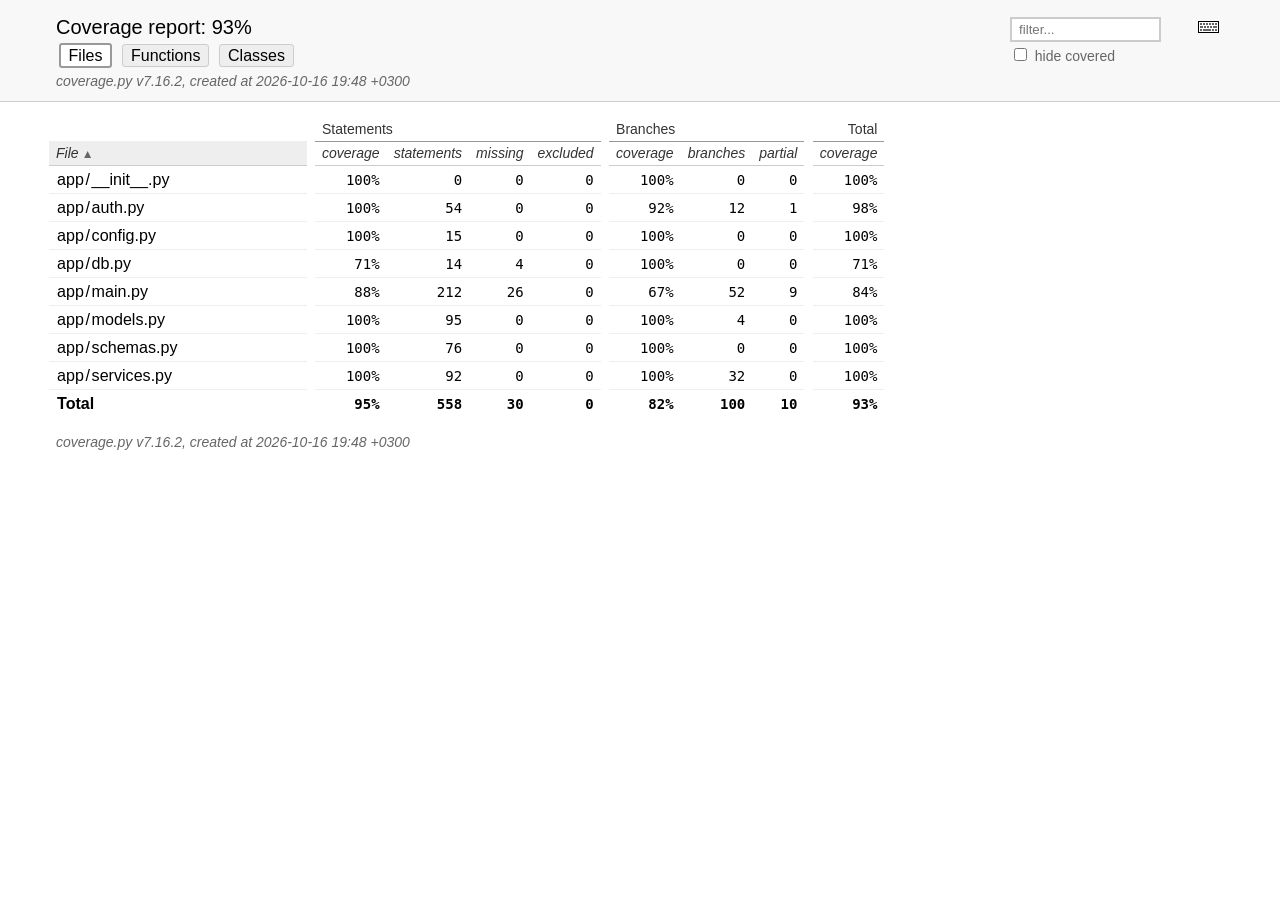
<file: reports/htmlcov/index.html>
<!DOCTYPE html>
<html lang="en">
<head>
    <meta http-equiv="Content-Type" content="text/html; charset=utf-8">
    <title>Coverage report</title>
    <link rel="icon" sizes="32x32" href="favicon_32_cb_c827f16f.png">
    <link rel="stylesheet" href="style_cb_4667309f.css" type="text/css">
    <script src="coverage_html_cb_15cffcd0.js" defer></script>
</head>
<body class="indexfile">
<header>
    <div class="content">
        <h1>Coverage report:
            <span class="pc_cov">93%</span>
        </h1>
        <aside id="help_panel_wrapper">
            <input id="help_panel_state" type="checkbox">
            <label for="help_panel_state">
                <img id="keyboard_icon" src="keybd_closed_cb_900cfef5.png" alt="Show/hide keyboard shortcuts">
            </label>
            <div id="help_panel">
                <p class="legend">Shortcuts on this page</p>
                <div class="keyhelp">
                    <p>
                        <kbd>f</kbd>
                        <kbd>s</kbd>
                        <kbd>m</kbd>
                        <kbd>x</kbd>
                        <kbd>b</kbd>
                        <kbd>p</kbd>
                        <kbd>c</kbd>
                        &nbsp; change column sorting
                    </p>
                    <p>
                        <kbd>[</kbd>
                        <kbd>]</kbd>
                        &nbsp; prev/next file
                    </p>
                    <p>
                        <kbd>?</kbd> &nbsp; show/hide this help
                    </p>
                </div>
            </div>
        </aside>
        <form id="filter_container">
            <input id="filter" type="text" value="" placeholder="filter...">
            <div>
                <input id="hide100" type="checkbox" >
                <label for="hide100">hide covered</label>
            </div>
        </form>
        <h2>
                <a class="button current">Files</a>
                <a class="button" href="function_index.html">Functions</a>
                <a class="button" href="class_index.html">Classes</a>
        </h2>
        <p class="text">
            <a class="nav" href="https://coverage.readthedocs.io/en/7.16.2">coverage.py v7.16.2</a>,
            created at 2026-10-16 19:48 +0300
        </p>
    </div>
</header>
<main id="index">
    <table class="index" data-sortable>
        <thead>
            <tr class="tablehead grouphead">
                <th class="spacer">&nbsp;</th>
                <th class="spacer">&nbsp;</th>
                <th class="left" colspan="4">Statements</th>
                <th class="spacer">&nbsp;</th>
                <th class="left" colspan="3">Branches</th>
                <th class="spacer">&nbsp;</th>
                <th>Total</th>
            </tr>
            <tr class="tablehead" title="Click to sort">
                <th id="file" class="name" aria-sort="none" data-shortcut="f">File<span class="arrows"></span></th>
                <th class="spacer">&nbsp;</th>
                <th id="statements_coverage" aria-sort="none" data-default-sort-order="descending">coverage<span class="arrows"></span></th>
                <th id="statements" aria-sort="none" data-default-sort-order="descending" data-shortcut="s">statements<span class="arrows"></span></th>
                <th id="missing" aria-sort="none" data-default-sort-order="descending" data-shortcut="m">missing<span class="arrows"></span></th>
                <th id="excluded" aria-sort="none" data-default-sort-order="descending" data-shortcut="x">excluded<span class="arrows"></span></th>
                <th class="spacer">&nbsp;</th>
                <th id="branches_coverage" aria-sort="none" data-default-sort-order="descending">coverage<span class="arrows"></span></th>
                <th id="branches" aria-sort="none" data-default-sort-order="descending" data-shortcut="b">branches<span class="arrows"></span></th>
                <th id="partial" aria-sort="none" data-default-sort-order="descending" data-shortcut="p">partial<span class="arrows"></span></th>
                <th class="spacer">&nbsp;</th>
                <th id="coverage" aria-sort="none" data-shortcut="c">coverage<span class="arrows"></span></th>
            </tr>
        </thead>
        <tbody>
            <tr class="region">
                <td class="name"><a href="z_5f5a17c013354698___init___py.html">app<span class="sep">/</span>__init__.py</a></td>
                <td class="spacer">&nbsp;</td>
                <td data-ratio="0 0">100%</td>
                <td>0</td>
                <td>0</td>
                <td>0</td>
                <td class="spacer">&nbsp;</td>
                <td data-ratio="0 0">100%</td>
                <td>0</td>
                <td>0</td>
                <td class="spacer">&nbsp;</td>
                <td data-ratio="0 0">100%</td>
            </tr>
            <tr class="region">
                <td class="name"><a href="z_5f5a17c013354698_auth_py.html">app<span class="sep">/</span>auth.py</a></td>
                <td class="spacer">&nbsp;</td>
                <td data-ratio="54 54">100%</td>
                <td>54</td>
                <td>0</td>
                <td>0</td>
                <td class="spacer">&nbsp;</td>
                <td data-ratio="11 12">92%</td>
                <td>12</td>
                <td>1</td>
                <td class="spacer">&nbsp;</td>
                <td data-ratio="65 66">98%</td>
            </tr>
            <tr class="region">
                <td class="name"><a href="z_5f5a17c013354698_config_py.html">app<span class="sep">/</span>config.py</a></td>
                <td class="spacer">&nbsp;</td>
                <td data-ratio="15 15">100%</td>
                <td>15</td>
                <td>0</td>
                <td>0</td>
                <td class="spacer">&nbsp;</td>
                <td data-ratio="0 0">100%</td>
                <td>0</td>
                <td>0</td>
                <td class="spacer">&nbsp;</td>
                <td data-ratio="15 15">100%</td>
            </tr>
            <tr class="region">
                <td class="name"><a href="z_5f5a17c013354698_db_py.html">app<span class="sep">/</span>db.py</a></td>
                <td class="spacer">&nbsp;</td>
                <td data-ratio="10 14">71%</td>
                <td>14</td>
                <td>4</td>
                <td>0</td>
                <td class="spacer">&nbsp;</td>
                <td data-ratio="0 0">100%</td>
                <td>0</td>
                <td>0</td>
                <td class="spacer">&nbsp;</td>
                <td data-ratio="10 14">71%</td>
            </tr>
            <tr class="region">
                <td class="name"><a href="z_5f5a17c013354698_main_py.html">app<span class="sep">/</span>main.py</a></td>
                <td class="spacer">&nbsp;</td>
                <td data-ratio="186 212">88%</td>
                <td>212</td>
                <td>26</td>
                <td>0</td>
                <td class="spacer">&nbsp;</td>
                <td data-ratio="35 52">67%</td>
                <td>52</td>
                <td>9</td>
                <td class="spacer">&nbsp;</td>
                <td data-ratio="221 264">84%</td>
            </tr>
            <tr class="region">
                <td class="name"><a href="z_5f5a17c013354698_models_py.html">app<span class="sep">/</span>models.py</a></td>
                <td class="spacer">&nbsp;</td>
                <td data-ratio="95 95">100%</td>
                <td>95</td>
                <td>0</td>
                <td>0</td>
                <td class="spacer">&nbsp;</td>
                <td data-ratio="4 4">100%</td>
                <td>4</td>
                <td>0</td>
                <td class="spacer">&nbsp;</td>
                <td data-ratio="99 99">100%</td>
            </tr>
            <tr class="region">
                <td class="name"><a href="z_5f5a17c013354698_schemas_py.html">app<span class="sep">/</span>schemas.py</a></td>
                <td class="spacer">&nbsp;</td>
                <td data-ratio="76 76">100%</td>
                <td>76</td>
                <td>0</td>
                <td>0</td>
                <td class="spacer">&nbsp;</td>
                <td data-ratio="0 0">100%</td>
                <td>0</td>
                <td>0</td>
                <td class="spacer">&nbsp;</td>
                <td data-ratio="76 76">100%</td>
            </tr>
            <tr class="region">
                <td class="name"><a href="z_5f5a17c013354698_services_py.html">app<span class="sep">/</span>services.py</a></td>
                <td class="spacer">&nbsp;</td>
                <td data-ratio="92 92">100%</td>
                <td>92</td>
                <td>0</td>
                <td>0</td>
                <td class="spacer">&nbsp;</td>
                <td data-ratio="32 32">100%</td>
                <td>32</td>
                <td>0</td>
                <td class="spacer">&nbsp;</td>
                <td data-ratio="124 124">100%</td>
            </tr>
        </tbody>
        <tfoot>
            <tr class="total">
                <td class="name">Total</td>
                <td class="spacer">&nbsp;</td>
                <td data-ratio="528 558">95%</td>
                <td>558</td>
                <td>30</td>
                <td>0</td>
                <td class="spacer">&nbsp;</td>
                <td data-ratio="82 100">82%</td>
                <td>100</td>
                <td>10</td>
                <td class="spacer">&nbsp;</td>
                <td data-ratio="610 658">93%</td>
            </tr>
        </tfoot>
    </table>
    <p id="no_rows">
        No items found using the specified filter.
    </p>
</main>
<footer>
    <div class="content">
        <p>
            <a class="nav" href="https://coverage.readthedocs.io/en/7.16.2">coverage.py v7.16.2</a>,
            created at 2026-10-16 19:48 +0300
        </p>
    </div>
    <aside class="hidden">
        <a id="prevFileLink" class="nav" href="z_5f5a17c013354698_services_py.html"></a>
        <a id="nextFileLink" class="nav" href="z_5f5a17c013354698___init___py.html"></a>
        <button type="button" class="button_prev_file" data-shortcut="["></button>
        <button type="button" class="button_next_file" data-shortcut="]"></button>
        <button type="button" class="button_show_hide_help" data-shortcut="?"></button>
    </aside>
</footer>
</body>
</html>
</file>
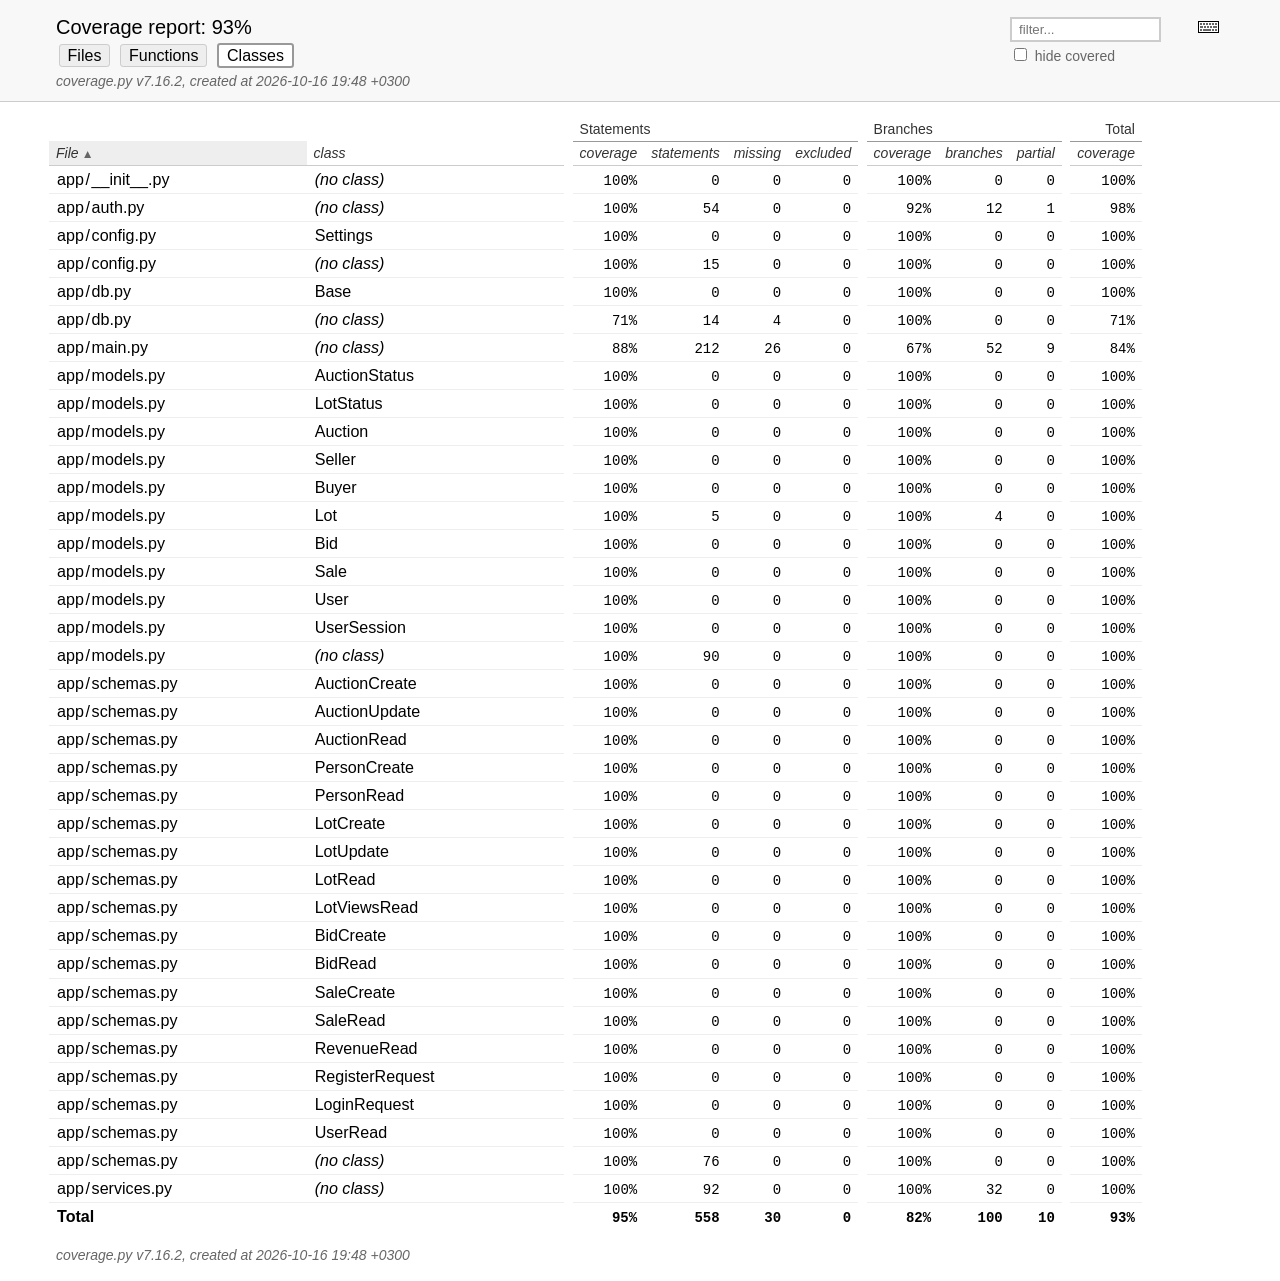
<file: reports/htmlcov/class_index.html>
<!DOCTYPE html>
<html lang="en">
<head>
    <meta http-equiv="Content-Type" content="text/html; charset=utf-8">
    <title>Coverage report</title>
    <link rel="icon" sizes="32x32" href="favicon_32_cb_c827f16f.png">
    <link rel="stylesheet" href="style_cb_4667309f.css" type="text/css">
    <script src="coverage_html_cb_15cffcd0.js" defer></script>
</head>
<body class="indexfile">
<header>
    <div class="content">
        <h1>Coverage report:
            <span class="pc_cov">93%</span>
        </h1>
        <aside id="help_panel_wrapper">
            <input id="help_panel_state" type="checkbox">
            <label for="help_panel_state">
                <img id="keyboard_icon" src="keybd_closed_cb_900cfef5.png" alt="Show/hide keyboard shortcuts">
            </label>
            <div id="help_panel">
                <p class="legend">Shortcuts on this page</p>
                <div class="keyhelp">
                    <p>
                        <kbd>f</kbd>
                        <kbd>n</kbd>
                        <kbd>s</kbd>
                        <kbd>m</kbd>
                        <kbd>x</kbd>
                        <kbd>b</kbd>
                        <kbd>p</kbd>
                        <kbd>c</kbd>
                        &nbsp; change column sorting
                    </p>
                    <p>
                        <kbd>[</kbd>
                        <kbd>]</kbd>
                        &nbsp; prev/next file
                    </p>
                    <p>
                        <kbd>?</kbd> &nbsp; show/hide this help
                    </p>
                </div>
            </div>
        </aside>
        <form id="filter_container">
            <input id="filter" type="text" value="" placeholder="filter...">
            <div>
                <input id="hide100" type="checkbox" >
                <label for="hide100">hide covered</label>
            </div>
        </form>
        <h2>
                <a class="button" href="index.html">Files</a>
                <a class="button" href="function_index.html">Functions</a>
                <a class="button current">Classes</a>
        </h2>
        <p class="text">
            <a class="nav" href="https://coverage.readthedocs.io/en/7.16.2">coverage.py v7.16.2</a>,
            created at 2026-10-16 19:48 +0300
        </p>
    </div>
</header>
<main id="index">
    <table class="index" data-sortable>
        <thead>
            <tr class="tablehead grouphead">
                <th class="spacer">&nbsp;</th>
                <th class="spacer">&nbsp;</th>
                <th class="spacer">&nbsp;</th>
                <th class="left" colspan="4">Statements</th>
                <th class="spacer">&nbsp;</th>
                <th class="left" colspan="3">Branches</th>
                <th class="spacer">&nbsp;</th>
                <th>Total</th>
            </tr>
            <tr class="tablehead" title="Click to sort">
                <th id="file" class="name" aria-sort="none" data-shortcut="f">File<span class="arrows"></span></th>
                <th id="region" class="name" aria-sort="none" data-default-sort-order="ascending" data-shortcut="n">class<span class="arrows"></span></th>
                <th class="spacer">&nbsp;</th>
                <th id="statements_coverage" aria-sort="none" data-default-sort-order="descending">coverage<span class="arrows"></span></th>
                <th id="statements" aria-sort="none" data-default-sort-order="descending" data-shortcut="s">statements<span class="arrows"></span></th>
                <th id="missing" aria-sort="none" data-default-sort-order="descending" data-shortcut="m">missing<span class="arrows"></span></th>
                <th id="excluded" aria-sort="none" data-default-sort-order="descending" data-shortcut="x">excluded<span class="arrows"></span></th>
                <th class="spacer">&nbsp;</th>
                <th id="branches_coverage" aria-sort="none" data-default-sort-order="descending">coverage<span class="arrows"></span></th>
                <th id="branches" aria-sort="none" data-default-sort-order="descending" data-shortcut="b">branches<span class="arrows"></span></th>
                <th id="partial" aria-sort="none" data-default-sort-order="descending" data-shortcut="p">partial<span class="arrows"></span></th>
                <th class="spacer">&nbsp;</th>
                <th id="coverage" aria-sort="none" data-shortcut="c">coverage<span class="arrows"></span></th>
            </tr>
        </thead>
        <tbody>
            <tr class="region">
                <td class="name"><a href="z_5f5a17c013354698___init___py.html">app<span class="sep">/</span>__init__.py</a></td>
                <td class="name"><a href="z_5f5a17c013354698___init___py.html"><data value=''><span class='no-noun'>(no class)</span></data></a></td>
                <td class="spacer">&nbsp;</td>
                <td data-ratio="0 0">100%</td>
                <td>0</td>
                <td>0</td>
                <td>0</td>
                <td class="spacer">&nbsp;</td>
                <td data-ratio="0 0">100%</td>
                <td>0</td>
                <td>0</td>
                <td class="spacer">&nbsp;</td>
                <td data-ratio="0 0">100%</td>
            </tr>
            <tr class="region">
                <td class="name"><a href="z_5f5a17c013354698_auth_py.html">app<span class="sep">/</span>auth.py</a></td>
                <td class="name"><a href="z_5f5a17c013354698_auth_py.html"><data value=''><span class='no-noun'>(no class)</span></data></a></td>
                <td class="spacer">&nbsp;</td>
                <td data-ratio="54 54">100%</td>
                <td>54</td>
                <td>0</td>
                <td>0</td>
                <td class="spacer">&nbsp;</td>
                <td data-ratio="11 12">92%</td>
                <td>12</td>
                <td>1</td>
                <td class="spacer">&nbsp;</td>
                <td data-ratio="65 66">98%</td>
            </tr>
            <tr class="region">
                <td class="name"><a href="z_5f5a17c013354698_config_py.html#t5">app<span class="sep">/</span>config.py</a></td>
                <td class="name"><a href="z_5f5a17c013354698_config_py.html#t5"><data value='Settings'>Settings</data></a></td>
                <td class="spacer">&nbsp;</td>
                <td data-ratio="0 0">100%</td>
                <td>0</td>
                <td>0</td>
                <td>0</td>
                <td class="spacer">&nbsp;</td>
                <td data-ratio="0 0">100%</td>
                <td>0</td>
                <td>0</td>
                <td class="spacer">&nbsp;</td>
                <td data-ratio="0 0">100%</td>
            </tr>
            <tr class="region">
                <td class="name"><a href="z_5f5a17c013354698_config_py.html">app<span class="sep">/</span>config.py</a></td>
                <td class="name"><a href="z_5f5a17c013354698_config_py.html"><data value=''><span class='no-noun'>(no class)</span></data></a></td>
                <td class="spacer">&nbsp;</td>
                <td data-ratio="15 15">100%</td>
                <td>15</td>
                <td>0</td>
                <td>0</td>
                <td class="spacer">&nbsp;</td>
                <td data-ratio="0 0">100%</td>
                <td>0</td>
                <td>0</td>
                <td class="spacer">&nbsp;</td>
                <td data-ratio="15 15">100%</td>
            </tr>
            <tr class="region">
                <td class="name"><a href="z_5f5a17c013354698_db_py.html#t7">app<span class="sep">/</span>db.py</a></td>
                <td class="name"><a href="z_5f5a17c013354698_db_py.html#t7"><data value='Base'>Base</data></a></td>
                <td class="spacer">&nbsp;</td>
                <td data-ratio="0 0">100%</td>
                <td>0</td>
                <td>0</td>
                <td>0</td>
                <td class="spacer">&nbsp;</td>
                <td data-ratio="0 0">100%</td>
                <td>0</td>
                <td>0</td>
                <td class="spacer">&nbsp;</td>
                <td data-ratio="0 0">100%</td>
            </tr>
            <tr class="region">
                <td class="name"><a href="z_5f5a17c013354698_db_py.html">app<span class="sep">/</span>db.py</a></td>
                <td class="name"><a href="z_5f5a17c013354698_db_py.html"><data value=''><span class='no-noun'>(no class)</span></data></a></td>
                <td class="spacer">&nbsp;</td>
                <td data-ratio="10 14">71%</td>
                <td>14</td>
                <td>4</td>
                <td>0</td>
                <td class="spacer">&nbsp;</td>
                <td data-ratio="0 0">100%</td>
                <td>0</td>
                <td>0</td>
                <td class="spacer">&nbsp;</td>
                <td data-ratio="10 14">71%</td>
            </tr>
            <tr class="region">
                <td class="name"><a href="z_5f5a17c013354698_main_py.html">app<span class="sep">/</span>main.py</a></td>
                <td class="name"><a href="z_5f5a17c013354698_main_py.html"><data value=''><span class='no-noun'>(no class)</span></data></a></td>
                <td class="spacer">&nbsp;</td>
                <td data-ratio="186 212">88%</td>
                <td>212</td>
                <td>26</td>
                <td>0</td>
                <td class="spacer">&nbsp;</td>
                <td data-ratio="35 52">67%</td>
                <td>52</td>
                <td>9</td>
                <td class="spacer">&nbsp;</td>
                <td data-ratio="221 264">84%</td>
            </tr>
            <tr class="region">
                <td class="name"><a href="z_5f5a17c013354698_models_py.html#t9">app<span class="sep">/</span>models.py</a></td>
                <td class="name"><a href="z_5f5a17c013354698_models_py.html#t9"><data value='AuctionStatus'>AuctionStatus</data></a></td>
                <td class="spacer">&nbsp;</td>
                <td data-ratio="0 0">100%</td>
                <td>0</td>
                <td>0</td>
                <td>0</td>
                <td class="spacer">&nbsp;</td>
                <td data-ratio="0 0">100%</td>
                <td>0</td>
                <td>0</td>
                <td class="spacer">&nbsp;</td>
                <td data-ratio="0 0">100%</td>
            </tr>
            <tr class="region">
                <td class="name"><a href="z_5f5a17c013354698_models_py.html#t16">app<span class="sep">/</span>models.py</a></td>
                <td class="name"><a href="z_5f5a17c013354698_models_py.html#t16"><data value='LotStatus'>LotStatus</data></a></td>
                <td class="spacer">&nbsp;</td>
                <td data-ratio="0 0">100%</td>
                <td>0</td>
                <td>0</td>
                <td>0</td>
                <td class="spacer">&nbsp;</td>
                <td data-ratio="0 0">100%</td>
                <td>0</td>
                <td>0</td>
                <td class="spacer">&nbsp;</td>
                <td data-ratio="0 0">100%</td>
            </tr>
            <tr class="region">
                <td class="name"><a href="z_5f5a17c013354698_models_py.html#t22">app<span class="sep">/</span>models.py</a></td>
                <td class="name"><a href="z_5f5a17c013354698_models_py.html#t22"><data value='Auction'>Auction</data></a></td>
                <td class="spacer">&nbsp;</td>
                <td data-ratio="0 0">100%</td>
                <td>0</td>
                <td>0</td>
                <td>0</td>
                <td class="spacer">&nbsp;</td>
                <td data-ratio="0 0">100%</td>
                <td>0</td>
                <td>0</td>
                <td class="spacer">&nbsp;</td>
                <td data-ratio="0 0">100%</td>
            </tr>
            <tr class="region">
                <td class="name"><a href="z_5f5a17c013354698_models_py.html#t38">app<span class="sep">/</span>models.py</a></td>
                <td class="name"><a href="z_5f5a17c013354698_models_py.html#t38"><data value='Seller'>Seller</data></a></td>
                <td class="spacer">&nbsp;</td>
                <td data-ratio="0 0">100%</td>
                <td>0</td>
                <td>0</td>
                <td>0</td>
                <td class="spacer">&nbsp;</td>
                <td data-ratio="0 0">100%</td>
                <td>0</td>
                <td>0</td>
                <td class="spacer">&nbsp;</td>
                <td data-ratio="0 0">100%</td>
            </tr>
            <tr class="region">
                <td class="name"><a href="z_5f5a17c013354698_models_py.html#t50">app<span class="sep">/</span>models.py</a></td>
                <td class="name"><a href="z_5f5a17c013354698_models_py.html#t50"><data value='Buyer'>Buyer</data></a></td>
                <td class="spacer">&nbsp;</td>
                <td data-ratio="0 0">100%</td>
                <td>0</td>
                <td>0</td>
                <td>0</td>
                <td class="spacer">&nbsp;</td>
                <td data-ratio="0 0">100%</td>
                <td>0</td>
                <td>0</td>
                <td class="spacer">&nbsp;</td>
                <td data-ratio="0 0">100%</td>
            </tr>
            <tr class="region">
                <td class="name"><a href="z_5f5a17c013354698_models_py.html#t63">app<span class="sep">/</span>models.py</a></td>
                <td class="name"><a href="z_5f5a17c013354698_models_py.html#t63"><data value='Lot'>Lot</data></a></td>
                <td class="spacer">&nbsp;</td>
                <td data-ratio="5 5">100%</td>
                <td>5</td>
                <td>0</td>
                <td>0</td>
                <td class="spacer">&nbsp;</td>
                <td data-ratio="4 4">100%</td>
                <td>4</td>
                <td>0</td>
                <td class="spacer">&nbsp;</td>
                <td data-ratio="9 9">100%</td>
            </tr>
            <tr class="region">
                <td class="name"><a href="z_5f5a17c013354698_models_py.html#t93">app<span class="sep">/</span>models.py</a></td>
                <td class="name"><a href="z_5f5a17c013354698_models_py.html#t93"><data value='Bid'>Bid</data></a></td>
                <td class="spacer">&nbsp;</td>
                <td data-ratio="0 0">100%</td>
                <td>0</td>
                <td>0</td>
                <td>0</td>
                <td class="spacer">&nbsp;</td>
                <td data-ratio="0 0">100%</td>
                <td>0</td>
                <td>0</td>
                <td class="spacer">&nbsp;</td>
                <td data-ratio="0 0">100%</td>
            </tr>
            <tr class="region">
                <td class="name"><a href="z_5f5a17c013354698_models_py.html#t106">app<span class="sep">/</span>models.py</a></td>
                <td class="name"><a href="z_5f5a17c013354698_models_py.html#t106"><data value='Sale'>Sale</data></a></td>
                <td class="spacer">&nbsp;</td>
                <td data-ratio="0 0">100%</td>
                <td>0</td>
                <td>0</td>
                <td>0</td>
                <td class="spacer">&nbsp;</td>
                <td data-ratio="0 0">100%</td>
                <td>0</td>
                <td>0</td>
                <td class="spacer">&nbsp;</td>
                <td data-ratio="0 0">100%</td>
            </tr>
            <tr class="region">
                <td class="name"><a href="z_5f5a17c013354698_models_py.html#t119">app<span class="sep">/</span>models.py</a></td>
                <td class="name"><a href="z_5f5a17c013354698_models_py.html#t119"><data value='User'>User</data></a></td>
                <td class="spacer">&nbsp;</td>
                <td data-ratio="0 0">100%</td>
                <td>0</td>
                <td>0</td>
                <td>0</td>
                <td class="spacer">&nbsp;</td>
                <td data-ratio="0 0">100%</td>
                <td>0</td>
                <td>0</td>
                <td class="spacer">&nbsp;</td>
                <td data-ratio="0 0">100%</td>
            </tr>
            <tr class="region">
                <td class="name"><a href="z_5f5a17c013354698_models_py.html#t133">app<span class="sep">/</span>models.py</a></td>
                <td class="name"><a href="z_5f5a17c013354698_models_py.html#t133"><data value='UserSession'>UserSession</data></a></td>
                <td class="spacer">&nbsp;</td>
                <td data-ratio="0 0">100%</td>
                <td>0</td>
                <td>0</td>
                <td>0</td>
                <td class="spacer">&nbsp;</td>
                <td data-ratio="0 0">100%</td>
                <td>0</td>
                <td>0</td>
                <td class="spacer">&nbsp;</td>
                <td data-ratio="0 0">100%</td>
            </tr>
            <tr class="region">
                <td class="name"><a href="z_5f5a17c013354698_models_py.html">app<span class="sep">/</span>models.py</a></td>
                <td class="name"><a href="z_5f5a17c013354698_models_py.html"><data value=''><span class='no-noun'>(no class)</span></data></a></td>
                <td class="spacer">&nbsp;</td>
                <td data-ratio="90 90">100%</td>
                <td>90</td>
                <td>0</td>
                <td>0</td>
                <td class="spacer">&nbsp;</td>
                <td data-ratio="0 0">100%</td>
                <td>0</td>
                <td>0</td>
                <td class="spacer">&nbsp;</td>
                <td data-ratio="90 90">100%</td>
            </tr>
            <tr class="region">
                <td class="name"><a href="z_5f5a17c013354698_schemas_py.html#t6">app<span class="sep">/</span>schemas.py</a></td>
                <td class="name"><a href="z_5f5a17c013354698_schemas_py.html#t6"><data value='AuctionCreate'>AuctionCreate</data></a></td>
                <td class="spacer">&nbsp;</td>
                <td data-ratio="0 0">100%</td>
                <td>0</td>
                <td>0</td>
                <td>0</td>
                <td class="spacer">&nbsp;</td>
                <td data-ratio="0 0">100%</td>
                <td>0</td>
                <td>0</td>
                <td class="spacer">&nbsp;</td>
                <td data-ratio="0 0">100%</td>
            </tr>
            <tr class="region">
                <td class="name"><a href="z_5f5a17c013354698_schemas_py.html#t13">app<span class="sep">/</span>schemas.py</a></td>
                <td class="name"><a href="z_5f5a17c013354698_schemas_py.html#t13"><data value='AuctionUpdate'>AuctionUpdate</data></a></td>
                <td class="spacer">&nbsp;</td>
                <td data-ratio="0 0">100%</td>
                <td>0</td>
                <td>0</td>
                <td>0</td>
                <td class="spacer">&nbsp;</td>
                <td data-ratio="0 0">100%</td>
                <td>0</td>
                <td>0</td>
                <td class="spacer">&nbsp;</td>
                <td data-ratio="0 0">100%</td>
            </tr>
            <tr class="region">
                <td class="name"><a href="z_5f5a17c013354698_schemas_py.html#t20">app<span class="sep">/</span>schemas.py</a></td>
                <td class="name"><a href="z_5f5a17c013354698_schemas_py.html#t20"><data value='AuctionRead'>AuctionRead</data></a></td>
                <td class="spacer">&nbsp;</td>
                <td data-ratio="0 0">100%</td>
                <td>0</td>
                <td>0</td>
                <td>0</td>
                <td class="spacer">&nbsp;</td>
                <td data-ratio="0 0">100%</td>
                <td>0</td>
                <td>0</td>
                <td class="spacer">&nbsp;</td>
                <td data-ratio="0 0">100%</td>
            </tr>
            <tr class="region">
                <td class="name"><a href="z_5f5a17c013354698_schemas_py.html#t26">app<span class="sep">/</span>schemas.py</a></td>
                <td class="name"><a href="z_5f5a17c013354698_schemas_py.html#t26"><data value='PersonCreate'>PersonCreate</data></a></td>
                <td class="spacer">&nbsp;</td>
                <td data-ratio="0 0">100%</td>
                <td>0</td>
                <td>0</td>
                <td>0</td>
                <td class="spacer">&nbsp;</td>
                <td data-ratio="0 0">100%</td>
                <td>0</td>
                <td>0</td>
                <td class="spacer">&nbsp;</td>
                <td data-ratio="0 0">100%</td>
            </tr>
            <tr class="region">
                <td class="name"><a href="z_5f5a17c013354698_schemas_py.html#t32">app<span class="sep">/</span>schemas.py</a></td>
                <td class="name"><a href="z_5f5a17c013354698_schemas_py.html#t32"><data value='PersonRead'>PersonRead</data></a></td>
                <td class="spacer">&nbsp;</td>
                <td data-ratio="0 0">100%</td>
                <td>0</td>
                <td>0</td>
                <td>0</td>
                <td class="spacer">&nbsp;</td>
                <td data-ratio="0 0">100%</td>
                <td>0</td>
                <td>0</td>
                <td class="spacer">&nbsp;</td>
                <td data-ratio="0 0">100%</td>
            </tr>
            <tr class="region">
                <td class="name"><a href="z_5f5a17c013354698_schemas_py.html#t37">app<span class="sep">/</span>schemas.py</a></td>
                <td class="name"><a href="z_5f5a17c013354698_schemas_py.html#t37"><data value='LotCreate'>LotCreate</data></a></td>
                <td class="spacer">&nbsp;</td>
                <td data-ratio="0 0">100%</td>
                <td>0</td>
                <td>0</td>
                <td>0</td>
                <td class="spacer">&nbsp;</td>
                <td data-ratio="0 0">100%</td>
                <td>0</td>
                <td>0</td>
                <td class="spacer">&nbsp;</td>
                <td data-ratio="0 0">100%</td>
            </tr>
            <tr class="region">
                <td class="name"><a href="z_5f5a17c013354698_schemas_py.html#t45">app<span class="sep">/</span>schemas.py</a></td>
                <td class="name"><a href="z_5f5a17c013354698_schemas_py.html#t45"><data value='LotUpdate'>LotUpdate</data></a></td>
                <td class="spacer">&nbsp;</td>
                <td data-ratio="0 0">100%</td>
                <td>0</td>
                <td>0</td>
                <td>0</td>
                <td class="spacer">&nbsp;</td>
                <td data-ratio="0 0">100%</td>
                <td>0</td>
                <td>0</td>
                <td class="spacer">&nbsp;</td>
                <td data-ratio="0 0">100%</td>
            </tr>
            <tr class="region">
                <td class="name"><a href="z_5f5a17c013354698_schemas_py.html#t53">app<span class="sep">/</span>schemas.py</a></td>
                <td class="name"><a href="z_5f5a17c013354698_schemas_py.html#t53"><data value='LotRead'>LotRead</data></a></td>
                <td class="spacer">&nbsp;</td>
                <td data-ratio="0 0">100%</td>
                <td>0</td>
                <td>0</td>
                <td>0</td>
                <td class="spacer">&nbsp;</td>
                <td data-ratio="0 0">100%</td>
                <td>0</td>
                <td>0</td>
                <td class="spacer">&nbsp;</td>
                <td data-ratio="0 0">100%</td>
            </tr>
            <tr class="region">
                <td class="name"><a href="z_5f5a17c013354698_schemas_py.html#t61">app<span class="sep">/</span>schemas.py</a></td>
                <td class="name"><a href="z_5f5a17c013354698_schemas_py.html#t61"><data value='LotViewsRead'>LotViewsRead</data></a></td>
                <td class="spacer">&nbsp;</td>
                <td data-ratio="0 0">100%</td>
                <td>0</td>
                <td>0</td>
                <td>0</td>
                <td class="spacer">&nbsp;</td>
                <td data-ratio="0 0">100%</td>
                <td>0</td>
                <td>0</td>
                <td class="spacer">&nbsp;</td>
                <td data-ratio="0 0">100%</td>
            </tr>
            <tr class="region">
                <td class="name"><a href="z_5f5a17c013354698_schemas_py.html#t66">app<span class="sep">/</span>schemas.py</a></td>
                <td class="name"><a href="z_5f5a17c013354698_schemas_py.html#t66"><data value='BidCreate'>BidCreate</data></a></td>
                <td class="spacer">&nbsp;</td>
                <td data-ratio="0 0">100%</td>
                <td>0</td>
                <td>0</td>
                <td>0</td>
                <td class="spacer">&nbsp;</td>
                <td data-ratio="0 0">100%</td>
                <td>0</td>
                <td>0</td>
                <td class="spacer">&nbsp;</td>
                <td data-ratio="0 0">100%</td>
            </tr>
            <tr class="region">
                <td class="name"><a href="z_5f5a17c013354698_schemas_py.html#t71">app<span class="sep">/</span>schemas.py</a></td>
                <td class="name"><a href="z_5f5a17c013354698_schemas_py.html#t71"><data value='BidRead'>BidRead</data></a></td>
                <td class="spacer">&nbsp;</td>
                <td data-ratio="0 0">100%</td>
                <td>0</td>
                <td>0</td>
                <td>0</td>
                <td class="spacer">&nbsp;</td>
                <td data-ratio="0 0">100%</td>
                <td>0</td>
                <td>0</td>
                <td class="spacer">&nbsp;</td>
                <td data-ratio="0 0">100%</td>
            </tr>
            <tr class="region">
                <td class="name"><a href="z_5f5a17c013354698_schemas_py.html#t78">app<span class="sep">/</span>schemas.py</a></td>
                <td class="name"><a href="z_5f5a17c013354698_schemas_py.html#t78"><data value='SaleCreate'>SaleCreate</data></a></td>
                <td class="spacer">&nbsp;</td>
                <td data-ratio="0 0">100%</td>
                <td>0</td>
                <td>0</td>
                <td>0</td>
                <td class="spacer">&nbsp;</td>
                <td data-ratio="0 0">100%</td>
                <td>0</td>
                <td>0</td>
                <td class="spacer">&nbsp;</td>
                <td data-ratio="0 0">100%</td>
            </tr>
            <tr class="region">
                <td class="name"><a href="z_5f5a17c013354698_schemas_py.html#t84">app<span class="sep">/</span>schemas.py</a></td>
                <td class="name"><a href="z_5f5a17c013354698_schemas_py.html#t84"><data value='SaleRead'>SaleRead</data></a></td>
                <td class="spacer">&nbsp;</td>
                <td data-ratio="0 0">100%</td>
                <td>0</td>
                <td>0</td>
                <td>0</td>
                <td class="spacer">&nbsp;</td>
                <td data-ratio="0 0">100%</td>
                <td>0</td>
                <td>0</td>
                <td class="spacer">&nbsp;</td>
                <td data-ratio="0 0">100%</td>
            </tr>
            <tr class="region">
                <td class="name"><a href="z_5f5a17c013354698_schemas_py.html#t93">app<span class="sep">/</span>schemas.py</a></td>
                <td class="name"><a href="z_5f5a17c013354698_schemas_py.html#t93"><data value='RevenueRead'>RevenueRead</data></a></td>
                <td class="spacer">&nbsp;</td>
                <td data-ratio="0 0">100%</td>
                <td>0</td>
                <td>0</td>
                <td>0</td>
                <td class="spacer">&nbsp;</td>
                <td data-ratio="0 0">100%</td>
                <td>0</td>
                <td>0</td>
                <td class="spacer">&nbsp;</td>
                <td data-ratio="0 0">100%</td>
            </tr>
            <tr class="region">
                <td class="name"><a href="z_5f5a17c013354698_schemas_py.html#t98">app<span class="sep">/</span>schemas.py</a></td>
                <td class="name"><a href="z_5f5a17c013354698_schemas_py.html#t98"><data value='RegisterRequest'>RegisterRequest</data></a></td>
                <td class="spacer">&nbsp;</td>
                <td data-ratio="0 0">100%</td>
                <td>0</td>
                <td>0</td>
                <td>0</td>
                <td class="spacer">&nbsp;</td>
                <td data-ratio="0 0">100%</td>
                <td>0</td>
                <td>0</td>
                <td class="spacer">&nbsp;</td>
                <td data-ratio="0 0">100%</td>
            </tr>
            <tr class="region">
                <td class="name"><a href="z_5f5a17c013354698_schemas_py.html#t103">app<span class="sep">/</span>schemas.py</a></td>
                <td class="name"><a href="z_5f5a17c013354698_schemas_py.html#t103"><data value='LoginRequest'>LoginRequest</data></a></td>
                <td class="spacer">&nbsp;</td>
                <td data-ratio="0 0">100%</td>
                <td>0</td>
                <td>0</td>
                <td>0</td>
                <td class="spacer">&nbsp;</td>
                <td data-ratio="0 0">100%</td>
                <td>0</td>
                <td>0</td>
                <td class="spacer">&nbsp;</td>
                <td data-ratio="0 0">100%</td>
            </tr>
            <tr class="region">
                <td class="name"><a href="z_5f5a17c013354698_schemas_py.html#t108">app<span class="sep">/</span>schemas.py</a></td>
                <td class="name"><a href="z_5f5a17c013354698_schemas_py.html#t108"><data value='UserRead'>UserRead</data></a></td>
                <td class="spacer">&nbsp;</td>
                <td data-ratio="0 0">100%</td>
                <td>0</td>
                <td>0</td>
                <td>0</td>
                <td class="spacer">&nbsp;</td>
                <td data-ratio="0 0">100%</td>
                <td>0</td>
                <td>0</td>
                <td class="spacer">&nbsp;</td>
                <td data-ratio="0 0">100%</td>
            </tr>
            <tr class="region">
                <td class="name"><a href="z_5f5a17c013354698_schemas_py.html">app<span class="sep">/</span>schemas.py</a></td>
                <td class="name"><a href="z_5f5a17c013354698_schemas_py.html"><data value=''><span class='no-noun'>(no class)</span></data></a></td>
                <td class="spacer">&nbsp;</td>
                <td data-ratio="76 76">100%</td>
                <td>76</td>
                <td>0</td>
                <td>0</td>
                <td class="spacer">&nbsp;</td>
                <td data-ratio="0 0">100%</td>
                <td>0</td>
                <td>0</td>
                <td class="spacer">&nbsp;</td>
                <td data-ratio="76 76">100%</td>
            </tr>
            <tr class="region">
                <td class="name"><a href="z_5f5a17c013354698_services_py.html">app<span class="sep">/</span>services.py</a></td>
                <td class="name"><a href="z_5f5a17c013354698_services_py.html"><data value=''><span class='no-noun'>(no class)</span></data></a></td>
                <td class="spacer">&nbsp;</td>
                <td data-ratio="92 92">100%</td>
                <td>92</td>
                <td>0</td>
                <td>0</td>
                <td class="spacer">&nbsp;</td>
                <td data-ratio="32 32">100%</td>
                <td>32</td>
                <td>0</td>
                <td class="spacer">&nbsp;</td>
                <td data-ratio="124 124">100%</td>
            </tr>
        </tbody>
        <tfoot>
            <tr class="total">
                <td class="name">Total</td>
                <td class="name">&nbsp;</td>
                <td class="spacer">&nbsp;</td>
                <td data-ratio="528 558">95%</td>
                <td>558</td>
                <td>30</td>
                <td>0</td>
                <td class="spacer">&nbsp;</td>
                <td data-ratio="82 100">82%</td>
                <td>100</td>
                <td>10</td>
                <td class="spacer">&nbsp;</td>
                <td data-ratio="610 658">93%</td>
            </tr>
        </tfoot>
    </table>
    <p id="no_rows">
        No items found using the specified filter.
    </p>
</main>
<footer>
    <div class="content">
        <p>
            <a class="nav" href="https://coverage.readthedocs.io/en/7.16.2">coverage.py v7.16.2</a>,
            created at 2026-10-16 19:48 +0300
        </p>
    </div>
    <aside class="hidden">
        <a id="prevFileLink" class="nav" href=""></a>
        <a id="nextFileLink" class="nav" href=""></a>
        <button type="button" class="button_prev_file" data-shortcut="["></button>
        <button type="button" class="button_next_file" data-shortcut="]"></button>
        <button type="button" class="button_show_hide_help" data-shortcut="?"></button>
    </aside>
</footer>
</body>
</html>
</file>
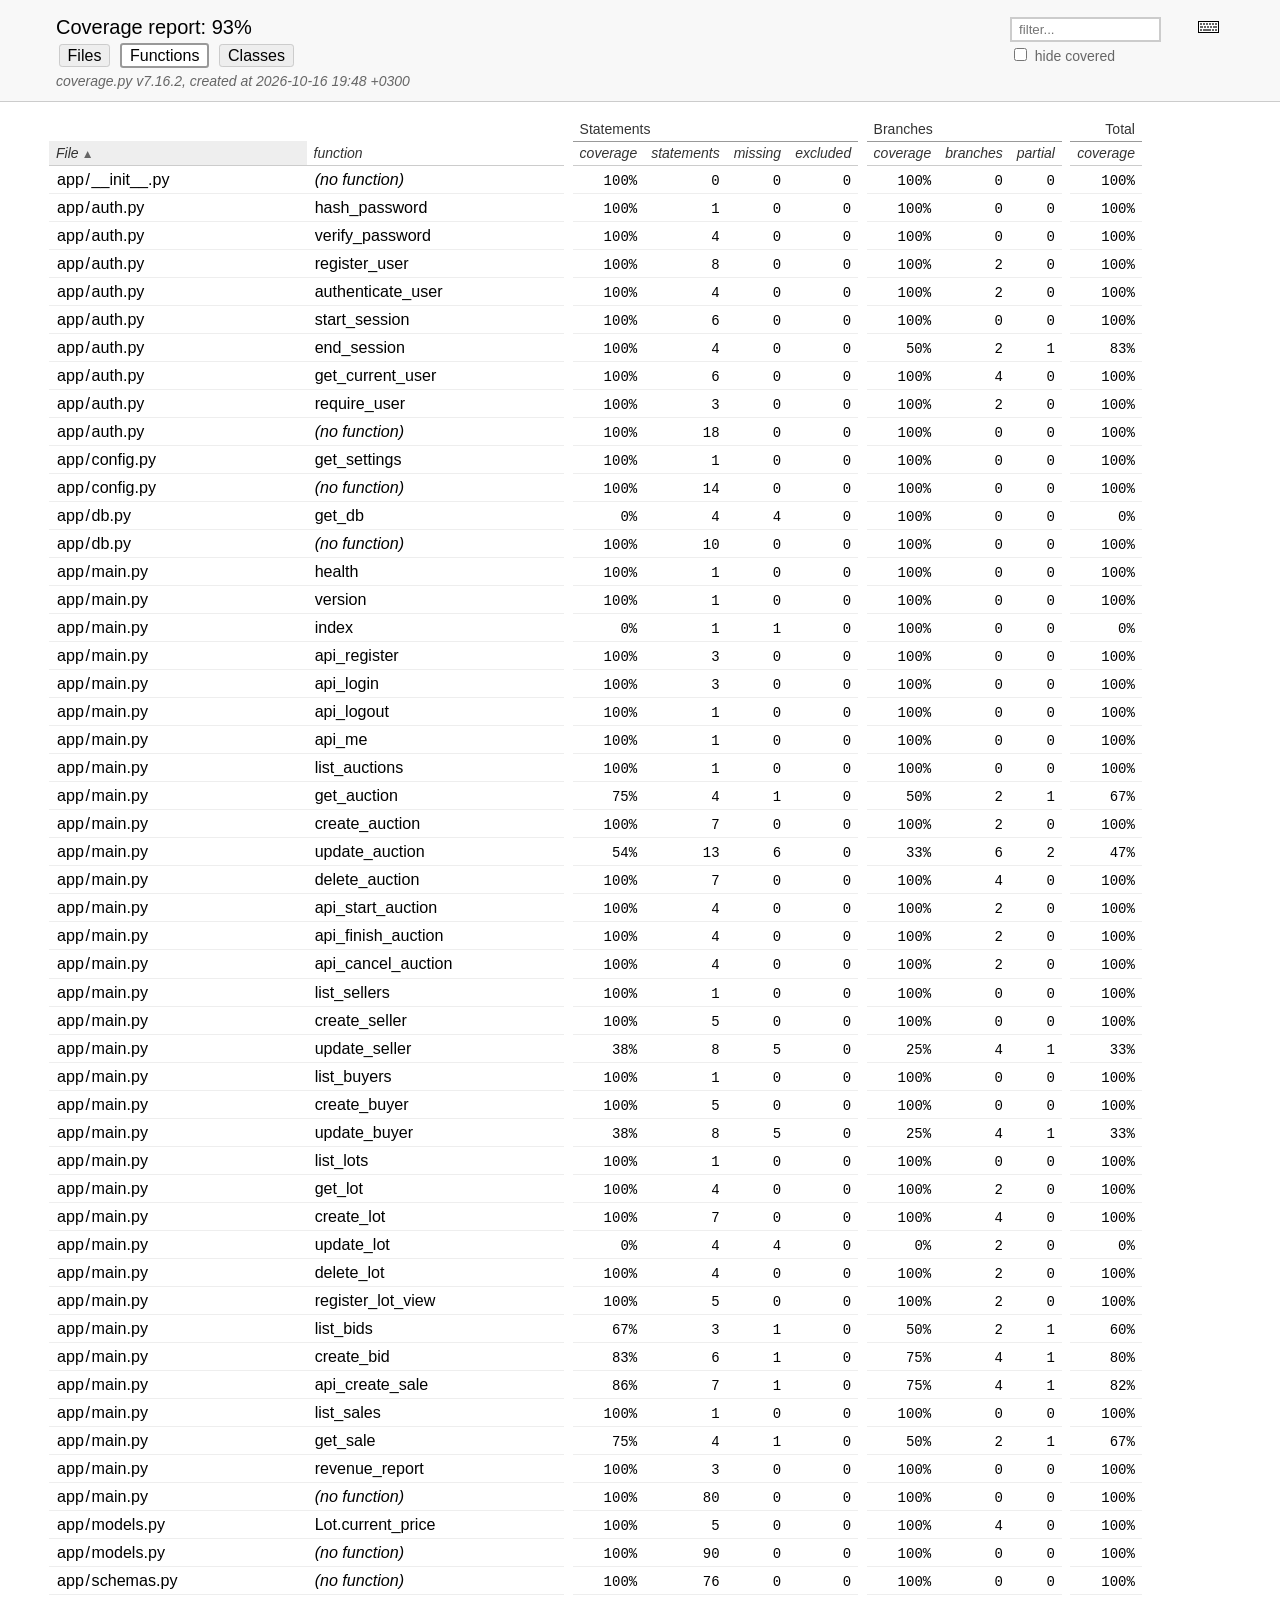
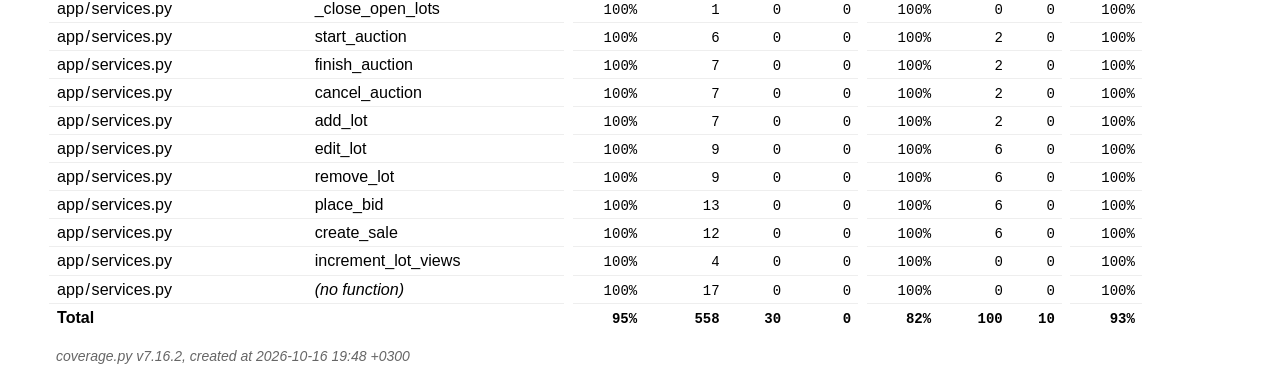
<file: reports/htmlcov/function_index.html>
<!DOCTYPE html>
<html lang="en">
<head>
    <meta http-equiv="Content-Type" content="text/html; charset=utf-8">
    <title>Coverage report</title>
    <link rel="icon" sizes="32x32" href="favicon_32_cb_c827f16f.png">
    <link rel="stylesheet" href="style_cb_4667309f.css" type="text/css">
    <script src="coverage_html_cb_15cffcd0.js" defer></script>
</head>
<body class="indexfile">
<header>
    <div class="content">
        <h1>Coverage report:
            <span class="pc_cov">93%</span>
        </h1>
        <aside id="help_panel_wrapper">
            <input id="help_panel_state" type="checkbox">
            <label for="help_panel_state">
                <img id="keyboard_icon" src="keybd_closed_cb_900cfef5.png" alt="Show/hide keyboard shortcuts">
            </label>
            <div id="help_panel">
                <p class="legend">Shortcuts on this page</p>
                <div class="keyhelp">
                    <p>
                        <kbd>f</kbd>
                        <kbd>n</kbd>
                        <kbd>s</kbd>
                        <kbd>m</kbd>
                        <kbd>x</kbd>
                        <kbd>b</kbd>
                        <kbd>p</kbd>
                        <kbd>c</kbd>
                        &nbsp; change column sorting
                    </p>
                    <p>
                        <kbd>[</kbd>
                        <kbd>]</kbd>
                        &nbsp; prev/next file
                    </p>
                    <p>
                        <kbd>?</kbd> &nbsp; show/hide this help
                    </p>
                </div>
            </div>
        </aside>
        <form id="filter_container">
            <input id="filter" type="text" value="" placeholder="filter...">
            <div>
                <input id="hide100" type="checkbox" >
                <label for="hide100">hide covered</label>
            </div>
        </form>
        <h2>
                <a class="button" href="index.html">Files</a>
                <a class="button current">Functions</a>
                <a class="button" href="class_index.html">Classes</a>
        </h2>
        <p class="text">
            <a class="nav" href="https://coverage.readthedocs.io/en/7.16.2">coverage.py v7.16.2</a>,
            created at 2026-10-16 19:48 +0300
        </p>
    </div>
</header>
<main id="index">
    <table class="index" data-sortable>
        <thead>
            <tr class="tablehead grouphead">
                <th class="spacer">&nbsp;</th>
                <th class="spacer">&nbsp;</th>
                <th class="spacer">&nbsp;</th>
                <th class="left" colspan="4">Statements</th>
                <th class="spacer">&nbsp;</th>
                <th class="left" colspan="3">Branches</th>
                <th class="spacer">&nbsp;</th>
                <th>Total</th>
            </tr>
            <tr class="tablehead" title="Click to sort">
                <th id="file" class="name" aria-sort="none" data-shortcut="f">File<span class="arrows"></span></th>
                <th id="region" class="name" aria-sort="none" data-default-sort-order="ascending" data-shortcut="n">function<span class="arrows"></span></th>
                <th class="spacer">&nbsp;</th>
                <th id="statements_coverage" aria-sort="none" data-default-sort-order="descending">coverage<span class="arrows"></span></th>
                <th id="statements" aria-sort="none" data-default-sort-order="descending" data-shortcut="s">statements<span class="arrows"></span></th>
                <th id="missing" aria-sort="none" data-default-sort-order="descending" data-shortcut="m">missing<span class="arrows"></span></th>
                <th id="excluded" aria-sort="none" data-default-sort-order="descending" data-shortcut="x">excluded<span class="arrows"></span></th>
                <th class="spacer">&nbsp;</th>
                <th id="branches_coverage" aria-sort="none" data-default-sort-order="descending">coverage<span class="arrows"></span></th>
                <th id="branches" aria-sort="none" data-default-sort-order="descending" data-shortcut="b">branches<span class="arrows"></span></th>
                <th id="partial" aria-sort="none" data-default-sort-order="descending" data-shortcut="p">partial<span class="arrows"></span></th>
                <th class="spacer">&nbsp;</th>
                <th id="coverage" aria-sort="none" data-shortcut="c">coverage<span class="arrows"></span></th>
            </tr>
        </thead>
        <tbody>
            <tr class="region">
                <td class="name"><a href="z_5f5a17c013354698___init___py.html">app<span class="sep">/</span>__init__.py</a></td>
                <td class="name"><a href="z_5f5a17c013354698___init___py.html"><data value=''><span class='no-noun'>(no function)</span></data></a></td>
                <td class="spacer">&nbsp;</td>
                <td data-ratio="0 0">100%</td>
                <td>0</td>
                <td>0</td>
                <td>0</td>
                <td class="spacer">&nbsp;</td>
                <td data-ratio="0 0">100%</td>
                <td>0</td>
                <td>0</td>
                <td class="spacer">&nbsp;</td>
                <td data-ratio="0 0">100%</td>
            </tr>
            <tr class="region">
                <td class="name"><a href="z_5f5a17c013354698_auth_py.html#t16">app<span class="sep">/</span>auth.py</a></td>
                <td class="name"><a href="z_5f5a17c013354698_auth_py.html#t16"><data value='hash_password'>hash_password</data></a></td>
                <td class="spacer">&nbsp;</td>
                <td data-ratio="1 1">100%</td>
                <td>1</td>
                <td>0</td>
                <td>0</td>
                <td class="spacer">&nbsp;</td>
                <td data-ratio="0 0">100%</td>
                <td>0</td>
                <td>0</td>
                <td class="spacer">&nbsp;</td>
                <td data-ratio="1 1">100%</td>
            </tr>
            <tr class="region">
                <td class="name"><a href="z_5f5a17c013354698_auth_py.html#t20">app<span class="sep">/</span>auth.py</a></td>
                <td class="name"><a href="z_5f5a17c013354698_auth_py.html#t20"><data value='verify_password'>verify_password</data></a></td>
                <td class="spacer">&nbsp;</td>
                <td data-ratio="4 4">100%</td>
                <td>4</td>
                <td>0</td>
                <td>0</td>
                <td class="spacer">&nbsp;</td>
                <td data-ratio="0 0">100%</td>
                <td>0</td>
                <td>0</td>
                <td class="spacer">&nbsp;</td>
                <td data-ratio="4 4">100%</td>
            </tr>
            <tr class="region">
                <td class="name"><a href="z_5f5a17c013354698_auth_py.html#t27">app<span class="sep">/</span>auth.py</a></td>
                <td class="name"><a href="z_5f5a17c013354698_auth_py.html#t27"><data value='register_user'>register_user</data></a></td>
                <td class="spacer">&nbsp;</td>
                <td data-ratio="8 8">100%</td>
                <td>8</td>
                <td>0</td>
                <td>0</td>
                <td class="spacer">&nbsp;</td>
                <td data-ratio="2 2">100%</td>
                <td>2</td>
                <td>0</td>
                <td class="spacer">&nbsp;</td>
                <td data-ratio="10 10">100%</td>
            </tr>
            <tr class="region">
                <td class="name"><a href="z_5f5a17c013354698_auth_py.html#t38">app<span class="sep">/</span>auth.py</a></td>
                <td class="name"><a href="z_5f5a17c013354698_auth_py.html#t38"><data value='authenticate_user'>authenticate_user</data></a></td>
                <td class="spacer">&nbsp;</td>
                <td data-ratio="4 4">100%</td>
                <td>4</td>
                <td>0</td>
                <td>0</td>
                <td class="spacer">&nbsp;</td>
                <td data-ratio="2 2">100%</td>
                <td>2</td>
                <td>0</td>
                <td class="spacer">&nbsp;</td>
                <td data-ratio="6 6">100%</td>
            </tr>
            <tr class="region">
                <td class="name"><a href="z_5f5a17c013354698_auth_py.html#t45">app<span class="sep">/</span>auth.py</a></td>
                <td class="name"><a href="z_5f5a17c013354698_auth_py.html#t45"><data value='start_session'>start_session</data></a></td>
                <td class="spacer">&nbsp;</td>
                <td data-ratio="6 6">100%</td>
                <td>6</td>
                <td>0</td>
                <td>0</td>
                <td class="spacer">&nbsp;</td>
                <td data-ratio="0 0">100%</td>
                <td>0</td>
                <td>0</td>
                <td class="spacer">&nbsp;</td>
                <td data-ratio="6 6">100%</td>
            </tr>
            <tr class="region">
                <td class="name"><a href="z_5f5a17c013354698_auth_py.html#t67">app<span class="sep">/</span>auth.py</a></td>
                <td class="name"><a href="z_5f5a17c013354698_auth_py.html#t67"><data value='end_session'>end_session</data></a></td>
                <td class="spacer">&nbsp;</td>
                <td data-ratio="4 4">100%</td>
                <td>4</td>
                <td>0</td>
                <td>0</td>
                <td class="spacer">&nbsp;</td>
                <td data-ratio="1 2">50%</td>
                <td>2</td>
                <td>1</td>
                <td class="spacer">&nbsp;</td>
                <td data-ratio="5 6">83%</td>
            </tr>
            <tr class="region">
                <td class="name"><a href="z_5f5a17c013354698_auth_py.html#t74">app<span class="sep">/</span>auth.py</a></td>
                <td class="name"><a href="z_5f5a17c013354698_auth_py.html#t74"><data value='get_current_user'>get_current_user</data></a></td>
                <td class="spacer">&nbsp;</td>
                <td data-ratio="6 6">100%</td>
                <td>6</td>
                <td>0</td>
                <td>0</td>
                <td class="spacer">&nbsp;</td>
                <td data-ratio="4 4">100%</td>
                <td>4</td>
                <td>0</td>
                <td class="spacer">&nbsp;</td>
                <td data-ratio="10 10">100%</td>
            </tr>
            <tr class="region">
                <td class="name"><a href="z_5f5a17c013354698_auth_py.html#t86">app<span class="sep">/</span>auth.py</a></td>
                <td class="name"><a href="z_5f5a17c013354698_auth_py.html#t86"><data value='require_user'>require_user</data></a></td>
                <td class="spacer">&nbsp;</td>
                <td data-ratio="3 3">100%</td>
                <td>3</td>
                <td>0</td>
                <td>0</td>
                <td class="spacer">&nbsp;</td>
                <td data-ratio="2 2">100%</td>
                <td>2</td>
                <td>0</td>
                <td class="spacer">&nbsp;</td>
                <td data-ratio="5 5">100%</td>
            </tr>
            <tr class="region">
                <td class="name"><a href="z_5f5a17c013354698_auth_py.html">app<span class="sep">/</span>auth.py</a></td>
                <td class="name"><a href="z_5f5a17c013354698_auth_py.html"><data value=''><span class='no-noun'>(no function)</span></data></a></td>
                <td class="spacer">&nbsp;</td>
                <td data-ratio="18 18">100%</td>
                <td>18</td>
                <td>0</td>
                <td>0</td>
                <td class="spacer">&nbsp;</td>
                <td data-ratio="0 0">100%</td>
                <td>0</td>
                <td>0</td>
                <td class="spacer">&nbsp;</td>
                <td data-ratio="18 18">100%</td>
            </tr>
            <tr class="region">
                <td class="name"><a href="z_5f5a17c013354698_config_py.html#t18">app<span class="sep">/</span>config.py</a></td>
                <td class="name"><a href="z_5f5a17c013354698_config_py.html#t18"><data value='get_settings'>get_settings</data></a></td>
                <td class="spacer">&nbsp;</td>
                <td data-ratio="1 1">100%</td>
                <td>1</td>
                <td>0</td>
                <td>0</td>
                <td class="spacer">&nbsp;</td>
                <td data-ratio="0 0">100%</td>
                <td>0</td>
                <td>0</td>
                <td class="spacer">&nbsp;</td>
                <td data-ratio="1 1">100%</td>
            </tr>
            <tr class="region">
                <td class="name"><a href="z_5f5a17c013354698_config_py.html">app<span class="sep">/</span>config.py</a></td>
                <td class="name"><a href="z_5f5a17c013354698_config_py.html"><data value=''><span class='no-noun'>(no function)</span></data></a></td>
                <td class="spacer">&nbsp;</td>
                <td data-ratio="14 14">100%</td>
                <td>14</td>
                <td>0</td>
                <td>0</td>
                <td class="spacer">&nbsp;</td>
                <td data-ratio="0 0">100%</td>
                <td>0</td>
                <td>0</td>
                <td class="spacer">&nbsp;</td>
                <td data-ratio="14 14">100%</td>
            </tr>
            <tr class="region">
                <td class="name"><a href="z_5f5a17c013354698_db_py.html#t16">app<span class="sep">/</span>db.py</a></td>
                <td class="name"><a href="z_5f5a17c013354698_db_py.html#t16"><data value='get_db'>get_db</data></a></td>
                <td class="spacer">&nbsp;</td>
                <td data-ratio="0 4">0%</td>
                <td>4</td>
                <td>4</td>
                <td>0</td>
                <td class="spacer">&nbsp;</td>
                <td data-ratio="0 0">100%</td>
                <td>0</td>
                <td>0</td>
                <td class="spacer">&nbsp;</td>
                <td data-ratio="0 4">0%</td>
            </tr>
            <tr class="region">
                <td class="name"><a href="z_5f5a17c013354698_db_py.html">app<span class="sep">/</span>db.py</a></td>
                <td class="name"><a href="z_5f5a17c013354698_db_py.html"><data value=''><span class='no-noun'>(no function)</span></data></a></td>
                <td class="spacer">&nbsp;</td>
                <td data-ratio="10 10">100%</td>
                <td>10</td>
                <td>0</td>
                <td>0</td>
                <td class="spacer">&nbsp;</td>
                <td data-ratio="0 0">100%</td>
                <td>0</td>
                <td>0</td>
                <td class="spacer">&nbsp;</td>
                <td data-ratio="10 10">100%</td>
            </tr>
            <tr class="region">
                <td class="name"><a href="z_5f5a17c013354698_main_py.html#t55">app<span class="sep">/</span>main.py</a></td>
                <td class="name"><a href="z_5f5a17c013354698_main_py.html#t55"><data value='health'>health</data></a></td>
                <td class="spacer">&nbsp;</td>
                <td data-ratio="1 1">100%</td>
                <td>1</td>
                <td>0</td>
                <td>0</td>
                <td class="spacer">&nbsp;</td>
                <td data-ratio="0 0">100%</td>
                <td>0</td>
                <td>0</td>
                <td class="spacer">&nbsp;</td>
                <td data-ratio="1 1">100%</td>
            </tr>
            <tr class="region">
                <td class="name"><a href="z_5f5a17c013354698_main_py.html#t60">app<span class="sep">/</span>main.py</a></td>
                <td class="name"><a href="z_5f5a17c013354698_main_py.html#t60"><data value='version'>version</data></a></td>
                <td class="spacer">&nbsp;</td>
                <td data-ratio="1 1">100%</td>
                <td>1</td>
                <td>0</td>
                <td>0</td>
                <td class="spacer">&nbsp;</td>
                <td data-ratio="0 0">100%</td>
                <td>0</td>
                <td>0</td>
                <td class="spacer">&nbsp;</td>
                <td data-ratio="1 1">100%</td>
            </tr>
            <tr class="region">
                <td class="name"><a href="z_5f5a17c013354698_main_py.html#t65">app<span class="sep">/</span>main.py</a></td>
                <td class="name"><a href="z_5f5a17c013354698_main_py.html#t65"><data value='index'>index</data></a></td>
                <td class="spacer">&nbsp;</td>
                <td data-ratio="0 1">0%</td>
                <td>1</td>
                <td>1</td>
                <td>0</td>
                <td class="spacer">&nbsp;</td>
                <td data-ratio="0 0">100%</td>
                <td>0</td>
                <td>0</td>
                <td class="spacer">&nbsp;</td>
                <td data-ratio="0 1">0%</td>
            </tr>
            <tr class="region">
                <td class="name"><a href="z_5f5a17c013354698_main_py.html#t76">app<span class="sep">/</span>main.py</a></td>
                <td class="name"><a href="z_5f5a17c013354698_main_py.html#t76"><data value='api_register'>api_register</data></a></td>
                <td class="spacer">&nbsp;</td>
                <td data-ratio="3 3">100%</td>
                <td>3</td>
                <td>0</td>
                <td>0</td>
                <td class="spacer">&nbsp;</td>
                <td data-ratio="0 0">100%</td>
                <td>0</td>
                <td>0</td>
                <td class="spacer">&nbsp;</td>
                <td data-ratio="3 3">100%</td>
            </tr>
            <tr class="region">
                <td class="name"><a href="z_5f5a17c013354698_main_py.html#t85">app<span class="sep">/</span>main.py</a></td>
                <td class="name"><a href="z_5f5a17c013354698_main_py.html#t85"><data value='api_login'>api_login</data></a></td>
                <td class="spacer">&nbsp;</td>
                <td data-ratio="3 3">100%</td>
                <td>3</td>
                <td>0</td>
                <td>0</td>
                <td class="spacer">&nbsp;</td>
                <td data-ratio="0 0">100%</td>
                <td>0</td>
                <td>0</td>
                <td class="spacer">&nbsp;</td>
                <td data-ratio="3 3">100%</td>
            </tr>
            <tr class="region">
                <td class="name"><a href="z_5f5a17c013354698_main_py.html#t92">app<span class="sep">/</span>main.py</a></td>
                <td class="name"><a href="z_5f5a17c013354698_main_py.html#t92"><data value='api_logout'>api_logout</data></a></td>
                <td class="spacer">&nbsp;</td>
                <td data-ratio="1 1">100%</td>
                <td>1</td>
                <td>0</td>
                <td>0</td>
                <td class="spacer">&nbsp;</td>
                <td data-ratio="0 0">100%</td>
                <td>0</td>
                <td>0</td>
                <td class="spacer">&nbsp;</td>
                <td data-ratio="1 1">100%</td>
            </tr>
            <tr class="region">
                <td class="name"><a href="z_5f5a17c013354698_main_py.html#t101">app<span class="sep">/</span>main.py</a></td>
                <td class="name"><a href="z_5f5a17c013354698_main_py.html#t101"><data value='api_me'>api_me</data></a></td>
                <td class="spacer">&nbsp;</td>
                <td data-ratio="1 1">100%</td>
                <td>1</td>
                <td>0</td>
                <td>0</td>
                <td class="spacer">&nbsp;</td>
                <td data-ratio="0 0">100%</td>
                <td>0</td>
                <td>0</td>
                <td class="spacer">&nbsp;</td>
                <td data-ratio="1 1">100%</td>
            </tr>
            <tr class="region">
                <td class="name"><a href="z_5f5a17c013354698_main_py.html#t106">app<span class="sep">/</span>main.py</a></td>
                <td class="name"><a href="z_5f5a17c013354698_main_py.html#t106"><data value='list_auctions'>list_auctions</data></a></td>
                <td class="spacer">&nbsp;</td>
                <td data-ratio="1 1">100%</td>
                <td>1</td>
                <td>0</td>
                <td>0</td>
                <td class="spacer">&nbsp;</td>
                <td data-ratio="0 0">100%</td>
                <td>0</td>
                <td>0</td>
                <td class="spacer">&nbsp;</td>
                <td data-ratio="1 1">100%</td>
            </tr>
            <tr class="region">
                <td class="name"><a href="z_5f5a17c013354698_main_py.html#t111">app<span class="sep">/</span>main.py</a></td>
                <td class="name"><a href="z_5f5a17c013354698_main_py.html#t111"><data value='get_auction'>get_auction</data></a></td>
                <td class="spacer">&nbsp;</td>
                <td data-ratio="3 4">75%</td>
                <td>4</td>
                <td>1</td>
                <td>0</td>
                <td class="spacer">&nbsp;</td>
                <td data-ratio="1 2">50%</td>
                <td>2</td>
                <td>1</td>
                <td class="spacer">&nbsp;</td>
                <td data-ratio="4 6">67%</td>
            </tr>
            <tr class="region">
                <td class="name"><a href="z_5f5a17c013354698_main_py.html#t119">app<span class="sep">/</span>main.py</a></td>
                <td class="name"><a href="z_5f5a17c013354698_main_py.html#t119"><data value='create_auction'>create_auction</data></a></td>
                <td class="spacer">&nbsp;</td>
                <td data-ratio="7 7">100%</td>
                <td>7</td>
                <td>0</td>
                <td>0</td>
                <td class="spacer">&nbsp;</td>
                <td data-ratio="2 2">100%</td>
                <td>2</td>
                <td>0</td>
                <td class="spacer">&nbsp;</td>
                <td data-ratio="9 9">100%</td>
            </tr>
            <tr class="region">
                <td class="name"><a href="z_5f5a17c013354698_main_py.html#t130">app<span class="sep">/</span>main.py</a></td>
                <td class="name"><a href="z_5f5a17c013354698_main_py.html#t130"><data value='update_auction'>update_auction</data></a></td>
                <td class="spacer">&nbsp;</td>
                <td data-ratio="7 13">54%</td>
                <td>13</td>
                <td>6</td>
                <td>0</td>
                <td class="spacer">&nbsp;</td>
                <td data-ratio="2 6">33%</td>
                <td>6</td>
                <td>2</td>
                <td class="spacer">&nbsp;</td>
                <td data-ratio="9 19">47%</td>
            </tr>
            <tr class="region">
                <td class="name"><a href="z_5f5a17c013354698_main_py.html#t147">app<span class="sep">/</span>main.py</a></td>
                <td class="name"><a href="z_5f5a17c013354698_main_py.html#t147"><data value='delete_auction'>delete_auction</data></a></td>
                <td class="spacer">&nbsp;</td>
                <td data-ratio="7 7">100%</td>
                <td>7</td>
                <td>0</td>
                <td>0</td>
                <td class="spacer">&nbsp;</td>
                <td data-ratio="4 4">100%</td>
                <td>4</td>
                <td>0</td>
                <td class="spacer">&nbsp;</td>
                <td data-ratio="11 11">100%</td>
            </tr>
            <tr class="region">
                <td class="name"><a href="z_5f5a17c013354698_main_py.html#t158">app<span class="sep">/</span>main.py</a></td>
                <td class="name"><a href="z_5f5a17c013354698_main_py.html#t158"><data value='api_start_auction'>api_start_auction</data></a></td>
                <td class="spacer">&nbsp;</td>
                <td data-ratio="4 4">100%</td>
                <td>4</td>
                <td>0</td>
                <td>0</td>
                <td class="spacer">&nbsp;</td>
                <td data-ratio="2 2">100%</td>
                <td>2</td>
                <td>0</td>
                <td class="spacer">&nbsp;</td>
                <td data-ratio="6 6">100%</td>
            </tr>
            <tr class="region">
                <td class="name"><a href="z_5f5a17c013354698_main_py.html#t166">app<span class="sep">/</span>main.py</a></td>
                <td class="name"><a href="z_5f5a17c013354698_main_py.html#t166"><data value='api_finish_auction'>api_finish_auction</data></a></td>
                <td class="spacer">&nbsp;</td>
                <td data-ratio="4 4">100%</td>
                <td>4</td>
                <td>0</td>
                <td>0</td>
                <td class="spacer">&nbsp;</td>
                <td data-ratio="2 2">100%</td>
                <td>2</td>
                <td>0</td>
                <td class="spacer">&nbsp;</td>
                <td data-ratio="6 6">100%</td>
            </tr>
            <tr class="region">
                <td class="name"><a href="z_5f5a17c013354698_main_py.html#t174">app<span class="sep">/</span>main.py</a></td>
                <td class="name"><a href="z_5f5a17c013354698_main_py.html#t174"><data value='api_cancel_auction'>api_cancel_auction</data></a></td>
                <td class="spacer">&nbsp;</td>
                <td data-ratio="4 4">100%</td>
                <td>4</td>
                <td>0</td>
                <td>0</td>
                <td class="spacer">&nbsp;</td>
                <td data-ratio="2 2">100%</td>
                <td>2</td>
                <td>0</td>
                <td class="spacer">&nbsp;</td>
                <td data-ratio="6 6">100%</td>
            </tr>
            <tr class="region">
                <td class="name"><a href="z_5f5a17c013354698_main_py.html#t182">app<span class="sep">/</span>main.py</a></td>
                <td class="name"><a href="z_5f5a17c013354698_main_py.html#t182"><data value='list_sellers'>list_sellers</data></a></td>
                <td class="spacer">&nbsp;</td>
                <td data-ratio="1 1">100%</td>
                <td>1</td>
                <td>0</td>
                <td>0</td>
                <td class="spacer">&nbsp;</td>
                <td data-ratio="0 0">100%</td>
                <td>0</td>
                <td>0</td>
                <td class="spacer">&nbsp;</td>
                <td data-ratio="1 1">100%</td>
            </tr>
            <tr class="region">
                <td class="name"><a href="z_5f5a17c013354698_main_py.html#t187">app<span class="sep">/</span>main.py</a></td>
                <td class="name"><a href="z_5f5a17c013354698_main_py.html#t187"><data value='create_seller'>create_seller</data></a></td>
                <td class="spacer">&nbsp;</td>
                <td data-ratio="5 5">100%</td>
                <td>5</td>
                <td>0</td>
                <td>0</td>
                <td class="spacer">&nbsp;</td>
                <td data-ratio="0 0">100%</td>
                <td>0</td>
                <td>0</td>
                <td class="spacer">&nbsp;</td>
                <td data-ratio="5 5">100%</td>
            </tr>
            <tr class="region">
                <td class="name"><a href="z_5f5a17c013354698_main_py.html#t196">app<span class="sep">/</span>main.py</a></td>
                <td class="name"><a href="z_5f5a17c013354698_main_py.html#t196"><data value='update_seller'>update_seller</data></a></td>
                <td class="spacer">&nbsp;</td>
                <td data-ratio="3 8">38%</td>
                <td>8</td>
                <td>5</td>
                <td>0</td>
                <td class="spacer">&nbsp;</td>
                <td data-ratio="1 4">25%</td>
                <td>4</td>
                <td>1</td>
                <td class="spacer">&nbsp;</td>
                <td data-ratio="4 12">33%</td>
            </tr>
            <tr class="region">
                <td class="name"><a href="z_5f5a17c013354698_main_py.html#t208">app<span class="sep">/</span>main.py</a></td>
                <td class="name"><a href="z_5f5a17c013354698_main_py.html#t208"><data value='list_buyers'>list_buyers</data></a></td>
                <td class="spacer">&nbsp;</td>
                <td data-ratio="1 1">100%</td>
                <td>1</td>
                <td>0</td>
                <td>0</td>
                <td class="spacer">&nbsp;</td>
                <td data-ratio="0 0">100%</td>
                <td>0</td>
                <td>0</td>
                <td class="spacer">&nbsp;</td>
                <td data-ratio="1 1">100%</td>
            </tr>
            <tr class="region">
                <td class="name"><a href="z_5f5a17c013354698_main_py.html#t213">app<span class="sep">/</span>main.py</a></td>
                <td class="name"><a href="z_5f5a17c013354698_main_py.html#t213"><data value='create_buyer'>create_buyer</data></a></td>
                <td class="spacer">&nbsp;</td>
                <td data-ratio="5 5">100%</td>
                <td>5</td>
                <td>0</td>
                <td>0</td>
                <td class="spacer">&nbsp;</td>
                <td data-ratio="0 0">100%</td>
                <td>0</td>
                <td>0</td>
                <td class="spacer">&nbsp;</td>
                <td data-ratio="5 5">100%</td>
            </tr>
            <tr class="region">
                <td class="name"><a href="z_5f5a17c013354698_main_py.html#t222">app<span class="sep">/</span>main.py</a></td>
                <td class="name"><a href="z_5f5a17c013354698_main_py.html#t222"><data value='update_buyer'>update_buyer</data></a></td>
                <td class="spacer">&nbsp;</td>
                <td data-ratio="3 8">38%</td>
                <td>8</td>
                <td>5</td>
                <td>0</td>
                <td class="spacer">&nbsp;</td>
                <td data-ratio="1 4">25%</td>
                <td>4</td>
                <td>1</td>
                <td class="spacer">&nbsp;</td>
                <td data-ratio="4 12">33%</td>
            </tr>
            <tr class="region">
                <td class="name"><a href="z_5f5a17c013354698_main_py.html#t234">app<span class="sep">/</span>main.py</a></td>
                <td class="name"><a href="z_5f5a17c013354698_main_py.html#t234"><data value='list_lots'>list_lots</data></a></td>
                <td class="spacer">&nbsp;</td>
                <td data-ratio="1 1">100%</td>
                <td>1</td>
                <td>0</td>
                <td>0</td>
                <td class="spacer">&nbsp;</td>
                <td data-ratio="0 0">100%</td>
                <td>0</td>
                <td>0</td>
                <td class="spacer">&nbsp;</td>
                <td data-ratio="1 1">100%</td>
            </tr>
            <tr class="region">
                <td class="name"><a href="z_5f5a17c013354698_main_py.html#t239">app<span class="sep">/</span>main.py</a></td>
                <td class="name"><a href="z_5f5a17c013354698_main_py.html#t239"><data value='get_lot'>get_lot</data></a></td>
                <td class="spacer">&nbsp;</td>
                <td data-ratio="4 4">100%</td>
                <td>4</td>
                <td>0</td>
                <td>0</td>
                <td class="spacer">&nbsp;</td>
                <td data-ratio="2 2">100%</td>
                <td>2</td>
                <td>0</td>
                <td class="spacer">&nbsp;</td>
                <td data-ratio="6 6">100%</td>
            </tr>
            <tr class="region">
                <td class="name"><a href="z_5f5a17c013354698_main_py.html#t247">app<span class="sep">/</span>main.py</a></td>
                <td class="name"><a href="z_5f5a17c013354698_main_py.html#t247"><data value='create_lot'>create_lot</data></a></td>
                <td class="spacer">&nbsp;</td>
                <td data-ratio="7 7">100%</td>
                <td>7</td>
                <td>0</td>
                <td>0</td>
                <td class="spacer">&nbsp;</td>
                <td data-ratio="4 4">100%</td>
                <td>4</td>
                <td>0</td>
                <td class="spacer">&nbsp;</td>
                <td data-ratio="11 11">100%</td>
            </tr>
            <tr class="region">
                <td class="name"><a href="z_5f5a17c013354698_main_py.html#t260">app<span class="sep">/</span>main.py</a></td>
                <td class="name"><a href="z_5f5a17c013354698_main_py.html#t260"><data value='update_lot'>update_lot</data></a></td>
                <td class="spacer">&nbsp;</td>
                <td data-ratio="0 4">0%</td>
                <td>4</td>
                <td>4</td>
                <td>0</td>
                <td class="spacer">&nbsp;</td>
                <td data-ratio="0 2">0%</td>
                <td>2</td>
                <td>0</td>
                <td class="spacer">&nbsp;</td>
                <td data-ratio="0 6">0%</td>
            </tr>
            <tr class="region">
                <td class="name"><a href="z_5f5a17c013354698_main_py.html#t268">app<span class="sep">/</span>main.py</a></td>
                <td class="name"><a href="z_5f5a17c013354698_main_py.html#t268"><data value='delete_lot'>delete_lot</data></a></td>
                <td class="spacer">&nbsp;</td>
                <td data-ratio="4 4">100%</td>
                <td>4</td>
                <td>0</td>
                <td>0</td>
                <td class="spacer">&nbsp;</td>
                <td data-ratio="2 2">100%</td>
                <td>2</td>
                <td>0</td>
                <td class="spacer">&nbsp;</td>
                <td data-ratio="6 6">100%</td>
            </tr>
            <tr class="region">
                <td class="name"><a href="z_5f5a17c013354698_main_py.html#t276">app<span class="sep">/</span>main.py</a></td>
                <td class="name"><a href="z_5f5a17c013354698_main_py.html#t276"><data value='register_lot_view'>register_lot_view</data></a></td>
                <td class="spacer">&nbsp;</td>
                <td data-ratio="5 5">100%</td>
                <td>5</td>
                <td>0</td>
                <td>0</td>
                <td class="spacer">&nbsp;</td>
                <td data-ratio="2 2">100%</td>
                <td>2</td>
                <td>0</td>
                <td class="spacer">&nbsp;</td>
                <td data-ratio="7 7">100%</td>
            </tr>
            <tr class="region">
                <td class="name"><a href="z_5f5a17c013354698_main_py.html#t286">app<span class="sep">/</span>main.py</a></td>
                <td class="name"><a href="z_5f5a17c013354698_main_py.html#t286"><data value='list_bids'>list_bids</data></a></td>
                <td class="spacer">&nbsp;</td>
                <td data-ratio="2 3">67%</td>
                <td>3</td>
                <td>1</td>
                <td>0</td>
                <td class="spacer">&nbsp;</td>
                <td data-ratio="1 2">50%</td>
                <td>2</td>
                <td>1</td>
                <td class="spacer">&nbsp;</td>
                <td data-ratio="3 5">60%</td>
            </tr>
            <tr class="region">
                <td class="name"><a href="z_5f5a17c013354698_main_py.html#t295">app<span class="sep">/</span>main.py</a></td>
                <td class="name"><a href="z_5f5a17c013354698_main_py.html#t295"><data value='create_bid'>create_bid</data></a></td>
                <td class="spacer">&nbsp;</td>
                <td data-ratio="5 6">83%</td>
                <td>6</td>
                <td>1</td>
                <td>0</td>
                <td class="spacer">&nbsp;</td>
                <td data-ratio="3 4">75%</td>
                <td>4</td>
                <td>1</td>
                <td class="spacer">&nbsp;</td>
                <td data-ratio="8 10">80%</td>
            </tr>
            <tr class="region">
                <td class="name"><a href="z_5f5a17c013354698_main_py.html#t305">app<span class="sep">/</span>main.py</a></td>
                <td class="name"><a href="z_5f5a17c013354698_main_py.html#t305"><data value='api_create_sale'>api_create_sale</data></a></td>
                <td class="spacer">&nbsp;</td>
                <td data-ratio="6 7">86%</td>
                <td>7</td>
                <td>1</td>
                <td>0</td>
                <td class="spacer">&nbsp;</td>
                <td data-ratio="3 4">75%</td>
                <td>4</td>
                <td>1</td>
                <td class="spacer">&nbsp;</td>
                <td data-ratio="9 11">82%</td>
            </tr>
            <tr class="region">
                <td class="name"><a href="z_5f5a17c013354698_main_py.html#t316">app<span class="sep">/</span>main.py</a></td>
                <td class="name"><a href="z_5f5a17c013354698_main_py.html#t316"><data value='list_sales'>list_sales</data></a></td>
                <td class="spacer">&nbsp;</td>
                <td data-ratio="1 1">100%</td>
                <td>1</td>
                <td>0</td>
                <td>0</td>
                <td class="spacer">&nbsp;</td>
                <td data-ratio="0 0">100%</td>
                <td>0</td>
                <td>0</td>
                <td class="spacer">&nbsp;</td>
                <td data-ratio="1 1">100%</td>
            </tr>
            <tr class="region">
                <td class="name"><a href="z_5f5a17c013354698_main_py.html#t321">app<span class="sep">/</span>main.py</a></td>
                <td class="name"><a href="z_5f5a17c013354698_main_py.html#t321"><data value='get_sale'>get_sale</data></a></td>
                <td class="spacer">&nbsp;</td>
                <td data-ratio="3 4">75%</td>
                <td>4</td>
                <td>1</td>
                <td>0</td>
                <td class="spacer">&nbsp;</td>
                <td data-ratio="1 2">50%</td>
                <td>2</td>
                <td>1</td>
                <td class="spacer">&nbsp;</td>
                <td data-ratio="4 6">67%</td>
            </tr>
            <tr class="region">
                <td class="name"><a href="z_5f5a17c013354698_main_py.html#t329">app<span class="sep">/</span>main.py</a></td>
                <td class="name"><a href="z_5f5a17c013354698_main_py.html#t329"><data value='revenue_report'>revenue_report</data></a></td>
                <td class="spacer">&nbsp;</td>
                <td data-ratio="3 3">100%</td>
                <td>3</td>
                <td>0</td>
                <td>0</td>
                <td class="spacer">&nbsp;</td>
                <td data-ratio="0 0">100%</td>
                <td>0</td>
                <td>0</td>
                <td class="spacer">&nbsp;</td>
                <td data-ratio="3 3">100%</td>
            </tr>
            <tr class="region">
                <td class="name"><a href="z_5f5a17c013354698_main_py.html">app<span class="sep">/</span>main.py</a></td>
                <td class="name"><a href="z_5f5a17c013354698_main_py.html"><data value=''><span class='no-noun'>(no function)</span></data></a></td>
                <td class="spacer">&nbsp;</td>
                <td data-ratio="80 80">100%</td>
                <td>80</td>
                <td>0</td>
                <td>0</td>
                <td class="spacer">&nbsp;</td>
                <td data-ratio="0 0">100%</td>
                <td>0</td>
                <td>0</td>
                <td class="spacer">&nbsp;</td>
                <td data-ratio="80 80">100%</td>
            </tr>
            <tr class="region">
                <td class="name"><a href="z_5f5a17c013354698_models_py.html#t83">app<span class="sep">/</span>models.py</a></td>
                <td class="name"><a href="z_5f5a17c013354698_models_py.html#t83"><data value='current_price'>Lot.current_price</data></a></td>
                <td class="spacer">&nbsp;</td>
                <td data-ratio="5 5">100%</td>
                <td>5</td>
                <td>0</td>
                <td>0</td>
                <td class="spacer">&nbsp;</td>
                <td data-ratio="4 4">100%</td>
                <td>4</td>
                <td>0</td>
                <td class="spacer">&nbsp;</td>
                <td data-ratio="9 9">100%</td>
            </tr>
            <tr class="region">
                <td class="name"><a href="z_5f5a17c013354698_models_py.html">app<span class="sep">/</span>models.py</a></td>
                <td class="name"><a href="z_5f5a17c013354698_models_py.html"><data value=''><span class='no-noun'>(no function)</span></data></a></td>
                <td class="spacer">&nbsp;</td>
                <td data-ratio="90 90">100%</td>
                <td>90</td>
                <td>0</td>
                <td>0</td>
                <td class="spacer">&nbsp;</td>
                <td data-ratio="0 0">100%</td>
                <td>0</td>
                <td>0</td>
                <td class="spacer">&nbsp;</td>
                <td data-ratio="90 90">100%</td>
            </tr>
            <tr class="region">
                <td class="name"><a href="z_5f5a17c013354698_schemas_py.html">app<span class="sep">/</span>schemas.py</a></td>
                <td class="name"><a href="z_5f5a17c013354698_schemas_py.html"><data value=''><span class='no-noun'>(no function)</span></data></a></td>
                <td class="spacer">&nbsp;</td>
                <td data-ratio="76 76">100%</td>
                <td>76</td>
                <td>0</td>
                <td>0</td>
                <td class="spacer">&nbsp;</td>
                <td data-ratio="0 0">100%</td>
                <td>0</td>
                <td>0</td>
                <td class="spacer">&nbsp;</td>
                <td data-ratio="76 76">100%</td>
            </tr>
            <tr class="region">
                <td class="name"><a href="z_5f5a17c013354698_services_py.html#t11">app<span class="sep">/</span>services.py</a></td>
                <td class="name"><a href="z_5f5a17c013354698_services_py.html#t11"><data value='close_open_lots'>_close_open_lots</data></a></td>
                <td class="spacer">&nbsp;</td>
                <td data-ratio="1 1">100%</td>
                <td>1</td>
                <td>0</td>
                <td>0</td>
                <td class="spacer">&nbsp;</td>
                <td data-ratio="0 0">100%</td>
                <td>0</td>
                <td>0</td>
                <td class="spacer">&nbsp;</td>
                <td data-ratio="1 1">100%</td>
            </tr>
            <tr class="region">
                <td class="name"><a href="z_5f5a17c013354698_services_py.html#t21">app<span class="sep">/</span>services.py</a></td>
                <td class="name"><a href="z_5f5a17c013354698_services_py.html#t21"><data value='start_auction'>start_auction</data></a></td>
                <td class="spacer">&nbsp;</td>
                <td data-ratio="6 6">100%</td>
                <td>6</td>
                <td>0</td>
                <td>0</td>
                <td class="spacer">&nbsp;</td>
                <td data-ratio="2 2">100%</td>
                <td>2</td>
                <td>0</td>
                <td class="spacer">&nbsp;</td>
                <td data-ratio="8 8">100%</td>
            </tr>
            <tr class="region">
                <td class="name"><a href="z_5f5a17c013354698_services_py.html#t30">app<span class="sep">/</span>services.py</a></td>
                <td class="name"><a href="z_5f5a17c013354698_services_py.html#t30"><data value='finish_auction'>finish_auction</data></a></td>
                <td class="spacer">&nbsp;</td>
                <td data-ratio="7 7">100%</td>
                <td>7</td>
                <td>0</td>
                <td>0</td>
                <td class="spacer">&nbsp;</td>
                <td data-ratio="2 2">100%</td>
                <td>2</td>
                <td>0</td>
                <td class="spacer">&nbsp;</td>
                <td data-ratio="9 9">100%</td>
            </tr>
            <tr class="region">
                <td class="name"><a href="z_5f5a17c013354698_services_py.html#t40">app<span class="sep">/</span>services.py</a></td>
                <td class="name"><a href="z_5f5a17c013354698_services_py.html#t40"><data value='cancel_auction'>cancel_auction</data></a></td>
                <td class="spacer">&nbsp;</td>
                <td data-ratio="7 7">100%</td>
                <td>7</td>
                <td>0</td>
                <td>0</td>
                <td class="spacer">&nbsp;</td>
                <td data-ratio="2 2">100%</td>
                <td>2</td>
                <td>0</td>
                <td class="spacer">&nbsp;</td>
                <td data-ratio="9 9">100%</td>
            </tr>
            <tr class="region">
                <td class="name"><a href="z_5f5a17c013354698_services_py.html#t50">app<span class="sep">/</span>services.py</a></td>
                <td class="name"><a href="z_5f5a17c013354698_services_py.html#t50"><data value='add_lot'>add_lot</data></a></td>
                <td class="spacer">&nbsp;</td>
                <td data-ratio="7 7">100%</td>
                <td>7</td>
                <td>0</td>
                <td>0</td>
                <td class="spacer">&nbsp;</td>
                <td data-ratio="2 2">100%</td>
                <td>2</td>
                <td>0</td>
                <td class="spacer">&nbsp;</td>
                <td data-ratio="9 9">100%</td>
            </tr>
            <tr class="region">
                <td class="name"><a href="z_5f5a17c013354698_services_py.html#t75">app<span class="sep">/</span>services.py</a></td>
                <td class="name"><a href="z_5f5a17c013354698_services_py.html#t75"><data value='edit_lot'>edit_lot</data></a></td>
                <td class="spacer">&nbsp;</td>
                <td data-ratio="9 9">100%</td>
                <td>9</td>
                <td>0</td>
                <td>0</td>
                <td class="spacer">&nbsp;</td>
                <td data-ratio="6 6">100%</td>
                <td>6</td>
                <td>0</td>
                <td class="spacer">&nbsp;</td>
                <td data-ratio="15 15">100%</td>
            </tr>
            <tr class="region">
                <td class="name"><a href="z_5f5a17c013354698_services_py.html#t89">app<span class="sep">/</span>services.py</a></td>
                <td class="name"><a href="z_5f5a17c013354698_services_py.html#t89"><data value='remove_lot'>remove_lot</data></a></td>
                <td class="spacer">&nbsp;</td>
                <td data-ratio="9 9">100%</td>
                <td>9</td>
                <td>0</td>
                <td>0</td>
                <td class="spacer">&nbsp;</td>
                <td data-ratio="6 6">100%</td>
                <td>6</td>
                <td>0</td>
                <td class="spacer">&nbsp;</td>
                <td data-ratio="15 15">100%</td>
            </tr>
            <tr class="region">
                <td class="name"><a href="z_5f5a17c013354698_services_py.html#t110">app<span class="sep">/</span>services.py</a></td>
                <td class="name"><a href="z_5f5a17c013354698_services_py.html#t110"><data value='place_bid'>place_bid</data></a></td>
                <td class="spacer">&nbsp;</td>
                <td data-ratio="13 13">100%</td>
                <td>13</td>
                <td>0</td>
                <td>0</td>
                <td class="spacer">&nbsp;</td>
                <td data-ratio="6 6">100%</td>
                <td>6</td>
                <td>0</td>
                <td class="spacer">&nbsp;</td>
                <td data-ratio="19 19">100%</td>
            </tr>
            <tr class="region">
                <td class="name"><a href="z_5f5a17c013354698_services_py.html#t129">app<span class="sep">/</span>services.py</a></td>
                <td class="name"><a href="z_5f5a17c013354698_services_py.html#t129"><data value='create_sale'>create_sale</data></a></td>
                <td class="spacer">&nbsp;</td>
                <td data-ratio="12 12">100%</td>
                <td>12</td>
                <td>0</td>
                <td>0</td>
                <td class="spacer">&nbsp;</td>
                <td data-ratio="6 6">100%</td>
                <td>6</td>
                <td>0</td>
                <td class="spacer">&nbsp;</td>
                <td data-ratio="18 18">100%</td>
            </tr>
            <tr class="region">
                <td class="name"><a href="z_5f5a17c013354698_services_py.html#t152">app<span class="sep">/</span>services.py</a></td>
                <td class="name"><a href="z_5f5a17c013354698_services_py.html#t152"><data value='increment_lot_views'>increment_lot_views</data></a></td>
                <td class="spacer">&nbsp;</td>
                <td data-ratio="4 4">100%</td>
                <td>4</td>
                <td>0</td>
                <td>0</td>
                <td class="spacer">&nbsp;</td>
                <td data-ratio="0 0">100%</td>
                <td>0</td>
                <td>0</td>
                <td class="spacer">&nbsp;</td>
                <td data-ratio="4 4">100%</td>
            </tr>
            <tr class="region">
                <td class="name"><a href="z_5f5a17c013354698_services_py.html">app<span class="sep">/</span>services.py</a></td>
                <td class="name"><a href="z_5f5a17c013354698_services_py.html"><data value=''><span class='no-noun'>(no function)</span></data></a></td>
                <td class="spacer">&nbsp;</td>
                <td data-ratio="17 17">100%</td>
                <td>17</td>
                <td>0</td>
                <td>0</td>
                <td class="spacer">&nbsp;</td>
                <td data-ratio="0 0">100%</td>
                <td>0</td>
                <td>0</td>
                <td class="spacer">&nbsp;</td>
                <td data-ratio="17 17">100%</td>
            </tr>
        </tbody>
        <tfoot>
            <tr class="total">
                <td class="name">Total</td>
                <td class="name">&nbsp;</td>
                <td class="spacer">&nbsp;</td>
                <td data-ratio="528 558">95%</td>
                <td>558</td>
                <td>30</td>
                <td>0</td>
                <td class="spacer">&nbsp;</td>
                <td data-ratio="82 100">82%</td>
                <td>100</td>
                <td>10</td>
                <td class="spacer">&nbsp;</td>
                <td data-ratio="610 658">93%</td>
            </tr>
        </tfoot>
    </table>
    <p id="no_rows">
        No items found using the specified filter.
    </p>
</main>
<footer>
    <div class="content">
        <p>
            <a class="nav" href="https://coverage.readthedocs.io/en/7.16.2">coverage.py v7.16.2</a>,
            created at 2026-10-16 19:48 +0300
        </p>
    </div>
    <aside class="hidden">
        <a id="prevFileLink" class="nav" href=""></a>
        <a id="nextFileLink" class="nav" href=""></a>
        <button type="button" class="button_prev_file" data-shortcut="["></button>
        <button type="button" class="button_next_file" data-shortcut="]"></button>
        <button type="button" class="button_show_hide_help" data-shortcut="?"></button>
    </aside>
</footer>
</body>
</html>
</file>
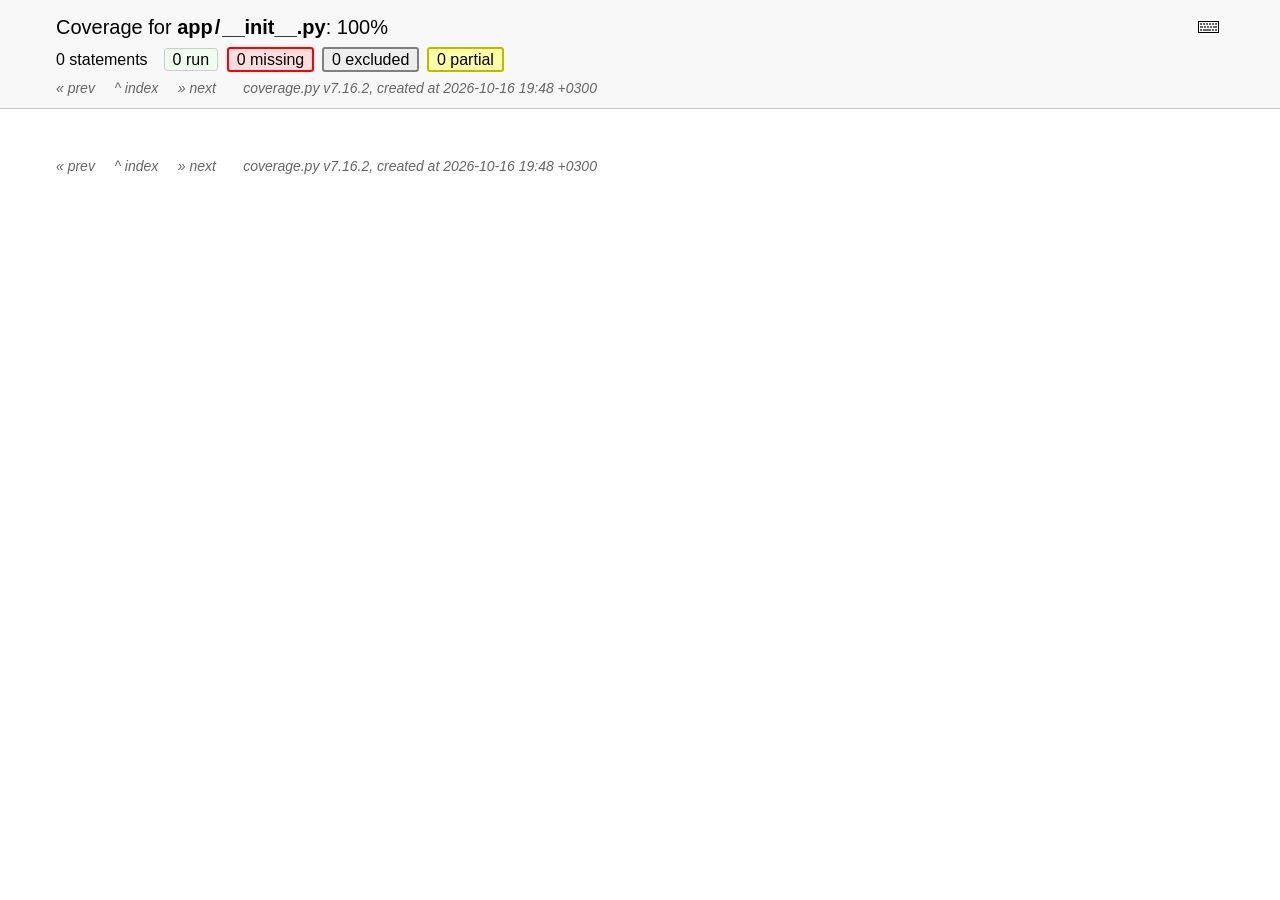
<file: reports/htmlcov/z_5f5a17c013354698___init___py.html>
<!DOCTYPE html>
<html lang="en">
<head>
    <meta http-equiv="Content-Type" content="text/html; charset=utf-8">
    <title>Coverage for app/__init__.py: 100%</title>
    <link rel="icon" sizes="32x32" href="favicon_32_cb_c827f16f.png">
    <link rel="stylesheet" href="style_cb_4667309f.css" type="text/css">
    <script src="coverage_html_cb_15cffcd0.js" defer></script>
</head>
<body class="pyfile">
<header>
    <div class="content">
        <h1>
            <span class="text">Coverage for </span><b>app<span class="sep">/</span>__init__.py</b>:
            <span class="pc_cov">100%</span>
        </h1>
        <aside id="help_panel_wrapper">
            <input id="help_panel_state" type="checkbox">
            <label for="help_panel_state">
                <img id="keyboard_icon" src="keybd_closed_cb_900cfef5.png" alt="Show/hide keyboard shortcuts">
            </label>
            <div id="help_panel">
                <p class="legend">Shortcuts on this page</p>
                <div class="keyhelp">
                    <p>
                        <kbd>r</kbd>
                        <kbd>m</kbd>
                        <kbd>x</kbd>
                        <kbd>p</kbd>
                        &nbsp; toggle line displays
                    </p>
                    <p>
                        <kbd>j</kbd>
                        <kbd>k</kbd>
                        &nbsp; next/prev highlighted chunk
                    </p>
                    <p>
                        <kbd>0</kbd> &nbsp; (zero) top of page
                    </p>
                    <p>
                        <kbd>1</kbd> &nbsp; (one) first highlighted chunk
                    </p>
                    <p>
                        <kbd>[</kbd>
                        <kbd>]</kbd>
                        &nbsp; prev/next file
                    </p>
                    <p>
                        <kbd>u</kbd> &nbsp; up to the index
                    </p>
                    <p>
                        <kbd>?</kbd> &nbsp; show/hide this help
                    </p>
                </div>
            </div>
        </aside>
        <h2>
            <span class="text">0 statements &nbsp;</span>
            <button type="button" class="run button_toggle_run" value="run" data-shortcut="r" title="Toggle lines run">0<span class="text"> run</span></button>
            <button type="button" class="mis show_mis button_toggle_mis" value="mis" data-shortcut="m" title="Toggle lines missing">0<span class="text"> missing</span></button>
            <button type="button" class="exc show_exc button_toggle_exc" value="exc" data-shortcut="x" title="Toggle lines excluded">0<span class="text"> excluded</span></button>
            <button type="button" class="par run show_par button_toggle_par" value="par" data-shortcut="p" title="Toggle lines partially run">0<span class="text"> partial</span></button>
        </h2>
        <p class="text">
            <a id="prevFileLink" class="nav" href="index.html">&#xab; prev</a> &nbsp; &nbsp;
            <a id="indexLink" class="nav" href="index.html">&Hat; index</a> &nbsp; &nbsp;
            <a id="nextFileLink" class="nav" href="z_5f5a17c013354698_auth_py.html">&#xbb; next</a>
            &nbsp; &nbsp; &nbsp;
            <a class="nav" href="https://coverage.readthedocs.io/en/7.16.2">coverage.py v7.16.2</a>,
            created at 2026-10-16 19:48 +0300
        </p>
        <aside class="hidden">
            <button type="button" class="button_next_chunk" data-shortcut="j"></button>
            <button type="button" class="button_prev_chunk" data-shortcut="k"></button>
            <button type="button" class="button_top_of_page" data-shortcut="0"></button>
            <button type="button" class="button_first_chunk" data-shortcut="1"></button>
            <button type="button" class="button_prev_file" data-shortcut="["></button>
            <button type="button" class="button_next_file" data-shortcut="]"></button>
            <button type="button" class="button_to_index" data-shortcut="u"></button>
            <button type="button" class="button_show_hide_help" data-shortcut="?"></button>
        </aside>
    </div>
</header>
<main id="source">
</main>
<footer>
    <div class="content">
        <p>
            <a class="nav" href="index.html">&#xab; prev</a> &nbsp; &nbsp;
            <a class="nav" href="index.html">&Hat; index</a> &nbsp; &nbsp;
            <a class="nav" href="z_5f5a17c013354698_auth_py.html">&#xbb; next</a>
            &nbsp; &nbsp; &nbsp;
            <a class="nav" href="https://coverage.readthedocs.io/en/7.16.2">coverage.py v7.16.2</a>,
            created at 2026-10-16 19:48 +0300
        </p>
    </div>
</footer>
</body>
</html>
</file>
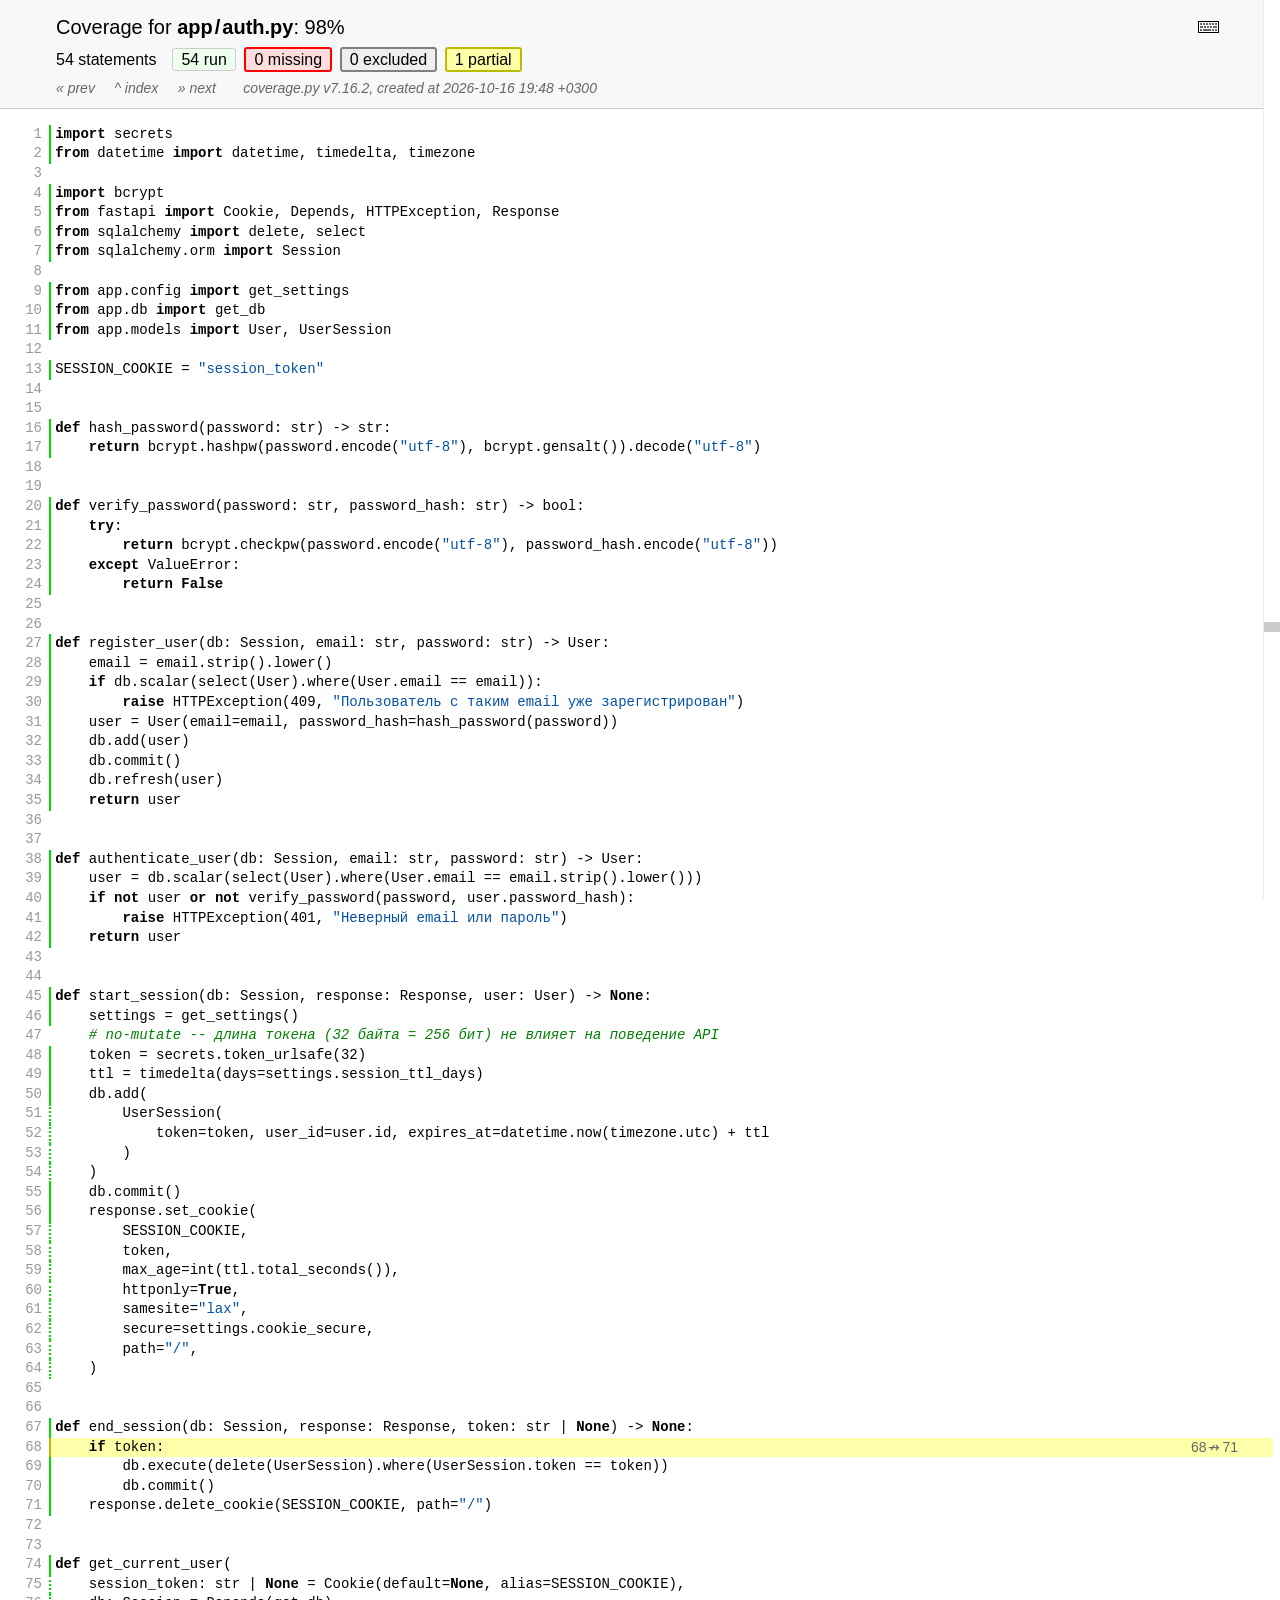
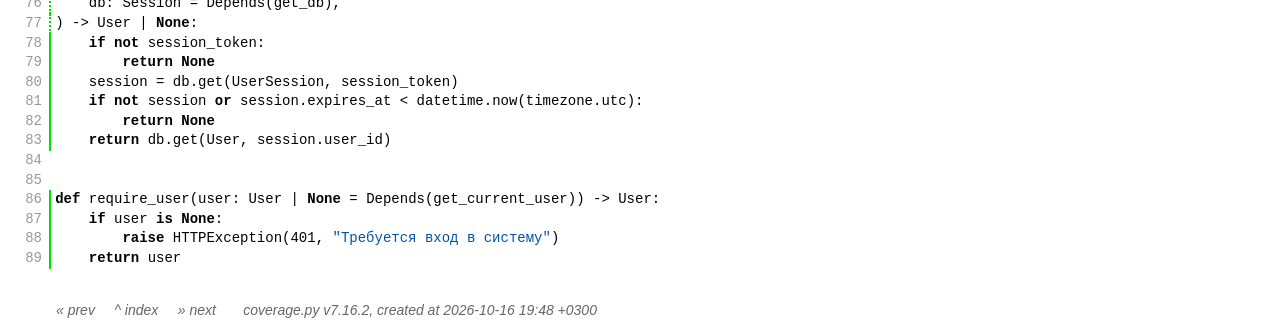
<file: reports/htmlcov/z_5f5a17c013354698_auth_py.html>
<!DOCTYPE html>
<html lang="en">
<head>
    <meta http-equiv="Content-Type" content="text/html; charset=utf-8">
    <title>Coverage for app/auth.py: 98%</title>
    <link rel="icon" sizes="32x32" href="favicon_32_cb_c827f16f.png">
    <link rel="stylesheet" href="style_cb_4667309f.css" type="text/css">
    <script src="coverage_html_cb_15cffcd0.js" defer></script>
</head>
<body class="pyfile">
<header>
    <div class="content">
        <h1>
            <span class="text">Coverage for </span><b>app<span class="sep">/</span>auth.py</b>:
            <span class="pc_cov">98%</span>
        </h1>
        <aside id="help_panel_wrapper">
            <input id="help_panel_state" type="checkbox">
            <label for="help_panel_state">
                <img id="keyboard_icon" src="keybd_closed_cb_900cfef5.png" alt="Show/hide keyboard shortcuts">
            </label>
            <div id="help_panel">
                <p class="legend">Shortcuts on this page</p>
                <div class="keyhelp">
                    <p>
                        <kbd>r</kbd>
                        <kbd>m</kbd>
                        <kbd>x</kbd>
                        <kbd>p</kbd>
                        &nbsp; toggle line displays
                    </p>
                    <p>
                        <kbd>j</kbd>
                        <kbd>k</kbd>
                        &nbsp; next/prev highlighted chunk
                    </p>
                    <p>
                        <kbd>0</kbd> &nbsp; (zero) top of page
                    </p>
                    <p>
                        <kbd>1</kbd> &nbsp; (one) first highlighted chunk
                    </p>
                    <p>
                        <kbd>[</kbd>
                        <kbd>]</kbd>
                        &nbsp; prev/next file
                    </p>
                    <p>
                        <kbd>u</kbd> &nbsp; up to the index
                    </p>
                    <p>
                        <kbd>?</kbd> &nbsp; show/hide this help
                    </p>
                </div>
            </div>
        </aside>
        <h2>
            <span class="text">54 statements &nbsp;</span>
            <button type="button" class="run button_toggle_run" value="run" data-shortcut="r" title="Toggle lines run">54<span class="text"> run</span></button>
            <button type="button" class="mis show_mis button_toggle_mis" value="mis" data-shortcut="m" title="Toggle lines missing">0<span class="text"> missing</span></button>
            <button type="button" class="exc show_exc button_toggle_exc" value="exc" data-shortcut="x" title="Toggle lines excluded">0<span class="text"> excluded</span></button>
            <button type="button" class="par run show_par button_toggle_par" value="par" data-shortcut="p" title="Toggle lines partially run">1<span class="text"> partial</span></button>
        </h2>
        <p class="text">
            <a id="prevFileLink" class="nav" href="z_5f5a17c013354698___init___py.html">&#xab; prev</a> &nbsp; &nbsp;
            <a id="indexLink" class="nav" href="index.html">&Hat; index</a> &nbsp; &nbsp;
            <a id="nextFileLink" class="nav" href="z_5f5a17c013354698_config_py.html">&#xbb; next</a>
            &nbsp; &nbsp; &nbsp;
            <a class="nav" href="https://coverage.readthedocs.io/en/7.16.2">coverage.py v7.16.2</a>,
            created at 2026-10-16 19:48 +0300
        </p>
        <aside class="hidden">
            <button type="button" class="button_next_chunk" data-shortcut="j"></button>
            <button type="button" class="button_prev_chunk" data-shortcut="k"></button>
            <button type="button" class="button_top_of_page" data-shortcut="0"></button>
            <button type="button" class="button_first_chunk" data-shortcut="1"></button>
            <button type="button" class="button_prev_file" data-shortcut="["></button>
            <button type="button" class="button_next_file" data-shortcut="]"></button>
            <button type="button" class="button_to_index" data-shortcut="u"></button>
            <button type="button" class="button_show_hide_help" data-shortcut="?"></button>
        </aside>
    </div>
</header>
<main id="source">
    <p class="run"><span class="n"><a id="t1" href="#t1">1</a></span><span class="t"><span class="key">import</span> <span class="nam">secrets</span>&nbsp;</span><span class="r"></span></p>
    <p class="run"><span class="n"><a id="t2" href="#t2">2</a></span><span class="t"><span class="key">from</span> <span class="nam">datetime</span> <span class="key">import</span> <span class="nam">datetime</span><span class="op">,</span> <span class="nam">timedelta</span><span class="op">,</span> <span class="nam">timezone</span>&nbsp;</span><span class="r"></span></p>
    <p class="pln"><span class="n"><a id="t3" href="#t3">3</a></span><span class="t">&nbsp;</span><span class="r"></span></p>
    <p class="run"><span class="n"><a id="t4" href="#t4">4</a></span><span class="t"><span class="key">import</span> <span class="nam">bcrypt</span>&nbsp;</span><span class="r"></span></p>
    <p class="run"><span class="n"><a id="t5" href="#t5">5</a></span><span class="t"><span class="key">from</span> <span class="nam">fastapi</span> <span class="key">import</span> <span class="nam">Cookie</span><span class="op">,</span> <span class="nam">Depends</span><span class="op">,</span> <span class="nam">HTTPException</span><span class="op">,</span> <span class="nam">Response</span>&nbsp;</span><span class="r"></span></p>
    <p class="run"><span class="n"><a id="t6" href="#t6">6</a></span><span class="t"><span class="key">from</span> <span class="nam">sqlalchemy</span> <span class="key">import</span> <span class="nam">delete</span><span class="op">,</span> <span class="nam">select</span>&nbsp;</span><span class="r"></span></p>
    <p class="run"><span class="n"><a id="t7" href="#t7">7</a></span><span class="t"><span class="key">from</span> <span class="nam">sqlalchemy</span><span class="op">.</span><span class="nam">orm</span> <span class="key">import</span> <span class="nam">Session</span>&nbsp;</span><span class="r"></span></p>
    <p class="pln"><span class="n"><a id="t8" href="#t8">8</a></span><span class="t">&nbsp;</span><span class="r"></span></p>
    <p class="run"><span class="n"><a id="t9" href="#t9">9</a></span><span class="t"><span class="key">from</span> <span class="nam">app</span><span class="op">.</span><span class="nam">config</span> <span class="key">import</span> <span class="nam">get_settings</span>&nbsp;</span><span class="r"></span></p>
    <p class="run"><span class="n"><a id="t10" href="#t10">10</a></span><span class="t"><span class="key">from</span> <span class="nam">app</span><span class="op">.</span><span class="nam">db</span> <span class="key">import</span> <span class="nam">get_db</span>&nbsp;</span><span class="r"></span></p>
    <p class="run"><span class="n"><a id="t11" href="#t11">11</a></span><span class="t"><span class="key">from</span> <span class="nam">app</span><span class="op">.</span><span class="nam">models</span> <span class="key">import</span> <span class="nam">User</span><span class="op">,</span> <span class="nam">UserSession</span>&nbsp;</span><span class="r"></span></p>
    <p class="pln"><span class="n"><a id="t12" href="#t12">12</a></span><span class="t">&nbsp;</span><span class="r"></span></p>
    <p class="run"><span class="n"><a id="t13" href="#t13">13</a></span><span class="t"><span class="nam">SESSION_COOKIE</span> <span class="op">=</span> <span class="str">&quot;session_token&quot;</span>&nbsp;</span><span class="r"></span></p>
    <p class="pln"><span class="n"><a id="t14" href="#t14">14</a></span><span class="t">&nbsp;</span><span class="r"></span></p>
    <p class="pln"><span class="n"><a id="t15" href="#t15">15</a></span><span class="t">&nbsp;</span><span class="r"></span></p>
    <p class="run"><span class="n"><a id="t16" href="#t16">16</a></span><span class="t"><span class="key">def</span> <span class="nam">hash_password</span><span class="op">(</span><span class="nam">password</span><span class="op">:</span> <span class="nam">str</span><span class="op">)</span> <span class="op">-&gt;</span> <span class="nam">str</span><span class="op">:</span>&nbsp;</span><span class="r"></span></p>
    <p class="run"><span class="n"><a id="t17" href="#t17">17</a></span><span class="t">    <span class="key">return</span> <span class="nam">bcrypt</span><span class="op">.</span><span class="nam">hashpw</span><span class="op">(</span><span class="nam">password</span><span class="op">.</span><span class="nam">encode</span><span class="op">(</span><span class="str">&quot;utf-8&quot;</span><span class="op">)</span><span class="op">,</span> <span class="nam">bcrypt</span><span class="op">.</span><span class="nam">gensalt</span><span class="op">(</span><span class="op">)</span><span class="op">)</span><span class="op">.</span><span class="nam">decode</span><span class="op">(</span><span class="str">&quot;utf-8&quot;</span><span class="op">)</span>&nbsp;</span><span class="r"></span></p>
    <p class="pln"><span class="n"><a id="t18" href="#t18">18</a></span><span class="t">&nbsp;</span><span class="r"></span></p>
    <p class="pln"><span class="n"><a id="t19" href="#t19">19</a></span><span class="t">&nbsp;</span><span class="r"></span></p>
    <p class="run"><span class="n"><a id="t20" href="#t20">20</a></span><span class="t"><span class="key">def</span> <span class="nam">verify_password</span><span class="op">(</span><span class="nam">password</span><span class="op">:</span> <span class="nam">str</span><span class="op">,</span> <span class="nam">password_hash</span><span class="op">:</span> <span class="nam">str</span><span class="op">)</span> <span class="op">-&gt;</span> <span class="nam">bool</span><span class="op">:</span>&nbsp;</span><span class="r"></span></p>
    <p class="run"><span class="n"><a id="t21" href="#t21">21</a></span><span class="t">    <span class="key">try</span><span class="op">:</span>&nbsp;</span><span class="r"></span></p>
    <p class="run"><span class="n"><a id="t22" href="#t22">22</a></span><span class="t">        <span class="key">return</span> <span class="nam">bcrypt</span><span class="op">.</span><span class="nam">checkpw</span><span class="op">(</span><span class="nam">password</span><span class="op">.</span><span class="nam">encode</span><span class="op">(</span><span class="str">&quot;utf-8&quot;</span><span class="op">)</span><span class="op">,</span> <span class="nam">password_hash</span><span class="op">.</span><span class="nam">encode</span><span class="op">(</span><span class="str">&quot;utf-8&quot;</span><span class="op">)</span><span class="op">)</span>&nbsp;</span><span class="r"></span></p>
    <p class="run"><span class="n"><a id="t23" href="#t23">23</a></span><span class="t">    <span class="key">except</span> <span class="nam">ValueError</span><span class="op">:</span>&nbsp;</span><span class="r"></span></p>
    <p class="run"><span class="n"><a id="t24" href="#t24">24</a></span><span class="t">        <span class="key">return</span> <span class="key">False</span>&nbsp;</span><span class="r"></span></p>
    <p class="pln"><span class="n"><a id="t25" href="#t25">25</a></span><span class="t">&nbsp;</span><span class="r"></span></p>
    <p class="pln"><span class="n"><a id="t26" href="#t26">26</a></span><span class="t">&nbsp;</span><span class="r"></span></p>
    <p class="run"><span class="n"><a id="t27" href="#t27">27</a></span><span class="t"><span class="key">def</span> <span class="nam">register_user</span><span class="op">(</span><span class="nam">db</span><span class="op">:</span> <span class="nam">Session</span><span class="op">,</span> <span class="nam">email</span><span class="op">:</span> <span class="nam">str</span><span class="op">,</span> <span class="nam">password</span><span class="op">:</span> <span class="nam">str</span><span class="op">)</span> <span class="op">-&gt;</span> <span class="nam">User</span><span class="op">:</span>&nbsp;</span><span class="r"></span></p>
    <p class="run"><span class="n"><a id="t28" href="#t28">28</a></span><span class="t">    <span class="nam">email</span> <span class="op">=</span> <span class="nam">email</span><span class="op">.</span><span class="nam">strip</span><span class="op">(</span><span class="op">)</span><span class="op">.</span><span class="nam">lower</span><span class="op">(</span><span class="op">)</span>&nbsp;</span><span class="r"></span></p>
    <p class="run"><span class="n"><a id="t29" href="#t29">29</a></span><span class="t">    <span class="key">if</span> <span class="nam">db</span><span class="op">.</span><span class="nam">scalar</span><span class="op">(</span><span class="nam">select</span><span class="op">(</span><span class="nam">User</span><span class="op">)</span><span class="op">.</span><span class="nam">where</span><span class="op">(</span><span class="nam">User</span><span class="op">.</span><span class="nam">email</span> <span class="op">==</span> <span class="nam">email</span><span class="op">)</span><span class="op">)</span><span class="op">:</span>&nbsp;</span><span class="r"></span></p>
    <p class="run"><span class="n"><a id="t30" href="#t30">30</a></span><span class="t">        <span class="key">raise</span> <span class="nam">HTTPException</span><span class="op">(</span><span class="num">409</span><span class="op">,</span> <span class="str">&quot;&#1055;&#1086;&#1083;&#1100;&#1079;&#1086;&#1074;&#1072;&#1090;&#1077;&#1083;&#1100; &#1089; &#1090;&#1072;&#1082;&#1080;&#1084; email &#1091;&#1078;&#1077; &#1079;&#1072;&#1088;&#1077;&#1075;&#1080;&#1089;&#1090;&#1088;&#1080;&#1088;&#1086;&#1074;&#1072;&#1085;&quot;</span><span class="op">)</span>&nbsp;</span><span class="r"></span></p>
    <p class="run"><span class="n"><a id="t31" href="#t31">31</a></span><span class="t">    <span class="nam">user</span> <span class="op">=</span> <span class="nam">User</span><span class="op">(</span><span class="nam">email</span><span class="op">=</span><span class="nam">email</span><span class="op">,</span> <span class="nam">password_hash</span><span class="op">=</span><span class="nam">hash_password</span><span class="op">(</span><span class="nam">password</span><span class="op">)</span><span class="op">)</span>&nbsp;</span><span class="r"></span></p>
    <p class="run"><span class="n"><a id="t32" href="#t32">32</a></span><span class="t">    <span class="nam">db</span><span class="op">.</span><span class="nam">add</span><span class="op">(</span><span class="nam">user</span><span class="op">)</span>&nbsp;</span><span class="r"></span></p>
    <p class="run"><span class="n"><a id="t33" href="#t33">33</a></span><span class="t">    <span class="nam">db</span><span class="op">.</span><span class="nam">commit</span><span class="op">(</span><span class="op">)</span>&nbsp;</span><span class="r"></span></p>
    <p class="run"><span class="n"><a id="t34" href="#t34">34</a></span><span class="t">    <span class="nam">db</span><span class="op">.</span><span class="nam">refresh</span><span class="op">(</span><span class="nam">user</span><span class="op">)</span>&nbsp;</span><span class="r"></span></p>
    <p class="run"><span class="n"><a id="t35" href="#t35">35</a></span><span class="t">    <span class="key">return</span> <span class="nam">user</span>&nbsp;</span><span class="r"></span></p>
    <p class="pln"><span class="n"><a id="t36" href="#t36">36</a></span><span class="t">&nbsp;</span><span class="r"></span></p>
    <p class="pln"><span class="n"><a id="t37" href="#t37">37</a></span><span class="t">&nbsp;</span><span class="r"></span></p>
    <p class="run"><span class="n"><a id="t38" href="#t38">38</a></span><span class="t"><span class="key">def</span> <span class="nam">authenticate_user</span><span class="op">(</span><span class="nam">db</span><span class="op">:</span> <span class="nam">Session</span><span class="op">,</span> <span class="nam">email</span><span class="op">:</span> <span class="nam">str</span><span class="op">,</span> <span class="nam">password</span><span class="op">:</span> <span class="nam">str</span><span class="op">)</span> <span class="op">-&gt;</span> <span class="nam">User</span><span class="op">:</span>&nbsp;</span><span class="r"></span></p>
    <p class="run"><span class="n"><a id="t39" href="#t39">39</a></span><span class="t">    <span class="nam">user</span> <span class="op">=</span> <span class="nam">db</span><span class="op">.</span><span class="nam">scalar</span><span class="op">(</span><span class="nam">select</span><span class="op">(</span><span class="nam">User</span><span class="op">)</span><span class="op">.</span><span class="nam">where</span><span class="op">(</span><span class="nam">User</span><span class="op">.</span><span class="nam">email</span> <span class="op">==</span> <span class="nam">email</span><span class="op">.</span><span class="nam">strip</span><span class="op">(</span><span class="op">)</span><span class="op">.</span><span class="nam">lower</span><span class="op">(</span><span class="op">)</span><span class="op">)</span><span class="op">)</span>&nbsp;</span><span class="r"></span></p>
    <p class="run"><span class="n"><a id="t40" href="#t40">40</a></span><span class="t">    <span class="key">if</span> <span class="key">not</span> <span class="nam">user</span> <span class="key">or</span> <span class="key">not</span> <span class="nam">verify_password</span><span class="op">(</span><span class="nam">password</span><span class="op">,</span> <span class="nam">user</span><span class="op">.</span><span class="nam">password_hash</span><span class="op">)</span><span class="op">:</span>&nbsp;</span><span class="r"></span></p>
    <p class="run"><span class="n"><a id="t41" href="#t41">41</a></span><span class="t">        <span class="key">raise</span> <span class="nam">HTTPException</span><span class="op">(</span><span class="num">401</span><span class="op">,</span> <span class="str">&quot;&#1053;&#1077;&#1074;&#1077;&#1088;&#1085;&#1099;&#1081; email &#1080;&#1083;&#1080; &#1087;&#1072;&#1088;&#1086;&#1083;&#1100;&quot;</span><span class="op">)</span>&nbsp;</span><span class="r"></span></p>
    <p class="run"><span class="n"><a id="t42" href="#t42">42</a></span><span class="t">    <span class="key">return</span> <span class="nam">user</span>&nbsp;</span><span class="r"></span></p>
    <p class="pln"><span class="n"><a id="t43" href="#t43">43</a></span><span class="t">&nbsp;</span><span class="r"></span></p>
    <p class="pln"><span class="n"><a id="t44" href="#t44">44</a></span><span class="t">&nbsp;</span><span class="r"></span></p>
    <p class="run"><span class="n"><a id="t45" href="#t45">45</a></span><span class="t"><span class="key">def</span> <span class="nam">start_session</span><span class="op">(</span><span class="nam">db</span><span class="op">:</span> <span class="nam">Session</span><span class="op">,</span> <span class="nam">response</span><span class="op">:</span> <span class="nam">Response</span><span class="op">,</span> <span class="nam">user</span><span class="op">:</span> <span class="nam">User</span><span class="op">)</span> <span class="op">-&gt;</span> <span class="key">None</span><span class="op">:</span>&nbsp;</span><span class="r"></span></p>
    <p class="run"><span class="n"><a id="t46" href="#t46">46</a></span><span class="t">    <span class="nam">settings</span> <span class="op">=</span> <span class="nam">get_settings</span><span class="op">(</span><span class="op">)</span>&nbsp;</span><span class="r"></span></p>
    <p class="pln"><span class="n"><a id="t47" href="#t47">47</a></span><span class="t">    <span class="com"># no-mutate -- &#1076;&#1083;&#1080;&#1085;&#1072; &#1090;&#1086;&#1082;&#1077;&#1085;&#1072; (32 &#1073;&#1072;&#1081;&#1090;&#1072; = 256 &#1073;&#1080;&#1090;) &#1085;&#1077; &#1074;&#1083;&#1080;&#1103;&#1077;&#1090; &#1085;&#1072; &#1087;&#1086;&#1074;&#1077;&#1076;&#1077;&#1085;&#1080;&#1077; API</span>&nbsp;</span><span class="r"></span></p>
    <p class="run"><span class="n"><a id="t48" href="#t48">48</a></span><span class="t">    <span class="nam">token</span> <span class="op">=</span> <span class="nam">secrets</span><span class="op">.</span><span class="nam">token_urlsafe</span><span class="op">(</span><span class="num">32</span><span class="op">)</span>&nbsp;</span><span class="r"></span></p>
    <p class="run"><span class="n"><a id="t49" href="#t49">49</a></span><span class="t">    <span class="nam">ttl</span> <span class="op">=</span> <span class="nam">timedelta</span><span class="op">(</span><span class="nam">days</span><span class="op">=</span><span class="nam">settings</span><span class="op">.</span><span class="nam">session_ttl_days</span><span class="op">)</span>&nbsp;</span><span class="r"></span></p>
    <p class="run"><span class="n"><a id="t50" href="#t50">50</a></span><span class="t">    <span class="nam">db</span><span class="op">.</span><span class="nam">add</span><span class="op">(</span>&nbsp;</span><span class="r"></span></p>
    <p class="run run2"><span class="n"><a id="t51" href="#t51">51</a></span><span class="t">        <span class="nam">UserSession</span><span class="op">(</span>&nbsp;</span><span class="r"></span></p>
    <p class="run run2"><span class="n"><a id="t52" href="#t52">52</a></span><span class="t">            <span class="nam">token</span><span class="op">=</span><span class="nam">token</span><span class="op">,</span> <span class="nam">user_id</span><span class="op">=</span><span class="nam">user</span><span class="op">.</span><span class="nam">id</span><span class="op">,</span> <span class="nam">expires_at</span><span class="op">=</span><span class="nam">datetime</span><span class="op">.</span><span class="nam">now</span><span class="op">(</span><span class="nam">timezone</span><span class="op">.</span><span class="nam">utc</span><span class="op">)</span> <span class="op">+</span> <span class="nam">ttl</span>&nbsp;</span><span class="r"></span></p>
    <p class="run run2"><span class="n"><a id="t53" href="#t53">53</a></span><span class="t">        <span class="op">)</span>&nbsp;</span><span class="r"></span></p>
    <p class="run run2"><span class="n"><a id="t54" href="#t54">54</a></span><span class="t">    <span class="op">)</span>&nbsp;</span><span class="r"></span></p>
    <p class="run"><span class="n"><a id="t55" href="#t55">55</a></span><span class="t">    <span class="nam">db</span><span class="op">.</span><span class="nam">commit</span><span class="op">(</span><span class="op">)</span>&nbsp;</span><span class="r"></span></p>
    <p class="run"><span class="n"><a id="t56" href="#t56">56</a></span><span class="t">    <span class="nam">response</span><span class="op">.</span><span class="nam">set_cookie</span><span class="op">(</span>&nbsp;</span><span class="r"></span></p>
    <p class="run run2"><span class="n"><a id="t57" href="#t57">57</a></span><span class="t">        <span class="nam">SESSION_COOKIE</span><span class="op">,</span>&nbsp;</span><span class="r"></span></p>
    <p class="run run2"><span class="n"><a id="t58" href="#t58">58</a></span><span class="t">        <span class="nam">token</span><span class="op">,</span>&nbsp;</span><span class="r"></span></p>
    <p class="run run2"><span class="n"><a id="t59" href="#t59">59</a></span><span class="t">        <span class="nam">max_age</span><span class="op">=</span><span class="nam">int</span><span class="op">(</span><span class="nam">ttl</span><span class="op">.</span><span class="nam">total_seconds</span><span class="op">(</span><span class="op">)</span><span class="op">)</span><span class="op">,</span>&nbsp;</span><span class="r"></span></p>
    <p class="run run2"><span class="n"><a id="t60" href="#t60">60</a></span><span class="t">        <span class="nam">httponly</span><span class="op">=</span><span class="key">True</span><span class="op">,</span>&nbsp;</span><span class="r"></span></p>
    <p class="run run2"><span class="n"><a id="t61" href="#t61">61</a></span><span class="t">        <span class="nam">samesite</span><span class="op">=</span><span class="str">&quot;lax&quot;</span><span class="op">,</span>&nbsp;</span><span class="r"></span></p>
    <p class="run run2"><span class="n"><a id="t62" href="#t62">62</a></span><span class="t">        <span class="nam">secure</span><span class="op">=</span><span class="nam">settings</span><span class="op">.</span><span class="nam">cookie_secure</span><span class="op">,</span>&nbsp;</span><span class="r"></span></p>
    <p class="run run2"><span class="n"><a id="t63" href="#t63">63</a></span><span class="t">        <span class="nam">path</span><span class="op">=</span><span class="str">&quot;/&quot;</span><span class="op">,</span>&nbsp;</span><span class="r"></span></p>
    <p class="run run2"><span class="n"><a id="t64" href="#t64">64</a></span><span class="t">    <span class="op">)</span>&nbsp;</span><span class="r"></span></p>
    <p class="pln"><span class="n"><a id="t65" href="#t65">65</a></span><span class="t">&nbsp;</span><span class="r"></span></p>
    <p class="pln"><span class="n"><a id="t66" href="#t66">66</a></span><span class="t">&nbsp;</span><span class="r"></span></p>
    <p class="run"><span class="n"><a id="t67" href="#t67">67</a></span><span class="t"><span class="key">def</span> <span class="nam">end_session</span><span class="op">(</span><span class="nam">db</span><span class="op">:</span> <span class="nam">Session</span><span class="op">,</span> <span class="nam">response</span><span class="op">:</span> <span class="nam">Response</span><span class="op">,</span> <span class="nam">token</span><span class="op">:</span> <span class="nam">str</span> <span class="op">|</span> <span class="key">None</span><span class="op">)</span> <span class="op">-&gt;</span> <span class="key">None</span><span class="op">:</span>&nbsp;</span><span class="r"></span></p>
    <p class="par run show_par"><span class="n"><a id="t68" href="#t68">68</a></span><span class="t">    <span class="key">if</span> <span class="nam">token</span><span class="op">:</span>&nbsp;</span><span class="r"><span class="annotate short">68&#x202F;&#x219B;&#x202F;71</span><span class="annotate long">line 68 didn't jump to line 71 because the condition on line 68 was always true</span></span></p>
    <p class="run"><span class="n"><a id="t69" href="#t69">69</a></span><span class="t">        <span class="nam">db</span><span class="op">.</span><span class="nam">execute</span><span class="op">(</span><span class="nam">delete</span><span class="op">(</span><span class="nam">UserSession</span><span class="op">)</span><span class="op">.</span><span class="nam">where</span><span class="op">(</span><span class="nam">UserSession</span><span class="op">.</span><span class="nam">token</span> <span class="op">==</span> <span class="nam">token</span><span class="op">)</span><span class="op">)</span>&nbsp;</span><span class="r"></span></p>
    <p class="run"><span class="n"><a id="t70" href="#t70">70</a></span><span class="t">        <span class="nam">db</span><span class="op">.</span><span class="nam">commit</span><span class="op">(</span><span class="op">)</span>&nbsp;</span><span class="r"></span></p>
    <p class="run"><span class="n"><a id="t71" href="#t71">71</a></span><span class="t">    <span class="nam">response</span><span class="op">.</span><span class="nam">delete_cookie</span><span class="op">(</span><span class="nam">SESSION_COOKIE</span><span class="op">,</span> <span class="nam">path</span><span class="op">=</span><span class="str">&quot;/&quot;</span><span class="op">)</span>&nbsp;</span><span class="r"></span></p>
    <p class="pln"><span class="n"><a id="t72" href="#t72">72</a></span><span class="t">&nbsp;</span><span class="r"></span></p>
    <p class="pln"><span class="n"><a id="t73" href="#t73">73</a></span><span class="t">&nbsp;</span><span class="r"></span></p>
    <p class="run"><span class="n"><a id="t74" href="#t74">74</a></span><span class="t"><span class="key">def</span> <span class="nam">get_current_user</span><span class="op">(</span>&nbsp;</span><span class="r"></span></p>
    <p class="run run2"><span class="n"><a id="t75" href="#t75">75</a></span><span class="t">    <span class="nam">session_token</span><span class="op">:</span> <span class="nam">str</span> <span class="op">|</span> <span class="key">None</span> <span class="op">=</span> <span class="nam">Cookie</span><span class="op">(</span><span class="nam">default</span><span class="op">=</span><span class="key">None</span><span class="op">,</span> <span class="nam">alias</span><span class="op">=</span><span class="nam">SESSION_COOKIE</span><span class="op">)</span><span class="op">,</span>&nbsp;</span><span class="r"></span></p>
    <p class="run run2"><span class="n"><a id="t76" href="#t76">76</a></span><span class="t">    <span class="nam">db</span><span class="op">:</span> <span class="nam">Session</span> <span class="op">=</span> <span class="nam">Depends</span><span class="op">(</span><span class="nam">get_db</span><span class="op">)</span><span class="op">,</span>&nbsp;</span><span class="r"></span></p>
    <p class="run run2"><span class="n"><a id="t77" href="#t77">77</a></span><span class="t"><span class="op">)</span> <span class="op">-&gt;</span> <span class="nam">User</span> <span class="op">|</span> <span class="key">None</span><span class="op">:</span>&nbsp;</span><span class="r"></span></p>
    <p class="run"><span class="n"><a id="t78" href="#t78">78</a></span><span class="t">    <span class="key">if</span> <span class="key">not</span> <span class="nam">session_token</span><span class="op">:</span>&nbsp;</span><span class="r"></span></p>
    <p class="run"><span class="n"><a id="t79" href="#t79">79</a></span><span class="t">        <span class="key">return</span> <span class="key">None</span>&nbsp;</span><span class="r"></span></p>
    <p class="run"><span class="n"><a id="t80" href="#t80">80</a></span><span class="t">    <span class="nam">session</span> <span class="op">=</span> <span class="nam">db</span><span class="op">.</span><span class="nam">get</span><span class="op">(</span><span class="nam">UserSession</span><span class="op">,</span> <span class="nam">session_token</span><span class="op">)</span>&nbsp;</span><span class="r"></span></p>
    <p class="run"><span class="n"><a id="t81" href="#t81">81</a></span><span class="t">    <span class="key">if</span> <span class="key">not</span> <span class="nam">session</span> <span class="key">or</span> <span class="nam">session</span><span class="op">.</span><span class="nam">expires_at</span> <span class="op">&lt;</span> <span class="nam">datetime</span><span class="op">.</span><span class="nam">now</span><span class="op">(</span><span class="nam">timezone</span><span class="op">.</span><span class="nam">utc</span><span class="op">)</span><span class="op">:</span>&nbsp;</span><span class="r"></span></p>
    <p class="run"><span class="n"><a id="t82" href="#t82">82</a></span><span class="t">        <span class="key">return</span> <span class="key">None</span>&nbsp;</span><span class="r"></span></p>
    <p class="run"><span class="n"><a id="t83" href="#t83">83</a></span><span class="t">    <span class="key">return</span> <span class="nam">db</span><span class="op">.</span><span class="nam">get</span><span class="op">(</span><span class="nam">User</span><span class="op">,</span> <span class="nam">session</span><span class="op">.</span><span class="nam">user_id</span><span class="op">)</span>&nbsp;</span><span class="r"></span></p>
    <p class="pln"><span class="n"><a id="t84" href="#t84">84</a></span><span class="t">&nbsp;</span><span class="r"></span></p>
    <p class="pln"><span class="n"><a id="t85" href="#t85">85</a></span><span class="t">&nbsp;</span><span class="r"></span></p>
    <p class="run"><span class="n"><a id="t86" href="#t86">86</a></span><span class="t"><span class="key">def</span> <span class="nam">require_user</span><span class="op">(</span><span class="nam">user</span><span class="op">:</span> <span class="nam">User</span> <span class="op">|</span> <span class="key">None</span> <span class="op">=</span> <span class="nam">Depends</span><span class="op">(</span><span class="nam">get_current_user</span><span class="op">)</span><span class="op">)</span> <span class="op">-&gt;</span> <span class="nam">User</span><span class="op">:</span>&nbsp;</span><span class="r"></span></p>
    <p class="run"><span class="n"><a id="t87" href="#t87">87</a></span><span class="t">    <span class="key">if</span> <span class="nam">user</span> <span class="key">is</span> <span class="key">None</span><span class="op">:</span>&nbsp;</span><span class="r"></span></p>
    <p class="run"><span class="n"><a id="t88" href="#t88">88</a></span><span class="t">        <span class="key">raise</span> <span class="nam">HTTPException</span><span class="op">(</span><span class="num">401</span><span class="op">,</span> <span class="str">&quot;&#1058;&#1088;&#1077;&#1073;&#1091;&#1077;&#1090;&#1089;&#1103; &#1074;&#1093;&#1086;&#1076; &#1074; &#1089;&#1080;&#1089;&#1090;&#1077;&#1084;&#1091;&quot;</span><span class="op">)</span>&nbsp;</span><span class="r"></span></p>
    <p class="run"><span class="n"><a id="t89" href="#t89">89</a></span><span class="t">    <span class="key">return</span> <span class="nam">user</span>&nbsp;</span><span class="r"></span></p>
</main>
<footer>
    <div class="content">
        <p>
            <a class="nav" href="z_5f5a17c013354698___init___py.html">&#xab; prev</a> &nbsp; &nbsp;
            <a class="nav" href="index.html">&Hat; index</a> &nbsp; &nbsp;
            <a class="nav" href="z_5f5a17c013354698_config_py.html">&#xbb; next</a>
            &nbsp; &nbsp; &nbsp;
            <a class="nav" href="https://coverage.readthedocs.io/en/7.16.2">coverage.py v7.16.2</a>,
            created at 2026-10-16 19:48 +0300
        </p>
    </div>
</footer>
</body>
</html>
</file>
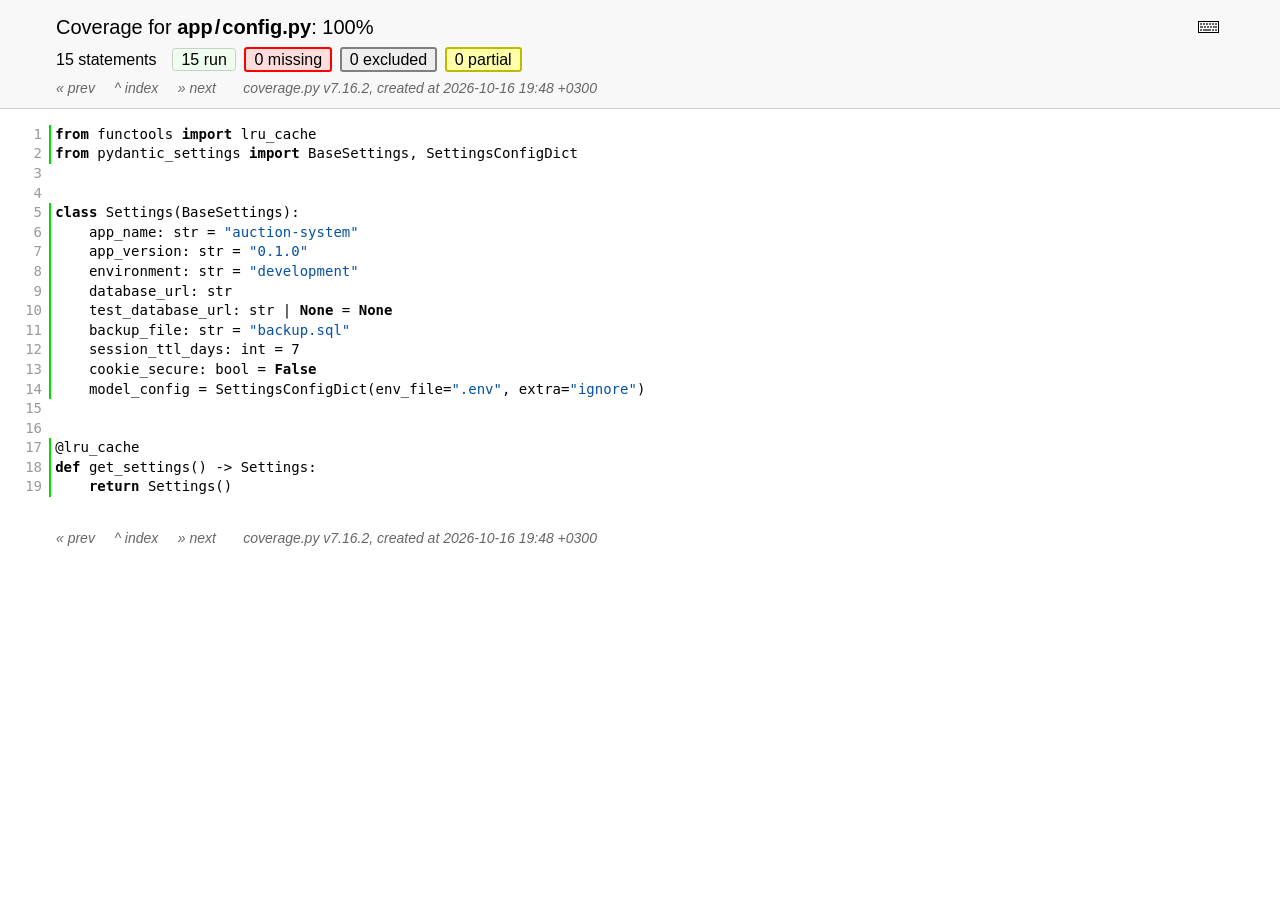
<file: reports/htmlcov/z_5f5a17c013354698_config_py.html>
<!DOCTYPE html>
<html lang="en">
<head>
    <meta http-equiv="Content-Type" content="text/html; charset=utf-8">
    <title>Coverage for app/config.py: 100%</title>
    <link rel="icon" sizes="32x32" href="favicon_32_cb_c827f16f.png">
    <link rel="stylesheet" href="style_cb_4667309f.css" type="text/css">
    <script src="coverage_html_cb_15cffcd0.js" defer></script>
</head>
<body class="pyfile">
<header>
    <div class="content">
        <h1>
            <span class="text">Coverage for </span><b>app<span class="sep">/</span>config.py</b>:
            <span class="pc_cov">100%</span>
        </h1>
        <aside id="help_panel_wrapper">
            <input id="help_panel_state" type="checkbox">
            <label for="help_panel_state">
                <img id="keyboard_icon" src="keybd_closed_cb_900cfef5.png" alt="Show/hide keyboard shortcuts">
            </label>
            <div id="help_panel">
                <p class="legend">Shortcuts on this page</p>
                <div class="keyhelp">
                    <p>
                        <kbd>r</kbd>
                        <kbd>m</kbd>
                        <kbd>x</kbd>
                        <kbd>p</kbd>
                        &nbsp; toggle line displays
                    </p>
                    <p>
                        <kbd>j</kbd>
                        <kbd>k</kbd>
                        &nbsp; next/prev highlighted chunk
                    </p>
                    <p>
                        <kbd>0</kbd> &nbsp; (zero) top of page
                    </p>
                    <p>
                        <kbd>1</kbd> &nbsp; (one) first highlighted chunk
                    </p>
                    <p>
                        <kbd>[</kbd>
                        <kbd>]</kbd>
                        &nbsp; prev/next file
                    </p>
                    <p>
                        <kbd>u</kbd> &nbsp; up to the index
                    </p>
                    <p>
                        <kbd>?</kbd> &nbsp; show/hide this help
                    </p>
                </div>
            </div>
        </aside>
        <h2>
            <span class="text">15 statements &nbsp;</span>
            <button type="button" class="run button_toggle_run" value="run" data-shortcut="r" title="Toggle lines run">15<span class="text"> run</span></button>
            <button type="button" class="mis show_mis button_toggle_mis" value="mis" data-shortcut="m" title="Toggle lines missing">0<span class="text"> missing</span></button>
            <button type="button" class="exc show_exc button_toggle_exc" value="exc" data-shortcut="x" title="Toggle lines excluded">0<span class="text"> excluded</span></button>
            <button type="button" class="par run show_par button_toggle_par" value="par" data-shortcut="p" title="Toggle lines partially run">0<span class="text"> partial</span></button>
        </h2>
        <p class="text">
            <a id="prevFileLink" class="nav" href="z_5f5a17c013354698_auth_py.html">&#xab; prev</a> &nbsp; &nbsp;
            <a id="indexLink" class="nav" href="index.html">&Hat; index</a> &nbsp; &nbsp;
            <a id="nextFileLink" class="nav" href="z_5f5a17c013354698_db_py.html">&#xbb; next</a>
            &nbsp; &nbsp; &nbsp;
            <a class="nav" href="https://coverage.readthedocs.io/en/7.16.2">coverage.py v7.16.2</a>,
            created at 2026-10-16 19:48 +0300
        </p>
        <aside class="hidden">
            <button type="button" class="button_next_chunk" data-shortcut="j"></button>
            <button type="button" class="button_prev_chunk" data-shortcut="k"></button>
            <button type="button" class="button_top_of_page" data-shortcut="0"></button>
            <button type="button" class="button_first_chunk" data-shortcut="1"></button>
            <button type="button" class="button_prev_file" data-shortcut="["></button>
            <button type="button" class="button_next_file" data-shortcut="]"></button>
            <button type="button" class="button_to_index" data-shortcut="u"></button>
            <button type="button" class="button_show_hide_help" data-shortcut="?"></button>
        </aside>
    </div>
</header>
<main id="source">
    <p class="run"><span class="n"><a id="t1" href="#t1">1</a></span><span class="t"><span class="key">from</span> <span class="nam">functools</span> <span class="key">import</span> <span class="nam">lru_cache</span>&nbsp;</span><span class="r"></span></p>
    <p class="run"><span class="n"><a id="t2" href="#t2">2</a></span><span class="t"><span class="key">from</span> <span class="nam">pydantic_settings</span> <span class="key">import</span> <span class="nam">BaseSettings</span><span class="op">,</span> <span class="nam">SettingsConfigDict</span>&nbsp;</span><span class="r"></span></p>
    <p class="pln"><span class="n"><a id="t3" href="#t3">3</a></span><span class="t">&nbsp;</span><span class="r"></span></p>
    <p class="pln"><span class="n"><a id="t4" href="#t4">4</a></span><span class="t">&nbsp;</span><span class="r"></span></p>
    <p class="run"><span class="n"><a id="t5" href="#t5">5</a></span><span class="t"><span class="key">class</span> <span class="nam">Settings</span><span class="op">(</span><span class="nam">BaseSettings</span><span class="op">)</span><span class="op">:</span>&nbsp;</span><span class="r"></span></p>
    <p class="run"><span class="n"><a id="t6" href="#t6">6</a></span><span class="t">    <span class="nam">app_name</span><span class="op">:</span> <span class="nam">str</span> <span class="op">=</span> <span class="str">&quot;auction-system&quot;</span>&nbsp;</span><span class="r"></span></p>
    <p class="run"><span class="n"><a id="t7" href="#t7">7</a></span><span class="t">    <span class="nam">app_version</span><span class="op">:</span> <span class="nam">str</span> <span class="op">=</span> <span class="str">&quot;0.1.0&quot;</span>&nbsp;</span><span class="r"></span></p>
    <p class="run"><span class="n"><a id="t8" href="#t8">8</a></span><span class="t">    <span class="nam">environment</span><span class="op">:</span> <span class="nam">str</span> <span class="op">=</span> <span class="str">&quot;development&quot;</span>&nbsp;</span><span class="r"></span></p>
    <p class="run"><span class="n"><a id="t9" href="#t9">9</a></span><span class="t">    <span class="nam">database_url</span><span class="op">:</span> <span class="nam">str</span>&nbsp;</span><span class="r"></span></p>
    <p class="run"><span class="n"><a id="t10" href="#t10">10</a></span><span class="t">    <span class="nam">test_database_url</span><span class="op">:</span> <span class="nam">str</span> <span class="op">|</span> <span class="key">None</span> <span class="op">=</span> <span class="key">None</span>&nbsp;</span><span class="r"></span></p>
    <p class="run"><span class="n"><a id="t11" href="#t11">11</a></span><span class="t">    <span class="nam">backup_file</span><span class="op">:</span> <span class="nam">str</span> <span class="op">=</span> <span class="str">&quot;backup.sql&quot;</span>&nbsp;</span><span class="r"></span></p>
    <p class="run"><span class="n"><a id="t12" href="#t12">12</a></span><span class="t">    <span class="nam">session_ttl_days</span><span class="op">:</span> <span class="nam">int</span> <span class="op">=</span> <span class="num">7</span>&nbsp;</span><span class="r"></span></p>
    <p class="run"><span class="n"><a id="t13" href="#t13">13</a></span><span class="t">    <span class="nam">cookie_secure</span><span class="op">:</span> <span class="nam">bool</span> <span class="op">=</span> <span class="key">False</span>&nbsp;</span><span class="r"></span></p>
    <p class="run"><span class="n"><a id="t14" href="#t14">14</a></span><span class="t">    <span class="nam">model_config</span> <span class="op">=</span> <span class="nam">SettingsConfigDict</span><span class="op">(</span><span class="nam">env_file</span><span class="op">=</span><span class="str">&quot;.env&quot;</span><span class="op">,</span> <span class="nam">extra</span><span class="op">=</span><span class="str">&quot;ignore&quot;</span><span class="op">)</span>&nbsp;</span><span class="r"></span></p>
    <p class="pln"><span class="n"><a id="t15" href="#t15">15</a></span><span class="t">&nbsp;</span><span class="r"></span></p>
    <p class="pln"><span class="n"><a id="t16" href="#t16">16</a></span><span class="t">&nbsp;</span><span class="r"></span></p>
    <p class="run"><span class="n"><a id="t17" href="#t17">17</a></span><span class="t"><span class="op">@</span><span class="nam">lru_cache</span>&nbsp;</span><span class="r"></span></p>
    <p class="run"><span class="n"><a id="t18" href="#t18">18</a></span><span class="t"><span class="key">def</span> <span class="nam">get_settings</span><span class="op">(</span><span class="op">)</span> <span class="op">-&gt;</span> <span class="nam">Settings</span><span class="op">:</span>&nbsp;</span><span class="r"></span></p>
    <p class="run"><span class="n"><a id="t19" href="#t19">19</a></span><span class="t">    <span class="key">return</span> <span class="nam">Settings</span><span class="op">(</span><span class="op">)</span>&nbsp;</span><span class="r"></span></p>
</main>
<footer>
    <div class="content">
        <p>
            <a class="nav" href="z_5f5a17c013354698_auth_py.html">&#xab; prev</a> &nbsp; &nbsp;
            <a class="nav" href="index.html">&Hat; index</a> &nbsp; &nbsp;
            <a class="nav" href="z_5f5a17c013354698_db_py.html">&#xbb; next</a>
            &nbsp; &nbsp; &nbsp;
            <a class="nav" href="https://coverage.readthedocs.io/en/7.16.2">coverage.py v7.16.2</a>,
            created at 2026-10-16 19:48 +0300
        </p>
    </div>
</footer>
</body>
</html>
</file>
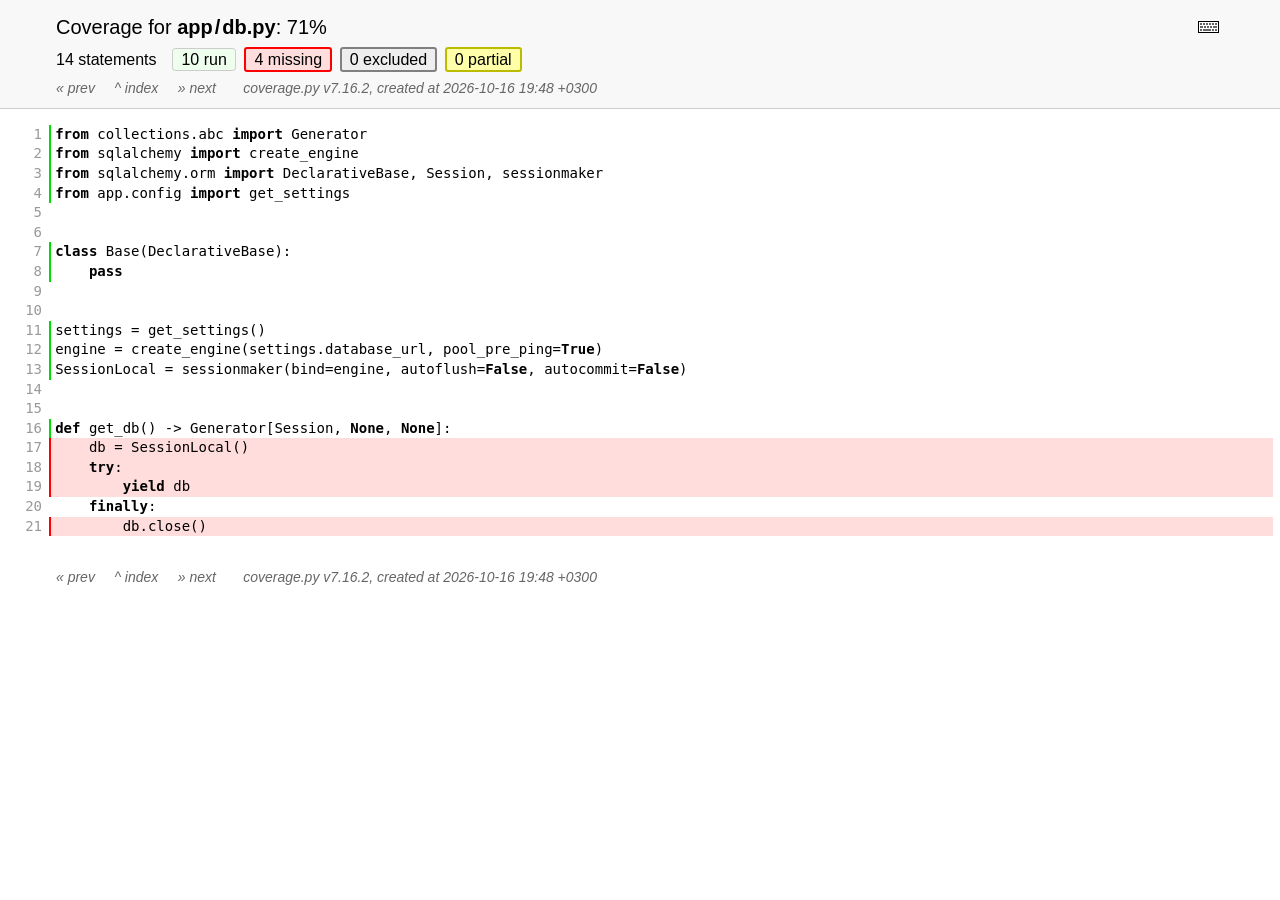
<file: reports/htmlcov/z_5f5a17c013354698_db_py.html>
<!DOCTYPE html>
<html lang="en">
<head>
    <meta http-equiv="Content-Type" content="text/html; charset=utf-8">
    <title>Coverage for app/db.py: 71%</title>
    <link rel="icon" sizes="32x32" href="favicon_32_cb_c827f16f.png">
    <link rel="stylesheet" href="style_cb_4667309f.css" type="text/css">
    <script src="coverage_html_cb_15cffcd0.js" defer></script>
</head>
<body class="pyfile">
<header>
    <div class="content">
        <h1>
            <span class="text">Coverage for </span><b>app<span class="sep">/</span>db.py</b>:
            <span class="pc_cov">71%</span>
        </h1>
        <aside id="help_panel_wrapper">
            <input id="help_panel_state" type="checkbox">
            <label for="help_panel_state">
                <img id="keyboard_icon" src="keybd_closed_cb_900cfef5.png" alt="Show/hide keyboard shortcuts">
            </label>
            <div id="help_panel">
                <p class="legend">Shortcuts on this page</p>
                <div class="keyhelp">
                    <p>
                        <kbd>r</kbd>
                        <kbd>m</kbd>
                        <kbd>x</kbd>
                        <kbd>p</kbd>
                        &nbsp; toggle line displays
                    </p>
                    <p>
                        <kbd>j</kbd>
                        <kbd>k</kbd>
                        &nbsp; next/prev highlighted chunk
                    </p>
                    <p>
                        <kbd>0</kbd> &nbsp; (zero) top of page
                    </p>
                    <p>
                        <kbd>1</kbd> &nbsp; (one) first highlighted chunk
                    </p>
                    <p>
                        <kbd>[</kbd>
                        <kbd>]</kbd>
                        &nbsp; prev/next file
                    </p>
                    <p>
                        <kbd>u</kbd> &nbsp; up to the index
                    </p>
                    <p>
                        <kbd>?</kbd> &nbsp; show/hide this help
                    </p>
                </div>
            </div>
        </aside>
        <h2>
            <span class="text">14 statements &nbsp;</span>
            <button type="button" class="run button_toggle_run" value="run" data-shortcut="r" title="Toggle lines run">10<span class="text"> run</span></button>
            <button type="button" class="mis show_mis button_toggle_mis" value="mis" data-shortcut="m" title="Toggle lines missing">4<span class="text"> missing</span></button>
            <button type="button" class="exc show_exc button_toggle_exc" value="exc" data-shortcut="x" title="Toggle lines excluded">0<span class="text"> excluded</span></button>
            <button type="button" class="par run show_par button_toggle_par" value="par" data-shortcut="p" title="Toggle lines partially run">0<span class="text"> partial</span></button>
        </h2>
        <p class="text">
            <a id="prevFileLink" class="nav" href="z_5f5a17c013354698_config_py.html">&#xab; prev</a> &nbsp; &nbsp;
            <a id="indexLink" class="nav" href="index.html">&Hat; index</a> &nbsp; &nbsp;
            <a id="nextFileLink" class="nav" href="z_5f5a17c013354698_main_py.html">&#xbb; next</a>
            &nbsp; &nbsp; &nbsp;
            <a class="nav" href="https://coverage.readthedocs.io/en/7.16.2">coverage.py v7.16.2</a>,
            created at 2026-10-16 19:48 +0300
        </p>
        <aside class="hidden">
            <button type="button" class="button_next_chunk" data-shortcut="j"></button>
            <button type="button" class="button_prev_chunk" data-shortcut="k"></button>
            <button type="button" class="button_top_of_page" data-shortcut="0"></button>
            <button type="button" class="button_first_chunk" data-shortcut="1"></button>
            <button type="button" class="button_prev_file" data-shortcut="["></button>
            <button type="button" class="button_next_file" data-shortcut="]"></button>
            <button type="button" class="button_to_index" data-shortcut="u"></button>
            <button type="button" class="button_show_hide_help" data-shortcut="?"></button>
        </aside>
    </div>
</header>
<main id="source">
    <p class="run"><span class="n"><a id="t1" href="#t1">1</a></span><span class="t"><span class="key">from</span> <span class="nam">collections</span><span class="op">.</span><span class="nam">abc</span> <span class="key">import</span> <span class="nam">Generator</span>&nbsp;</span><span class="r"></span></p>
    <p class="run"><span class="n"><a id="t2" href="#t2">2</a></span><span class="t"><span class="key">from</span> <span class="nam">sqlalchemy</span> <span class="key">import</span> <span class="nam">create_engine</span>&nbsp;</span><span class="r"></span></p>
    <p class="run"><span class="n"><a id="t3" href="#t3">3</a></span><span class="t"><span class="key">from</span> <span class="nam">sqlalchemy</span><span class="op">.</span><span class="nam">orm</span> <span class="key">import</span> <span class="nam">DeclarativeBase</span><span class="op">,</span> <span class="nam">Session</span><span class="op">,</span> <span class="nam">sessionmaker</span>&nbsp;</span><span class="r"></span></p>
    <p class="run"><span class="n"><a id="t4" href="#t4">4</a></span><span class="t"><span class="key">from</span> <span class="nam">app</span><span class="op">.</span><span class="nam">config</span> <span class="key">import</span> <span class="nam">get_settings</span>&nbsp;</span><span class="r"></span></p>
    <p class="pln"><span class="n"><a id="t5" href="#t5">5</a></span><span class="t">&nbsp;</span><span class="r"></span></p>
    <p class="pln"><span class="n"><a id="t6" href="#t6">6</a></span><span class="t">&nbsp;</span><span class="r"></span></p>
    <p class="run"><span class="n"><a id="t7" href="#t7">7</a></span><span class="t"><span class="key">class</span> <span class="nam">Base</span><span class="op">(</span><span class="nam">DeclarativeBase</span><span class="op">)</span><span class="op">:</span>&nbsp;</span><span class="r"></span></p>
    <p class="run"><span class="n"><a id="t8" href="#t8">8</a></span><span class="t">    <span class="key">pass</span>&nbsp;</span><span class="r"></span></p>
    <p class="pln"><span class="n"><a id="t9" href="#t9">9</a></span><span class="t">&nbsp;</span><span class="r"></span></p>
    <p class="pln"><span class="n"><a id="t10" href="#t10">10</a></span><span class="t">&nbsp;</span><span class="r"></span></p>
    <p class="run"><span class="n"><a id="t11" href="#t11">11</a></span><span class="t"><span class="nam">settings</span> <span class="op">=</span> <span class="nam">get_settings</span><span class="op">(</span><span class="op">)</span>&nbsp;</span><span class="r"></span></p>
    <p class="run"><span class="n"><a id="t12" href="#t12">12</a></span><span class="t"><span class="nam">engine</span> <span class="op">=</span> <span class="nam">create_engine</span><span class="op">(</span><span class="nam">settings</span><span class="op">.</span><span class="nam">database_url</span><span class="op">,</span> <span class="nam">pool_pre_ping</span><span class="op">=</span><span class="key">True</span><span class="op">)</span>&nbsp;</span><span class="r"></span></p>
    <p class="run"><span class="n"><a id="t13" href="#t13">13</a></span><span class="t"><span class="nam">SessionLocal</span> <span class="op">=</span> <span class="nam">sessionmaker</span><span class="op">(</span><span class="nam">bind</span><span class="op">=</span><span class="nam">engine</span><span class="op">,</span> <span class="nam">autoflush</span><span class="op">=</span><span class="key">False</span><span class="op">,</span> <span class="nam">autocommit</span><span class="op">=</span><span class="key">False</span><span class="op">)</span>&nbsp;</span><span class="r"></span></p>
    <p class="pln"><span class="n"><a id="t14" href="#t14">14</a></span><span class="t">&nbsp;</span><span class="r"></span></p>
    <p class="pln"><span class="n"><a id="t15" href="#t15">15</a></span><span class="t">&nbsp;</span><span class="r"></span></p>
    <p class="run"><span class="n"><a id="t16" href="#t16">16</a></span><span class="t"><span class="key">def</span> <span class="nam">get_db</span><span class="op">(</span><span class="op">)</span> <span class="op">-&gt;</span> <span class="nam">Generator</span><span class="op">[</span><span class="nam">Session</span><span class="op">,</span> <span class="key">None</span><span class="op">,</span> <span class="key">None</span><span class="op">]</span><span class="op">:</span>&nbsp;</span><span class="r"></span></p>
    <p class="mis show_mis"><span class="n"><a id="t17" href="#t17">17</a></span><span class="t">    <span class="nam">db</span> <span class="op">=</span> <span class="nam">SessionLocal</span><span class="op">(</span><span class="op">)</span>&nbsp;</span><span class="r"></span></p>
    <p class="mis show_mis"><span class="n"><a id="t18" href="#t18">18</a></span><span class="t">    <span class="key">try</span><span class="op">:</span>&nbsp;</span><span class="r"></span></p>
    <p class="mis show_mis"><span class="n"><a id="t19" href="#t19">19</a></span><span class="t">        <span class="key">yield</span> <span class="nam">db</span>&nbsp;</span><span class="r"></span></p>
    <p class="pln"><span class="n"><a id="t20" href="#t20">20</a></span><span class="t">    <span class="key">finally</span><span class="op">:</span>&nbsp;</span><span class="r"></span></p>
    <p class="mis show_mis"><span class="n"><a id="t21" href="#t21">21</a></span><span class="t">        <span class="nam">db</span><span class="op">.</span><span class="nam">close</span><span class="op">(</span><span class="op">)</span>&nbsp;</span><span class="r"></span></p>
</main>
<footer>
    <div class="content">
        <p>
            <a class="nav" href="z_5f5a17c013354698_config_py.html">&#xab; prev</a> &nbsp; &nbsp;
            <a class="nav" href="index.html">&Hat; index</a> &nbsp; &nbsp;
            <a class="nav" href="z_5f5a17c013354698_main_py.html">&#xbb; next</a>
            &nbsp; &nbsp; &nbsp;
            <a class="nav" href="https://coverage.readthedocs.io/en/7.16.2">coverage.py v7.16.2</a>,
            created at 2026-10-16 19:48 +0300
        </p>
    </div>
</footer>
</body>
</html>
</file>
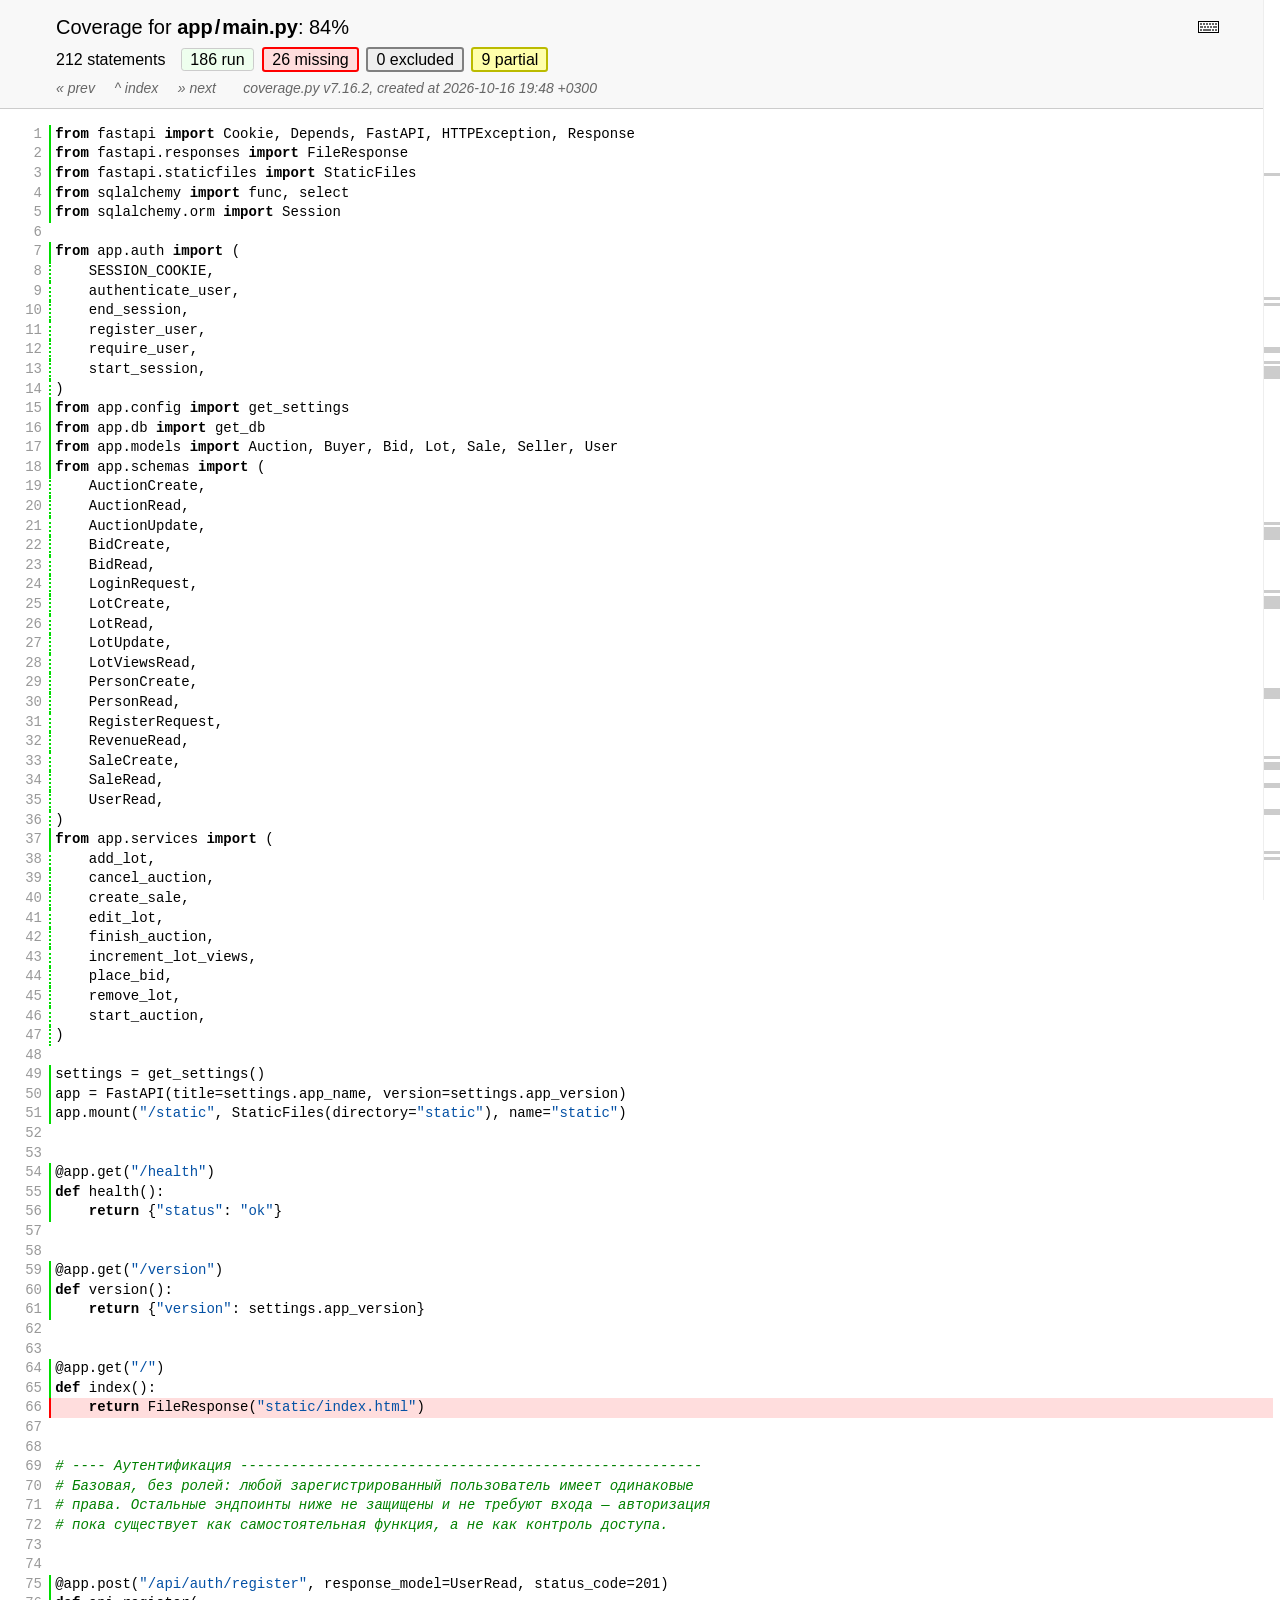
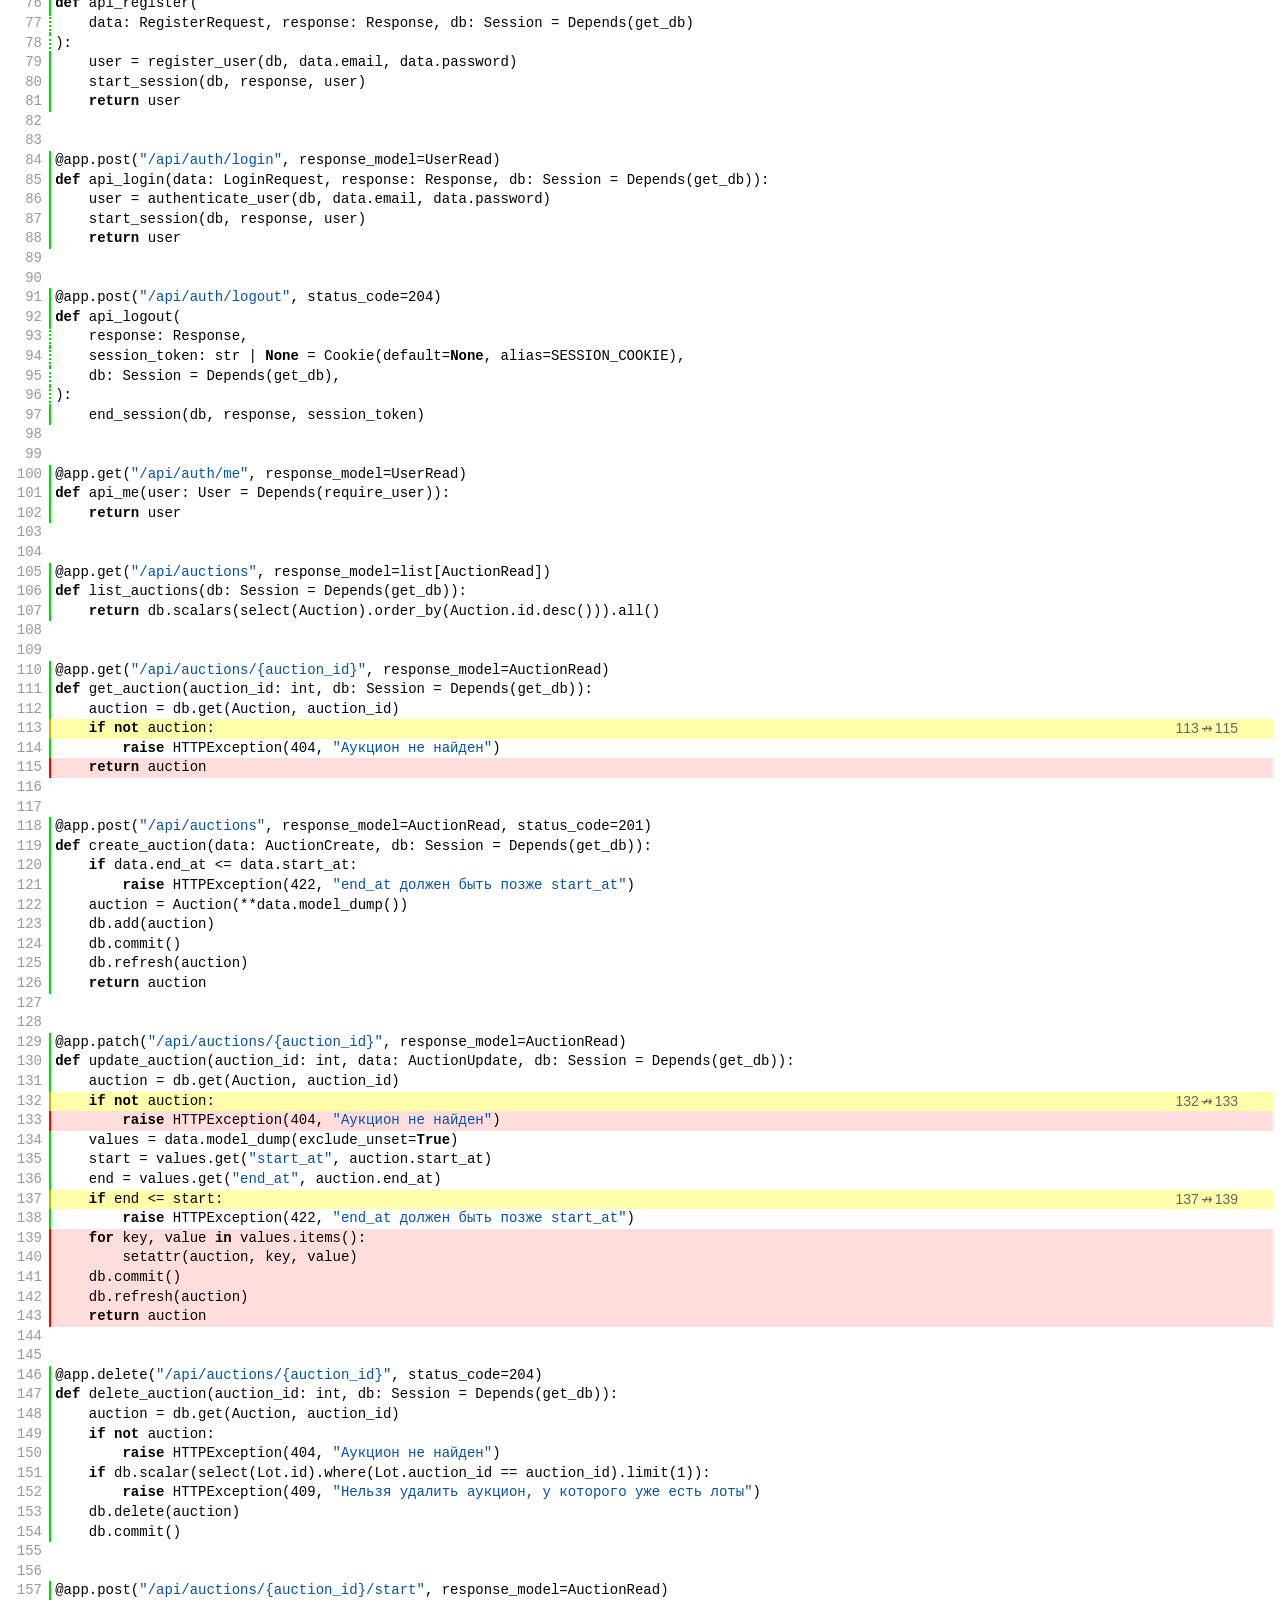
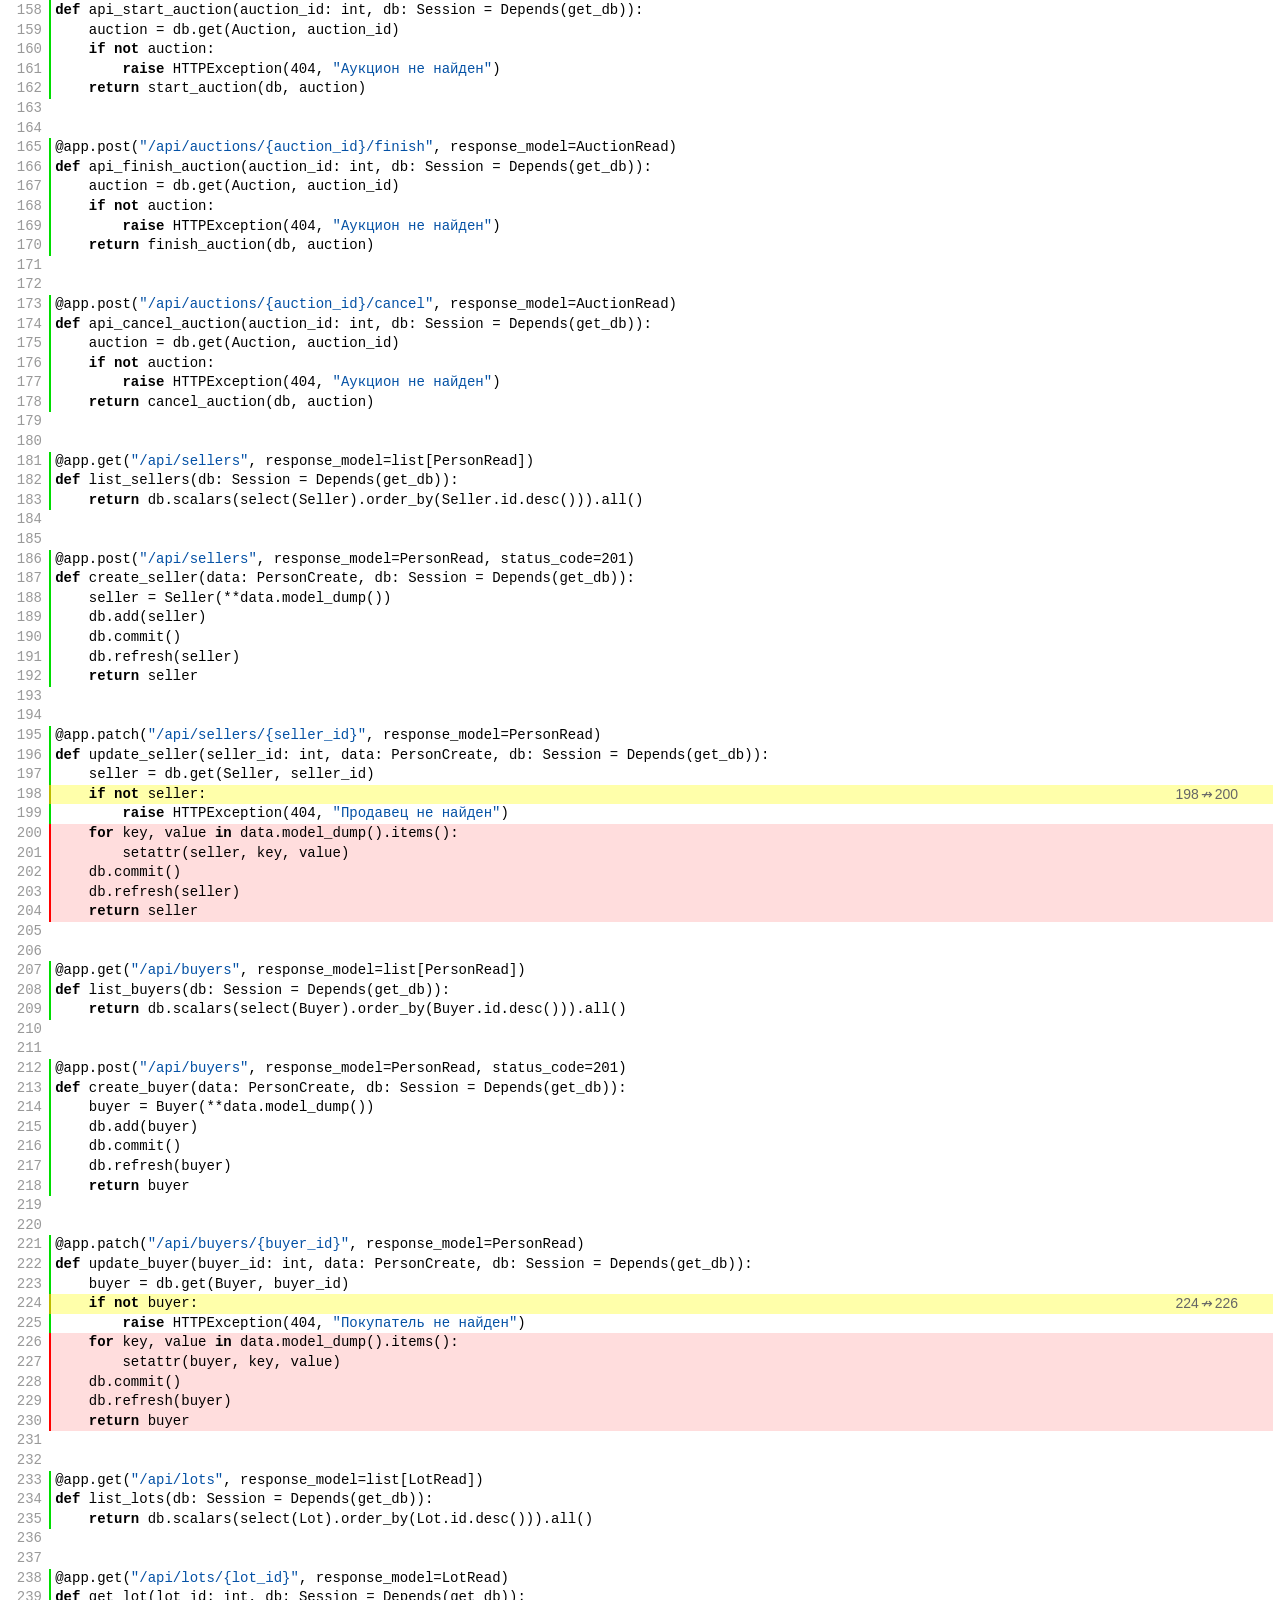
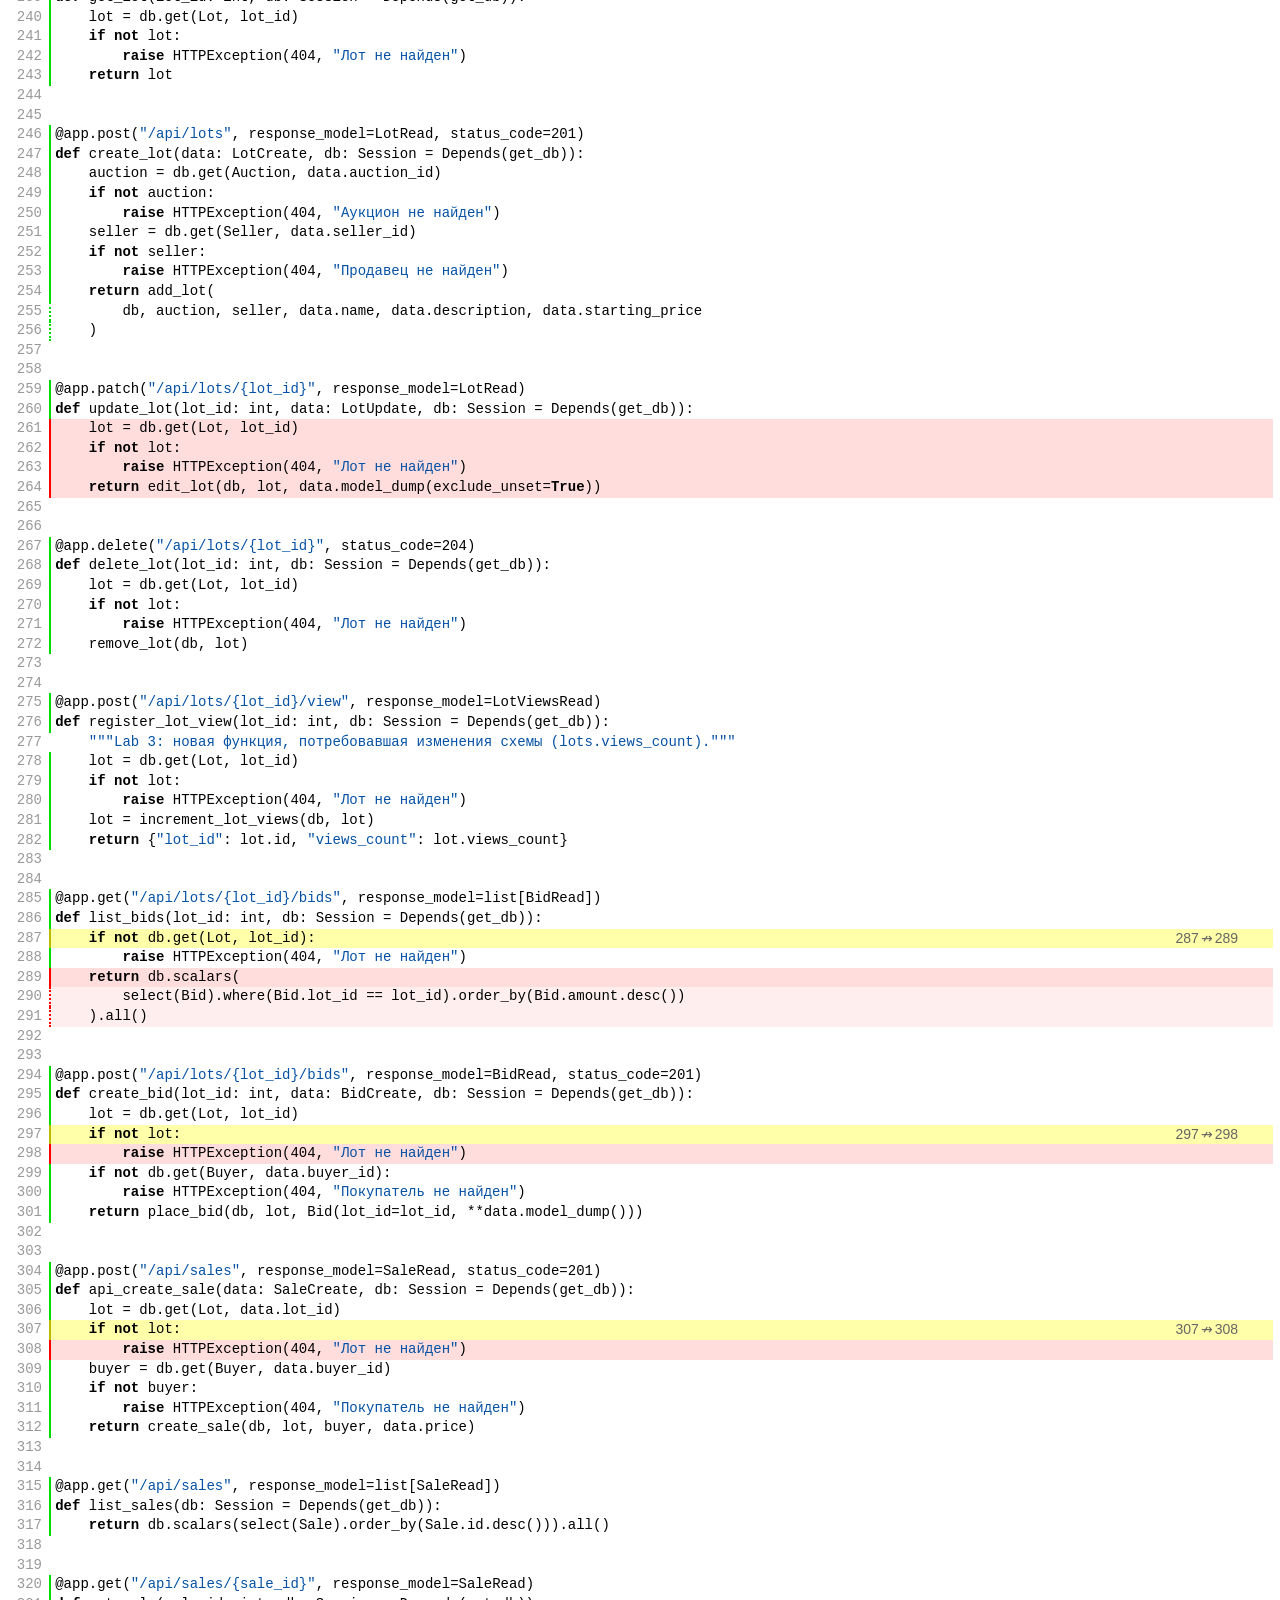
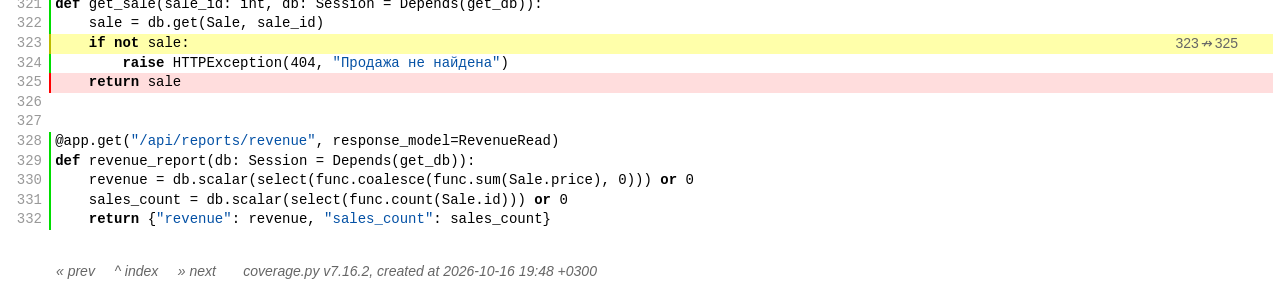
<file: reports/htmlcov/z_5f5a17c013354698_main_py.html>
<!DOCTYPE html>
<html lang="en">
<head>
    <meta http-equiv="Content-Type" content="text/html; charset=utf-8">
    <title>Coverage for app/main.py: 84%</title>
    <link rel="icon" sizes="32x32" href="favicon_32_cb_c827f16f.png">
    <link rel="stylesheet" href="style_cb_4667309f.css" type="text/css">
    <script src="coverage_html_cb_15cffcd0.js" defer></script>
</head>
<body class="pyfile">
<header>
    <div class="content">
        <h1>
            <span class="text">Coverage for </span><b>app<span class="sep">/</span>main.py</b>:
            <span class="pc_cov">84%</span>
        </h1>
        <aside id="help_panel_wrapper">
            <input id="help_panel_state" type="checkbox">
            <label for="help_panel_state">
                <img id="keyboard_icon" src="keybd_closed_cb_900cfef5.png" alt="Show/hide keyboard shortcuts">
            </label>
            <div id="help_panel">
                <p class="legend">Shortcuts on this page</p>
                <div class="keyhelp">
                    <p>
                        <kbd>r</kbd>
                        <kbd>m</kbd>
                        <kbd>x</kbd>
                        <kbd>p</kbd>
                        &nbsp; toggle line displays
                    </p>
                    <p>
                        <kbd>j</kbd>
                        <kbd>k</kbd>
                        &nbsp; next/prev highlighted chunk
                    </p>
                    <p>
                        <kbd>0</kbd> &nbsp; (zero) top of page
                    </p>
                    <p>
                        <kbd>1</kbd> &nbsp; (one) first highlighted chunk
                    </p>
                    <p>
                        <kbd>[</kbd>
                        <kbd>]</kbd>
                        &nbsp; prev/next file
                    </p>
                    <p>
                        <kbd>u</kbd> &nbsp; up to the index
                    </p>
                    <p>
                        <kbd>?</kbd> &nbsp; show/hide this help
                    </p>
                </div>
            </div>
        </aside>
        <h2>
            <span class="text">212 statements &nbsp;</span>
            <button type="button" class="run button_toggle_run" value="run" data-shortcut="r" title="Toggle lines run">186<span class="text"> run</span></button>
            <button type="button" class="mis show_mis button_toggle_mis" value="mis" data-shortcut="m" title="Toggle lines missing">26<span class="text"> missing</span></button>
            <button type="button" class="exc show_exc button_toggle_exc" value="exc" data-shortcut="x" title="Toggle lines excluded">0<span class="text"> excluded</span></button>
            <button type="button" class="par run show_par button_toggle_par" value="par" data-shortcut="p" title="Toggle lines partially run">9<span class="text"> partial</span></button>
        </h2>
        <p class="text">
            <a id="prevFileLink" class="nav" href="z_5f5a17c013354698_db_py.html">&#xab; prev</a> &nbsp; &nbsp;
            <a id="indexLink" class="nav" href="index.html">&Hat; index</a> &nbsp; &nbsp;
            <a id="nextFileLink" class="nav" href="z_5f5a17c013354698_models_py.html">&#xbb; next</a>
            &nbsp; &nbsp; &nbsp;
            <a class="nav" href="https://coverage.readthedocs.io/en/7.16.2">coverage.py v7.16.2</a>,
            created at 2026-10-16 19:48 +0300
        </p>
        <aside class="hidden">
            <button type="button" class="button_next_chunk" data-shortcut="j"></button>
            <button type="button" class="button_prev_chunk" data-shortcut="k"></button>
            <button type="button" class="button_top_of_page" data-shortcut="0"></button>
            <button type="button" class="button_first_chunk" data-shortcut="1"></button>
            <button type="button" class="button_prev_file" data-shortcut="["></button>
            <button type="button" class="button_next_file" data-shortcut="]"></button>
            <button type="button" class="button_to_index" data-shortcut="u"></button>
            <button type="button" class="button_show_hide_help" data-shortcut="?"></button>
        </aside>
    </div>
</header>
<main id="source">
    <p class="run"><span class="n"><a id="t1" href="#t1">1</a></span><span class="t"><span class="key">from</span> <span class="nam">fastapi</span> <span class="key">import</span> <span class="nam">Cookie</span><span class="op">,</span> <span class="nam">Depends</span><span class="op">,</span> <span class="nam">FastAPI</span><span class="op">,</span> <span class="nam">HTTPException</span><span class="op">,</span> <span class="nam">Response</span>&nbsp;</span><span class="r"></span></p>
    <p class="run"><span class="n"><a id="t2" href="#t2">2</a></span><span class="t"><span class="key">from</span> <span class="nam">fastapi</span><span class="op">.</span><span class="nam">responses</span> <span class="key">import</span> <span class="nam">FileResponse</span>&nbsp;</span><span class="r"></span></p>
    <p class="run"><span class="n"><a id="t3" href="#t3">3</a></span><span class="t"><span class="key">from</span> <span class="nam">fastapi</span><span class="op">.</span><span class="nam">staticfiles</span> <span class="key">import</span> <span class="nam">StaticFiles</span>&nbsp;</span><span class="r"></span></p>
    <p class="run"><span class="n"><a id="t4" href="#t4">4</a></span><span class="t"><span class="key">from</span> <span class="nam">sqlalchemy</span> <span class="key">import</span> <span class="nam">func</span><span class="op">,</span> <span class="nam">select</span>&nbsp;</span><span class="r"></span></p>
    <p class="run"><span class="n"><a id="t5" href="#t5">5</a></span><span class="t"><span class="key">from</span> <span class="nam">sqlalchemy</span><span class="op">.</span><span class="nam">orm</span> <span class="key">import</span> <span class="nam">Session</span>&nbsp;</span><span class="r"></span></p>
    <p class="pln"><span class="n"><a id="t6" href="#t6">6</a></span><span class="t">&nbsp;</span><span class="r"></span></p>
    <p class="run"><span class="n"><a id="t7" href="#t7">7</a></span><span class="t"><span class="key">from</span> <span class="nam">app</span><span class="op">.</span><span class="nam">auth</span> <span class="key">import</span> <span class="op">(</span>&nbsp;</span><span class="r"></span></p>
    <p class="run run2"><span class="n"><a id="t8" href="#t8">8</a></span><span class="t">    <span class="nam">SESSION_COOKIE</span><span class="op">,</span>&nbsp;</span><span class="r"></span></p>
    <p class="run run2"><span class="n"><a id="t9" href="#t9">9</a></span><span class="t">    <span class="nam">authenticate_user</span><span class="op">,</span>&nbsp;</span><span class="r"></span></p>
    <p class="run run2"><span class="n"><a id="t10" href="#t10">10</a></span><span class="t">    <span class="nam">end_session</span><span class="op">,</span>&nbsp;</span><span class="r"></span></p>
    <p class="run run2"><span class="n"><a id="t11" href="#t11">11</a></span><span class="t">    <span class="nam">register_user</span><span class="op">,</span>&nbsp;</span><span class="r"></span></p>
    <p class="run run2"><span class="n"><a id="t12" href="#t12">12</a></span><span class="t">    <span class="nam">require_user</span><span class="op">,</span>&nbsp;</span><span class="r"></span></p>
    <p class="run run2"><span class="n"><a id="t13" href="#t13">13</a></span><span class="t">    <span class="nam">start_session</span><span class="op">,</span>&nbsp;</span><span class="r"></span></p>
    <p class="run run2"><span class="n"><a id="t14" href="#t14">14</a></span><span class="t"><span class="op">)</span>&nbsp;</span><span class="r"></span></p>
    <p class="run"><span class="n"><a id="t15" href="#t15">15</a></span><span class="t"><span class="key">from</span> <span class="nam">app</span><span class="op">.</span><span class="nam">config</span> <span class="key">import</span> <span class="nam">get_settings</span>&nbsp;</span><span class="r"></span></p>
    <p class="run"><span class="n"><a id="t16" href="#t16">16</a></span><span class="t"><span class="key">from</span> <span class="nam">app</span><span class="op">.</span><span class="nam">db</span> <span class="key">import</span> <span class="nam">get_db</span>&nbsp;</span><span class="r"></span></p>
    <p class="run"><span class="n"><a id="t17" href="#t17">17</a></span><span class="t"><span class="key">from</span> <span class="nam">app</span><span class="op">.</span><span class="nam">models</span> <span class="key">import</span> <span class="nam">Auction</span><span class="op">,</span> <span class="nam">Buyer</span><span class="op">,</span> <span class="nam">Bid</span><span class="op">,</span> <span class="nam">Lot</span><span class="op">,</span> <span class="nam">Sale</span><span class="op">,</span> <span class="nam">Seller</span><span class="op">,</span> <span class="nam">User</span>&nbsp;</span><span class="r"></span></p>
    <p class="run"><span class="n"><a id="t18" href="#t18">18</a></span><span class="t"><span class="key">from</span> <span class="nam">app</span><span class="op">.</span><span class="nam">schemas</span> <span class="key">import</span> <span class="op">(</span>&nbsp;</span><span class="r"></span></p>
    <p class="run run2"><span class="n"><a id="t19" href="#t19">19</a></span><span class="t">    <span class="nam">AuctionCreate</span><span class="op">,</span>&nbsp;</span><span class="r"></span></p>
    <p class="run run2"><span class="n"><a id="t20" href="#t20">20</a></span><span class="t">    <span class="nam">AuctionRead</span><span class="op">,</span>&nbsp;</span><span class="r"></span></p>
    <p class="run run2"><span class="n"><a id="t21" href="#t21">21</a></span><span class="t">    <span class="nam">AuctionUpdate</span><span class="op">,</span>&nbsp;</span><span class="r"></span></p>
    <p class="run run2"><span class="n"><a id="t22" href="#t22">22</a></span><span class="t">    <span class="nam">BidCreate</span><span class="op">,</span>&nbsp;</span><span class="r"></span></p>
    <p class="run run2"><span class="n"><a id="t23" href="#t23">23</a></span><span class="t">    <span class="nam">BidRead</span><span class="op">,</span>&nbsp;</span><span class="r"></span></p>
    <p class="run run2"><span class="n"><a id="t24" href="#t24">24</a></span><span class="t">    <span class="nam">LoginRequest</span><span class="op">,</span>&nbsp;</span><span class="r"></span></p>
    <p class="run run2"><span class="n"><a id="t25" href="#t25">25</a></span><span class="t">    <span class="nam">LotCreate</span><span class="op">,</span>&nbsp;</span><span class="r"></span></p>
    <p class="run run2"><span class="n"><a id="t26" href="#t26">26</a></span><span class="t">    <span class="nam">LotRead</span><span class="op">,</span>&nbsp;</span><span class="r"></span></p>
    <p class="run run2"><span class="n"><a id="t27" href="#t27">27</a></span><span class="t">    <span class="nam">LotUpdate</span><span class="op">,</span>&nbsp;</span><span class="r"></span></p>
    <p class="run run2"><span class="n"><a id="t28" href="#t28">28</a></span><span class="t">    <span class="nam">LotViewsRead</span><span class="op">,</span>&nbsp;</span><span class="r"></span></p>
    <p class="run run2"><span class="n"><a id="t29" href="#t29">29</a></span><span class="t">    <span class="nam">PersonCreate</span><span class="op">,</span>&nbsp;</span><span class="r"></span></p>
    <p class="run run2"><span class="n"><a id="t30" href="#t30">30</a></span><span class="t">    <span class="nam">PersonRead</span><span class="op">,</span>&nbsp;</span><span class="r"></span></p>
    <p class="run run2"><span class="n"><a id="t31" href="#t31">31</a></span><span class="t">    <span class="nam">RegisterRequest</span><span class="op">,</span>&nbsp;</span><span class="r"></span></p>
    <p class="run run2"><span class="n"><a id="t32" href="#t32">32</a></span><span class="t">    <span class="nam">RevenueRead</span><span class="op">,</span>&nbsp;</span><span class="r"></span></p>
    <p class="run run2"><span class="n"><a id="t33" href="#t33">33</a></span><span class="t">    <span class="nam">SaleCreate</span><span class="op">,</span>&nbsp;</span><span class="r"></span></p>
    <p class="run run2"><span class="n"><a id="t34" href="#t34">34</a></span><span class="t">    <span class="nam">SaleRead</span><span class="op">,</span>&nbsp;</span><span class="r"></span></p>
    <p class="run run2"><span class="n"><a id="t35" href="#t35">35</a></span><span class="t">    <span class="nam">UserRead</span><span class="op">,</span>&nbsp;</span><span class="r"></span></p>
    <p class="run run2"><span class="n"><a id="t36" href="#t36">36</a></span><span class="t"><span class="op">)</span>&nbsp;</span><span class="r"></span></p>
    <p class="run"><span class="n"><a id="t37" href="#t37">37</a></span><span class="t"><span class="key">from</span> <span class="nam">app</span><span class="op">.</span><span class="nam">services</span> <span class="key">import</span> <span class="op">(</span>&nbsp;</span><span class="r"></span></p>
    <p class="run run2"><span class="n"><a id="t38" href="#t38">38</a></span><span class="t">    <span class="nam">add_lot</span><span class="op">,</span>&nbsp;</span><span class="r"></span></p>
    <p class="run run2"><span class="n"><a id="t39" href="#t39">39</a></span><span class="t">    <span class="nam">cancel_auction</span><span class="op">,</span>&nbsp;</span><span class="r"></span></p>
    <p class="run run2"><span class="n"><a id="t40" href="#t40">40</a></span><span class="t">    <span class="nam">create_sale</span><span class="op">,</span>&nbsp;</span><span class="r"></span></p>
    <p class="run run2"><span class="n"><a id="t41" href="#t41">41</a></span><span class="t">    <span class="nam">edit_lot</span><span class="op">,</span>&nbsp;</span><span class="r"></span></p>
    <p class="run run2"><span class="n"><a id="t42" href="#t42">42</a></span><span class="t">    <span class="nam">finish_auction</span><span class="op">,</span>&nbsp;</span><span class="r"></span></p>
    <p class="run run2"><span class="n"><a id="t43" href="#t43">43</a></span><span class="t">    <span class="nam">increment_lot_views</span><span class="op">,</span>&nbsp;</span><span class="r"></span></p>
    <p class="run run2"><span class="n"><a id="t44" href="#t44">44</a></span><span class="t">    <span class="nam">place_bid</span><span class="op">,</span>&nbsp;</span><span class="r"></span></p>
    <p class="run run2"><span class="n"><a id="t45" href="#t45">45</a></span><span class="t">    <span class="nam">remove_lot</span><span class="op">,</span>&nbsp;</span><span class="r"></span></p>
    <p class="run run2"><span class="n"><a id="t46" href="#t46">46</a></span><span class="t">    <span class="nam">start_auction</span><span class="op">,</span>&nbsp;</span><span class="r"></span></p>
    <p class="run run2"><span class="n"><a id="t47" href="#t47">47</a></span><span class="t"><span class="op">)</span>&nbsp;</span><span class="r"></span></p>
    <p class="pln"><span class="n"><a id="t48" href="#t48">48</a></span><span class="t">&nbsp;</span><span class="r"></span></p>
    <p class="run"><span class="n"><a id="t49" href="#t49">49</a></span><span class="t"><span class="nam">settings</span> <span class="op">=</span> <span class="nam">get_settings</span><span class="op">(</span><span class="op">)</span>&nbsp;</span><span class="r"></span></p>
    <p class="run"><span class="n"><a id="t50" href="#t50">50</a></span><span class="t"><span class="nam">app</span> <span class="op">=</span> <span class="nam">FastAPI</span><span class="op">(</span><span class="nam">title</span><span class="op">=</span><span class="nam">settings</span><span class="op">.</span><span class="nam">app_name</span><span class="op">,</span> <span class="nam">version</span><span class="op">=</span><span class="nam">settings</span><span class="op">.</span><span class="nam">app_version</span><span class="op">)</span>&nbsp;</span><span class="r"></span></p>
    <p class="run"><span class="n"><a id="t51" href="#t51">51</a></span><span class="t"><span class="nam">app</span><span class="op">.</span><span class="nam">mount</span><span class="op">(</span><span class="str">&quot;/static&quot;</span><span class="op">,</span> <span class="nam">StaticFiles</span><span class="op">(</span><span class="nam">directory</span><span class="op">=</span><span class="str">&quot;static&quot;</span><span class="op">)</span><span class="op">,</span> <span class="nam">name</span><span class="op">=</span><span class="str">&quot;static&quot;</span><span class="op">)</span>&nbsp;</span><span class="r"></span></p>
    <p class="pln"><span class="n"><a id="t52" href="#t52">52</a></span><span class="t">&nbsp;</span><span class="r"></span></p>
    <p class="pln"><span class="n"><a id="t53" href="#t53">53</a></span><span class="t">&nbsp;</span><span class="r"></span></p>
    <p class="run"><span class="n"><a id="t54" href="#t54">54</a></span><span class="t"><span class="op">@</span><span class="nam">app</span><span class="op">.</span><span class="nam">get</span><span class="op">(</span><span class="str">&quot;/health&quot;</span><span class="op">)</span>&nbsp;</span><span class="r"></span></p>
    <p class="run"><span class="n"><a id="t55" href="#t55">55</a></span><span class="t"><span class="key">def</span> <span class="nam">health</span><span class="op">(</span><span class="op">)</span><span class="op">:</span>&nbsp;</span><span class="r"></span></p>
    <p class="run"><span class="n"><a id="t56" href="#t56">56</a></span><span class="t">    <span class="key">return</span> <span class="op">{</span><span class="str">&quot;status&quot;</span><span class="op">:</span> <span class="str">&quot;ok&quot;</span><span class="op">}</span>&nbsp;</span><span class="r"></span></p>
    <p class="pln"><span class="n"><a id="t57" href="#t57">57</a></span><span class="t">&nbsp;</span><span class="r"></span></p>
    <p class="pln"><span class="n"><a id="t58" href="#t58">58</a></span><span class="t">&nbsp;</span><span class="r"></span></p>
    <p class="run"><span class="n"><a id="t59" href="#t59">59</a></span><span class="t"><span class="op">@</span><span class="nam">app</span><span class="op">.</span><span class="nam">get</span><span class="op">(</span><span class="str">&quot;/version&quot;</span><span class="op">)</span>&nbsp;</span><span class="r"></span></p>
    <p class="run"><span class="n"><a id="t60" href="#t60">60</a></span><span class="t"><span class="key">def</span> <span class="nam">version</span><span class="op">(</span><span class="op">)</span><span class="op">:</span>&nbsp;</span><span class="r"></span></p>
    <p class="run"><span class="n"><a id="t61" href="#t61">61</a></span><span class="t">    <span class="key">return</span> <span class="op">{</span><span class="str">&quot;version&quot;</span><span class="op">:</span> <span class="nam">settings</span><span class="op">.</span><span class="nam">app_version</span><span class="op">}</span>&nbsp;</span><span class="r"></span></p>
    <p class="pln"><span class="n"><a id="t62" href="#t62">62</a></span><span class="t">&nbsp;</span><span class="r"></span></p>
    <p class="pln"><span class="n"><a id="t63" href="#t63">63</a></span><span class="t">&nbsp;</span><span class="r"></span></p>
    <p class="run"><span class="n"><a id="t64" href="#t64">64</a></span><span class="t"><span class="op">@</span><span class="nam">app</span><span class="op">.</span><span class="nam">get</span><span class="op">(</span><span class="str">&quot;/&quot;</span><span class="op">)</span>&nbsp;</span><span class="r"></span></p>
    <p class="run"><span class="n"><a id="t65" href="#t65">65</a></span><span class="t"><span class="key">def</span> <span class="nam">index</span><span class="op">(</span><span class="op">)</span><span class="op">:</span>&nbsp;</span><span class="r"></span></p>
    <p class="mis show_mis"><span class="n"><a id="t66" href="#t66">66</a></span><span class="t">    <span class="key">return</span> <span class="nam">FileResponse</span><span class="op">(</span><span class="str">&quot;static/index.html&quot;</span><span class="op">)</span>&nbsp;</span><span class="r"></span></p>
    <p class="pln"><span class="n"><a id="t67" href="#t67">67</a></span><span class="t">&nbsp;</span><span class="r"></span></p>
    <p class="pln"><span class="n"><a id="t68" href="#t68">68</a></span><span class="t">&nbsp;</span><span class="r"></span></p>
    <p class="pln"><span class="n"><a id="t69" href="#t69">69</a></span><span class="t"><span class="com"># ---- &#1040;&#1091;&#1090;&#1077;&#1085;&#1090;&#1080;&#1092;&#1080;&#1082;&#1072;&#1094;&#1080;&#1103; -------------------------------------------------------</span>&nbsp;</span><span class="r"></span></p>
    <p class="pln"><span class="n"><a id="t70" href="#t70">70</a></span><span class="t"><span class="com"># &#1041;&#1072;&#1079;&#1086;&#1074;&#1072;&#1103;, &#1073;&#1077;&#1079; &#1088;&#1086;&#1083;&#1077;&#1081;: &#1083;&#1102;&#1073;&#1086;&#1081; &#1079;&#1072;&#1088;&#1077;&#1075;&#1080;&#1089;&#1090;&#1088;&#1080;&#1088;&#1086;&#1074;&#1072;&#1085;&#1085;&#1099;&#1081; &#1087;&#1086;&#1083;&#1100;&#1079;&#1086;&#1074;&#1072;&#1090;&#1077;&#1083;&#1100; &#1080;&#1084;&#1077;&#1077;&#1090; &#1086;&#1076;&#1080;&#1085;&#1072;&#1082;&#1086;&#1074;&#1099;&#1077;</span>&nbsp;</span><span class="r"></span></p>
    <p class="pln"><span class="n"><a id="t71" href="#t71">71</a></span><span class="t"><span class="com"># &#1087;&#1088;&#1072;&#1074;&#1072;. &#1054;&#1089;&#1090;&#1072;&#1083;&#1100;&#1085;&#1099;&#1077; &#1101;&#1085;&#1076;&#1087;&#1086;&#1080;&#1085;&#1090;&#1099; &#1085;&#1080;&#1078;&#1077; &#1085;&#1077; &#1079;&#1072;&#1097;&#1080;&#1097;&#1077;&#1085;&#1099; &#1080; &#1085;&#1077; &#1090;&#1088;&#1077;&#1073;&#1091;&#1102;&#1090; &#1074;&#1093;&#1086;&#1076;&#1072; &#8212; &#1072;&#1074;&#1090;&#1086;&#1088;&#1080;&#1079;&#1072;&#1094;&#1080;&#1103;</span>&nbsp;</span><span class="r"></span></p>
    <p class="pln"><span class="n"><a id="t72" href="#t72">72</a></span><span class="t"><span class="com"># &#1087;&#1086;&#1082;&#1072; &#1089;&#1091;&#1097;&#1077;&#1089;&#1090;&#1074;&#1091;&#1077;&#1090; &#1082;&#1072;&#1082; &#1089;&#1072;&#1084;&#1086;&#1089;&#1090;&#1086;&#1103;&#1090;&#1077;&#1083;&#1100;&#1085;&#1072;&#1103; &#1092;&#1091;&#1085;&#1082;&#1094;&#1080;&#1103;, &#1072; &#1085;&#1077; &#1082;&#1072;&#1082; &#1082;&#1086;&#1085;&#1090;&#1088;&#1086;&#1083;&#1100; &#1076;&#1086;&#1089;&#1090;&#1091;&#1087;&#1072;.</span>&nbsp;</span><span class="r"></span></p>
    <p class="pln"><span class="n"><a id="t73" href="#t73">73</a></span><span class="t">&nbsp;</span><span class="r"></span></p>
    <p class="pln"><span class="n"><a id="t74" href="#t74">74</a></span><span class="t">&nbsp;</span><span class="r"></span></p>
    <p class="run"><span class="n"><a id="t75" href="#t75">75</a></span><span class="t"><span class="op">@</span><span class="nam">app</span><span class="op">.</span><span class="nam">post</span><span class="op">(</span><span class="str">&quot;/api/auth/register&quot;</span><span class="op">,</span> <span class="nam">response_model</span><span class="op">=</span><span class="nam">UserRead</span><span class="op">,</span> <span class="nam">status_code</span><span class="op">=</span><span class="num">201</span><span class="op">)</span>&nbsp;</span><span class="r"></span></p>
    <p class="run"><span class="n"><a id="t76" href="#t76">76</a></span><span class="t"><span class="key">def</span> <span class="nam">api_register</span><span class="op">(</span>&nbsp;</span><span class="r"></span></p>
    <p class="run run2"><span class="n"><a id="t77" href="#t77">77</a></span><span class="t">    <span class="nam">data</span><span class="op">:</span> <span class="nam">RegisterRequest</span><span class="op">,</span> <span class="nam">response</span><span class="op">:</span> <span class="nam">Response</span><span class="op">,</span> <span class="nam">db</span><span class="op">:</span> <span class="nam">Session</span> <span class="op">=</span> <span class="nam">Depends</span><span class="op">(</span><span class="nam">get_db</span><span class="op">)</span>&nbsp;</span><span class="r"></span></p>
    <p class="run run2"><span class="n"><a id="t78" href="#t78">78</a></span><span class="t"><span class="op">)</span><span class="op">:</span>&nbsp;</span><span class="r"></span></p>
    <p class="run"><span class="n"><a id="t79" href="#t79">79</a></span><span class="t">    <span class="nam">user</span> <span class="op">=</span> <span class="nam">register_user</span><span class="op">(</span><span class="nam">db</span><span class="op">,</span> <span class="nam">data</span><span class="op">.</span><span class="nam">email</span><span class="op">,</span> <span class="nam">data</span><span class="op">.</span><span class="nam">password</span><span class="op">)</span>&nbsp;</span><span class="r"></span></p>
    <p class="run"><span class="n"><a id="t80" href="#t80">80</a></span><span class="t">    <span class="nam">start_session</span><span class="op">(</span><span class="nam">db</span><span class="op">,</span> <span class="nam">response</span><span class="op">,</span> <span class="nam">user</span><span class="op">)</span>&nbsp;</span><span class="r"></span></p>
    <p class="run"><span class="n"><a id="t81" href="#t81">81</a></span><span class="t">    <span class="key">return</span> <span class="nam">user</span>&nbsp;</span><span class="r"></span></p>
    <p class="pln"><span class="n"><a id="t82" href="#t82">82</a></span><span class="t">&nbsp;</span><span class="r"></span></p>
    <p class="pln"><span class="n"><a id="t83" href="#t83">83</a></span><span class="t">&nbsp;</span><span class="r"></span></p>
    <p class="run"><span class="n"><a id="t84" href="#t84">84</a></span><span class="t"><span class="op">@</span><span class="nam">app</span><span class="op">.</span><span class="nam">post</span><span class="op">(</span><span class="str">&quot;/api/auth/login&quot;</span><span class="op">,</span> <span class="nam">response_model</span><span class="op">=</span><span class="nam">UserRead</span><span class="op">)</span>&nbsp;</span><span class="r"></span></p>
    <p class="run"><span class="n"><a id="t85" href="#t85">85</a></span><span class="t"><span class="key">def</span> <span class="nam">api_login</span><span class="op">(</span><span class="nam">data</span><span class="op">:</span> <span class="nam">LoginRequest</span><span class="op">,</span> <span class="nam">response</span><span class="op">:</span> <span class="nam">Response</span><span class="op">,</span> <span class="nam">db</span><span class="op">:</span> <span class="nam">Session</span> <span class="op">=</span> <span class="nam">Depends</span><span class="op">(</span><span class="nam">get_db</span><span class="op">)</span><span class="op">)</span><span class="op">:</span>&nbsp;</span><span class="r"></span></p>
    <p class="run"><span class="n"><a id="t86" href="#t86">86</a></span><span class="t">    <span class="nam">user</span> <span class="op">=</span> <span class="nam">authenticate_user</span><span class="op">(</span><span class="nam">db</span><span class="op">,</span> <span class="nam">data</span><span class="op">.</span><span class="nam">email</span><span class="op">,</span> <span class="nam">data</span><span class="op">.</span><span class="nam">password</span><span class="op">)</span>&nbsp;</span><span class="r"></span></p>
    <p class="run"><span class="n"><a id="t87" href="#t87">87</a></span><span class="t">    <span class="nam">start_session</span><span class="op">(</span><span class="nam">db</span><span class="op">,</span> <span class="nam">response</span><span class="op">,</span> <span class="nam">user</span><span class="op">)</span>&nbsp;</span><span class="r"></span></p>
    <p class="run"><span class="n"><a id="t88" href="#t88">88</a></span><span class="t">    <span class="key">return</span> <span class="nam">user</span>&nbsp;</span><span class="r"></span></p>
    <p class="pln"><span class="n"><a id="t89" href="#t89">89</a></span><span class="t">&nbsp;</span><span class="r"></span></p>
    <p class="pln"><span class="n"><a id="t90" href="#t90">90</a></span><span class="t">&nbsp;</span><span class="r"></span></p>
    <p class="run"><span class="n"><a id="t91" href="#t91">91</a></span><span class="t"><span class="op">@</span><span class="nam">app</span><span class="op">.</span><span class="nam">post</span><span class="op">(</span><span class="str">&quot;/api/auth/logout&quot;</span><span class="op">,</span> <span class="nam">status_code</span><span class="op">=</span><span class="num">204</span><span class="op">)</span>&nbsp;</span><span class="r"></span></p>
    <p class="run"><span class="n"><a id="t92" href="#t92">92</a></span><span class="t"><span class="key">def</span> <span class="nam">api_logout</span><span class="op">(</span>&nbsp;</span><span class="r"></span></p>
    <p class="run run2"><span class="n"><a id="t93" href="#t93">93</a></span><span class="t">    <span class="nam">response</span><span class="op">:</span> <span class="nam">Response</span><span class="op">,</span>&nbsp;</span><span class="r"></span></p>
    <p class="run run2"><span class="n"><a id="t94" href="#t94">94</a></span><span class="t">    <span class="nam">session_token</span><span class="op">:</span> <span class="nam">str</span> <span class="op">|</span> <span class="key">None</span> <span class="op">=</span> <span class="nam">Cookie</span><span class="op">(</span><span class="nam">default</span><span class="op">=</span><span class="key">None</span><span class="op">,</span> <span class="nam">alias</span><span class="op">=</span><span class="nam">SESSION_COOKIE</span><span class="op">)</span><span class="op">,</span>&nbsp;</span><span class="r"></span></p>
    <p class="run run2"><span class="n"><a id="t95" href="#t95">95</a></span><span class="t">    <span class="nam">db</span><span class="op">:</span> <span class="nam">Session</span> <span class="op">=</span> <span class="nam">Depends</span><span class="op">(</span><span class="nam">get_db</span><span class="op">)</span><span class="op">,</span>&nbsp;</span><span class="r"></span></p>
    <p class="run run2"><span class="n"><a id="t96" href="#t96">96</a></span><span class="t"><span class="op">)</span><span class="op">:</span>&nbsp;</span><span class="r"></span></p>
    <p class="run"><span class="n"><a id="t97" href="#t97">97</a></span><span class="t">    <span class="nam">end_session</span><span class="op">(</span><span class="nam">db</span><span class="op">,</span> <span class="nam">response</span><span class="op">,</span> <span class="nam">session_token</span><span class="op">)</span>&nbsp;</span><span class="r"></span></p>
    <p class="pln"><span class="n"><a id="t98" href="#t98">98</a></span><span class="t">&nbsp;</span><span class="r"></span></p>
    <p class="pln"><span class="n"><a id="t99" href="#t99">99</a></span><span class="t">&nbsp;</span><span class="r"></span></p>
    <p class="run"><span class="n"><a id="t100" href="#t100">100</a></span><span class="t"><span class="op">@</span><span class="nam">app</span><span class="op">.</span><span class="nam">get</span><span class="op">(</span><span class="str">&quot;/api/auth/me&quot;</span><span class="op">,</span> <span class="nam">response_model</span><span class="op">=</span><span class="nam">UserRead</span><span class="op">)</span>&nbsp;</span><span class="r"></span></p>
    <p class="run"><span class="n"><a id="t101" href="#t101">101</a></span><span class="t"><span class="key">def</span> <span class="nam">api_me</span><span class="op">(</span><span class="nam">user</span><span class="op">:</span> <span class="nam">User</span> <span class="op">=</span> <span class="nam">Depends</span><span class="op">(</span><span class="nam">require_user</span><span class="op">)</span><span class="op">)</span><span class="op">:</span>&nbsp;</span><span class="r"></span></p>
    <p class="run"><span class="n"><a id="t102" href="#t102">102</a></span><span class="t">    <span class="key">return</span> <span class="nam">user</span>&nbsp;</span><span class="r"></span></p>
    <p class="pln"><span class="n"><a id="t103" href="#t103">103</a></span><span class="t">&nbsp;</span><span class="r"></span></p>
    <p class="pln"><span class="n"><a id="t104" href="#t104">104</a></span><span class="t">&nbsp;</span><span class="r"></span></p>
    <p class="run"><span class="n"><a id="t105" href="#t105">105</a></span><span class="t"><span class="op">@</span><span class="nam">app</span><span class="op">.</span><span class="nam">get</span><span class="op">(</span><span class="str">&quot;/api/auctions&quot;</span><span class="op">,</span> <span class="nam">response_model</span><span class="op">=</span><span class="nam">list</span><span class="op">[</span><span class="nam">AuctionRead</span><span class="op">]</span><span class="op">)</span>&nbsp;</span><span class="r"></span></p>
    <p class="run"><span class="n"><a id="t106" href="#t106">106</a></span><span class="t"><span class="key">def</span> <span class="nam">list_auctions</span><span class="op">(</span><span class="nam">db</span><span class="op">:</span> <span class="nam">Session</span> <span class="op">=</span> <span class="nam">Depends</span><span class="op">(</span><span class="nam">get_db</span><span class="op">)</span><span class="op">)</span><span class="op">:</span>&nbsp;</span><span class="r"></span></p>
    <p class="run"><span class="n"><a id="t107" href="#t107">107</a></span><span class="t">    <span class="key">return</span> <span class="nam">db</span><span class="op">.</span><span class="nam">scalars</span><span class="op">(</span><span class="nam">select</span><span class="op">(</span><span class="nam">Auction</span><span class="op">)</span><span class="op">.</span><span class="nam">order_by</span><span class="op">(</span><span class="nam">Auction</span><span class="op">.</span><span class="nam">id</span><span class="op">.</span><span class="nam">desc</span><span class="op">(</span><span class="op">)</span><span class="op">)</span><span class="op">)</span><span class="op">.</span><span class="nam">all</span><span class="op">(</span><span class="op">)</span>&nbsp;</span><span class="r"></span></p>
    <p class="pln"><span class="n"><a id="t108" href="#t108">108</a></span><span class="t">&nbsp;</span><span class="r"></span></p>
    <p class="pln"><span class="n"><a id="t109" href="#t109">109</a></span><span class="t">&nbsp;</span><span class="r"></span></p>
    <p class="run"><span class="n"><a id="t110" href="#t110">110</a></span><span class="t"><span class="op">@</span><span class="nam">app</span><span class="op">.</span><span class="nam">get</span><span class="op">(</span><span class="str">&quot;/api/auctions/{auction_id}&quot;</span><span class="op">,</span> <span class="nam">response_model</span><span class="op">=</span><span class="nam">AuctionRead</span><span class="op">)</span>&nbsp;</span><span class="r"></span></p>
    <p class="run"><span class="n"><a id="t111" href="#t111">111</a></span><span class="t"><span class="key">def</span> <span class="nam">get_auction</span><span class="op">(</span><span class="nam">auction_id</span><span class="op">:</span> <span class="nam">int</span><span class="op">,</span> <span class="nam">db</span><span class="op">:</span> <span class="nam">Session</span> <span class="op">=</span> <span class="nam">Depends</span><span class="op">(</span><span class="nam">get_db</span><span class="op">)</span><span class="op">)</span><span class="op">:</span>&nbsp;</span><span class="r"></span></p>
    <p class="run"><span class="n"><a id="t112" href="#t112">112</a></span><span class="t">    <span class="nam">auction</span> <span class="op">=</span> <span class="nam">db</span><span class="op">.</span><span class="nam">get</span><span class="op">(</span><span class="nam">Auction</span><span class="op">,</span> <span class="nam">auction_id</span><span class="op">)</span>&nbsp;</span><span class="r"></span></p>
    <p class="par run show_par"><span class="n"><a id="t113" href="#t113">113</a></span><span class="t">    <span class="key">if</span> <span class="key">not</span> <span class="nam">auction</span><span class="op">:</span>&nbsp;</span><span class="r"><span class="annotate short">113&#x202F;&#x219B;&#x202F;115</span><span class="annotate long">line 113 didn't jump to line 115 because the condition on line 113 was always true</span></span></p>
    <p class="run"><span class="n"><a id="t114" href="#t114">114</a></span><span class="t">        <span class="key">raise</span> <span class="nam">HTTPException</span><span class="op">(</span><span class="num">404</span><span class="op">,</span> <span class="str">&quot;&#1040;&#1091;&#1082;&#1094;&#1080;&#1086;&#1085; &#1085;&#1077; &#1085;&#1072;&#1081;&#1076;&#1077;&#1085;&quot;</span><span class="op">)</span>&nbsp;</span><span class="r"></span></p>
    <p class="mis show_mis"><span class="n"><a id="t115" href="#t115">115</a></span><span class="t">    <span class="key">return</span> <span class="nam">auction</span>&nbsp;</span><span class="r"></span></p>
    <p class="pln"><span class="n"><a id="t116" href="#t116">116</a></span><span class="t">&nbsp;</span><span class="r"></span></p>
    <p class="pln"><span class="n"><a id="t117" href="#t117">117</a></span><span class="t">&nbsp;</span><span class="r"></span></p>
    <p class="run"><span class="n"><a id="t118" href="#t118">118</a></span><span class="t"><span class="op">@</span><span class="nam">app</span><span class="op">.</span><span class="nam">post</span><span class="op">(</span><span class="str">&quot;/api/auctions&quot;</span><span class="op">,</span> <span class="nam">response_model</span><span class="op">=</span><span class="nam">AuctionRead</span><span class="op">,</span> <span class="nam">status_code</span><span class="op">=</span><span class="num">201</span><span class="op">)</span>&nbsp;</span><span class="r"></span></p>
    <p class="run"><span class="n"><a id="t119" href="#t119">119</a></span><span class="t"><span class="key">def</span> <span class="nam">create_auction</span><span class="op">(</span><span class="nam">data</span><span class="op">:</span> <span class="nam">AuctionCreate</span><span class="op">,</span> <span class="nam">db</span><span class="op">:</span> <span class="nam">Session</span> <span class="op">=</span> <span class="nam">Depends</span><span class="op">(</span><span class="nam">get_db</span><span class="op">)</span><span class="op">)</span><span class="op">:</span>&nbsp;</span><span class="r"></span></p>
    <p class="run"><span class="n"><a id="t120" href="#t120">120</a></span><span class="t">    <span class="key">if</span> <span class="nam">data</span><span class="op">.</span><span class="nam">end_at</span> <span class="op">&lt;=</span> <span class="nam">data</span><span class="op">.</span><span class="nam">start_at</span><span class="op">:</span>&nbsp;</span><span class="r"></span></p>
    <p class="run"><span class="n"><a id="t121" href="#t121">121</a></span><span class="t">        <span class="key">raise</span> <span class="nam">HTTPException</span><span class="op">(</span><span class="num">422</span><span class="op">,</span> <span class="str">&quot;end_at &#1076;&#1086;&#1083;&#1078;&#1077;&#1085; &#1073;&#1099;&#1090;&#1100; &#1087;&#1086;&#1079;&#1078;&#1077; start_at&quot;</span><span class="op">)</span>&nbsp;</span><span class="r"></span></p>
    <p class="run"><span class="n"><a id="t122" href="#t122">122</a></span><span class="t">    <span class="nam">auction</span> <span class="op">=</span> <span class="nam">Auction</span><span class="op">(</span><span class="op">**</span><span class="nam">data</span><span class="op">.</span><span class="nam">model_dump</span><span class="op">(</span><span class="op">)</span><span class="op">)</span>&nbsp;</span><span class="r"></span></p>
    <p class="run"><span class="n"><a id="t123" href="#t123">123</a></span><span class="t">    <span class="nam">db</span><span class="op">.</span><span class="nam">add</span><span class="op">(</span><span class="nam">auction</span><span class="op">)</span>&nbsp;</span><span class="r"></span></p>
    <p class="run"><span class="n"><a id="t124" href="#t124">124</a></span><span class="t">    <span class="nam">db</span><span class="op">.</span><span class="nam">commit</span><span class="op">(</span><span class="op">)</span>&nbsp;</span><span class="r"></span></p>
    <p class="run"><span class="n"><a id="t125" href="#t125">125</a></span><span class="t">    <span class="nam">db</span><span class="op">.</span><span class="nam">refresh</span><span class="op">(</span><span class="nam">auction</span><span class="op">)</span>&nbsp;</span><span class="r"></span></p>
    <p class="run"><span class="n"><a id="t126" href="#t126">126</a></span><span class="t">    <span class="key">return</span> <span class="nam">auction</span>&nbsp;</span><span class="r"></span></p>
    <p class="pln"><span class="n"><a id="t127" href="#t127">127</a></span><span class="t">&nbsp;</span><span class="r"></span></p>
    <p class="pln"><span class="n"><a id="t128" href="#t128">128</a></span><span class="t">&nbsp;</span><span class="r"></span></p>
    <p class="run"><span class="n"><a id="t129" href="#t129">129</a></span><span class="t"><span class="op">@</span><span class="nam">app</span><span class="op">.</span><span class="nam">patch</span><span class="op">(</span><span class="str">&quot;/api/auctions/{auction_id}&quot;</span><span class="op">,</span> <span class="nam">response_model</span><span class="op">=</span><span class="nam">AuctionRead</span><span class="op">)</span>&nbsp;</span><span class="r"></span></p>
    <p class="run"><span class="n"><a id="t130" href="#t130">130</a></span><span class="t"><span class="key">def</span> <span class="nam">update_auction</span><span class="op">(</span><span class="nam">auction_id</span><span class="op">:</span> <span class="nam">int</span><span class="op">,</span> <span class="nam">data</span><span class="op">:</span> <span class="nam">AuctionUpdate</span><span class="op">,</span> <span class="nam">db</span><span class="op">:</span> <span class="nam">Session</span> <span class="op">=</span> <span class="nam">Depends</span><span class="op">(</span><span class="nam">get_db</span><span class="op">)</span><span class="op">)</span><span class="op">:</span>&nbsp;</span><span class="r"></span></p>
    <p class="run"><span class="n"><a id="t131" href="#t131">131</a></span><span class="t">    <span class="nam">auction</span> <span class="op">=</span> <span class="nam">db</span><span class="op">.</span><span class="nam">get</span><span class="op">(</span><span class="nam">Auction</span><span class="op">,</span> <span class="nam">auction_id</span><span class="op">)</span>&nbsp;</span><span class="r"></span></p>
    <p class="par run show_par"><span class="n"><a id="t132" href="#t132">132</a></span><span class="t">    <span class="key">if</span> <span class="key">not</span> <span class="nam">auction</span><span class="op">:</span>&nbsp;</span><span class="r"><span class="annotate short">132&#x202F;&#x219B;&#x202F;133</span><span class="annotate long">line 132 didn't jump to line 133 because the condition on line 132 was never true</span></span></p>
    <p class="mis show_mis"><span class="n"><a id="t133" href="#t133">133</a></span><span class="t">        <span class="key">raise</span> <span class="nam">HTTPException</span><span class="op">(</span><span class="num">404</span><span class="op">,</span> <span class="str">&quot;&#1040;&#1091;&#1082;&#1094;&#1080;&#1086;&#1085; &#1085;&#1077; &#1085;&#1072;&#1081;&#1076;&#1077;&#1085;&quot;</span><span class="op">)</span>&nbsp;</span><span class="r"></span></p>
    <p class="run"><span class="n"><a id="t134" href="#t134">134</a></span><span class="t">    <span class="nam">values</span> <span class="op">=</span> <span class="nam">data</span><span class="op">.</span><span class="nam">model_dump</span><span class="op">(</span><span class="nam">exclude_unset</span><span class="op">=</span><span class="key">True</span><span class="op">)</span>&nbsp;</span><span class="r"></span></p>
    <p class="run"><span class="n"><a id="t135" href="#t135">135</a></span><span class="t">    <span class="nam">start</span> <span class="op">=</span> <span class="nam">values</span><span class="op">.</span><span class="nam">get</span><span class="op">(</span><span class="str">&quot;start_at&quot;</span><span class="op">,</span> <span class="nam">auction</span><span class="op">.</span><span class="nam">start_at</span><span class="op">)</span>&nbsp;</span><span class="r"></span></p>
    <p class="run"><span class="n"><a id="t136" href="#t136">136</a></span><span class="t">    <span class="nam">end</span> <span class="op">=</span> <span class="nam">values</span><span class="op">.</span><span class="nam">get</span><span class="op">(</span><span class="str">&quot;end_at&quot;</span><span class="op">,</span> <span class="nam">auction</span><span class="op">.</span><span class="nam">end_at</span><span class="op">)</span>&nbsp;</span><span class="r"></span></p>
    <p class="par run show_par"><span class="n"><a id="t137" href="#t137">137</a></span><span class="t">    <span class="key">if</span> <span class="nam">end</span> <span class="op">&lt;=</span> <span class="nam">start</span><span class="op">:</span>&nbsp;</span><span class="r"><span class="annotate short">137&#x202F;&#x219B;&#x202F;139</span><span class="annotate long">line 137 didn't jump to line 139 because the condition on line 137 was always true</span></span></p>
    <p class="run"><span class="n"><a id="t138" href="#t138">138</a></span><span class="t">        <span class="key">raise</span> <span class="nam">HTTPException</span><span class="op">(</span><span class="num">422</span><span class="op">,</span> <span class="str">&quot;end_at &#1076;&#1086;&#1083;&#1078;&#1077;&#1085; &#1073;&#1099;&#1090;&#1100; &#1087;&#1086;&#1079;&#1078;&#1077; start_at&quot;</span><span class="op">)</span>&nbsp;</span><span class="r"></span></p>
    <p class="mis show_mis"><span class="n"><a id="t139" href="#t139">139</a></span><span class="t">    <span class="key">for</span> <span class="nam">key</span><span class="op">,</span> <span class="nam">value</span> <span class="key">in</span> <span class="nam">values</span><span class="op">.</span><span class="nam">items</span><span class="op">(</span><span class="op">)</span><span class="op">:</span>&nbsp;</span><span class="r"></span></p>
    <p class="mis show_mis"><span class="n"><a id="t140" href="#t140">140</a></span><span class="t">        <span class="nam">setattr</span><span class="op">(</span><span class="nam">auction</span><span class="op">,</span> <span class="nam">key</span><span class="op">,</span> <span class="nam">value</span><span class="op">)</span>&nbsp;</span><span class="r"></span></p>
    <p class="mis show_mis"><span class="n"><a id="t141" href="#t141">141</a></span><span class="t">    <span class="nam">db</span><span class="op">.</span><span class="nam">commit</span><span class="op">(</span><span class="op">)</span>&nbsp;</span><span class="r"></span></p>
    <p class="mis show_mis"><span class="n"><a id="t142" href="#t142">142</a></span><span class="t">    <span class="nam">db</span><span class="op">.</span><span class="nam">refresh</span><span class="op">(</span><span class="nam">auction</span><span class="op">)</span>&nbsp;</span><span class="r"></span></p>
    <p class="mis show_mis"><span class="n"><a id="t143" href="#t143">143</a></span><span class="t">    <span class="key">return</span> <span class="nam">auction</span>&nbsp;</span><span class="r"></span></p>
    <p class="pln"><span class="n"><a id="t144" href="#t144">144</a></span><span class="t">&nbsp;</span><span class="r"></span></p>
    <p class="pln"><span class="n"><a id="t145" href="#t145">145</a></span><span class="t">&nbsp;</span><span class="r"></span></p>
    <p class="run"><span class="n"><a id="t146" href="#t146">146</a></span><span class="t"><span class="op">@</span><span class="nam">app</span><span class="op">.</span><span class="nam">delete</span><span class="op">(</span><span class="str">&quot;/api/auctions/{auction_id}&quot;</span><span class="op">,</span> <span class="nam">status_code</span><span class="op">=</span><span class="num">204</span><span class="op">)</span>&nbsp;</span><span class="r"></span></p>
    <p class="run"><span class="n"><a id="t147" href="#t147">147</a></span><span class="t"><span class="key">def</span> <span class="nam">delete_auction</span><span class="op">(</span><span class="nam">auction_id</span><span class="op">:</span> <span class="nam">int</span><span class="op">,</span> <span class="nam">db</span><span class="op">:</span> <span class="nam">Session</span> <span class="op">=</span> <span class="nam">Depends</span><span class="op">(</span><span class="nam">get_db</span><span class="op">)</span><span class="op">)</span><span class="op">:</span>&nbsp;</span><span class="r"></span></p>
    <p class="run"><span class="n"><a id="t148" href="#t148">148</a></span><span class="t">    <span class="nam">auction</span> <span class="op">=</span> <span class="nam">db</span><span class="op">.</span><span class="nam">get</span><span class="op">(</span><span class="nam">Auction</span><span class="op">,</span> <span class="nam">auction_id</span><span class="op">)</span>&nbsp;</span><span class="r"></span></p>
    <p class="run"><span class="n"><a id="t149" href="#t149">149</a></span><span class="t">    <span class="key">if</span> <span class="key">not</span> <span class="nam">auction</span><span class="op">:</span>&nbsp;</span><span class="r"></span></p>
    <p class="run"><span class="n"><a id="t150" href="#t150">150</a></span><span class="t">        <span class="key">raise</span> <span class="nam">HTTPException</span><span class="op">(</span><span class="num">404</span><span class="op">,</span> <span class="str">&quot;&#1040;&#1091;&#1082;&#1094;&#1080;&#1086;&#1085; &#1085;&#1077; &#1085;&#1072;&#1081;&#1076;&#1077;&#1085;&quot;</span><span class="op">)</span>&nbsp;</span><span class="r"></span></p>
    <p class="run"><span class="n"><a id="t151" href="#t151">151</a></span><span class="t">    <span class="key">if</span> <span class="nam">db</span><span class="op">.</span><span class="nam">scalar</span><span class="op">(</span><span class="nam">select</span><span class="op">(</span><span class="nam">Lot</span><span class="op">.</span><span class="nam">id</span><span class="op">)</span><span class="op">.</span><span class="nam">where</span><span class="op">(</span><span class="nam">Lot</span><span class="op">.</span><span class="nam">auction_id</span> <span class="op">==</span> <span class="nam">auction_id</span><span class="op">)</span><span class="op">.</span><span class="nam">limit</span><span class="op">(</span><span class="num">1</span><span class="op">)</span><span class="op">)</span><span class="op">:</span>&nbsp;</span><span class="r"></span></p>
    <p class="run"><span class="n"><a id="t152" href="#t152">152</a></span><span class="t">        <span class="key">raise</span> <span class="nam">HTTPException</span><span class="op">(</span><span class="num">409</span><span class="op">,</span> <span class="str">&quot;&#1053;&#1077;&#1083;&#1100;&#1079;&#1103; &#1091;&#1076;&#1072;&#1083;&#1080;&#1090;&#1100; &#1072;&#1091;&#1082;&#1094;&#1080;&#1086;&#1085;, &#1091; &#1082;&#1086;&#1090;&#1086;&#1088;&#1086;&#1075;&#1086; &#1091;&#1078;&#1077; &#1077;&#1089;&#1090;&#1100; &#1083;&#1086;&#1090;&#1099;&quot;</span><span class="op">)</span>&nbsp;</span><span class="r"></span></p>
    <p class="run"><span class="n"><a id="t153" href="#t153">153</a></span><span class="t">    <span class="nam">db</span><span class="op">.</span><span class="nam">delete</span><span class="op">(</span><span class="nam">auction</span><span class="op">)</span>&nbsp;</span><span class="r"></span></p>
    <p class="run"><span class="n"><a id="t154" href="#t154">154</a></span><span class="t">    <span class="nam">db</span><span class="op">.</span><span class="nam">commit</span><span class="op">(</span><span class="op">)</span>&nbsp;</span><span class="r"></span></p>
    <p class="pln"><span class="n"><a id="t155" href="#t155">155</a></span><span class="t">&nbsp;</span><span class="r"></span></p>
    <p class="pln"><span class="n"><a id="t156" href="#t156">156</a></span><span class="t">&nbsp;</span><span class="r"></span></p>
    <p class="run"><span class="n"><a id="t157" href="#t157">157</a></span><span class="t"><span class="op">@</span><span class="nam">app</span><span class="op">.</span><span class="nam">post</span><span class="op">(</span><span class="str">&quot;/api/auctions/{auction_id}/start&quot;</span><span class="op">,</span> <span class="nam">response_model</span><span class="op">=</span><span class="nam">AuctionRead</span><span class="op">)</span>&nbsp;</span><span class="r"></span></p>
    <p class="run"><span class="n"><a id="t158" href="#t158">158</a></span><span class="t"><span class="key">def</span> <span class="nam">api_start_auction</span><span class="op">(</span><span class="nam">auction_id</span><span class="op">:</span> <span class="nam">int</span><span class="op">,</span> <span class="nam">db</span><span class="op">:</span> <span class="nam">Session</span> <span class="op">=</span> <span class="nam">Depends</span><span class="op">(</span><span class="nam">get_db</span><span class="op">)</span><span class="op">)</span><span class="op">:</span>&nbsp;</span><span class="r"></span></p>
    <p class="run"><span class="n"><a id="t159" href="#t159">159</a></span><span class="t">    <span class="nam">auction</span> <span class="op">=</span> <span class="nam">db</span><span class="op">.</span><span class="nam">get</span><span class="op">(</span><span class="nam">Auction</span><span class="op">,</span> <span class="nam">auction_id</span><span class="op">)</span>&nbsp;</span><span class="r"></span></p>
    <p class="run"><span class="n"><a id="t160" href="#t160">160</a></span><span class="t">    <span class="key">if</span> <span class="key">not</span> <span class="nam">auction</span><span class="op">:</span>&nbsp;</span><span class="r"></span></p>
    <p class="run"><span class="n"><a id="t161" href="#t161">161</a></span><span class="t">        <span class="key">raise</span> <span class="nam">HTTPException</span><span class="op">(</span><span class="num">404</span><span class="op">,</span> <span class="str">&quot;&#1040;&#1091;&#1082;&#1094;&#1080;&#1086;&#1085; &#1085;&#1077; &#1085;&#1072;&#1081;&#1076;&#1077;&#1085;&quot;</span><span class="op">)</span>&nbsp;</span><span class="r"></span></p>
    <p class="run"><span class="n"><a id="t162" href="#t162">162</a></span><span class="t">    <span class="key">return</span> <span class="nam">start_auction</span><span class="op">(</span><span class="nam">db</span><span class="op">,</span> <span class="nam">auction</span><span class="op">)</span>&nbsp;</span><span class="r"></span></p>
    <p class="pln"><span class="n"><a id="t163" href="#t163">163</a></span><span class="t">&nbsp;</span><span class="r"></span></p>
    <p class="pln"><span class="n"><a id="t164" href="#t164">164</a></span><span class="t">&nbsp;</span><span class="r"></span></p>
    <p class="run"><span class="n"><a id="t165" href="#t165">165</a></span><span class="t"><span class="op">@</span><span class="nam">app</span><span class="op">.</span><span class="nam">post</span><span class="op">(</span><span class="str">&quot;/api/auctions/{auction_id}/finish&quot;</span><span class="op">,</span> <span class="nam">response_model</span><span class="op">=</span><span class="nam">AuctionRead</span><span class="op">)</span>&nbsp;</span><span class="r"></span></p>
    <p class="run"><span class="n"><a id="t166" href="#t166">166</a></span><span class="t"><span class="key">def</span> <span class="nam">api_finish_auction</span><span class="op">(</span><span class="nam">auction_id</span><span class="op">:</span> <span class="nam">int</span><span class="op">,</span> <span class="nam">db</span><span class="op">:</span> <span class="nam">Session</span> <span class="op">=</span> <span class="nam">Depends</span><span class="op">(</span><span class="nam">get_db</span><span class="op">)</span><span class="op">)</span><span class="op">:</span>&nbsp;</span><span class="r"></span></p>
    <p class="run"><span class="n"><a id="t167" href="#t167">167</a></span><span class="t">    <span class="nam">auction</span> <span class="op">=</span> <span class="nam">db</span><span class="op">.</span><span class="nam">get</span><span class="op">(</span><span class="nam">Auction</span><span class="op">,</span> <span class="nam">auction_id</span><span class="op">)</span>&nbsp;</span><span class="r"></span></p>
    <p class="run"><span class="n"><a id="t168" href="#t168">168</a></span><span class="t">    <span class="key">if</span> <span class="key">not</span> <span class="nam">auction</span><span class="op">:</span>&nbsp;</span><span class="r"></span></p>
    <p class="run"><span class="n"><a id="t169" href="#t169">169</a></span><span class="t">        <span class="key">raise</span> <span class="nam">HTTPException</span><span class="op">(</span><span class="num">404</span><span class="op">,</span> <span class="str">&quot;&#1040;&#1091;&#1082;&#1094;&#1080;&#1086;&#1085; &#1085;&#1077; &#1085;&#1072;&#1081;&#1076;&#1077;&#1085;&quot;</span><span class="op">)</span>&nbsp;</span><span class="r"></span></p>
    <p class="run"><span class="n"><a id="t170" href="#t170">170</a></span><span class="t">    <span class="key">return</span> <span class="nam">finish_auction</span><span class="op">(</span><span class="nam">db</span><span class="op">,</span> <span class="nam">auction</span><span class="op">)</span>&nbsp;</span><span class="r"></span></p>
    <p class="pln"><span class="n"><a id="t171" href="#t171">171</a></span><span class="t">&nbsp;</span><span class="r"></span></p>
    <p class="pln"><span class="n"><a id="t172" href="#t172">172</a></span><span class="t">&nbsp;</span><span class="r"></span></p>
    <p class="run"><span class="n"><a id="t173" href="#t173">173</a></span><span class="t"><span class="op">@</span><span class="nam">app</span><span class="op">.</span><span class="nam">post</span><span class="op">(</span><span class="str">&quot;/api/auctions/{auction_id}/cancel&quot;</span><span class="op">,</span> <span class="nam">response_model</span><span class="op">=</span><span class="nam">AuctionRead</span><span class="op">)</span>&nbsp;</span><span class="r"></span></p>
    <p class="run"><span class="n"><a id="t174" href="#t174">174</a></span><span class="t"><span class="key">def</span> <span class="nam">api_cancel_auction</span><span class="op">(</span><span class="nam">auction_id</span><span class="op">:</span> <span class="nam">int</span><span class="op">,</span> <span class="nam">db</span><span class="op">:</span> <span class="nam">Session</span> <span class="op">=</span> <span class="nam">Depends</span><span class="op">(</span><span class="nam">get_db</span><span class="op">)</span><span class="op">)</span><span class="op">:</span>&nbsp;</span><span class="r"></span></p>
    <p class="run"><span class="n"><a id="t175" href="#t175">175</a></span><span class="t">    <span class="nam">auction</span> <span class="op">=</span> <span class="nam">db</span><span class="op">.</span><span class="nam">get</span><span class="op">(</span><span class="nam">Auction</span><span class="op">,</span> <span class="nam">auction_id</span><span class="op">)</span>&nbsp;</span><span class="r"></span></p>
    <p class="run"><span class="n"><a id="t176" href="#t176">176</a></span><span class="t">    <span class="key">if</span> <span class="key">not</span> <span class="nam">auction</span><span class="op">:</span>&nbsp;</span><span class="r"></span></p>
    <p class="run"><span class="n"><a id="t177" href="#t177">177</a></span><span class="t">        <span class="key">raise</span> <span class="nam">HTTPException</span><span class="op">(</span><span class="num">404</span><span class="op">,</span> <span class="str">&quot;&#1040;&#1091;&#1082;&#1094;&#1080;&#1086;&#1085; &#1085;&#1077; &#1085;&#1072;&#1081;&#1076;&#1077;&#1085;&quot;</span><span class="op">)</span>&nbsp;</span><span class="r"></span></p>
    <p class="run"><span class="n"><a id="t178" href="#t178">178</a></span><span class="t">    <span class="key">return</span> <span class="nam">cancel_auction</span><span class="op">(</span><span class="nam">db</span><span class="op">,</span> <span class="nam">auction</span><span class="op">)</span>&nbsp;</span><span class="r"></span></p>
    <p class="pln"><span class="n"><a id="t179" href="#t179">179</a></span><span class="t">&nbsp;</span><span class="r"></span></p>
    <p class="pln"><span class="n"><a id="t180" href="#t180">180</a></span><span class="t">&nbsp;</span><span class="r"></span></p>
    <p class="run"><span class="n"><a id="t181" href="#t181">181</a></span><span class="t"><span class="op">@</span><span class="nam">app</span><span class="op">.</span><span class="nam">get</span><span class="op">(</span><span class="str">&quot;/api/sellers&quot;</span><span class="op">,</span> <span class="nam">response_model</span><span class="op">=</span><span class="nam">list</span><span class="op">[</span><span class="nam">PersonRead</span><span class="op">]</span><span class="op">)</span>&nbsp;</span><span class="r"></span></p>
    <p class="run"><span class="n"><a id="t182" href="#t182">182</a></span><span class="t"><span class="key">def</span> <span class="nam">list_sellers</span><span class="op">(</span><span class="nam">db</span><span class="op">:</span> <span class="nam">Session</span> <span class="op">=</span> <span class="nam">Depends</span><span class="op">(</span><span class="nam">get_db</span><span class="op">)</span><span class="op">)</span><span class="op">:</span>&nbsp;</span><span class="r"></span></p>
    <p class="run"><span class="n"><a id="t183" href="#t183">183</a></span><span class="t">    <span class="key">return</span> <span class="nam">db</span><span class="op">.</span><span class="nam">scalars</span><span class="op">(</span><span class="nam">select</span><span class="op">(</span><span class="nam">Seller</span><span class="op">)</span><span class="op">.</span><span class="nam">order_by</span><span class="op">(</span><span class="nam">Seller</span><span class="op">.</span><span class="nam">id</span><span class="op">.</span><span class="nam">desc</span><span class="op">(</span><span class="op">)</span><span class="op">)</span><span class="op">)</span><span class="op">.</span><span class="nam">all</span><span class="op">(</span><span class="op">)</span>&nbsp;</span><span class="r"></span></p>
    <p class="pln"><span class="n"><a id="t184" href="#t184">184</a></span><span class="t">&nbsp;</span><span class="r"></span></p>
    <p class="pln"><span class="n"><a id="t185" href="#t185">185</a></span><span class="t">&nbsp;</span><span class="r"></span></p>
    <p class="run"><span class="n"><a id="t186" href="#t186">186</a></span><span class="t"><span class="op">@</span><span class="nam">app</span><span class="op">.</span><span class="nam">post</span><span class="op">(</span><span class="str">&quot;/api/sellers&quot;</span><span class="op">,</span> <span class="nam">response_model</span><span class="op">=</span><span class="nam">PersonRead</span><span class="op">,</span> <span class="nam">status_code</span><span class="op">=</span><span class="num">201</span><span class="op">)</span>&nbsp;</span><span class="r"></span></p>
    <p class="run"><span class="n"><a id="t187" href="#t187">187</a></span><span class="t"><span class="key">def</span> <span class="nam">create_seller</span><span class="op">(</span><span class="nam">data</span><span class="op">:</span> <span class="nam">PersonCreate</span><span class="op">,</span> <span class="nam">db</span><span class="op">:</span> <span class="nam">Session</span> <span class="op">=</span> <span class="nam">Depends</span><span class="op">(</span><span class="nam">get_db</span><span class="op">)</span><span class="op">)</span><span class="op">:</span>&nbsp;</span><span class="r"></span></p>
    <p class="run"><span class="n"><a id="t188" href="#t188">188</a></span><span class="t">    <span class="nam">seller</span> <span class="op">=</span> <span class="nam">Seller</span><span class="op">(</span><span class="op">**</span><span class="nam">data</span><span class="op">.</span><span class="nam">model_dump</span><span class="op">(</span><span class="op">)</span><span class="op">)</span>&nbsp;</span><span class="r"></span></p>
    <p class="run"><span class="n"><a id="t189" href="#t189">189</a></span><span class="t">    <span class="nam">db</span><span class="op">.</span><span class="nam">add</span><span class="op">(</span><span class="nam">seller</span><span class="op">)</span>&nbsp;</span><span class="r"></span></p>
    <p class="run"><span class="n"><a id="t190" href="#t190">190</a></span><span class="t">    <span class="nam">db</span><span class="op">.</span><span class="nam">commit</span><span class="op">(</span><span class="op">)</span>&nbsp;</span><span class="r"></span></p>
    <p class="run"><span class="n"><a id="t191" href="#t191">191</a></span><span class="t">    <span class="nam">db</span><span class="op">.</span><span class="nam">refresh</span><span class="op">(</span><span class="nam">seller</span><span class="op">)</span>&nbsp;</span><span class="r"></span></p>
    <p class="run"><span class="n"><a id="t192" href="#t192">192</a></span><span class="t">    <span class="key">return</span> <span class="nam">seller</span>&nbsp;</span><span class="r"></span></p>
    <p class="pln"><span class="n"><a id="t193" href="#t193">193</a></span><span class="t">&nbsp;</span><span class="r"></span></p>
    <p class="pln"><span class="n"><a id="t194" href="#t194">194</a></span><span class="t">&nbsp;</span><span class="r"></span></p>
    <p class="run"><span class="n"><a id="t195" href="#t195">195</a></span><span class="t"><span class="op">@</span><span class="nam">app</span><span class="op">.</span><span class="nam">patch</span><span class="op">(</span><span class="str">&quot;/api/sellers/{seller_id}&quot;</span><span class="op">,</span> <span class="nam">response_model</span><span class="op">=</span><span class="nam">PersonRead</span><span class="op">)</span>&nbsp;</span><span class="r"></span></p>
    <p class="run"><span class="n"><a id="t196" href="#t196">196</a></span><span class="t"><span class="key">def</span> <span class="nam">update_seller</span><span class="op">(</span><span class="nam">seller_id</span><span class="op">:</span> <span class="nam">int</span><span class="op">,</span> <span class="nam">data</span><span class="op">:</span> <span class="nam">PersonCreate</span><span class="op">,</span> <span class="nam">db</span><span class="op">:</span> <span class="nam">Session</span> <span class="op">=</span> <span class="nam">Depends</span><span class="op">(</span><span class="nam">get_db</span><span class="op">)</span><span class="op">)</span><span class="op">:</span>&nbsp;</span><span class="r"></span></p>
    <p class="run"><span class="n"><a id="t197" href="#t197">197</a></span><span class="t">    <span class="nam">seller</span> <span class="op">=</span> <span class="nam">db</span><span class="op">.</span><span class="nam">get</span><span class="op">(</span><span class="nam">Seller</span><span class="op">,</span> <span class="nam">seller_id</span><span class="op">)</span>&nbsp;</span><span class="r"></span></p>
    <p class="par run show_par"><span class="n"><a id="t198" href="#t198">198</a></span><span class="t">    <span class="key">if</span> <span class="key">not</span> <span class="nam">seller</span><span class="op">:</span>&nbsp;</span><span class="r"><span class="annotate short">198&#x202F;&#x219B;&#x202F;200</span><span class="annotate long">line 198 didn't jump to line 200 because the condition on line 198 was always true</span></span></p>
    <p class="run"><span class="n"><a id="t199" href="#t199">199</a></span><span class="t">        <span class="key">raise</span> <span class="nam">HTTPException</span><span class="op">(</span><span class="num">404</span><span class="op">,</span> <span class="str">&quot;&#1055;&#1088;&#1086;&#1076;&#1072;&#1074;&#1077;&#1094; &#1085;&#1077; &#1085;&#1072;&#1081;&#1076;&#1077;&#1085;&quot;</span><span class="op">)</span>&nbsp;</span><span class="r"></span></p>
    <p class="mis show_mis"><span class="n"><a id="t200" href="#t200">200</a></span><span class="t">    <span class="key">for</span> <span class="nam">key</span><span class="op">,</span> <span class="nam">value</span> <span class="key">in</span> <span class="nam">data</span><span class="op">.</span><span class="nam">model_dump</span><span class="op">(</span><span class="op">)</span><span class="op">.</span><span class="nam">items</span><span class="op">(</span><span class="op">)</span><span class="op">:</span>&nbsp;</span><span class="r"></span></p>
    <p class="mis show_mis"><span class="n"><a id="t201" href="#t201">201</a></span><span class="t">        <span class="nam">setattr</span><span class="op">(</span><span class="nam">seller</span><span class="op">,</span> <span class="nam">key</span><span class="op">,</span> <span class="nam">value</span><span class="op">)</span>&nbsp;</span><span class="r"></span></p>
    <p class="mis show_mis"><span class="n"><a id="t202" href="#t202">202</a></span><span class="t">    <span class="nam">db</span><span class="op">.</span><span class="nam">commit</span><span class="op">(</span><span class="op">)</span>&nbsp;</span><span class="r"></span></p>
    <p class="mis show_mis"><span class="n"><a id="t203" href="#t203">203</a></span><span class="t">    <span class="nam">db</span><span class="op">.</span><span class="nam">refresh</span><span class="op">(</span><span class="nam">seller</span><span class="op">)</span>&nbsp;</span><span class="r"></span></p>
    <p class="mis show_mis"><span class="n"><a id="t204" href="#t204">204</a></span><span class="t">    <span class="key">return</span> <span class="nam">seller</span>&nbsp;</span><span class="r"></span></p>
    <p class="pln"><span class="n"><a id="t205" href="#t205">205</a></span><span class="t">&nbsp;</span><span class="r"></span></p>
    <p class="pln"><span class="n"><a id="t206" href="#t206">206</a></span><span class="t">&nbsp;</span><span class="r"></span></p>
    <p class="run"><span class="n"><a id="t207" href="#t207">207</a></span><span class="t"><span class="op">@</span><span class="nam">app</span><span class="op">.</span><span class="nam">get</span><span class="op">(</span><span class="str">&quot;/api/buyers&quot;</span><span class="op">,</span> <span class="nam">response_model</span><span class="op">=</span><span class="nam">list</span><span class="op">[</span><span class="nam">PersonRead</span><span class="op">]</span><span class="op">)</span>&nbsp;</span><span class="r"></span></p>
    <p class="run"><span class="n"><a id="t208" href="#t208">208</a></span><span class="t"><span class="key">def</span> <span class="nam">list_buyers</span><span class="op">(</span><span class="nam">db</span><span class="op">:</span> <span class="nam">Session</span> <span class="op">=</span> <span class="nam">Depends</span><span class="op">(</span><span class="nam">get_db</span><span class="op">)</span><span class="op">)</span><span class="op">:</span>&nbsp;</span><span class="r"></span></p>
    <p class="run"><span class="n"><a id="t209" href="#t209">209</a></span><span class="t">    <span class="key">return</span> <span class="nam">db</span><span class="op">.</span><span class="nam">scalars</span><span class="op">(</span><span class="nam">select</span><span class="op">(</span><span class="nam">Buyer</span><span class="op">)</span><span class="op">.</span><span class="nam">order_by</span><span class="op">(</span><span class="nam">Buyer</span><span class="op">.</span><span class="nam">id</span><span class="op">.</span><span class="nam">desc</span><span class="op">(</span><span class="op">)</span><span class="op">)</span><span class="op">)</span><span class="op">.</span><span class="nam">all</span><span class="op">(</span><span class="op">)</span>&nbsp;</span><span class="r"></span></p>
    <p class="pln"><span class="n"><a id="t210" href="#t210">210</a></span><span class="t">&nbsp;</span><span class="r"></span></p>
    <p class="pln"><span class="n"><a id="t211" href="#t211">211</a></span><span class="t">&nbsp;</span><span class="r"></span></p>
    <p class="run"><span class="n"><a id="t212" href="#t212">212</a></span><span class="t"><span class="op">@</span><span class="nam">app</span><span class="op">.</span><span class="nam">post</span><span class="op">(</span><span class="str">&quot;/api/buyers&quot;</span><span class="op">,</span> <span class="nam">response_model</span><span class="op">=</span><span class="nam">PersonRead</span><span class="op">,</span> <span class="nam">status_code</span><span class="op">=</span><span class="num">201</span><span class="op">)</span>&nbsp;</span><span class="r"></span></p>
    <p class="run"><span class="n"><a id="t213" href="#t213">213</a></span><span class="t"><span class="key">def</span> <span class="nam">create_buyer</span><span class="op">(</span><span class="nam">data</span><span class="op">:</span> <span class="nam">PersonCreate</span><span class="op">,</span> <span class="nam">db</span><span class="op">:</span> <span class="nam">Session</span> <span class="op">=</span> <span class="nam">Depends</span><span class="op">(</span><span class="nam">get_db</span><span class="op">)</span><span class="op">)</span><span class="op">:</span>&nbsp;</span><span class="r"></span></p>
    <p class="run"><span class="n"><a id="t214" href="#t214">214</a></span><span class="t">    <span class="nam">buyer</span> <span class="op">=</span> <span class="nam">Buyer</span><span class="op">(</span><span class="op">**</span><span class="nam">data</span><span class="op">.</span><span class="nam">model_dump</span><span class="op">(</span><span class="op">)</span><span class="op">)</span>&nbsp;</span><span class="r"></span></p>
    <p class="run"><span class="n"><a id="t215" href="#t215">215</a></span><span class="t">    <span class="nam">db</span><span class="op">.</span><span class="nam">add</span><span class="op">(</span><span class="nam">buyer</span><span class="op">)</span>&nbsp;</span><span class="r"></span></p>
    <p class="run"><span class="n"><a id="t216" href="#t216">216</a></span><span class="t">    <span class="nam">db</span><span class="op">.</span><span class="nam">commit</span><span class="op">(</span><span class="op">)</span>&nbsp;</span><span class="r"></span></p>
    <p class="run"><span class="n"><a id="t217" href="#t217">217</a></span><span class="t">    <span class="nam">db</span><span class="op">.</span><span class="nam">refresh</span><span class="op">(</span><span class="nam">buyer</span><span class="op">)</span>&nbsp;</span><span class="r"></span></p>
    <p class="run"><span class="n"><a id="t218" href="#t218">218</a></span><span class="t">    <span class="key">return</span> <span class="nam">buyer</span>&nbsp;</span><span class="r"></span></p>
    <p class="pln"><span class="n"><a id="t219" href="#t219">219</a></span><span class="t">&nbsp;</span><span class="r"></span></p>
    <p class="pln"><span class="n"><a id="t220" href="#t220">220</a></span><span class="t">&nbsp;</span><span class="r"></span></p>
    <p class="run"><span class="n"><a id="t221" href="#t221">221</a></span><span class="t"><span class="op">@</span><span class="nam">app</span><span class="op">.</span><span class="nam">patch</span><span class="op">(</span><span class="str">&quot;/api/buyers/{buyer_id}&quot;</span><span class="op">,</span> <span class="nam">response_model</span><span class="op">=</span><span class="nam">PersonRead</span><span class="op">)</span>&nbsp;</span><span class="r"></span></p>
    <p class="run"><span class="n"><a id="t222" href="#t222">222</a></span><span class="t"><span class="key">def</span> <span class="nam">update_buyer</span><span class="op">(</span><span class="nam">buyer_id</span><span class="op">:</span> <span class="nam">int</span><span class="op">,</span> <span class="nam">data</span><span class="op">:</span> <span class="nam">PersonCreate</span><span class="op">,</span> <span class="nam">db</span><span class="op">:</span> <span class="nam">Session</span> <span class="op">=</span> <span class="nam">Depends</span><span class="op">(</span><span class="nam">get_db</span><span class="op">)</span><span class="op">)</span><span class="op">:</span>&nbsp;</span><span class="r"></span></p>
    <p class="run"><span class="n"><a id="t223" href="#t223">223</a></span><span class="t">    <span class="nam">buyer</span> <span class="op">=</span> <span class="nam">db</span><span class="op">.</span><span class="nam">get</span><span class="op">(</span><span class="nam">Buyer</span><span class="op">,</span> <span class="nam">buyer_id</span><span class="op">)</span>&nbsp;</span><span class="r"></span></p>
    <p class="par run show_par"><span class="n"><a id="t224" href="#t224">224</a></span><span class="t">    <span class="key">if</span> <span class="key">not</span> <span class="nam">buyer</span><span class="op">:</span>&nbsp;</span><span class="r"><span class="annotate short">224&#x202F;&#x219B;&#x202F;226</span><span class="annotate long">line 224 didn't jump to line 226 because the condition on line 224 was always true</span></span></p>
    <p class="run"><span class="n"><a id="t225" href="#t225">225</a></span><span class="t">        <span class="key">raise</span> <span class="nam">HTTPException</span><span class="op">(</span><span class="num">404</span><span class="op">,</span> <span class="str">&quot;&#1055;&#1086;&#1082;&#1091;&#1087;&#1072;&#1090;&#1077;&#1083;&#1100; &#1085;&#1077; &#1085;&#1072;&#1081;&#1076;&#1077;&#1085;&quot;</span><span class="op">)</span>&nbsp;</span><span class="r"></span></p>
    <p class="mis show_mis"><span class="n"><a id="t226" href="#t226">226</a></span><span class="t">    <span class="key">for</span> <span class="nam">key</span><span class="op">,</span> <span class="nam">value</span> <span class="key">in</span> <span class="nam">data</span><span class="op">.</span><span class="nam">model_dump</span><span class="op">(</span><span class="op">)</span><span class="op">.</span><span class="nam">items</span><span class="op">(</span><span class="op">)</span><span class="op">:</span>&nbsp;</span><span class="r"></span></p>
    <p class="mis show_mis"><span class="n"><a id="t227" href="#t227">227</a></span><span class="t">        <span class="nam">setattr</span><span class="op">(</span><span class="nam">buyer</span><span class="op">,</span> <span class="nam">key</span><span class="op">,</span> <span class="nam">value</span><span class="op">)</span>&nbsp;</span><span class="r"></span></p>
    <p class="mis show_mis"><span class="n"><a id="t228" href="#t228">228</a></span><span class="t">    <span class="nam">db</span><span class="op">.</span><span class="nam">commit</span><span class="op">(</span><span class="op">)</span>&nbsp;</span><span class="r"></span></p>
    <p class="mis show_mis"><span class="n"><a id="t229" href="#t229">229</a></span><span class="t">    <span class="nam">db</span><span class="op">.</span><span class="nam">refresh</span><span class="op">(</span><span class="nam">buyer</span><span class="op">)</span>&nbsp;</span><span class="r"></span></p>
    <p class="mis show_mis"><span class="n"><a id="t230" href="#t230">230</a></span><span class="t">    <span class="key">return</span> <span class="nam">buyer</span>&nbsp;</span><span class="r"></span></p>
    <p class="pln"><span class="n"><a id="t231" href="#t231">231</a></span><span class="t">&nbsp;</span><span class="r"></span></p>
    <p class="pln"><span class="n"><a id="t232" href="#t232">232</a></span><span class="t">&nbsp;</span><span class="r"></span></p>
    <p class="run"><span class="n"><a id="t233" href="#t233">233</a></span><span class="t"><span class="op">@</span><span class="nam">app</span><span class="op">.</span><span class="nam">get</span><span class="op">(</span><span class="str">&quot;/api/lots&quot;</span><span class="op">,</span> <span class="nam">response_model</span><span class="op">=</span><span class="nam">list</span><span class="op">[</span><span class="nam">LotRead</span><span class="op">]</span><span class="op">)</span>&nbsp;</span><span class="r"></span></p>
    <p class="run"><span class="n"><a id="t234" href="#t234">234</a></span><span class="t"><span class="key">def</span> <span class="nam">list_lots</span><span class="op">(</span><span class="nam">db</span><span class="op">:</span> <span class="nam">Session</span> <span class="op">=</span> <span class="nam">Depends</span><span class="op">(</span><span class="nam">get_db</span><span class="op">)</span><span class="op">)</span><span class="op">:</span>&nbsp;</span><span class="r"></span></p>
    <p class="run"><span class="n"><a id="t235" href="#t235">235</a></span><span class="t">    <span class="key">return</span> <span class="nam">db</span><span class="op">.</span><span class="nam">scalars</span><span class="op">(</span><span class="nam">select</span><span class="op">(</span><span class="nam">Lot</span><span class="op">)</span><span class="op">.</span><span class="nam">order_by</span><span class="op">(</span><span class="nam">Lot</span><span class="op">.</span><span class="nam">id</span><span class="op">.</span><span class="nam">desc</span><span class="op">(</span><span class="op">)</span><span class="op">)</span><span class="op">)</span><span class="op">.</span><span class="nam">all</span><span class="op">(</span><span class="op">)</span>&nbsp;</span><span class="r"></span></p>
    <p class="pln"><span class="n"><a id="t236" href="#t236">236</a></span><span class="t">&nbsp;</span><span class="r"></span></p>
    <p class="pln"><span class="n"><a id="t237" href="#t237">237</a></span><span class="t">&nbsp;</span><span class="r"></span></p>
    <p class="run"><span class="n"><a id="t238" href="#t238">238</a></span><span class="t"><span class="op">@</span><span class="nam">app</span><span class="op">.</span><span class="nam">get</span><span class="op">(</span><span class="str">&quot;/api/lots/{lot_id}&quot;</span><span class="op">,</span> <span class="nam">response_model</span><span class="op">=</span><span class="nam">LotRead</span><span class="op">)</span>&nbsp;</span><span class="r"></span></p>
    <p class="run"><span class="n"><a id="t239" href="#t239">239</a></span><span class="t"><span class="key">def</span> <span class="nam">get_lot</span><span class="op">(</span><span class="nam">lot_id</span><span class="op">:</span> <span class="nam">int</span><span class="op">,</span> <span class="nam">db</span><span class="op">:</span> <span class="nam">Session</span> <span class="op">=</span> <span class="nam">Depends</span><span class="op">(</span><span class="nam">get_db</span><span class="op">)</span><span class="op">)</span><span class="op">:</span>&nbsp;</span><span class="r"></span></p>
    <p class="run"><span class="n"><a id="t240" href="#t240">240</a></span><span class="t">    <span class="nam">lot</span> <span class="op">=</span> <span class="nam">db</span><span class="op">.</span><span class="nam">get</span><span class="op">(</span><span class="nam">Lot</span><span class="op">,</span> <span class="nam">lot_id</span><span class="op">)</span>&nbsp;</span><span class="r"></span></p>
    <p class="run"><span class="n"><a id="t241" href="#t241">241</a></span><span class="t">    <span class="key">if</span> <span class="key">not</span> <span class="nam">lot</span><span class="op">:</span>&nbsp;</span><span class="r"></span></p>
    <p class="run"><span class="n"><a id="t242" href="#t242">242</a></span><span class="t">        <span class="key">raise</span> <span class="nam">HTTPException</span><span class="op">(</span><span class="num">404</span><span class="op">,</span> <span class="str">&quot;&#1051;&#1086;&#1090; &#1085;&#1077; &#1085;&#1072;&#1081;&#1076;&#1077;&#1085;&quot;</span><span class="op">)</span>&nbsp;</span><span class="r"></span></p>
    <p class="run"><span class="n"><a id="t243" href="#t243">243</a></span><span class="t">    <span class="key">return</span> <span class="nam">lot</span>&nbsp;</span><span class="r"></span></p>
    <p class="pln"><span class="n"><a id="t244" href="#t244">244</a></span><span class="t">&nbsp;</span><span class="r"></span></p>
    <p class="pln"><span class="n"><a id="t245" href="#t245">245</a></span><span class="t">&nbsp;</span><span class="r"></span></p>
    <p class="run"><span class="n"><a id="t246" href="#t246">246</a></span><span class="t"><span class="op">@</span><span class="nam">app</span><span class="op">.</span><span class="nam">post</span><span class="op">(</span><span class="str">&quot;/api/lots&quot;</span><span class="op">,</span> <span class="nam">response_model</span><span class="op">=</span><span class="nam">LotRead</span><span class="op">,</span> <span class="nam">status_code</span><span class="op">=</span><span class="num">201</span><span class="op">)</span>&nbsp;</span><span class="r"></span></p>
    <p class="run"><span class="n"><a id="t247" href="#t247">247</a></span><span class="t"><span class="key">def</span> <span class="nam">create_lot</span><span class="op">(</span><span class="nam">data</span><span class="op">:</span> <span class="nam">LotCreate</span><span class="op">,</span> <span class="nam">db</span><span class="op">:</span> <span class="nam">Session</span> <span class="op">=</span> <span class="nam">Depends</span><span class="op">(</span><span class="nam">get_db</span><span class="op">)</span><span class="op">)</span><span class="op">:</span>&nbsp;</span><span class="r"></span></p>
    <p class="run"><span class="n"><a id="t248" href="#t248">248</a></span><span class="t">    <span class="nam">auction</span> <span class="op">=</span> <span class="nam">db</span><span class="op">.</span><span class="nam">get</span><span class="op">(</span><span class="nam">Auction</span><span class="op">,</span> <span class="nam">data</span><span class="op">.</span><span class="nam">auction_id</span><span class="op">)</span>&nbsp;</span><span class="r"></span></p>
    <p class="run"><span class="n"><a id="t249" href="#t249">249</a></span><span class="t">    <span class="key">if</span> <span class="key">not</span> <span class="nam">auction</span><span class="op">:</span>&nbsp;</span><span class="r"></span></p>
    <p class="run"><span class="n"><a id="t250" href="#t250">250</a></span><span class="t">        <span class="key">raise</span> <span class="nam">HTTPException</span><span class="op">(</span><span class="num">404</span><span class="op">,</span> <span class="str">&quot;&#1040;&#1091;&#1082;&#1094;&#1080;&#1086;&#1085; &#1085;&#1077; &#1085;&#1072;&#1081;&#1076;&#1077;&#1085;&quot;</span><span class="op">)</span>&nbsp;</span><span class="r"></span></p>
    <p class="run"><span class="n"><a id="t251" href="#t251">251</a></span><span class="t">    <span class="nam">seller</span> <span class="op">=</span> <span class="nam">db</span><span class="op">.</span><span class="nam">get</span><span class="op">(</span><span class="nam">Seller</span><span class="op">,</span> <span class="nam">data</span><span class="op">.</span><span class="nam">seller_id</span><span class="op">)</span>&nbsp;</span><span class="r"></span></p>
    <p class="run"><span class="n"><a id="t252" href="#t252">252</a></span><span class="t">    <span class="key">if</span> <span class="key">not</span> <span class="nam">seller</span><span class="op">:</span>&nbsp;</span><span class="r"></span></p>
    <p class="run"><span class="n"><a id="t253" href="#t253">253</a></span><span class="t">        <span class="key">raise</span> <span class="nam">HTTPException</span><span class="op">(</span><span class="num">404</span><span class="op">,</span> <span class="str">&quot;&#1055;&#1088;&#1086;&#1076;&#1072;&#1074;&#1077;&#1094; &#1085;&#1077; &#1085;&#1072;&#1081;&#1076;&#1077;&#1085;&quot;</span><span class="op">)</span>&nbsp;</span><span class="r"></span></p>
    <p class="run"><span class="n"><a id="t254" href="#t254">254</a></span><span class="t">    <span class="key">return</span> <span class="nam">add_lot</span><span class="op">(</span>&nbsp;</span><span class="r"></span></p>
    <p class="run run2"><span class="n"><a id="t255" href="#t255">255</a></span><span class="t">        <span class="nam">db</span><span class="op">,</span> <span class="nam">auction</span><span class="op">,</span> <span class="nam">seller</span><span class="op">,</span> <span class="nam">data</span><span class="op">.</span><span class="nam">name</span><span class="op">,</span> <span class="nam">data</span><span class="op">.</span><span class="nam">description</span><span class="op">,</span> <span class="nam">data</span><span class="op">.</span><span class="nam">starting_price</span>&nbsp;</span><span class="r"></span></p>
    <p class="run run2"><span class="n"><a id="t256" href="#t256">256</a></span><span class="t">    <span class="op">)</span>&nbsp;</span><span class="r"></span></p>
    <p class="pln"><span class="n"><a id="t257" href="#t257">257</a></span><span class="t">&nbsp;</span><span class="r"></span></p>
    <p class="pln"><span class="n"><a id="t258" href="#t258">258</a></span><span class="t">&nbsp;</span><span class="r"></span></p>
    <p class="run"><span class="n"><a id="t259" href="#t259">259</a></span><span class="t"><span class="op">@</span><span class="nam">app</span><span class="op">.</span><span class="nam">patch</span><span class="op">(</span><span class="str">&quot;/api/lots/{lot_id}&quot;</span><span class="op">,</span> <span class="nam">response_model</span><span class="op">=</span><span class="nam">LotRead</span><span class="op">)</span>&nbsp;</span><span class="r"></span></p>
    <p class="run"><span class="n"><a id="t260" href="#t260">260</a></span><span class="t"><span class="key">def</span> <span class="nam">update_lot</span><span class="op">(</span><span class="nam">lot_id</span><span class="op">:</span> <span class="nam">int</span><span class="op">,</span> <span class="nam">data</span><span class="op">:</span> <span class="nam">LotUpdate</span><span class="op">,</span> <span class="nam">db</span><span class="op">:</span> <span class="nam">Session</span> <span class="op">=</span> <span class="nam">Depends</span><span class="op">(</span><span class="nam">get_db</span><span class="op">)</span><span class="op">)</span><span class="op">:</span>&nbsp;</span><span class="r"></span></p>
    <p class="mis show_mis"><span class="n"><a id="t261" href="#t261">261</a></span><span class="t">    <span class="nam">lot</span> <span class="op">=</span> <span class="nam">db</span><span class="op">.</span><span class="nam">get</span><span class="op">(</span><span class="nam">Lot</span><span class="op">,</span> <span class="nam">lot_id</span><span class="op">)</span>&nbsp;</span><span class="r"></span></p>
    <p class="mis show_mis"><span class="n"><a id="t262" href="#t262">262</a></span><span class="t">    <span class="key">if</span> <span class="key">not</span> <span class="nam">lot</span><span class="op">:</span>&nbsp;</span><span class="r"></span></p>
    <p class="mis show_mis"><span class="n"><a id="t263" href="#t263">263</a></span><span class="t">        <span class="key">raise</span> <span class="nam">HTTPException</span><span class="op">(</span><span class="num">404</span><span class="op">,</span> <span class="str">&quot;&#1051;&#1086;&#1090; &#1085;&#1077; &#1085;&#1072;&#1081;&#1076;&#1077;&#1085;&quot;</span><span class="op">)</span>&nbsp;</span><span class="r"></span></p>
    <p class="mis show_mis"><span class="n"><a id="t264" href="#t264">264</a></span><span class="t">    <span class="key">return</span> <span class="nam">edit_lot</span><span class="op">(</span><span class="nam">db</span><span class="op">,</span> <span class="nam">lot</span><span class="op">,</span> <span class="nam">data</span><span class="op">.</span><span class="nam">model_dump</span><span class="op">(</span><span class="nam">exclude_unset</span><span class="op">=</span><span class="key">True</span><span class="op">)</span><span class="op">)</span>&nbsp;</span><span class="r"></span></p>
    <p class="pln"><span class="n"><a id="t265" href="#t265">265</a></span><span class="t">&nbsp;</span><span class="r"></span></p>
    <p class="pln"><span class="n"><a id="t266" href="#t266">266</a></span><span class="t">&nbsp;</span><span class="r"></span></p>
    <p class="run"><span class="n"><a id="t267" href="#t267">267</a></span><span class="t"><span class="op">@</span><span class="nam">app</span><span class="op">.</span><span class="nam">delete</span><span class="op">(</span><span class="str">&quot;/api/lots/{lot_id}&quot;</span><span class="op">,</span> <span class="nam">status_code</span><span class="op">=</span><span class="num">204</span><span class="op">)</span>&nbsp;</span><span class="r"></span></p>
    <p class="run"><span class="n"><a id="t268" href="#t268">268</a></span><span class="t"><span class="key">def</span> <span class="nam">delete_lot</span><span class="op">(</span><span class="nam">lot_id</span><span class="op">:</span> <span class="nam">int</span><span class="op">,</span> <span class="nam">db</span><span class="op">:</span> <span class="nam">Session</span> <span class="op">=</span> <span class="nam">Depends</span><span class="op">(</span><span class="nam">get_db</span><span class="op">)</span><span class="op">)</span><span class="op">:</span>&nbsp;</span><span class="r"></span></p>
    <p class="run"><span class="n"><a id="t269" href="#t269">269</a></span><span class="t">    <span class="nam">lot</span> <span class="op">=</span> <span class="nam">db</span><span class="op">.</span><span class="nam">get</span><span class="op">(</span><span class="nam">Lot</span><span class="op">,</span> <span class="nam">lot_id</span><span class="op">)</span>&nbsp;</span><span class="r"></span></p>
    <p class="run"><span class="n"><a id="t270" href="#t270">270</a></span><span class="t">    <span class="key">if</span> <span class="key">not</span> <span class="nam">lot</span><span class="op">:</span>&nbsp;</span><span class="r"></span></p>
    <p class="run"><span class="n"><a id="t271" href="#t271">271</a></span><span class="t">        <span class="key">raise</span> <span class="nam">HTTPException</span><span class="op">(</span><span class="num">404</span><span class="op">,</span> <span class="str">&quot;&#1051;&#1086;&#1090; &#1085;&#1077; &#1085;&#1072;&#1081;&#1076;&#1077;&#1085;&quot;</span><span class="op">)</span>&nbsp;</span><span class="r"></span></p>
    <p class="run"><span class="n"><a id="t272" href="#t272">272</a></span><span class="t">    <span class="nam">remove_lot</span><span class="op">(</span><span class="nam">db</span><span class="op">,</span> <span class="nam">lot</span><span class="op">)</span>&nbsp;</span><span class="r"></span></p>
    <p class="pln"><span class="n"><a id="t273" href="#t273">273</a></span><span class="t">&nbsp;</span><span class="r"></span></p>
    <p class="pln"><span class="n"><a id="t274" href="#t274">274</a></span><span class="t">&nbsp;</span><span class="r"></span></p>
    <p class="run"><span class="n"><a id="t275" href="#t275">275</a></span><span class="t"><span class="op">@</span><span class="nam">app</span><span class="op">.</span><span class="nam">post</span><span class="op">(</span><span class="str">&quot;/api/lots/{lot_id}/view&quot;</span><span class="op">,</span> <span class="nam">response_model</span><span class="op">=</span><span class="nam">LotViewsRead</span><span class="op">)</span>&nbsp;</span><span class="r"></span></p>
    <p class="run"><span class="n"><a id="t276" href="#t276">276</a></span><span class="t"><span class="key">def</span> <span class="nam">register_lot_view</span><span class="op">(</span><span class="nam">lot_id</span><span class="op">:</span> <span class="nam">int</span><span class="op">,</span> <span class="nam">db</span><span class="op">:</span> <span class="nam">Session</span> <span class="op">=</span> <span class="nam">Depends</span><span class="op">(</span><span class="nam">get_db</span><span class="op">)</span><span class="op">)</span><span class="op">:</span>&nbsp;</span><span class="r"></span></p>
    <p class="pln"><span class="n"><a id="t277" href="#t277">277</a></span><span class="t">    <span class="str">&quot;&quot;&quot;Lab 3: &#1085;&#1086;&#1074;&#1072;&#1103; &#1092;&#1091;&#1085;&#1082;&#1094;&#1080;&#1103;, &#1087;&#1086;&#1090;&#1088;&#1077;&#1073;&#1086;&#1074;&#1072;&#1074;&#1096;&#1072;&#1103; &#1080;&#1079;&#1084;&#1077;&#1085;&#1077;&#1085;&#1080;&#1103; &#1089;&#1093;&#1077;&#1084;&#1099; (lots.views_count).&quot;&quot;&quot;</span>&nbsp;</span><span class="r"></span></p>
    <p class="run"><span class="n"><a id="t278" href="#t278">278</a></span><span class="t">    <span class="nam">lot</span> <span class="op">=</span> <span class="nam">db</span><span class="op">.</span><span class="nam">get</span><span class="op">(</span><span class="nam">Lot</span><span class="op">,</span> <span class="nam">lot_id</span><span class="op">)</span>&nbsp;</span><span class="r"></span></p>
    <p class="run"><span class="n"><a id="t279" href="#t279">279</a></span><span class="t">    <span class="key">if</span> <span class="key">not</span> <span class="nam">lot</span><span class="op">:</span>&nbsp;</span><span class="r"></span></p>
    <p class="run"><span class="n"><a id="t280" href="#t280">280</a></span><span class="t">        <span class="key">raise</span> <span class="nam">HTTPException</span><span class="op">(</span><span class="num">404</span><span class="op">,</span> <span class="str">&quot;&#1051;&#1086;&#1090; &#1085;&#1077; &#1085;&#1072;&#1081;&#1076;&#1077;&#1085;&quot;</span><span class="op">)</span>&nbsp;</span><span class="r"></span></p>
    <p class="run"><span class="n"><a id="t281" href="#t281">281</a></span><span class="t">    <span class="nam">lot</span> <span class="op">=</span> <span class="nam">increment_lot_views</span><span class="op">(</span><span class="nam">db</span><span class="op">,</span> <span class="nam">lot</span><span class="op">)</span>&nbsp;</span><span class="r"></span></p>
    <p class="run"><span class="n"><a id="t282" href="#t282">282</a></span><span class="t">    <span class="key">return</span> <span class="op">{</span><span class="str">&quot;lot_id&quot;</span><span class="op">:</span> <span class="nam">lot</span><span class="op">.</span><span class="nam">id</span><span class="op">,</span> <span class="str">&quot;views_count&quot;</span><span class="op">:</span> <span class="nam">lot</span><span class="op">.</span><span class="nam">views_count</span><span class="op">}</span>&nbsp;</span><span class="r"></span></p>
    <p class="pln"><span class="n"><a id="t283" href="#t283">283</a></span><span class="t">&nbsp;</span><span class="r"></span></p>
    <p class="pln"><span class="n"><a id="t284" href="#t284">284</a></span><span class="t">&nbsp;</span><span class="r"></span></p>
    <p class="run"><span class="n"><a id="t285" href="#t285">285</a></span><span class="t"><span class="op">@</span><span class="nam">app</span><span class="op">.</span><span class="nam">get</span><span class="op">(</span><span class="str">&quot;/api/lots/{lot_id}/bids&quot;</span><span class="op">,</span> <span class="nam">response_model</span><span class="op">=</span><span class="nam">list</span><span class="op">[</span><span class="nam">BidRead</span><span class="op">]</span><span class="op">)</span>&nbsp;</span><span class="r"></span></p>
    <p class="run"><span class="n"><a id="t286" href="#t286">286</a></span><span class="t"><span class="key">def</span> <span class="nam">list_bids</span><span class="op">(</span><span class="nam">lot_id</span><span class="op">:</span> <span class="nam">int</span><span class="op">,</span> <span class="nam">db</span><span class="op">:</span> <span class="nam">Session</span> <span class="op">=</span> <span class="nam">Depends</span><span class="op">(</span><span class="nam">get_db</span><span class="op">)</span><span class="op">)</span><span class="op">:</span>&nbsp;</span><span class="r"></span></p>
    <p class="par run show_par"><span class="n"><a id="t287" href="#t287">287</a></span><span class="t">    <span class="key">if</span> <span class="key">not</span> <span class="nam">db</span><span class="op">.</span><span class="nam">get</span><span class="op">(</span><span class="nam">Lot</span><span class="op">,</span> <span class="nam">lot_id</span><span class="op">)</span><span class="op">:</span>&nbsp;</span><span class="r"><span class="annotate short">287&#x202F;&#x219B;&#x202F;289</span><span class="annotate long">line 287 didn't jump to line 289 because the condition on line 287 was always true</span></span></p>
    <p class="run"><span class="n"><a id="t288" href="#t288">288</a></span><span class="t">        <span class="key">raise</span> <span class="nam">HTTPException</span><span class="op">(</span><span class="num">404</span><span class="op">,</span> <span class="str">&quot;&#1051;&#1086;&#1090; &#1085;&#1077; &#1085;&#1072;&#1081;&#1076;&#1077;&#1085;&quot;</span><span class="op">)</span>&nbsp;</span><span class="r"></span></p>
    <p class="mis show_mis"><span class="n"><a id="t289" href="#t289">289</a></span><span class="t">    <span class="key">return</span> <span class="nam">db</span><span class="op">.</span><span class="nam">scalars</span><span class="op">(</span>&nbsp;</span><span class="r"></span></p>
    <p class="mis mis2 show_mis"><span class="n"><a id="t290" href="#t290">290</a></span><span class="t">        <span class="nam">select</span><span class="op">(</span><span class="nam">Bid</span><span class="op">)</span><span class="op">.</span><span class="nam">where</span><span class="op">(</span><span class="nam">Bid</span><span class="op">.</span><span class="nam">lot_id</span> <span class="op">==</span> <span class="nam">lot_id</span><span class="op">)</span><span class="op">.</span><span class="nam">order_by</span><span class="op">(</span><span class="nam">Bid</span><span class="op">.</span><span class="nam">amount</span><span class="op">.</span><span class="nam">desc</span><span class="op">(</span><span class="op">)</span><span class="op">)</span>&nbsp;</span><span class="r"></span></p>
    <p class="mis mis2 show_mis"><span class="n"><a id="t291" href="#t291">291</a></span><span class="t">    <span class="op">)</span><span class="op">.</span><span class="nam">all</span><span class="op">(</span><span class="op">)</span>&nbsp;</span><span class="r"></span></p>
    <p class="pln"><span class="n"><a id="t292" href="#t292">292</a></span><span class="t">&nbsp;</span><span class="r"></span></p>
    <p class="pln"><span class="n"><a id="t293" href="#t293">293</a></span><span class="t">&nbsp;</span><span class="r"></span></p>
    <p class="run"><span class="n"><a id="t294" href="#t294">294</a></span><span class="t"><span class="op">@</span><span class="nam">app</span><span class="op">.</span><span class="nam">post</span><span class="op">(</span><span class="str">&quot;/api/lots/{lot_id}/bids&quot;</span><span class="op">,</span> <span class="nam">response_model</span><span class="op">=</span><span class="nam">BidRead</span><span class="op">,</span> <span class="nam">status_code</span><span class="op">=</span><span class="num">201</span><span class="op">)</span>&nbsp;</span><span class="r"></span></p>
    <p class="run"><span class="n"><a id="t295" href="#t295">295</a></span><span class="t"><span class="key">def</span> <span class="nam">create_bid</span><span class="op">(</span><span class="nam">lot_id</span><span class="op">:</span> <span class="nam">int</span><span class="op">,</span> <span class="nam">data</span><span class="op">:</span> <span class="nam">BidCreate</span><span class="op">,</span> <span class="nam">db</span><span class="op">:</span> <span class="nam">Session</span> <span class="op">=</span> <span class="nam">Depends</span><span class="op">(</span><span class="nam">get_db</span><span class="op">)</span><span class="op">)</span><span class="op">:</span>&nbsp;</span><span class="r"></span></p>
    <p class="run"><span class="n"><a id="t296" href="#t296">296</a></span><span class="t">    <span class="nam">lot</span> <span class="op">=</span> <span class="nam">db</span><span class="op">.</span><span class="nam">get</span><span class="op">(</span><span class="nam">Lot</span><span class="op">,</span> <span class="nam">lot_id</span><span class="op">)</span>&nbsp;</span><span class="r"></span></p>
    <p class="par run show_par"><span class="n"><a id="t297" href="#t297">297</a></span><span class="t">    <span class="key">if</span> <span class="key">not</span> <span class="nam">lot</span><span class="op">:</span>&nbsp;</span><span class="r"><span class="annotate short">297&#x202F;&#x219B;&#x202F;298</span><span class="annotate long">line 297 didn't jump to line 298 because the condition on line 297 was never true</span></span></p>
    <p class="mis show_mis"><span class="n"><a id="t298" href="#t298">298</a></span><span class="t">        <span class="key">raise</span> <span class="nam">HTTPException</span><span class="op">(</span><span class="num">404</span><span class="op">,</span> <span class="str">&quot;&#1051;&#1086;&#1090; &#1085;&#1077; &#1085;&#1072;&#1081;&#1076;&#1077;&#1085;&quot;</span><span class="op">)</span>&nbsp;</span><span class="r"></span></p>
    <p class="run"><span class="n"><a id="t299" href="#t299">299</a></span><span class="t">    <span class="key">if</span> <span class="key">not</span> <span class="nam">db</span><span class="op">.</span><span class="nam">get</span><span class="op">(</span><span class="nam">Buyer</span><span class="op">,</span> <span class="nam">data</span><span class="op">.</span><span class="nam">buyer_id</span><span class="op">)</span><span class="op">:</span>&nbsp;</span><span class="r"></span></p>
    <p class="run"><span class="n"><a id="t300" href="#t300">300</a></span><span class="t">        <span class="key">raise</span> <span class="nam">HTTPException</span><span class="op">(</span><span class="num">404</span><span class="op">,</span> <span class="str">&quot;&#1055;&#1086;&#1082;&#1091;&#1087;&#1072;&#1090;&#1077;&#1083;&#1100; &#1085;&#1077; &#1085;&#1072;&#1081;&#1076;&#1077;&#1085;&quot;</span><span class="op">)</span>&nbsp;</span><span class="r"></span></p>
    <p class="run"><span class="n"><a id="t301" href="#t301">301</a></span><span class="t">    <span class="key">return</span> <span class="nam">place_bid</span><span class="op">(</span><span class="nam">db</span><span class="op">,</span> <span class="nam">lot</span><span class="op">,</span> <span class="nam">Bid</span><span class="op">(</span><span class="nam">lot_id</span><span class="op">=</span><span class="nam">lot_id</span><span class="op">,</span> <span class="op">**</span><span class="nam">data</span><span class="op">.</span><span class="nam">model_dump</span><span class="op">(</span><span class="op">)</span><span class="op">)</span><span class="op">)</span>&nbsp;</span><span class="r"></span></p>
    <p class="pln"><span class="n"><a id="t302" href="#t302">302</a></span><span class="t">&nbsp;</span><span class="r"></span></p>
    <p class="pln"><span class="n"><a id="t303" href="#t303">303</a></span><span class="t">&nbsp;</span><span class="r"></span></p>
    <p class="run"><span class="n"><a id="t304" href="#t304">304</a></span><span class="t"><span class="op">@</span><span class="nam">app</span><span class="op">.</span><span class="nam">post</span><span class="op">(</span><span class="str">&quot;/api/sales&quot;</span><span class="op">,</span> <span class="nam">response_model</span><span class="op">=</span><span class="nam">SaleRead</span><span class="op">,</span> <span class="nam">status_code</span><span class="op">=</span><span class="num">201</span><span class="op">)</span>&nbsp;</span><span class="r"></span></p>
    <p class="run"><span class="n"><a id="t305" href="#t305">305</a></span><span class="t"><span class="key">def</span> <span class="nam">api_create_sale</span><span class="op">(</span><span class="nam">data</span><span class="op">:</span> <span class="nam">SaleCreate</span><span class="op">,</span> <span class="nam">db</span><span class="op">:</span> <span class="nam">Session</span> <span class="op">=</span> <span class="nam">Depends</span><span class="op">(</span><span class="nam">get_db</span><span class="op">)</span><span class="op">)</span><span class="op">:</span>&nbsp;</span><span class="r"></span></p>
    <p class="run"><span class="n"><a id="t306" href="#t306">306</a></span><span class="t">    <span class="nam">lot</span> <span class="op">=</span> <span class="nam">db</span><span class="op">.</span><span class="nam">get</span><span class="op">(</span><span class="nam">Lot</span><span class="op">,</span> <span class="nam">data</span><span class="op">.</span><span class="nam">lot_id</span><span class="op">)</span>&nbsp;</span><span class="r"></span></p>
    <p class="par run show_par"><span class="n"><a id="t307" href="#t307">307</a></span><span class="t">    <span class="key">if</span> <span class="key">not</span> <span class="nam">lot</span><span class="op">:</span>&nbsp;</span><span class="r"><span class="annotate short">307&#x202F;&#x219B;&#x202F;308</span><span class="annotate long">line 307 didn't jump to line 308 because the condition on line 307 was never true</span></span></p>
    <p class="mis show_mis"><span class="n"><a id="t308" href="#t308">308</a></span><span class="t">        <span class="key">raise</span> <span class="nam">HTTPException</span><span class="op">(</span><span class="num">404</span><span class="op">,</span> <span class="str">&quot;&#1051;&#1086;&#1090; &#1085;&#1077; &#1085;&#1072;&#1081;&#1076;&#1077;&#1085;&quot;</span><span class="op">)</span>&nbsp;</span><span class="r"></span></p>
    <p class="run"><span class="n"><a id="t309" href="#t309">309</a></span><span class="t">    <span class="nam">buyer</span> <span class="op">=</span> <span class="nam">db</span><span class="op">.</span><span class="nam">get</span><span class="op">(</span><span class="nam">Buyer</span><span class="op">,</span> <span class="nam">data</span><span class="op">.</span><span class="nam">buyer_id</span><span class="op">)</span>&nbsp;</span><span class="r"></span></p>
    <p class="run"><span class="n"><a id="t310" href="#t310">310</a></span><span class="t">    <span class="key">if</span> <span class="key">not</span> <span class="nam">buyer</span><span class="op">:</span>&nbsp;</span><span class="r"></span></p>
    <p class="run"><span class="n"><a id="t311" href="#t311">311</a></span><span class="t">        <span class="key">raise</span> <span class="nam">HTTPException</span><span class="op">(</span><span class="num">404</span><span class="op">,</span> <span class="str">&quot;&#1055;&#1086;&#1082;&#1091;&#1087;&#1072;&#1090;&#1077;&#1083;&#1100; &#1085;&#1077; &#1085;&#1072;&#1081;&#1076;&#1077;&#1085;&quot;</span><span class="op">)</span>&nbsp;</span><span class="r"></span></p>
    <p class="run"><span class="n"><a id="t312" href="#t312">312</a></span><span class="t">    <span class="key">return</span> <span class="nam">create_sale</span><span class="op">(</span><span class="nam">db</span><span class="op">,</span> <span class="nam">lot</span><span class="op">,</span> <span class="nam">buyer</span><span class="op">,</span> <span class="nam">data</span><span class="op">.</span><span class="nam">price</span><span class="op">)</span>&nbsp;</span><span class="r"></span></p>
    <p class="pln"><span class="n"><a id="t313" href="#t313">313</a></span><span class="t">&nbsp;</span><span class="r"></span></p>
    <p class="pln"><span class="n"><a id="t314" href="#t314">314</a></span><span class="t">&nbsp;</span><span class="r"></span></p>
    <p class="run"><span class="n"><a id="t315" href="#t315">315</a></span><span class="t"><span class="op">@</span><span class="nam">app</span><span class="op">.</span><span class="nam">get</span><span class="op">(</span><span class="str">&quot;/api/sales&quot;</span><span class="op">,</span> <span class="nam">response_model</span><span class="op">=</span><span class="nam">list</span><span class="op">[</span><span class="nam">SaleRead</span><span class="op">]</span><span class="op">)</span>&nbsp;</span><span class="r"></span></p>
    <p class="run"><span class="n"><a id="t316" href="#t316">316</a></span><span class="t"><span class="key">def</span> <span class="nam">list_sales</span><span class="op">(</span><span class="nam">db</span><span class="op">:</span> <span class="nam">Session</span> <span class="op">=</span> <span class="nam">Depends</span><span class="op">(</span><span class="nam">get_db</span><span class="op">)</span><span class="op">)</span><span class="op">:</span>&nbsp;</span><span class="r"></span></p>
    <p class="run"><span class="n"><a id="t317" href="#t317">317</a></span><span class="t">    <span class="key">return</span> <span class="nam">db</span><span class="op">.</span><span class="nam">scalars</span><span class="op">(</span><span class="nam">select</span><span class="op">(</span><span class="nam">Sale</span><span class="op">)</span><span class="op">.</span><span class="nam">order_by</span><span class="op">(</span><span class="nam">Sale</span><span class="op">.</span><span class="nam">id</span><span class="op">.</span><span class="nam">desc</span><span class="op">(</span><span class="op">)</span><span class="op">)</span><span class="op">)</span><span class="op">.</span><span class="nam">all</span><span class="op">(</span><span class="op">)</span>&nbsp;</span><span class="r"></span></p>
    <p class="pln"><span class="n"><a id="t318" href="#t318">318</a></span><span class="t">&nbsp;</span><span class="r"></span></p>
    <p class="pln"><span class="n"><a id="t319" href="#t319">319</a></span><span class="t">&nbsp;</span><span class="r"></span></p>
    <p class="run"><span class="n"><a id="t320" href="#t320">320</a></span><span class="t"><span class="op">@</span><span class="nam">app</span><span class="op">.</span><span class="nam">get</span><span class="op">(</span><span class="str">&quot;/api/sales/{sale_id}&quot;</span><span class="op">,</span> <span class="nam">response_model</span><span class="op">=</span><span class="nam">SaleRead</span><span class="op">)</span>&nbsp;</span><span class="r"></span></p>
    <p class="run"><span class="n"><a id="t321" href="#t321">321</a></span><span class="t"><span class="key">def</span> <span class="nam">get_sale</span><span class="op">(</span><span class="nam">sale_id</span><span class="op">:</span> <span class="nam">int</span><span class="op">,</span> <span class="nam">db</span><span class="op">:</span> <span class="nam">Session</span> <span class="op">=</span> <span class="nam">Depends</span><span class="op">(</span><span class="nam">get_db</span><span class="op">)</span><span class="op">)</span><span class="op">:</span>&nbsp;</span><span class="r"></span></p>
    <p class="run"><span class="n"><a id="t322" href="#t322">322</a></span><span class="t">    <span class="nam">sale</span> <span class="op">=</span> <span class="nam">db</span><span class="op">.</span><span class="nam">get</span><span class="op">(</span><span class="nam">Sale</span><span class="op">,</span> <span class="nam">sale_id</span><span class="op">)</span>&nbsp;</span><span class="r"></span></p>
    <p class="par run show_par"><span class="n"><a id="t323" href="#t323">323</a></span><span class="t">    <span class="key">if</span> <span class="key">not</span> <span class="nam">sale</span><span class="op">:</span>&nbsp;</span><span class="r"><span class="annotate short">323&#x202F;&#x219B;&#x202F;325</span><span class="annotate long">line 323 didn't jump to line 325 because the condition on line 323 was always true</span></span></p>
    <p class="run"><span class="n"><a id="t324" href="#t324">324</a></span><span class="t">        <span class="key">raise</span> <span class="nam">HTTPException</span><span class="op">(</span><span class="num">404</span><span class="op">,</span> <span class="str">&quot;&#1055;&#1088;&#1086;&#1076;&#1072;&#1078;&#1072; &#1085;&#1077; &#1085;&#1072;&#1081;&#1076;&#1077;&#1085;&#1072;&quot;</span><span class="op">)</span>&nbsp;</span><span class="r"></span></p>
    <p class="mis show_mis"><span class="n"><a id="t325" href="#t325">325</a></span><span class="t">    <span class="key">return</span> <span class="nam">sale</span>&nbsp;</span><span class="r"></span></p>
    <p class="pln"><span class="n"><a id="t326" href="#t326">326</a></span><span class="t">&nbsp;</span><span class="r"></span></p>
    <p class="pln"><span class="n"><a id="t327" href="#t327">327</a></span><span class="t">&nbsp;</span><span class="r"></span></p>
    <p class="run"><span class="n"><a id="t328" href="#t328">328</a></span><span class="t"><span class="op">@</span><span class="nam">app</span><span class="op">.</span><span class="nam">get</span><span class="op">(</span><span class="str">&quot;/api/reports/revenue&quot;</span><span class="op">,</span> <span class="nam">response_model</span><span class="op">=</span><span class="nam">RevenueRead</span><span class="op">)</span>&nbsp;</span><span class="r"></span></p>
    <p class="run"><span class="n"><a id="t329" href="#t329">329</a></span><span class="t"><span class="key">def</span> <span class="nam">revenue_report</span><span class="op">(</span><span class="nam">db</span><span class="op">:</span> <span class="nam">Session</span> <span class="op">=</span> <span class="nam">Depends</span><span class="op">(</span><span class="nam">get_db</span><span class="op">)</span><span class="op">)</span><span class="op">:</span>&nbsp;</span><span class="r"></span></p>
    <p class="run"><span class="n"><a id="t330" href="#t330">330</a></span><span class="t">    <span class="nam">revenue</span> <span class="op">=</span> <span class="nam">db</span><span class="op">.</span><span class="nam">scalar</span><span class="op">(</span><span class="nam">select</span><span class="op">(</span><span class="nam">func</span><span class="op">.</span><span class="nam">coalesce</span><span class="op">(</span><span class="nam">func</span><span class="op">.</span><span class="nam">sum</span><span class="op">(</span><span class="nam">Sale</span><span class="op">.</span><span class="nam">price</span><span class="op">)</span><span class="op">,</span> <span class="num">0</span><span class="op">)</span><span class="op">)</span><span class="op">)</span> <span class="key">or</span> <span class="num">0</span>&nbsp;</span><span class="r"></span></p>
    <p class="run"><span class="n"><a id="t331" href="#t331">331</a></span><span class="t">    <span class="nam">sales_count</span> <span class="op">=</span> <span class="nam">db</span><span class="op">.</span><span class="nam">scalar</span><span class="op">(</span><span class="nam">select</span><span class="op">(</span><span class="nam">func</span><span class="op">.</span><span class="nam">count</span><span class="op">(</span><span class="nam">Sale</span><span class="op">.</span><span class="nam">id</span><span class="op">)</span><span class="op">)</span><span class="op">)</span> <span class="key">or</span> <span class="num">0</span>&nbsp;</span><span class="r"></span></p>
    <p class="run"><span class="n"><a id="t332" href="#t332">332</a></span><span class="t">    <span class="key">return</span> <span class="op">{</span><span class="str">&quot;revenue&quot;</span><span class="op">:</span> <span class="nam">revenue</span><span class="op">,</span> <span class="str">&quot;sales_count&quot;</span><span class="op">:</span> <span class="nam">sales_count</span><span class="op">}</span>&nbsp;</span><span class="r"></span></p>
</main>
<footer>
    <div class="content">
        <p>
            <a class="nav" href="z_5f5a17c013354698_db_py.html">&#xab; prev</a> &nbsp; &nbsp;
            <a class="nav" href="index.html">&Hat; index</a> &nbsp; &nbsp;
            <a class="nav" href="z_5f5a17c013354698_models_py.html">&#xbb; next</a>
            &nbsp; &nbsp; &nbsp;
            <a class="nav" href="https://coverage.readthedocs.io/en/7.16.2">coverage.py v7.16.2</a>,
            created at 2026-10-16 19:48 +0300
        </p>
    </div>
</footer>
</body>
</html>
</file>
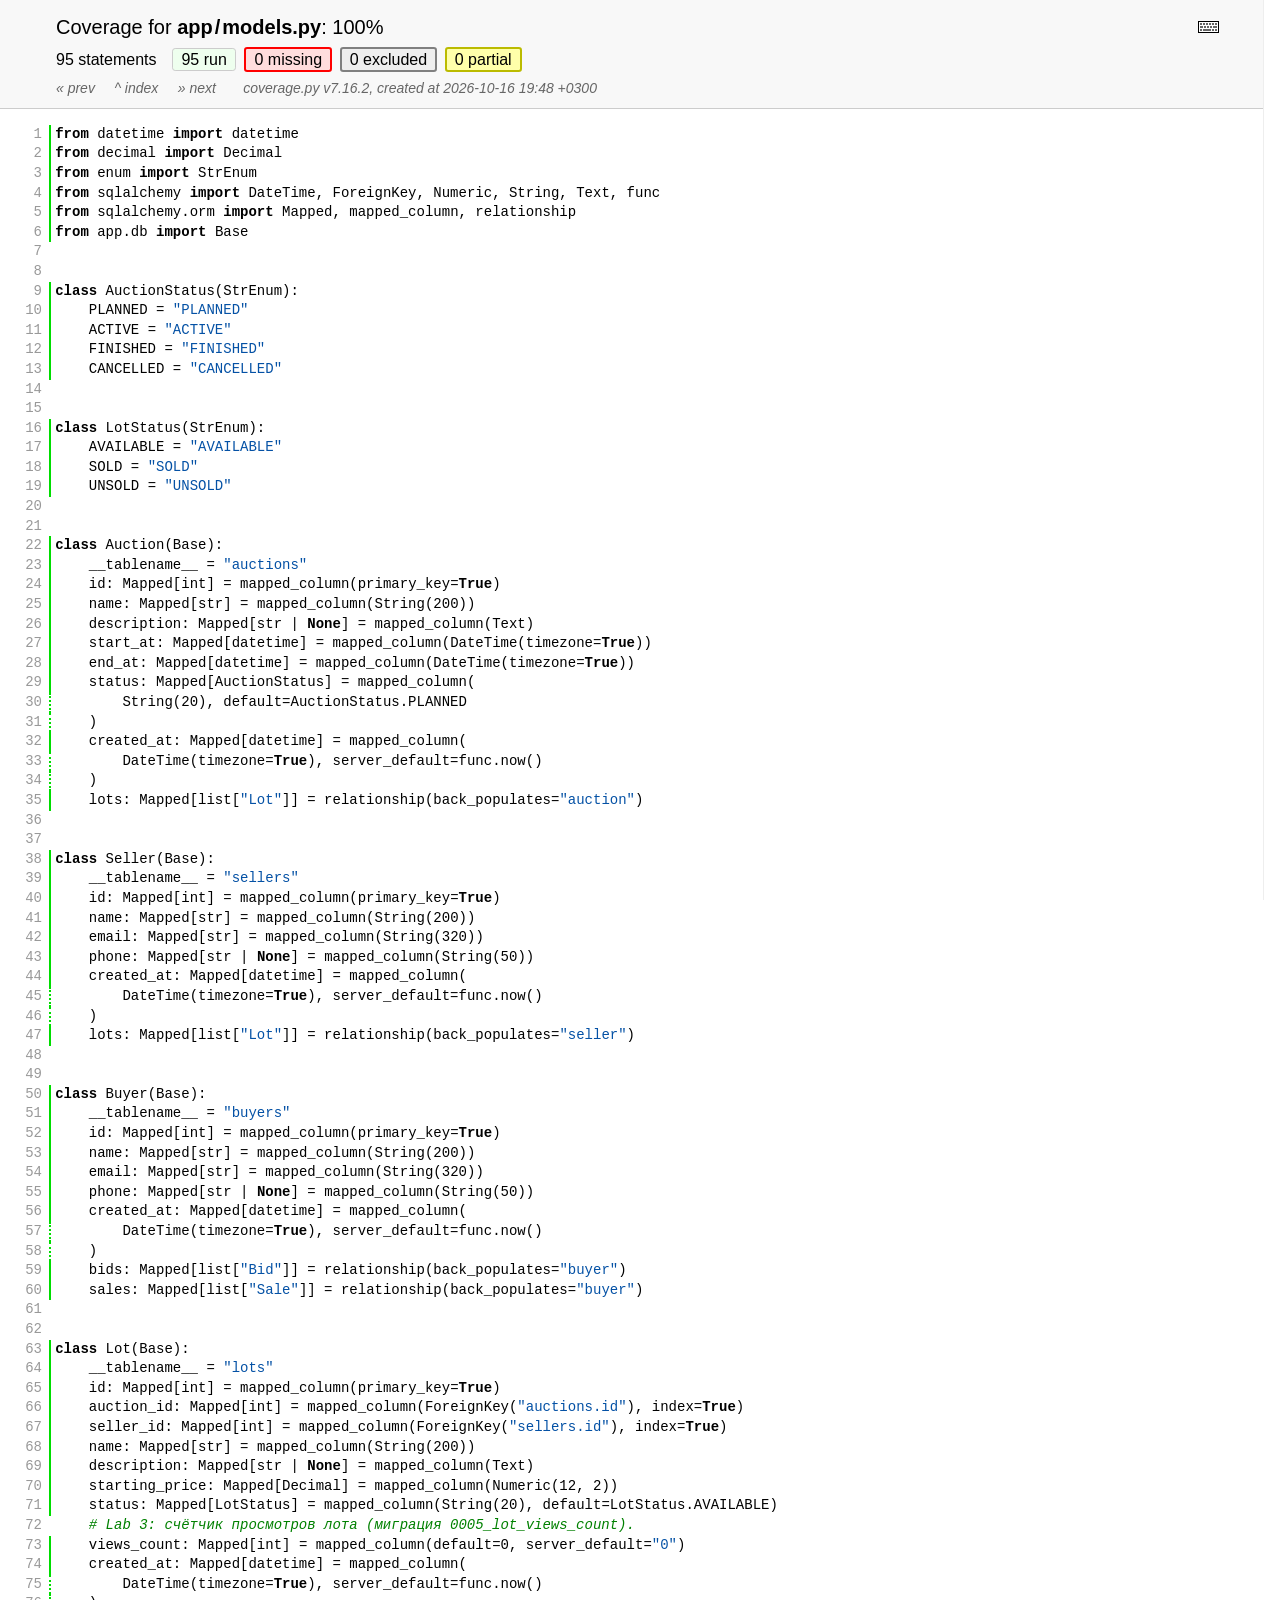
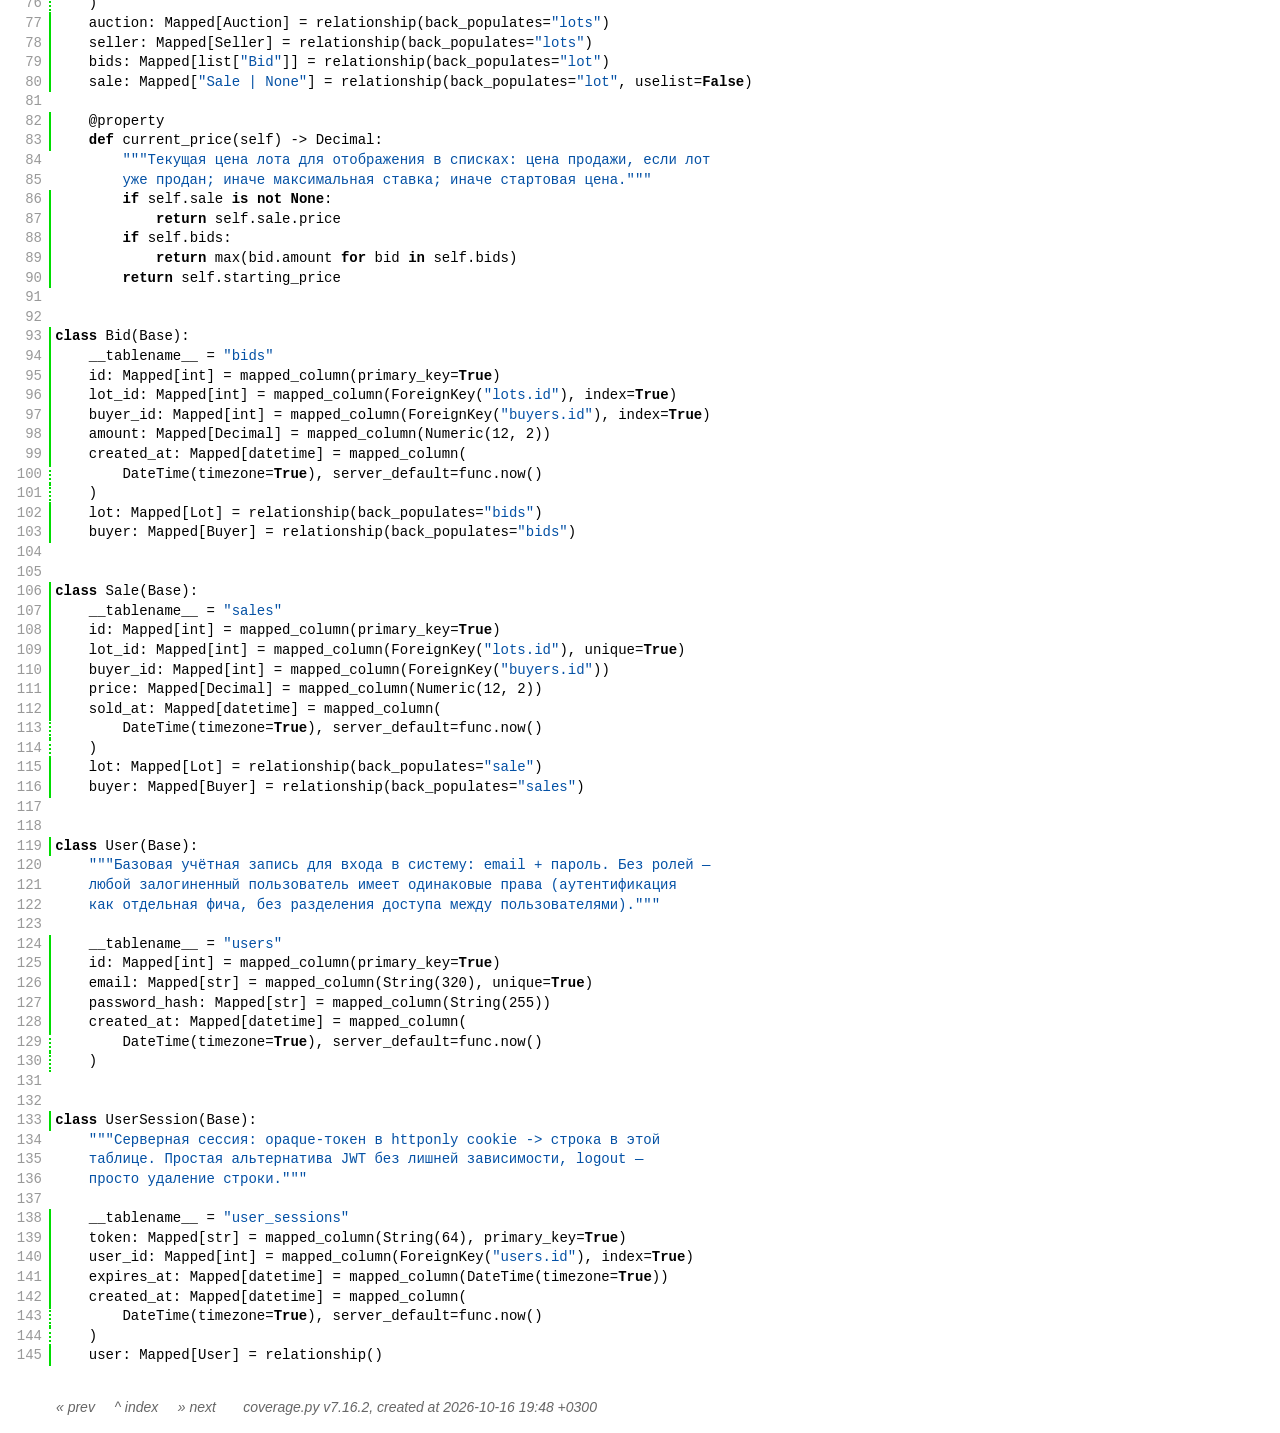
<file: reports/htmlcov/z_5f5a17c013354698_models_py.html>
<!DOCTYPE html>
<html lang="en">
<head>
    <meta http-equiv="Content-Type" content="text/html; charset=utf-8">
    <title>Coverage for app/models.py: 100%</title>
    <link rel="icon" sizes="32x32" href="favicon_32_cb_c827f16f.png">
    <link rel="stylesheet" href="style_cb_4667309f.css" type="text/css">
    <script src="coverage_html_cb_15cffcd0.js" defer></script>
</head>
<body class="pyfile">
<header>
    <div class="content">
        <h1>
            <span class="text">Coverage for </span><b>app<span class="sep">/</span>models.py</b>:
            <span class="pc_cov">100%</span>
        </h1>
        <aside id="help_panel_wrapper">
            <input id="help_panel_state" type="checkbox">
            <label for="help_panel_state">
                <img id="keyboard_icon" src="keybd_closed_cb_900cfef5.png" alt="Show/hide keyboard shortcuts">
            </label>
            <div id="help_panel">
                <p class="legend">Shortcuts on this page</p>
                <div class="keyhelp">
                    <p>
                        <kbd>r</kbd>
                        <kbd>m</kbd>
                        <kbd>x</kbd>
                        <kbd>p</kbd>
                        &nbsp; toggle line displays
                    </p>
                    <p>
                        <kbd>j</kbd>
                        <kbd>k</kbd>
                        &nbsp; next/prev highlighted chunk
                    </p>
                    <p>
                        <kbd>0</kbd> &nbsp; (zero) top of page
                    </p>
                    <p>
                        <kbd>1</kbd> &nbsp; (one) first highlighted chunk
                    </p>
                    <p>
                        <kbd>[</kbd>
                        <kbd>]</kbd>
                        &nbsp; prev/next file
                    </p>
                    <p>
                        <kbd>u</kbd> &nbsp; up to the index
                    </p>
                    <p>
                        <kbd>?</kbd> &nbsp; show/hide this help
                    </p>
                </div>
            </div>
        </aside>
        <h2>
            <span class="text">95 statements &nbsp;</span>
            <button type="button" class="run button_toggle_run" value="run" data-shortcut="r" title="Toggle lines run">95<span class="text"> run</span></button>
            <button type="button" class="mis show_mis button_toggle_mis" value="mis" data-shortcut="m" title="Toggle lines missing">0<span class="text"> missing</span></button>
            <button type="button" class="exc show_exc button_toggle_exc" value="exc" data-shortcut="x" title="Toggle lines excluded">0<span class="text"> excluded</span></button>
            <button type="button" class="par run show_par button_toggle_par" value="par" data-shortcut="p" title="Toggle lines partially run">0<span class="text"> partial</span></button>
        </h2>
        <p class="text">
            <a id="prevFileLink" class="nav" href="z_5f5a17c013354698_main_py.html">&#xab; prev</a> &nbsp; &nbsp;
            <a id="indexLink" class="nav" href="index.html">&Hat; index</a> &nbsp; &nbsp;
            <a id="nextFileLink" class="nav" href="z_5f5a17c013354698_schemas_py.html">&#xbb; next</a>
            &nbsp; &nbsp; &nbsp;
            <a class="nav" href="https://coverage.readthedocs.io/en/7.16.2">coverage.py v7.16.2</a>,
            created at 2026-10-16 19:48 +0300
        </p>
        <aside class="hidden">
            <button type="button" class="button_next_chunk" data-shortcut="j"></button>
            <button type="button" class="button_prev_chunk" data-shortcut="k"></button>
            <button type="button" class="button_top_of_page" data-shortcut="0"></button>
            <button type="button" class="button_first_chunk" data-shortcut="1"></button>
            <button type="button" class="button_prev_file" data-shortcut="["></button>
            <button type="button" class="button_next_file" data-shortcut="]"></button>
            <button type="button" class="button_to_index" data-shortcut="u"></button>
            <button type="button" class="button_show_hide_help" data-shortcut="?"></button>
        </aside>
    </div>
</header>
<main id="source">
    <p class="run"><span class="n"><a id="t1" href="#t1">1</a></span><span class="t"><span class="key">from</span> <span class="nam">datetime</span> <span class="key">import</span> <span class="nam">datetime</span>&nbsp;</span><span class="r"></span></p>
    <p class="run"><span class="n"><a id="t2" href="#t2">2</a></span><span class="t"><span class="key">from</span> <span class="nam">decimal</span> <span class="key">import</span> <span class="nam">Decimal</span>&nbsp;</span><span class="r"></span></p>
    <p class="run"><span class="n"><a id="t3" href="#t3">3</a></span><span class="t"><span class="key">from</span> <span class="nam">enum</span> <span class="key">import</span> <span class="nam">StrEnum</span>&nbsp;</span><span class="r"></span></p>
    <p class="run"><span class="n"><a id="t4" href="#t4">4</a></span><span class="t"><span class="key">from</span> <span class="nam">sqlalchemy</span> <span class="key">import</span> <span class="nam">DateTime</span><span class="op">,</span> <span class="nam">ForeignKey</span><span class="op">,</span> <span class="nam">Numeric</span><span class="op">,</span> <span class="nam">String</span><span class="op">,</span> <span class="nam">Text</span><span class="op">,</span> <span class="nam">func</span>&nbsp;</span><span class="r"></span></p>
    <p class="run"><span class="n"><a id="t5" href="#t5">5</a></span><span class="t"><span class="key">from</span> <span class="nam">sqlalchemy</span><span class="op">.</span><span class="nam">orm</span> <span class="key">import</span> <span class="nam">Mapped</span><span class="op">,</span> <span class="nam">mapped_column</span><span class="op">,</span> <span class="nam">relationship</span>&nbsp;</span><span class="r"></span></p>
    <p class="run"><span class="n"><a id="t6" href="#t6">6</a></span><span class="t"><span class="key">from</span> <span class="nam">app</span><span class="op">.</span><span class="nam">db</span> <span class="key">import</span> <span class="nam">Base</span>&nbsp;</span><span class="r"></span></p>
    <p class="pln"><span class="n"><a id="t7" href="#t7">7</a></span><span class="t">&nbsp;</span><span class="r"></span></p>
    <p class="pln"><span class="n"><a id="t8" href="#t8">8</a></span><span class="t">&nbsp;</span><span class="r"></span></p>
    <p class="run"><span class="n"><a id="t9" href="#t9">9</a></span><span class="t"><span class="key">class</span> <span class="nam">AuctionStatus</span><span class="op">(</span><span class="nam">StrEnum</span><span class="op">)</span><span class="op">:</span>&nbsp;</span><span class="r"></span></p>
    <p class="run"><span class="n"><a id="t10" href="#t10">10</a></span><span class="t">    <span class="nam">PLANNED</span> <span class="op">=</span> <span class="str">&quot;PLANNED&quot;</span>&nbsp;</span><span class="r"></span></p>
    <p class="run"><span class="n"><a id="t11" href="#t11">11</a></span><span class="t">    <span class="nam">ACTIVE</span> <span class="op">=</span> <span class="str">&quot;ACTIVE&quot;</span>&nbsp;</span><span class="r"></span></p>
    <p class="run"><span class="n"><a id="t12" href="#t12">12</a></span><span class="t">    <span class="nam">FINISHED</span> <span class="op">=</span> <span class="str">&quot;FINISHED&quot;</span>&nbsp;</span><span class="r"></span></p>
    <p class="run"><span class="n"><a id="t13" href="#t13">13</a></span><span class="t">    <span class="nam">CANCELLED</span> <span class="op">=</span> <span class="str">&quot;CANCELLED&quot;</span>&nbsp;</span><span class="r"></span></p>
    <p class="pln"><span class="n"><a id="t14" href="#t14">14</a></span><span class="t">&nbsp;</span><span class="r"></span></p>
    <p class="pln"><span class="n"><a id="t15" href="#t15">15</a></span><span class="t">&nbsp;</span><span class="r"></span></p>
    <p class="run"><span class="n"><a id="t16" href="#t16">16</a></span><span class="t"><span class="key">class</span> <span class="nam">LotStatus</span><span class="op">(</span><span class="nam">StrEnum</span><span class="op">)</span><span class="op">:</span>&nbsp;</span><span class="r"></span></p>
    <p class="run"><span class="n"><a id="t17" href="#t17">17</a></span><span class="t">    <span class="nam">AVAILABLE</span> <span class="op">=</span> <span class="str">&quot;AVAILABLE&quot;</span>&nbsp;</span><span class="r"></span></p>
    <p class="run"><span class="n"><a id="t18" href="#t18">18</a></span><span class="t">    <span class="nam">SOLD</span> <span class="op">=</span> <span class="str">&quot;SOLD&quot;</span>&nbsp;</span><span class="r"></span></p>
    <p class="run"><span class="n"><a id="t19" href="#t19">19</a></span><span class="t">    <span class="nam">UNSOLD</span> <span class="op">=</span> <span class="str">&quot;UNSOLD&quot;</span>&nbsp;</span><span class="r"></span></p>
    <p class="pln"><span class="n"><a id="t20" href="#t20">20</a></span><span class="t">&nbsp;</span><span class="r"></span></p>
    <p class="pln"><span class="n"><a id="t21" href="#t21">21</a></span><span class="t">&nbsp;</span><span class="r"></span></p>
    <p class="run"><span class="n"><a id="t22" href="#t22">22</a></span><span class="t"><span class="key">class</span> <span class="nam">Auction</span><span class="op">(</span><span class="nam">Base</span><span class="op">)</span><span class="op">:</span>&nbsp;</span><span class="r"></span></p>
    <p class="run"><span class="n"><a id="t23" href="#t23">23</a></span><span class="t">    <span class="nam">__tablename__</span> <span class="op">=</span> <span class="str">&quot;auctions&quot;</span>&nbsp;</span><span class="r"></span></p>
    <p class="run"><span class="n"><a id="t24" href="#t24">24</a></span><span class="t">    <span class="nam">id</span><span class="op">:</span> <span class="nam">Mapped</span><span class="op">[</span><span class="nam">int</span><span class="op">]</span> <span class="op">=</span> <span class="nam">mapped_column</span><span class="op">(</span><span class="nam">primary_key</span><span class="op">=</span><span class="key">True</span><span class="op">)</span>&nbsp;</span><span class="r"></span></p>
    <p class="run"><span class="n"><a id="t25" href="#t25">25</a></span><span class="t">    <span class="nam">name</span><span class="op">:</span> <span class="nam">Mapped</span><span class="op">[</span><span class="nam">str</span><span class="op">]</span> <span class="op">=</span> <span class="nam">mapped_column</span><span class="op">(</span><span class="nam">String</span><span class="op">(</span><span class="num">200</span><span class="op">)</span><span class="op">)</span>&nbsp;</span><span class="r"></span></p>
    <p class="run"><span class="n"><a id="t26" href="#t26">26</a></span><span class="t">    <span class="nam">description</span><span class="op">:</span> <span class="nam">Mapped</span><span class="op">[</span><span class="nam">str</span> <span class="op">|</span> <span class="key">None</span><span class="op">]</span> <span class="op">=</span> <span class="nam">mapped_column</span><span class="op">(</span><span class="nam">Text</span><span class="op">)</span>&nbsp;</span><span class="r"></span></p>
    <p class="run"><span class="n"><a id="t27" href="#t27">27</a></span><span class="t">    <span class="nam">start_at</span><span class="op">:</span> <span class="nam">Mapped</span><span class="op">[</span><span class="nam">datetime</span><span class="op">]</span> <span class="op">=</span> <span class="nam">mapped_column</span><span class="op">(</span><span class="nam">DateTime</span><span class="op">(</span><span class="nam">timezone</span><span class="op">=</span><span class="key">True</span><span class="op">)</span><span class="op">)</span>&nbsp;</span><span class="r"></span></p>
    <p class="run"><span class="n"><a id="t28" href="#t28">28</a></span><span class="t">    <span class="nam">end_at</span><span class="op">:</span> <span class="nam">Mapped</span><span class="op">[</span><span class="nam">datetime</span><span class="op">]</span> <span class="op">=</span> <span class="nam">mapped_column</span><span class="op">(</span><span class="nam">DateTime</span><span class="op">(</span><span class="nam">timezone</span><span class="op">=</span><span class="key">True</span><span class="op">)</span><span class="op">)</span>&nbsp;</span><span class="r"></span></p>
    <p class="run"><span class="n"><a id="t29" href="#t29">29</a></span><span class="t">    <span class="nam">status</span><span class="op">:</span> <span class="nam">Mapped</span><span class="op">[</span><span class="nam">AuctionStatus</span><span class="op">]</span> <span class="op">=</span> <span class="nam">mapped_column</span><span class="op">(</span>&nbsp;</span><span class="r"></span></p>
    <p class="run run2"><span class="n"><a id="t30" href="#t30">30</a></span><span class="t">        <span class="nam">String</span><span class="op">(</span><span class="num">20</span><span class="op">)</span><span class="op">,</span> <span class="nam">default</span><span class="op">=</span><span class="nam">AuctionStatus</span><span class="op">.</span><span class="nam">PLANNED</span>&nbsp;</span><span class="r"></span></p>
    <p class="run run2"><span class="n"><a id="t31" href="#t31">31</a></span><span class="t">    <span class="op">)</span>&nbsp;</span><span class="r"></span></p>
    <p class="run"><span class="n"><a id="t32" href="#t32">32</a></span><span class="t">    <span class="nam">created_at</span><span class="op">:</span> <span class="nam">Mapped</span><span class="op">[</span><span class="nam">datetime</span><span class="op">]</span> <span class="op">=</span> <span class="nam">mapped_column</span><span class="op">(</span>&nbsp;</span><span class="r"></span></p>
    <p class="run run2"><span class="n"><a id="t33" href="#t33">33</a></span><span class="t">        <span class="nam">DateTime</span><span class="op">(</span><span class="nam">timezone</span><span class="op">=</span><span class="key">True</span><span class="op">)</span><span class="op">,</span> <span class="nam">server_default</span><span class="op">=</span><span class="nam">func</span><span class="op">.</span><span class="nam">now</span><span class="op">(</span><span class="op">)</span>&nbsp;</span><span class="r"></span></p>
    <p class="run run2"><span class="n"><a id="t34" href="#t34">34</a></span><span class="t">    <span class="op">)</span>&nbsp;</span><span class="r"></span></p>
    <p class="run"><span class="n"><a id="t35" href="#t35">35</a></span><span class="t">    <span class="nam">lots</span><span class="op">:</span> <span class="nam">Mapped</span><span class="op">[</span><span class="nam">list</span><span class="op">[</span><span class="str">&quot;Lot&quot;</span><span class="op">]</span><span class="op">]</span> <span class="op">=</span> <span class="nam">relationship</span><span class="op">(</span><span class="nam">back_populates</span><span class="op">=</span><span class="str">&quot;auction&quot;</span><span class="op">)</span>&nbsp;</span><span class="r"></span></p>
    <p class="pln"><span class="n"><a id="t36" href="#t36">36</a></span><span class="t">&nbsp;</span><span class="r"></span></p>
    <p class="pln"><span class="n"><a id="t37" href="#t37">37</a></span><span class="t">&nbsp;</span><span class="r"></span></p>
    <p class="run"><span class="n"><a id="t38" href="#t38">38</a></span><span class="t"><span class="key">class</span> <span class="nam">Seller</span><span class="op">(</span><span class="nam">Base</span><span class="op">)</span><span class="op">:</span>&nbsp;</span><span class="r"></span></p>
    <p class="run"><span class="n"><a id="t39" href="#t39">39</a></span><span class="t">    <span class="nam">__tablename__</span> <span class="op">=</span> <span class="str">&quot;sellers&quot;</span>&nbsp;</span><span class="r"></span></p>
    <p class="run"><span class="n"><a id="t40" href="#t40">40</a></span><span class="t">    <span class="nam">id</span><span class="op">:</span> <span class="nam">Mapped</span><span class="op">[</span><span class="nam">int</span><span class="op">]</span> <span class="op">=</span> <span class="nam">mapped_column</span><span class="op">(</span><span class="nam">primary_key</span><span class="op">=</span><span class="key">True</span><span class="op">)</span>&nbsp;</span><span class="r"></span></p>
    <p class="run"><span class="n"><a id="t41" href="#t41">41</a></span><span class="t">    <span class="nam">name</span><span class="op">:</span> <span class="nam">Mapped</span><span class="op">[</span><span class="nam">str</span><span class="op">]</span> <span class="op">=</span> <span class="nam">mapped_column</span><span class="op">(</span><span class="nam">String</span><span class="op">(</span><span class="num">200</span><span class="op">)</span><span class="op">)</span>&nbsp;</span><span class="r"></span></p>
    <p class="run"><span class="n"><a id="t42" href="#t42">42</a></span><span class="t">    <span class="nam">email</span><span class="op">:</span> <span class="nam">Mapped</span><span class="op">[</span><span class="nam">str</span><span class="op">]</span> <span class="op">=</span> <span class="nam">mapped_column</span><span class="op">(</span><span class="nam">String</span><span class="op">(</span><span class="num">320</span><span class="op">)</span><span class="op">)</span>&nbsp;</span><span class="r"></span></p>
    <p class="run"><span class="n"><a id="t43" href="#t43">43</a></span><span class="t">    <span class="nam">phone</span><span class="op">:</span> <span class="nam">Mapped</span><span class="op">[</span><span class="nam">str</span> <span class="op">|</span> <span class="key">None</span><span class="op">]</span> <span class="op">=</span> <span class="nam">mapped_column</span><span class="op">(</span><span class="nam">String</span><span class="op">(</span><span class="num">50</span><span class="op">)</span><span class="op">)</span>&nbsp;</span><span class="r"></span></p>
    <p class="run"><span class="n"><a id="t44" href="#t44">44</a></span><span class="t">    <span class="nam">created_at</span><span class="op">:</span> <span class="nam">Mapped</span><span class="op">[</span><span class="nam">datetime</span><span class="op">]</span> <span class="op">=</span> <span class="nam">mapped_column</span><span class="op">(</span>&nbsp;</span><span class="r"></span></p>
    <p class="run run2"><span class="n"><a id="t45" href="#t45">45</a></span><span class="t">        <span class="nam">DateTime</span><span class="op">(</span><span class="nam">timezone</span><span class="op">=</span><span class="key">True</span><span class="op">)</span><span class="op">,</span> <span class="nam">server_default</span><span class="op">=</span><span class="nam">func</span><span class="op">.</span><span class="nam">now</span><span class="op">(</span><span class="op">)</span>&nbsp;</span><span class="r"></span></p>
    <p class="run run2"><span class="n"><a id="t46" href="#t46">46</a></span><span class="t">    <span class="op">)</span>&nbsp;</span><span class="r"></span></p>
    <p class="run"><span class="n"><a id="t47" href="#t47">47</a></span><span class="t">    <span class="nam">lots</span><span class="op">:</span> <span class="nam">Mapped</span><span class="op">[</span><span class="nam">list</span><span class="op">[</span><span class="str">&quot;Lot&quot;</span><span class="op">]</span><span class="op">]</span> <span class="op">=</span> <span class="nam">relationship</span><span class="op">(</span><span class="nam">back_populates</span><span class="op">=</span><span class="str">&quot;seller&quot;</span><span class="op">)</span>&nbsp;</span><span class="r"></span></p>
    <p class="pln"><span class="n"><a id="t48" href="#t48">48</a></span><span class="t">&nbsp;</span><span class="r"></span></p>
    <p class="pln"><span class="n"><a id="t49" href="#t49">49</a></span><span class="t">&nbsp;</span><span class="r"></span></p>
    <p class="run"><span class="n"><a id="t50" href="#t50">50</a></span><span class="t"><span class="key">class</span> <span class="nam">Buyer</span><span class="op">(</span><span class="nam">Base</span><span class="op">)</span><span class="op">:</span>&nbsp;</span><span class="r"></span></p>
    <p class="run"><span class="n"><a id="t51" href="#t51">51</a></span><span class="t">    <span class="nam">__tablename__</span> <span class="op">=</span> <span class="str">&quot;buyers&quot;</span>&nbsp;</span><span class="r"></span></p>
    <p class="run"><span class="n"><a id="t52" href="#t52">52</a></span><span class="t">    <span class="nam">id</span><span class="op">:</span> <span class="nam">Mapped</span><span class="op">[</span><span class="nam">int</span><span class="op">]</span> <span class="op">=</span> <span class="nam">mapped_column</span><span class="op">(</span><span class="nam">primary_key</span><span class="op">=</span><span class="key">True</span><span class="op">)</span>&nbsp;</span><span class="r"></span></p>
    <p class="run"><span class="n"><a id="t53" href="#t53">53</a></span><span class="t">    <span class="nam">name</span><span class="op">:</span> <span class="nam">Mapped</span><span class="op">[</span><span class="nam">str</span><span class="op">]</span> <span class="op">=</span> <span class="nam">mapped_column</span><span class="op">(</span><span class="nam">String</span><span class="op">(</span><span class="num">200</span><span class="op">)</span><span class="op">)</span>&nbsp;</span><span class="r"></span></p>
    <p class="run"><span class="n"><a id="t54" href="#t54">54</a></span><span class="t">    <span class="nam">email</span><span class="op">:</span> <span class="nam">Mapped</span><span class="op">[</span><span class="nam">str</span><span class="op">]</span> <span class="op">=</span> <span class="nam">mapped_column</span><span class="op">(</span><span class="nam">String</span><span class="op">(</span><span class="num">320</span><span class="op">)</span><span class="op">)</span>&nbsp;</span><span class="r"></span></p>
    <p class="run"><span class="n"><a id="t55" href="#t55">55</a></span><span class="t">    <span class="nam">phone</span><span class="op">:</span> <span class="nam">Mapped</span><span class="op">[</span><span class="nam">str</span> <span class="op">|</span> <span class="key">None</span><span class="op">]</span> <span class="op">=</span> <span class="nam">mapped_column</span><span class="op">(</span><span class="nam">String</span><span class="op">(</span><span class="num">50</span><span class="op">)</span><span class="op">)</span>&nbsp;</span><span class="r"></span></p>
    <p class="run"><span class="n"><a id="t56" href="#t56">56</a></span><span class="t">    <span class="nam">created_at</span><span class="op">:</span> <span class="nam">Mapped</span><span class="op">[</span><span class="nam">datetime</span><span class="op">]</span> <span class="op">=</span> <span class="nam">mapped_column</span><span class="op">(</span>&nbsp;</span><span class="r"></span></p>
    <p class="run run2"><span class="n"><a id="t57" href="#t57">57</a></span><span class="t">        <span class="nam">DateTime</span><span class="op">(</span><span class="nam">timezone</span><span class="op">=</span><span class="key">True</span><span class="op">)</span><span class="op">,</span> <span class="nam">server_default</span><span class="op">=</span><span class="nam">func</span><span class="op">.</span><span class="nam">now</span><span class="op">(</span><span class="op">)</span>&nbsp;</span><span class="r"></span></p>
    <p class="run run2"><span class="n"><a id="t58" href="#t58">58</a></span><span class="t">    <span class="op">)</span>&nbsp;</span><span class="r"></span></p>
    <p class="run"><span class="n"><a id="t59" href="#t59">59</a></span><span class="t">    <span class="nam">bids</span><span class="op">:</span> <span class="nam">Mapped</span><span class="op">[</span><span class="nam">list</span><span class="op">[</span><span class="str">&quot;Bid&quot;</span><span class="op">]</span><span class="op">]</span> <span class="op">=</span> <span class="nam">relationship</span><span class="op">(</span><span class="nam">back_populates</span><span class="op">=</span><span class="str">&quot;buyer&quot;</span><span class="op">)</span>&nbsp;</span><span class="r"></span></p>
    <p class="run"><span class="n"><a id="t60" href="#t60">60</a></span><span class="t">    <span class="nam">sales</span><span class="op">:</span> <span class="nam">Mapped</span><span class="op">[</span><span class="nam">list</span><span class="op">[</span><span class="str">&quot;Sale&quot;</span><span class="op">]</span><span class="op">]</span> <span class="op">=</span> <span class="nam">relationship</span><span class="op">(</span><span class="nam">back_populates</span><span class="op">=</span><span class="str">&quot;buyer&quot;</span><span class="op">)</span>&nbsp;</span><span class="r"></span></p>
    <p class="pln"><span class="n"><a id="t61" href="#t61">61</a></span><span class="t">&nbsp;</span><span class="r"></span></p>
    <p class="pln"><span class="n"><a id="t62" href="#t62">62</a></span><span class="t">&nbsp;</span><span class="r"></span></p>
    <p class="run"><span class="n"><a id="t63" href="#t63">63</a></span><span class="t"><span class="key">class</span> <span class="nam">Lot</span><span class="op">(</span><span class="nam">Base</span><span class="op">)</span><span class="op">:</span>&nbsp;</span><span class="r"></span></p>
    <p class="run"><span class="n"><a id="t64" href="#t64">64</a></span><span class="t">    <span class="nam">__tablename__</span> <span class="op">=</span> <span class="str">&quot;lots&quot;</span>&nbsp;</span><span class="r"></span></p>
    <p class="run"><span class="n"><a id="t65" href="#t65">65</a></span><span class="t">    <span class="nam">id</span><span class="op">:</span> <span class="nam">Mapped</span><span class="op">[</span><span class="nam">int</span><span class="op">]</span> <span class="op">=</span> <span class="nam">mapped_column</span><span class="op">(</span><span class="nam">primary_key</span><span class="op">=</span><span class="key">True</span><span class="op">)</span>&nbsp;</span><span class="r"></span></p>
    <p class="run"><span class="n"><a id="t66" href="#t66">66</a></span><span class="t">    <span class="nam">auction_id</span><span class="op">:</span> <span class="nam">Mapped</span><span class="op">[</span><span class="nam">int</span><span class="op">]</span> <span class="op">=</span> <span class="nam">mapped_column</span><span class="op">(</span><span class="nam">ForeignKey</span><span class="op">(</span><span class="str">&quot;auctions.id&quot;</span><span class="op">)</span><span class="op">,</span> <span class="nam">index</span><span class="op">=</span><span class="key">True</span><span class="op">)</span>&nbsp;</span><span class="r"></span></p>
    <p class="run"><span class="n"><a id="t67" href="#t67">67</a></span><span class="t">    <span class="nam">seller_id</span><span class="op">:</span> <span class="nam">Mapped</span><span class="op">[</span><span class="nam">int</span><span class="op">]</span> <span class="op">=</span> <span class="nam">mapped_column</span><span class="op">(</span><span class="nam">ForeignKey</span><span class="op">(</span><span class="str">&quot;sellers.id&quot;</span><span class="op">)</span><span class="op">,</span> <span class="nam">index</span><span class="op">=</span><span class="key">True</span><span class="op">)</span>&nbsp;</span><span class="r"></span></p>
    <p class="run"><span class="n"><a id="t68" href="#t68">68</a></span><span class="t">    <span class="nam">name</span><span class="op">:</span> <span class="nam">Mapped</span><span class="op">[</span><span class="nam">str</span><span class="op">]</span> <span class="op">=</span> <span class="nam">mapped_column</span><span class="op">(</span><span class="nam">String</span><span class="op">(</span><span class="num">200</span><span class="op">)</span><span class="op">)</span>&nbsp;</span><span class="r"></span></p>
    <p class="run"><span class="n"><a id="t69" href="#t69">69</a></span><span class="t">    <span class="nam">description</span><span class="op">:</span> <span class="nam">Mapped</span><span class="op">[</span><span class="nam">str</span> <span class="op">|</span> <span class="key">None</span><span class="op">]</span> <span class="op">=</span> <span class="nam">mapped_column</span><span class="op">(</span><span class="nam">Text</span><span class="op">)</span>&nbsp;</span><span class="r"></span></p>
    <p class="run"><span class="n"><a id="t70" href="#t70">70</a></span><span class="t">    <span class="nam">starting_price</span><span class="op">:</span> <span class="nam">Mapped</span><span class="op">[</span><span class="nam">Decimal</span><span class="op">]</span> <span class="op">=</span> <span class="nam">mapped_column</span><span class="op">(</span><span class="nam">Numeric</span><span class="op">(</span><span class="num">12</span><span class="op">,</span> <span class="num">2</span><span class="op">)</span><span class="op">)</span>&nbsp;</span><span class="r"></span></p>
    <p class="run"><span class="n"><a id="t71" href="#t71">71</a></span><span class="t">    <span class="nam">status</span><span class="op">:</span> <span class="nam">Mapped</span><span class="op">[</span><span class="nam">LotStatus</span><span class="op">]</span> <span class="op">=</span> <span class="nam">mapped_column</span><span class="op">(</span><span class="nam">String</span><span class="op">(</span><span class="num">20</span><span class="op">)</span><span class="op">,</span> <span class="nam">default</span><span class="op">=</span><span class="nam">LotStatus</span><span class="op">.</span><span class="nam">AVAILABLE</span><span class="op">)</span>&nbsp;</span><span class="r"></span></p>
    <p class="pln"><span class="n"><a id="t72" href="#t72">72</a></span><span class="t">    <span class="com"># Lab 3: &#1089;&#1095;&#1105;&#1090;&#1095;&#1080;&#1082; &#1087;&#1088;&#1086;&#1089;&#1084;&#1086;&#1090;&#1088;&#1086;&#1074; &#1083;&#1086;&#1090;&#1072; (&#1084;&#1080;&#1075;&#1088;&#1072;&#1094;&#1080;&#1103; 0005_lot_views_count).</span>&nbsp;</span><span class="r"></span></p>
    <p class="run"><span class="n"><a id="t73" href="#t73">73</a></span><span class="t">    <span class="nam">views_count</span><span class="op">:</span> <span class="nam">Mapped</span><span class="op">[</span><span class="nam">int</span><span class="op">]</span> <span class="op">=</span> <span class="nam">mapped_column</span><span class="op">(</span><span class="nam">default</span><span class="op">=</span><span class="num">0</span><span class="op">,</span> <span class="nam">server_default</span><span class="op">=</span><span class="str">&quot;0&quot;</span><span class="op">)</span>&nbsp;</span><span class="r"></span></p>
    <p class="run"><span class="n"><a id="t74" href="#t74">74</a></span><span class="t">    <span class="nam">created_at</span><span class="op">:</span> <span class="nam">Mapped</span><span class="op">[</span><span class="nam">datetime</span><span class="op">]</span> <span class="op">=</span> <span class="nam">mapped_column</span><span class="op">(</span>&nbsp;</span><span class="r"></span></p>
    <p class="run run2"><span class="n"><a id="t75" href="#t75">75</a></span><span class="t">        <span class="nam">DateTime</span><span class="op">(</span><span class="nam">timezone</span><span class="op">=</span><span class="key">True</span><span class="op">)</span><span class="op">,</span> <span class="nam">server_default</span><span class="op">=</span><span class="nam">func</span><span class="op">.</span><span class="nam">now</span><span class="op">(</span><span class="op">)</span>&nbsp;</span><span class="r"></span></p>
    <p class="run run2"><span class="n"><a id="t76" href="#t76">76</a></span><span class="t">    <span class="op">)</span>&nbsp;</span><span class="r"></span></p>
    <p class="run"><span class="n"><a id="t77" href="#t77">77</a></span><span class="t">    <span class="nam">auction</span><span class="op">:</span> <span class="nam">Mapped</span><span class="op">[</span><span class="nam">Auction</span><span class="op">]</span> <span class="op">=</span> <span class="nam">relationship</span><span class="op">(</span><span class="nam">back_populates</span><span class="op">=</span><span class="str">&quot;lots&quot;</span><span class="op">)</span>&nbsp;</span><span class="r"></span></p>
    <p class="run"><span class="n"><a id="t78" href="#t78">78</a></span><span class="t">    <span class="nam">seller</span><span class="op">:</span> <span class="nam">Mapped</span><span class="op">[</span><span class="nam">Seller</span><span class="op">]</span> <span class="op">=</span> <span class="nam">relationship</span><span class="op">(</span><span class="nam">back_populates</span><span class="op">=</span><span class="str">&quot;lots&quot;</span><span class="op">)</span>&nbsp;</span><span class="r"></span></p>
    <p class="run"><span class="n"><a id="t79" href="#t79">79</a></span><span class="t">    <span class="nam">bids</span><span class="op">:</span> <span class="nam">Mapped</span><span class="op">[</span><span class="nam">list</span><span class="op">[</span><span class="str">&quot;Bid&quot;</span><span class="op">]</span><span class="op">]</span> <span class="op">=</span> <span class="nam">relationship</span><span class="op">(</span><span class="nam">back_populates</span><span class="op">=</span><span class="str">&quot;lot&quot;</span><span class="op">)</span>&nbsp;</span><span class="r"></span></p>
    <p class="run"><span class="n"><a id="t80" href="#t80">80</a></span><span class="t">    <span class="nam">sale</span><span class="op">:</span> <span class="nam">Mapped</span><span class="op">[</span><span class="str">&quot;Sale | None&quot;</span><span class="op">]</span> <span class="op">=</span> <span class="nam">relationship</span><span class="op">(</span><span class="nam">back_populates</span><span class="op">=</span><span class="str">&quot;lot&quot;</span><span class="op">,</span> <span class="nam">uselist</span><span class="op">=</span><span class="key">False</span><span class="op">)</span>&nbsp;</span><span class="r"></span></p>
    <p class="pln"><span class="n"><a id="t81" href="#t81">81</a></span><span class="t">&nbsp;</span><span class="r"></span></p>
    <p class="run"><span class="n"><a id="t82" href="#t82">82</a></span><span class="t">    <span class="op">@</span><span class="nam">property</span>&nbsp;</span><span class="r"></span></p>
    <p class="run"><span class="n"><a id="t83" href="#t83">83</a></span><span class="t">    <span class="key">def</span> <span class="nam">current_price</span><span class="op">(</span><span class="nam">self</span><span class="op">)</span> <span class="op">-&gt;</span> <span class="nam">Decimal</span><span class="op">:</span>&nbsp;</span><span class="r"></span></p>
    <p class="pln"><span class="n"><a id="t84" href="#t84">84</a></span><span class="t">        <span class="str">&quot;&quot;&quot;&#1058;&#1077;&#1082;&#1091;&#1097;&#1072;&#1103; &#1094;&#1077;&#1085;&#1072; &#1083;&#1086;&#1090;&#1072; &#1076;&#1083;&#1103; &#1086;&#1090;&#1086;&#1073;&#1088;&#1072;&#1078;&#1077;&#1085;&#1080;&#1103; &#1074; &#1089;&#1087;&#1080;&#1089;&#1082;&#1072;&#1093;: &#1094;&#1077;&#1085;&#1072; &#1087;&#1088;&#1086;&#1076;&#1072;&#1078;&#1080;, &#1077;&#1089;&#1083;&#1080; &#1083;&#1086;&#1090;</span>&nbsp;</span><span class="r"></span></p>
    <p class="pln"><span class="n"><a id="t85" href="#t85">85</a></span><span class="t"><span class="str">        &#1091;&#1078;&#1077; &#1087;&#1088;&#1086;&#1076;&#1072;&#1085;; &#1080;&#1085;&#1072;&#1095;&#1077; &#1084;&#1072;&#1082;&#1089;&#1080;&#1084;&#1072;&#1083;&#1100;&#1085;&#1072;&#1103; &#1089;&#1090;&#1072;&#1074;&#1082;&#1072;; &#1080;&#1085;&#1072;&#1095;&#1077; &#1089;&#1090;&#1072;&#1088;&#1090;&#1086;&#1074;&#1072;&#1103; &#1094;&#1077;&#1085;&#1072;.&quot;&quot;&quot;</span>&nbsp;</span><span class="r"></span></p>
    <p class="run"><span class="n"><a id="t86" href="#t86">86</a></span><span class="t">        <span class="key">if</span> <span class="nam">self</span><span class="op">.</span><span class="nam">sale</span> <span class="key">is</span> <span class="key">not</span> <span class="key">None</span><span class="op">:</span>&nbsp;</span><span class="r"></span></p>
    <p class="run"><span class="n"><a id="t87" href="#t87">87</a></span><span class="t">            <span class="key">return</span> <span class="nam">self</span><span class="op">.</span><span class="nam">sale</span><span class="op">.</span><span class="nam">price</span>&nbsp;</span><span class="r"></span></p>
    <p class="run"><span class="n"><a id="t88" href="#t88">88</a></span><span class="t">        <span class="key">if</span> <span class="nam">self</span><span class="op">.</span><span class="nam">bids</span><span class="op">:</span>&nbsp;</span><span class="r"></span></p>
    <p class="run"><span class="n"><a id="t89" href="#t89">89</a></span><span class="t">            <span class="key">return</span> <span class="nam">max</span><span class="op">(</span><span class="nam">bid</span><span class="op">.</span><span class="nam">amount</span> <span class="key">for</span> <span class="nam">bid</span> <span class="key">in</span> <span class="nam">self</span><span class="op">.</span><span class="nam">bids</span><span class="op">)</span>&nbsp;</span><span class="r"></span></p>
    <p class="run"><span class="n"><a id="t90" href="#t90">90</a></span><span class="t">        <span class="key">return</span> <span class="nam">self</span><span class="op">.</span><span class="nam">starting_price</span>&nbsp;</span><span class="r"></span></p>
    <p class="pln"><span class="n"><a id="t91" href="#t91">91</a></span><span class="t">&nbsp;</span><span class="r"></span></p>
    <p class="pln"><span class="n"><a id="t92" href="#t92">92</a></span><span class="t">&nbsp;</span><span class="r"></span></p>
    <p class="run"><span class="n"><a id="t93" href="#t93">93</a></span><span class="t"><span class="key">class</span> <span class="nam">Bid</span><span class="op">(</span><span class="nam">Base</span><span class="op">)</span><span class="op">:</span>&nbsp;</span><span class="r"></span></p>
    <p class="run"><span class="n"><a id="t94" href="#t94">94</a></span><span class="t">    <span class="nam">__tablename__</span> <span class="op">=</span> <span class="str">&quot;bids&quot;</span>&nbsp;</span><span class="r"></span></p>
    <p class="run"><span class="n"><a id="t95" href="#t95">95</a></span><span class="t">    <span class="nam">id</span><span class="op">:</span> <span class="nam">Mapped</span><span class="op">[</span><span class="nam">int</span><span class="op">]</span> <span class="op">=</span> <span class="nam">mapped_column</span><span class="op">(</span><span class="nam">primary_key</span><span class="op">=</span><span class="key">True</span><span class="op">)</span>&nbsp;</span><span class="r"></span></p>
    <p class="run"><span class="n"><a id="t96" href="#t96">96</a></span><span class="t">    <span class="nam">lot_id</span><span class="op">:</span> <span class="nam">Mapped</span><span class="op">[</span><span class="nam">int</span><span class="op">]</span> <span class="op">=</span> <span class="nam">mapped_column</span><span class="op">(</span><span class="nam">ForeignKey</span><span class="op">(</span><span class="str">&quot;lots.id&quot;</span><span class="op">)</span><span class="op">,</span> <span class="nam">index</span><span class="op">=</span><span class="key">True</span><span class="op">)</span>&nbsp;</span><span class="r"></span></p>
    <p class="run"><span class="n"><a id="t97" href="#t97">97</a></span><span class="t">    <span class="nam">buyer_id</span><span class="op">:</span> <span class="nam">Mapped</span><span class="op">[</span><span class="nam">int</span><span class="op">]</span> <span class="op">=</span> <span class="nam">mapped_column</span><span class="op">(</span><span class="nam">ForeignKey</span><span class="op">(</span><span class="str">&quot;buyers.id&quot;</span><span class="op">)</span><span class="op">,</span> <span class="nam">index</span><span class="op">=</span><span class="key">True</span><span class="op">)</span>&nbsp;</span><span class="r"></span></p>
    <p class="run"><span class="n"><a id="t98" href="#t98">98</a></span><span class="t">    <span class="nam">amount</span><span class="op">:</span> <span class="nam">Mapped</span><span class="op">[</span><span class="nam">Decimal</span><span class="op">]</span> <span class="op">=</span> <span class="nam">mapped_column</span><span class="op">(</span><span class="nam">Numeric</span><span class="op">(</span><span class="num">12</span><span class="op">,</span> <span class="num">2</span><span class="op">)</span><span class="op">)</span>&nbsp;</span><span class="r"></span></p>
    <p class="run"><span class="n"><a id="t99" href="#t99">99</a></span><span class="t">    <span class="nam">created_at</span><span class="op">:</span> <span class="nam">Mapped</span><span class="op">[</span><span class="nam">datetime</span><span class="op">]</span> <span class="op">=</span> <span class="nam">mapped_column</span><span class="op">(</span>&nbsp;</span><span class="r"></span></p>
    <p class="run run2"><span class="n"><a id="t100" href="#t100">100</a></span><span class="t">        <span class="nam">DateTime</span><span class="op">(</span><span class="nam">timezone</span><span class="op">=</span><span class="key">True</span><span class="op">)</span><span class="op">,</span> <span class="nam">server_default</span><span class="op">=</span><span class="nam">func</span><span class="op">.</span><span class="nam">now</span><span class="op">(</span><span class="op">)</span>&nbsp;</span><span class="r"></span></p>
    <p class="run run2"><span class="n"><a id="t101" href="#t101">101</a></span><span class="t">    <span class="op">)</span>&nbsp;</span><span class="r"></span></p>
    <p class="run"><span class="n"><a id="t102" href="#t102">102</a></span><span class="t">    <span class="nam">lot</span><span class="op">:</span> <span class="nam">Mapped</span><span class="op">[</span><span class="nam">Lot</span><span class="op">]</span> <span class="op">=</span> <span class="nam">relationship</span><span class="op">(</span><span class="nam">back_populates</span><span class="op">=</span><span class="str">&quot;bids&quot;</span><span class="op">)</span>&nbsp;</span><span class="r"></span></p>
    <p class="run"><span class="n"><a id="t103" href="#t103">103</a></span><span class="t">    <span class="nam">buyer</span><span class="op">:</span> <span class="nam">Mapped</span><span class="op">[</span><span class="nam">Buyer</span><span class="op">]</span> <span class="op">=</span> <span class="nam">relationship</span><span class="op">(</span><span class="nam">back_populates</span><span class="op">=</span><span class="str">&quot;bids&quot;</span><span class="op">)</span>&nbsp;</span><span class="r"></span></p>
    <p class="pln"><span class="n"><a id="t104" href="#t104">104</a></span><span class="t">&nbsp;</span><span class="r"></span></p>
    <p class="pln"><span class="n"><a id="t105" href="#t105">105</a></span><span class="t">&nbsp;</span><span class="r"></span></p>
    <p class="run"><span class="n"><a id="t106" href="#t106">106</a></span><span class="t"><span class="key">class</span> <span class="nam">Sale</span><span class="op">(</span><span class="nam">Base</span><span class="op">)</span><span class="op">:</span>&nbsp;</span><span class="r"></span></p>
    <p class="run"><span class="n"><a id="t107" href="#t107">107</a></span><span class="t">    <span class="nam">__tablename__</span> <span class="op">=</span> <span class="str">&quot;sales&quot;</span>&nbsp;</span><span class="r"></span></p>
    <p class="run"><span class="n"><a id="t108" href="#t108">108</a></span><span class="t">    <span class="nam">id</span><span class="op">:</span> <span class="nam">Mapped</span><span class="op">[</span><span class="nam">int</span><span class="op">]</span> <span class="op">=</span> <span class="nam">mapped_column</span><span class="op">(</span><span class="nam">primary_key</span><span class="op">=</span><span class="key">True</span><span class="op">)</span>&nbsp;</span><span class="r"></span></p>
    <p class="run"><span class="n"><a id="t109" href="#t109">109</a></span><span class="t">    <span class="nam">lot_id</span><span class="op">:</span> <span class="nam">Mapped</span><span class="op">[</span><span class="nam">int</span><span class="op">]</span> <span class="op">=</span> <span class="nam">mapped_column</span><span class="op">(</span><span class="nam">ForeignKey</span><span class="op">(</span><span class="str">&quot;lots.id&quot;</span><span class="op">)</span><span class="op">,</span> <span class="nam">unique</span><span class="op">=</span><span class="key">True</span><span class="op">)</span>&nbsp;</span><span class="r"></span></p>
    <p class="run"><span class="n"><a id="t110" href="#t110">110</a></span><span class="t">    <span class="nam">buyer_id</span><span class="op">:</span> <span class="nam">Mapped</span><span class="op">[</span><span class="nam">int</span><span class="op">]</span> <span class="op">=</span> <span class="nam">mapped_column</span><span class="op">(</span><span class="nam">ForeignKey</span><span class="op">(</span><span class="str">&quot;buyers.id&quot;</span><span class="op">)</span><span class="op">)</span>&nbsp;</span><span class="r"></span></p>
    <p class="run"><span class="n"><a id="t111" href="#t111">111</a></span><span class="t">    <span class="nam">price</span><span class="op">:</span> <span class="nam">Mapped</span><span class="op">[</span><span class="nam">Decimal</span><span class="op">]</span> <span class="op">=</span> <span class="nam">mapped_column</span><span class="op">(</span><span class="nam">Numeric</span><span class="op">(</span><span class="num">12</span><span class="op">,</span> <span class="num">2</span><span class="op">)</span><span class="op">)</span>&nbsp;</span><span class="r"></span></p>
    <p class="run"><span class="n"><a id="t112" href="#t112">112</a></span><span class="t">    <span class="nam">sold_at</span><span class="op">:</span> <span class="nam">Mapped</span><span class="op">[</span><span class="nam">datetime</span><span class="op">]</span> <span class="op">=</span> <span class="nam">mapped_column</span><span class="op">(</span>&nbsp;</span><span class="r"></span></p>
    <p class="run run2"><span class="n"><a id="t113" href="#t113">113</a></span><span class="t">        <span class="nam">DateTime</span><span class="op">(</span><span class="nam">timezone</span><span class="op">=</span><span class="key">True</span><span class="op">)</span><span class="op">,</span> <span class="nam">server_default</span><span class="op">=</span><span class="nam">func</span><span class="op">.</span><span class="nam">now</span><span class="op">(</span><span class="op">)</span>&nbsp;</span><span class="r"></span></p>
    <p class="run run2"><span class="n"><a id="t114" href="#t114">114</a></span><span class="t">    <span class="op">)</span>&nbsp;</span><span class="r"></span></p>
    <p class="run"><span class="n"><a id="t115" href="#t115">115</a></span><span class="t">    <span class="nam">lot</span><span class="op">:</span> <span class="nam">Mapped</span><span class="op">[</span><span class="nam">Lot</span><span class="op">]</span> <span class="op">=</span> <span class="nam">relationship</span><span class="op">(</span><span class="nam">back_populates</span><span class="op">=</span><span class="str">&quot;sale&quot;</span><span class="op">)</span>&nbsp;</span><span class="r"></span></p>
    <p class="run"><span class="n"><a id="t116" href="#t116">116</a></span><span class="t">    <span class="nam">buyer</span><span class="op">:</span> <span class="nam">Mapped</span><span class="op">[</span><span class="nam">Buyer</span><span class="op">]</span> <span class="op">=</span> <span class="nam">relationship</span><span class="op">(</span><span class="nam">back_populates</span><span class="op">=</span><span class="str">&quot;sales&quot;</span><span class="op">)</span>&nbsp;</span><span class="r"></span></p>
    <p class="pln"><span class="n"><a id="t117" href="#t117">117</a></span><span class="t">&nbsp;</span><span class="r"></span></p>
    <p class="pln"><span class="n"><a id="t118" href="#t118">118</a></span><span class="t">&nbsp;</span><span class="r"></span></p>
    <p class="run"><span class="n"><a id="t119" href="#t119">119</a></span><span class="t"><span class="key">class</span> <span class="nam">User</span><span class="op">(</span><span class="nam">Base</span><span class="op">)</span><span class="op">:</span>&nbsp;</span><span class="r"></span></p>
    <p class="pln"><span class="n"><a id="t120" href="#t120">120</a></span><span class="t">    <span class="str">&quot;&quot;&quot;&#1041;&#1072;&#1079;&#1086;&#1074;&#1072;&#1103; &#1091;&#1095;&#1105;&#1090;&#1085;&#1072;&#1103; &#1079;&#1072;&#1087;&#1080;&#1089;&#1100; &#1076;&#1083;&#1103; &#1074;&#1093;&#1086;&#1076;&#1072; &#1074; &#1089;&#1080;&#1089;&#1090;&#1077;&#1084;&#1091;: email + &#1087;&#1072;&#1088;&#1086;&#1083;&#1100;. &#1041;&#1077;&#1079; &#1088;&#1086;&#1083;&#1077;&#1081; &#8212;</span>&nbsp;</span><span class="r"></span></p>
    <p class="pln"><span class="n"><a id="t121" href="#t121">121</a></span><span class="t"><span class="str">    &#1083;&#1102;&#1073;&#1086;&#1081; &#1079;&#1072;&#1083;&#1086;&#1075;&#1080;&#1085;&#1077;&#1085;&#1085;&#1099;&#1081; &#1087;&#1086;&#1083;&#1100;&#1079;&#1086;&#1074;&#1072;&#1090;&#1077;&#1083;&#1100; &#1080;&#1084;&#1077;&#1077;&#1090; &#1086;&#1076;&#1080;&#1085;&#1072;&#1082;&#1086;&#1074;&#1099;&#1077; &#1087;&#1088;&#1072;&#1074;&#1072; (&#1072;&#1091;&#1090;&#1077;&#1085;&#1090;&#1080;&#1092;&#1080;&#1082;&#1072;&#1094;&#1080;&#1103;</span>&nbsp;</span><span class="r"></span></p>
    <p class="pln"><span class="n"><a id="t122" href="#t122">122</a></span><span class="t"><span class="str">    &#1082;&#1072;&#1082; &#1086;&#1090;&#1076;&#1077;&#1083;&#1100;&#1085;&#1072;&#1103; &#1092;&#1080;&#1095;&#1072;, &#1073;&#1077;&#1079; &#1088;&#1072;&#1079;&#1076;&#1077;&#1083;&#1077;&#1085;&#1080;&#1103; &#1076;&#1086;&#1089;&#1090;&#1091;&#1087;&#1072; &#1084;&#1077;&#1078;&#1076;&#1091; &#1087;&#1086;&#1083;&#1100;&#1079;&#1086;&#1074;&#1072;&#1090;&#1077;&#1083;&#1103;&#1084;&#1080;).&quot;&quot;&quot;</span>&nbsp;</span><span class="r"></span></p>
    <p class="pln"><span class="n"><a id="t123" href="#t123">123</a></span><span class="t">&nbsp;</span><span class="r"></span></p>
    <p class="run"><span class="n"><a id="t124" href="#t124">124</a></span><span class="t">    <span class="nam">__tablename__</span> <span class="op">=</span> <span class="str">&quot;users&quot;</span>&nbsp;</span><span class="r"></span></p>
    <p class="run"><span class="n"><a id="t125" href="#t125">125</a></span><span class="t">    <span class="nam">id</span><span class="op">:</span> <span class="nam">Mapped</span><span class="op">[</span><span class="nam">int</span><span class="op">]</span> <span class="op">=</span> <span class="nam">mapped_column</span><span class="op">(</span><span class="nam">primary_key</span><span class="op">=</span><span class="key">True</span><span class="op">)</span>&nbsp;</span><span class="r"></span></p>
    <p class="run"><span class="n"><a id="t126" href="#t126">126</a></span><span class="t">    <span class="nam">email</span><span class="op">:</span> <span class="nam">Mapped</span><span class="op">[</span><span class="nam">str</span><span class="op">]</span> <span class="op">=</span> <span class="nam">mapped_column</span><span class="op">(</span><span class="nam">String</span><span class="op">(</span><span class="num">320</span><span class="op">)</span><span class="op">,</span> <span class="nam">unique</span><span class="op">=</span><span class="key">True</span><span class="op">)</span>&nbsp;</span><span class="r"></span></p>
    <p class="run"><span class="n"><a id="t127" href="#t127">127</a></span><span class="t">    <span class="nam">password_hash</span><span class="op">:</span> <span class="nam">Mapped</span><span class="op">[</span><span class="nam">str</span><span class="op">]</span> <span class="op">=</span> <span class="nam">mapped_column</span><span class="op">(</span><span class="nam">String</span><span class="op">(</span><span class="num">255</span><span class="op">)</span><span class="op">)</span>&nbsp;</span><span class="r"></span></p>
    <p class="run"><span class="n"><a id="t128" href="#t128">128</a></span><span class="t">    <span class="nam">created_at</span><span class="op">:</span> <span class="nam">Mapped</span><span class="op">[</span><span class="nam">datetime</span><span class="op">]</span> <span class="op">=</span> <span class="nam">mapped_column</span><span class="op">(</span>&nbsp;</span><span class="r"></span></p>
    <p class="run run2"><span class="n"><a id="t129" href="#t129">129</a></span><span class="t">        <span class="nam">DateTime</span><span class="op">(</span><span class="nam">timezone</span><span class="op">=</span><span class="key">True</span><span class="op">)</span><span class="op">,</span> <span class="nam">server_default</span><span class="op">=</span><span class="nam">func</span><span class="op">.</span><span class="nam">now</span><span class="op">(</span><span class="op">)</span>&nbsp;</span><span class="r"></span></p>
    <p class="run run2"><span class="n"><a id="t130" href="#t130">130</a></span><span class="t">    <span class="op">)</span>&nbsp;</span><span class="r"></span></p>
    <p class="pln"><span class="n"><a id="t131" href="#t131">131</a></span><span class="t">&nbsp;</span><span class="r"></span></p>
    <p class="pln"><span class="n"><a id="t132" href="#t132">132</a></span><span class="t">&nbsp;</span><span class="r"></span></p>
    <p class="run"><span class="n"><a id="t133" href="#t133">133</a></span><span class="t"><span class="key">class</span> <span class="nam">UserSession</span><span class="op">(</span><span class="nam">Base</span><span class="op">)</span><span class="op">:</span>&nbsp;</span><span class="r"></span></p>
    <p class="pln"><span class="n"><a id="t134" href="#t134">134</a></span><span class="t">    <span class="str">&quot;&quot;&quot;&#1057;&#1077;&#1088;&#1074;&#1077;&#1088;&#1085;&#1072;&#1103; &#1089;&#1077;&#1089;&#1089;&#1080;&#1103;: opaque-&#1090;&#1086;&#1082;&#1077;&#1085; &#1074; httponly cookie -&gt; &#1089;&#1090;&#1088;&#1086;&#1082;&#1072; &#1074; &#1101;&#1090;&#1086;&#1081;</span>&nbsp;</span><span class="r"></span></p>
    <p class="pln"><span class="n"><a id="t135" href="#t135">135</a></span><span class="t"><span class="str">    &#1090;&#1072;&#1073;&#1083;&#1080;&#1094;&#1077;. &#1055;&#1088;&#1086;&#1089;&#1090;&#1072;&#1103; &#1072;&#1083;&#1100;&#1090;&#1077;&#1088;&#1085;&#1072;&#1090;&#1080;&#1074;&#1072; JWT &#1073;&#1077;&#1079; &#1083;&#1080;&#1096;&#1085;&#1077;&#1081; &#1079;&#1072;&#1074;&#1080;&#1089;&#1080;&#1084;&#1086;&#1089;&#1090;&#1080;, logout &#8212;</span>&nbsp;</span><span class="r"></span></p>
    <p class="pln"><span class="n"><a id="t136" href="#t136">136</a></span><span class="t"><span class="str">    &#1087;&#1088;&#1086;&#1089;&#1090;&#1086; &#1091;&#1076;&#1072;&#1083;&#1077;&#1085;&#1080;&#1077; &#1089;&#1090;&#1088;&#1086;&#1082;&#1080;.&quot;&quot;&quot;</span>&nbsp;</span><span class="r"></span></p>
    <p class="pln"><span class="n"><a id="t137" href="#t137">137</a></span><span class="t">&nbsp;</span><span class="r"></span></p>
    <p class="run"><span class="n"><a id="t138" href="#t138">138</a></span><span class="t">    <span class="nam">__tablename__</span> <span class="op">=</span> <span class="str">&quot;user_sessions&quot;</span>&nbsp;</span><span class="r"></span></p>
    <p class="run"><span class="n"><a id="t139" href="#t139">139</a></span><span class="t">    <span class="nam">token</span><span class="op">:</span> <span class="nam">Mapped</span><span class="op">[</span><span class="nam">str</span><span class="op">]</span> <span class="op">=</span> <span class="nam">mapped_column</span><span class="op">(</span><span class="nam">String</span><span class="op">(</span><span class="num">64</span><span class="op">)</span><span class="op">,</span> <span class="nam">primary_key</span><span class="op">=</span><span class="key">True</span><span class="op">)</span>&nbsp;</span><span class="r"></span></p>
    <p class="run"><span class="n"><a id="t140" href="#t140">140</a></span><span class="t">    <span class="nam">user_id</span><span class="op">:</span> <span class="nam">Mapped</span><span class="op">[</span><span class="nam">int</span><span class="op">]</span> <span class="op">=</span> <span class="nam">mapped_column</span><span class="op">(</span><span class="nam">ForeignKey</span><span class="op">(</span><span class="str">&quot;users.id&quot;</span><span class="op">)</span><span class="op">,</span> <span class="nam">index</span><span class="op">=</span><span class="key">True</span><span class="op">)</span>&nbsp;</span><span class="r"></span></p>
    <p class="run"><span class="n"><a id="t141" href="#t141">141</a></span><span class="t">    <span class="nam">expires_at</span><span class="op">:</span> <span class="nam">Mapped</span><span class="op">[</span><span class="nam">datetime</span><span class="op">]</span> <span class="op">=</span> <span class="nam">mapped_column</span><span class="op">(</span><span class="nam">DateTime</span><span class="op">(</span><span class="nam">timezone</span><span class="op">=</span><span class="key">True</span><span class="op">)</span><span class="op">)</span>&nbsp;</span><span class="r"></span></p>
    <p class="run"><span class="n"><a id="t142" href="#t142">142</a></span><span class="t">    <span class="nam">created_at</span><span class="op">:</span> <span class="nam">Mapped</span><span class="op">[</span><span class="nam">datetime</span><span class="op">]</span> <span class="op">=</span> <span class="nam">mapped_column</span><span class="op">(</span>&nbsp;</span><span class="r"></span></p>
    <p class="run run2"><span class="n"><a id="t143" href="#t143">143</a></span><span class="t">        <span class="nam">DateTime</span><span class="op">(</span><span class="nam">timezone</span><span class="op">=</span><span class="key">True</span><span class="op">)</span><span class="op">,</span> <span class="nam">server_default</span><span class="op">=</span><span class="nam">func</span><span class="op">.</span><span class="nam">now</span><span class="op">(</span><span class="op">)</span>&nbsp;</span><span class="r"></span></p>
    <p class="run run2"><span class="n"><a id="t144" href="#t144">144</a></span><span class="t">    <span class="op">)</span>&nbsp;</span><span class="r"></span></p>
    <p class="run"><span class="n"><a id="t145" href="#t145">145</a></span><span class="t">    <span class="nam">user</span><span class="op">:</span> <span class="nam">Mapped</span><span class="op">[</span><span class="nam">User</span><span class="op">]</span> <span class="op">=</span> <span class="nam">relationship</span><span class="op">(</span><span class="op">)</span>&nbsp;</span><span class="r"></span></p>
</main>
<footer>
    <div class="content">
        <p>
            <a class="nav" href="z_5f5a17c013354698_main_py.html">&#xab; prev</a> &nbsp; &nbsp;
            <a class="nav" href="index.html">&Hat; index</a> &nbsp; &nbsp;
            <a class="nav" href="z_5f5a17c013354698_schemas_py.html">&#xbb; next</a>
            &nbsp; &nbsp; &nbsp;
            <a class="nav" href="https://coverage.readthedocs.io/en/7.16.2">coverage.py v7.16.2</a>,
            created at 2026-10-16 19:48 +0300
        </p>
    </div>
</footer>
</body>
</html>
</file>
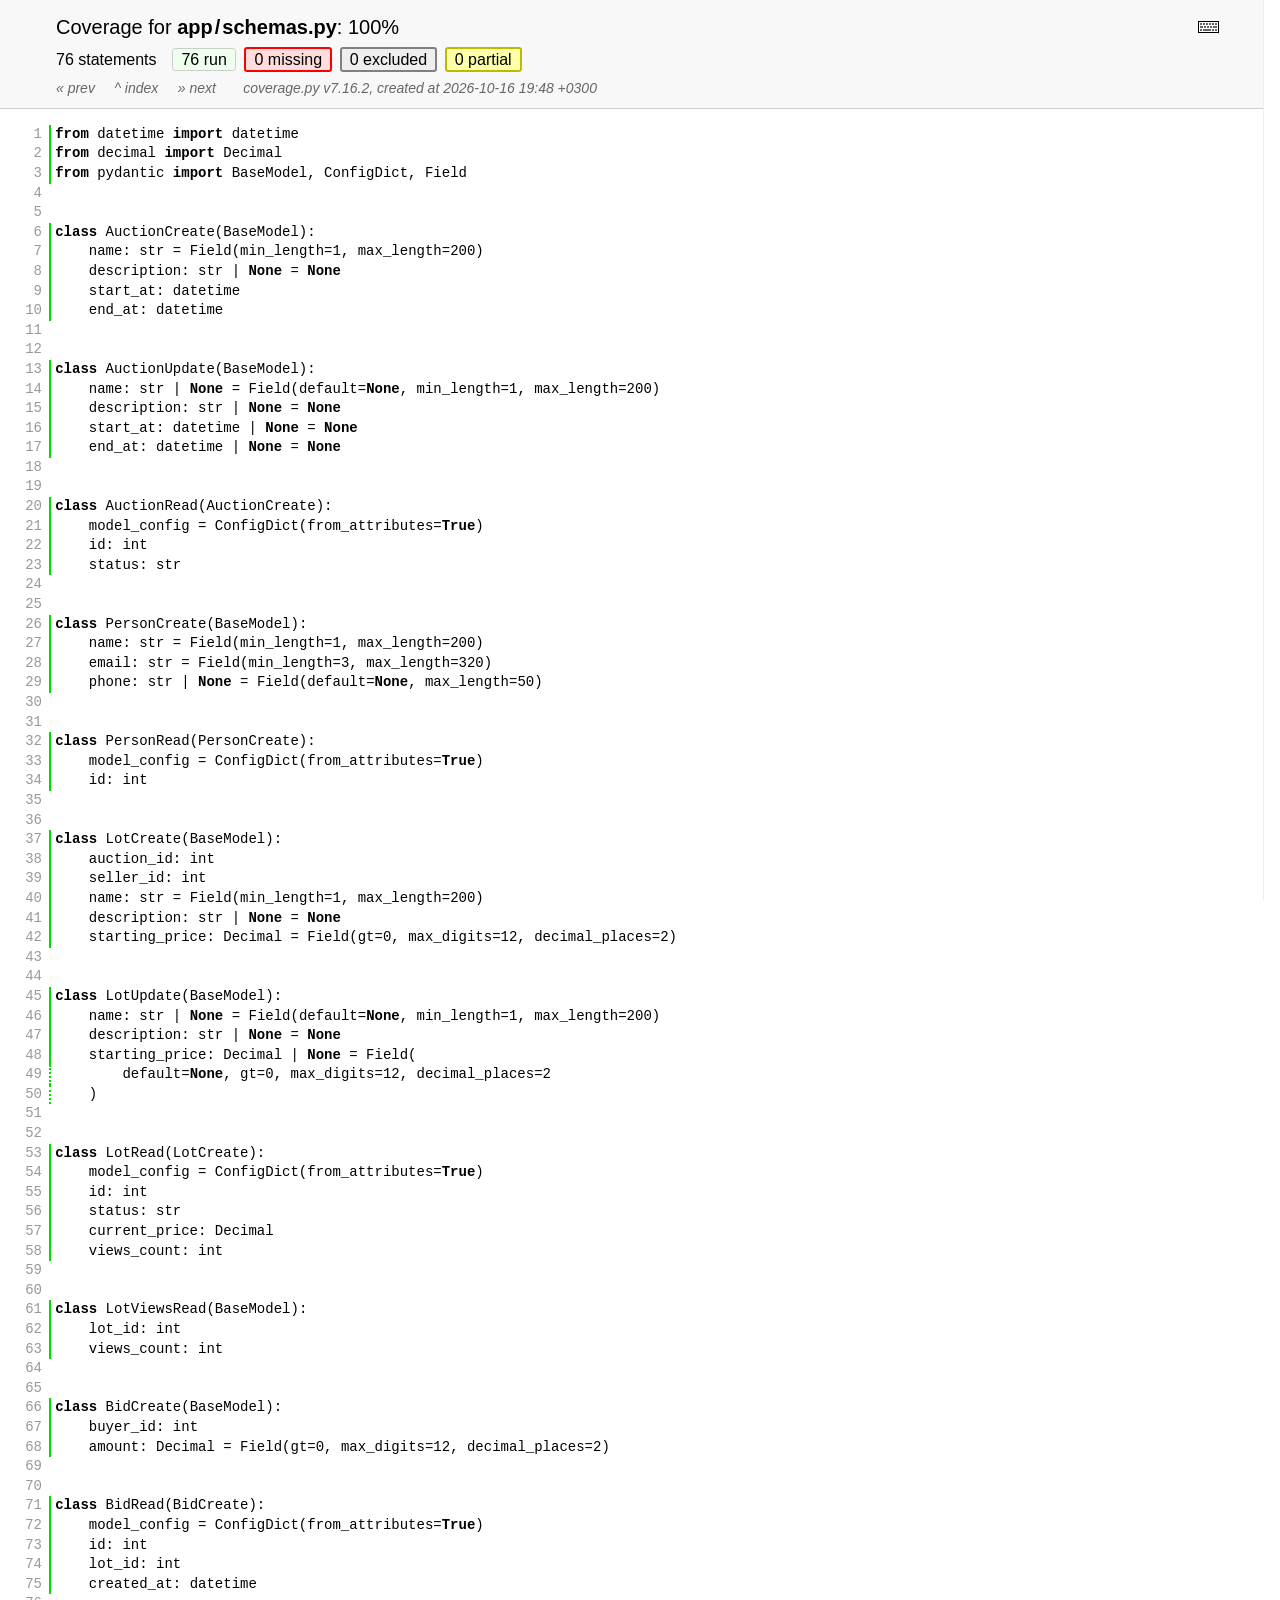
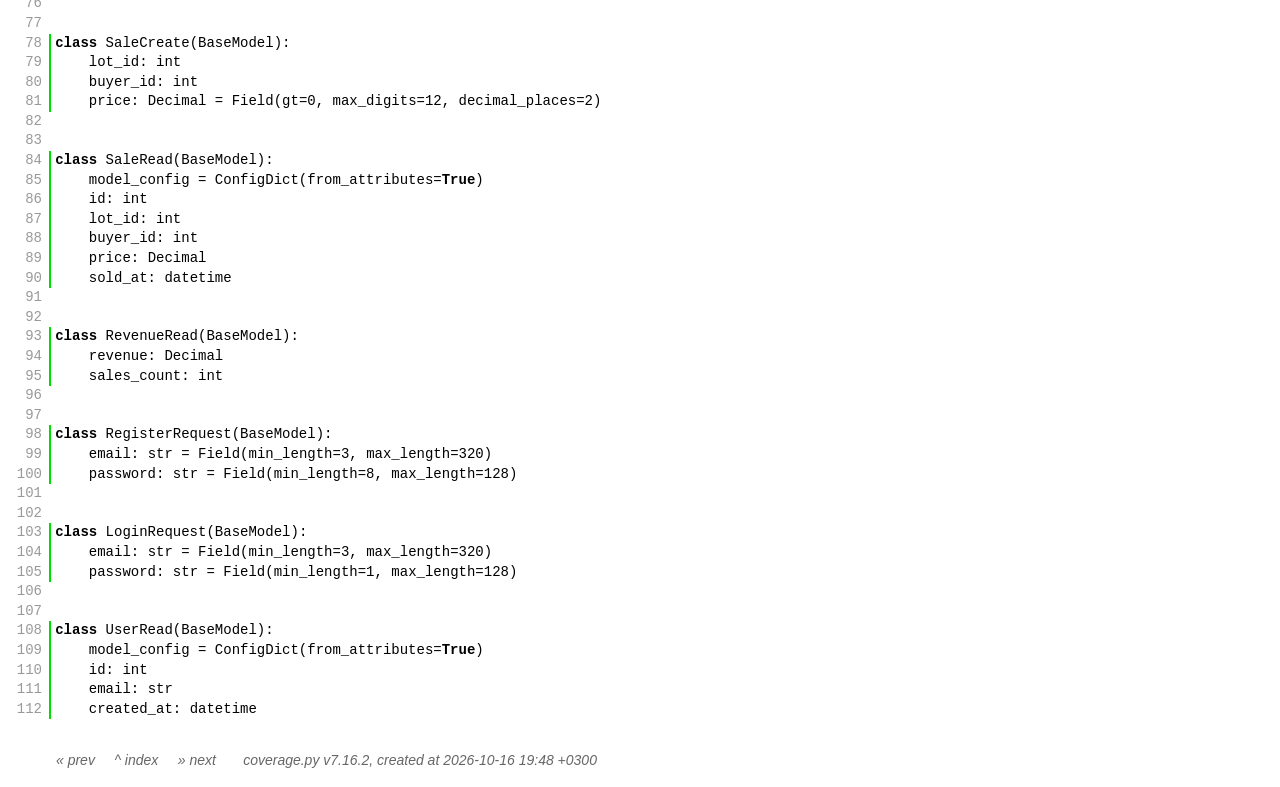
<file: reports/htmlcov/z_5f5a17c013354698_schemas_py.html>
<!DOCTYPE html>
<html lang="en">
<head>
    <meta http-equiv="Content-Type" content="text/html; charset=utf-8">
    <title>Coverage for app/schemas.py: 100%</title>
    <link rel="icon" sizes="32x32" href="favicon_32_cb_c827f16f.png">
    <link rel="stylesheet" href="style_cb_4667309f.css" type="text/css">
    <script src="coverage_html_cb_15cffcd0.js" defer></script>
</head>
<body class="pyfile">
<header>
    <div class="content">
        <h1>
            <span class="text">Coverage for </span><b>app<span class="sep">/</span>schemas.py</b>:
            <span class="pc_cov">100%</span>
        </h1>
        <aside id="help_panel_wrapper">
            <input id="help_panel_state" type="checkbox">
            <label for="help_panel_state">
                <img id="keyboard_icon" src="keybd_closed_cb_900cfef5.png" alt="Show/hide keyboard shortcuts">
            </label>
            <div id="help_panel">
                <p class="legend">Shortcuts on this page</p>
                <div class="keyhelp">
                    <p>
                        <kbd>r</kbd>
                        <kbd>m</kbd>
                        <kbd>x</kbd>
                        <kbd>p</kbd>
                        &nbsp; toggle line displays
                    </p>
                    <p>
                        <kbd>j</kbd>
                        <kbd>k</kbd>
                        &nbsp; next/prev highlighted chunk
                    </p>
                    <p>
                        <kbd>0</kbd> &nbsp; (zero) top of page
                    </p>
                    <p>
                        <kbd>1</kbd> &nbsp; (one) first highlighted chunk
                    </p>
                    <p>
                        <kbd>[</kbd>
                        <kbd>]</kbd>
                        &nbsp; prev/next file
                    </p>
                    <p>
                        <kbd>u</kbd> &nbsp; up to the index
                    </p>
                    <p>
                        <kbd>?</kbd> &nbsp; show/hide this help
                    </p>
                </div>
            </div>
        </aside>
        <h2>
            <span class="text">76 statements &nbsp;</span>
            <button type="button" class="run button_toggle_run" value="run" data-shortcut="r" title="Toggle lines run">76<span class="text"> run</span></button>
            <button type="button" class="mis show_mis button_toggle_mis" value="mis" data-shortcut="m" title="Toggle lines missing">0<span class="text"> missing</span></button>
            <button type="button" class="exc show_exc button_toggle_exc" value="exc" data-shortcut="x" title="Toggle lines excluded">0<span class="text"> excluded</span></button>
            <button type="button" class="par run show_par button_toggle_par" value="par" data-shortcut="p" title="Toggle lines partially run">0<span class="text"> partial</span></button>
        </h2>
        <p class="text">
            <a id="prevFileLink" class="nav" href="z_5f5a17c013354698_models_py.html">&#xab; prev</a> &nbsp; &nbsp;
            <a id="indexLink" class="nav" href="index.html">&Hat; index</a> &nbsp; &nbsp;
            <a id="nextFileLink" class="nav" href="z_5f5a17c013354698_services_py.html">&#xbb; next</a>
            &nbsp; &nbsp; &nbsp;
            <a class="nav" href="https://coverage.readthedocs.io/en/7.16.2">coverage.py v7.16.2</a>,
            created at 2026-10-16 19:48 +0300
        </p>
        <aside class="hidden">
            <button type="button" class="button_next_chunk" data-shortcut="j"></button>
            <button type="button" class="button_prev_chunk" data-shortcut="k"></button>
            <button type="button" class="button_top_of_page" data-shortcut="0"></button>
            <button type="button" class="button_first_chunk" data-shortcut="1"></button>
            <button type="button" class="button_prev_file" data-shortcut="["></button>
            <button type="button" class="button_next_file" data-shortcut="]"></button>
            <button type="button" class="button_to_index" data-shortcut="u"></button>
            <button type="button" class="button_show_hide_help" data-shortcut="?"></button>
        </aside>
    </div>
</header>
<main id="source">
    <p class="run"><span class="n"><a id="t1" href="#t1">1</a></span><span class="t"><span class="key">from</span> <span class="nam">datetime</span> <span class="key">import</span> <span class="nam">datetime</span>&nbsp;</span><span class="r"></span></p>
    <p class="run"><span class="n"><a id="t2" href="#t2">2</a></span><span class="t"><span class="key">from</span> <span class="nam">decimal</span> <span class="key">import</span> <span class="nam">Decimal</span>&nbsp;</span><span class="r"></span></p>
    <p class="run"><span class="n"><a id="t3" href="#t3">3</a></span><span class="t"><span class="key">from</span> <span class="nam">pydantic</span> <span class="key">import</span> <span class="nam">BaseModel</span><span class="op">,</span> <span class="nam">ConfigDict</span><span class="op">,</span> <span class="nam">Field</span>&nbsp;</span><span class="r"></span></p>
    <p class="pln"><span class="n"><a id="t4" href="#t4">4</a></span><span class="t">&nbsp;</span><span class="r"></span></p>
    <p class="pln"><span class="n"><a id="t5" href="#t5">5</a></span><span class="t">&nbsp;</span><span class="r"></span></p>
    <p class="run"><span class="n"><a id="t6" href="#t6">6</a></span><span class="t"><span class="key">class</span> <span class="nam">AuctionCreate</span><span class="op">(</span><span class="nam">BaseModel</span><span class="op">)</span><span class="op">:</span>&nbsp;</span><span class="r"></span></p>
    <p class="run"><span class="n"><a id="t7" href="#t7">7</a></span><span class="t">    <span class="nam">name</span><span class="op">:</span> <span class="nam">str</span> <span class="op">=</span> <span class="nam">Field</span><span class="op">(</span><span class="nam">min_length</span><span class="op">=</span><span class="num">1</span><span class="op">,</span> <span class="nam">max_length</span><span class="op">=</span><span class="num">200</span><span class="op">)</span>&nbsp;</span><span class="r"></span></p>
    <p class="run"><span class="n"><a id="t8" href="#t8">8</a></span><span class="t">    <span class="nam">description</span><span class="op">:</span> <span class="nam">str</span> <span class="op">|</span> <span class="key">None</span> <span class="op">=</span> <span class="key">None</span>&nbsp;</span><span class="r"></span></p>
    <p class="run"><span class="n"><a id="t9" href="#t9">9</a></span><span class="t">    <span class="nam">start_at</span><span class="op">:</span> <span class="nam">datetime</span>&nbsp;</span><span class="r"></span></p>
    <p class="run"><span class="n"><a id="t10" href="#t10">10</a></span><span class="t">    <span class="nam">end_at</span><span class="op">:</span> <span class="nam">datetime</span>&nbsp;</span><span class="r"></span></p>
    <p class="pln"><span class="n"><a id="t11" href="#t11">11</a></span><span class="t">&nbsp;</span><span class="r"></span></p>
    <p class="pln"><span class="n"><a id="t12" href="#t12">12</a></span><span class="t">&nbsp;</span><span class="r"></span></p>
    <p class="run"><span class="n"><a id="t13" href="#t13">13</a></span><span class="t"><span class="key">class</span> <span class="nam">AuctionUpdate</span><span class="op">(</span><span class="nam">BaseModel</span><span class="op">)</span><span class="op">:</span>&nbsp;</span><span class="r"></span></p>
    <p class="run"><span class="n"><a id="t14" href="#t14">14</a></span><span class="t">    <span class="nam">name</span><span class="op">:</span> <span class="nam">str</span> <span class="op">|</span> <span class="key">None</span> <span class="op">=</span> <span class="nam">Field</span><span class="op">(</span><span class="nam">default</span><span class="op">=</span><span class="key">None</span><span class="op">,</span> <span class="nam">min_length</span><span class="op">=</span><span class="num">1</span><span class="op">,</span> <span class="nam">max_length</span><span class="op">=</span><span class="num">200</span><span class="op">)</span>&nbsp;</span><span class="r"></span></p>
    <p class="run"><span class="n"><a id="t15" href="#t15">15</a></span><span class="t">    <span class="nam">description</span><span class="op">:</span> <span class="nam">str</span> <span class="op">|</span> <span class="key">None</span> <span class="op">=</span> <span class="key">None</span>&nbsp;</span><span class="r"></span></p>
    <p class="run"><span class="n"><a id="t16" href="#t16">16</a></span><span class="t">    <span class="nam">start_at</span><span class="op">:</span> <span class="nam">datetime</span> <span class="op">|</span> <span class="key">None</span> <span class="op">=</span> <span class="key">None</span>&nbsp;</span><span class="r"></span></p>
    <p class="run"><span class="n"><a id="t17" href="#t17">17</a></span><span class="t">    <span class="nam">end_at</span><span class="op">:</span> <span class="nam">datetime</span> <span class="op">|</span> <span class="key">None</span> <span class="op">=</span> <span class="key">None</span>&nbsp;</span><span class="r"></span></p>
    <p class="pln"><span class="n"><a id="t18" href="#t18">18</a></span><span class="t">&nbsp;</span><span class="r"></span></p>
    <p class="pln"><span class="n"><a id="t19" href="#t19">19</a></span><span class="t">&nbsp;</span><span class="r"></span></p>
    <p class="run"><span class="n"><a id="t20" href="#t20">20</a></span><span class="t"><span class="key">class</span> <span class="nam">AuctionRead</span><span class="op">(</span><span class="nam">AuctionCreate</span><span class="op">)</span><span class="op">:</span>&nbsp;</span><span class="r"></span></p>
    <p class="run"><span class="n"><a id="t21" href="#t21">21</a></span><span class="t">    <span class="nam">model_config</span> <span class="op">=</span> <span class="nam">ConfigDict</span><span class="op">(</span><span class="nam">from_attributes</span><span class="op">=</span><span class="key">True</span><span class="op">)</span>&nbsp;</span><span class="r"></span></p>
    <p class="run"><span class="n"><a id="t22" href="#t22">22</a></span><span class="t">    <span class="nam">id</span><span class="op">:</span> <span class="nam">int</span>&nbsp;</span><span class="r"></span></p>
    <p class="run"><span class="n"><a id="t23" href="#t23">23</a></span><span class="t">    <span class="nam">status</span><span class="op">:</span> <span class="nam">str</span>&nbsp;</span><span class="r"></span></p>
    <p class="pln"><span class="n"><a id="t24" href="#t24">24</a></span><span class="t">&nbsp;</span><span class="r"></span></p>
    <p class="pln"><span class="n"><a id="t25" href="#t25">25</a></span><span class="t">&nbsp;</span><span class="r"></span></p>
    <p class="run"><span class="n"><a id="t26" href="#t26">26</a></span><span class="t"><span class="key">class</span> <span class="nam">PersonCreate</span><span class="op">(</span><span class="nam">BaseModel</span><span class="op">)</span><span class="op">:</span>&nbsp;</span><span class="r"></span></p>
    <p class="run"><span class="n"><a id="t27" href="#t27">27</a></span><span class="t">    <span class="nam">name</span><span class="op">:</span> <span class="nam">str</span> <span class="op">=</span> <span class="nam">Field</span><span class="op">(</span><span class="nam">min_length</span><span class="op">=</span><span class="num">1</span><span class="op">,</span> <span class="nam">max_length</span><span class="op">=</span><span class="num">200</span><span class="op">)</span>&nbsp;</span><span class="r"></span></p>
    <p class="run"><span class="n"><a id="t28" href="#t28">28</a></span><span class="t">    <span class="nam">email</span><span class="op">:</span> <span class="nam">str</span> <span class="op">=</span> <span class="nam">Field</span><span class="op">(</span><span class="nam">min_length</span><span class="op">=</span><span class="num">3</span><span class="op">,</span> <span class="nam">max_length</span><span class="op">=</span><span class="num">320</span><span class="op">)</span>&nbsp;</span><span class="r"></span></p>
    <p class="run"><span class="n"><a id="t29" href="#t29">29</a></span><span class="t">    <span class="nam">phone</span><span class="op">:</span> <span class="nam">str</span> <span class="op">|</span> <span class="key">None</span> <span class="op">=</span> <span class="nam">Field</span><span class="op">(</span><span class="nam">default</span><span class="op">=</span><span class="key">None</span><span class="op">,</span> <span class="nam">max_length</span><span class="op">=</span><span class="num">50</span><span class="op">)</span>&nbsp;</span><span class="r"></span></p>
    <p class="pln"><span class="n"><a id="t30" href="#t30">30</a></span><span class="t">&nbsp;</span><span class="r"></span></p>
    <p class="pln"><span class="n"><a id="t31" href="#t31">31</a></span><span class="t">&nbsp;</span><span class="r"></span></p>
    <p class="run"><span class="n"><a id="t32" href="#t32">32</a></span><span class="t"><span class="key">class</span> <span class="nam">PersonRead</span><span class="op">(</span><span class="nam">PersonCreate</span><span class="op">)</span><span class="op">:</span>&nbsp;</span><span class="r"></span></p>
    <p class="run"><span class="n"><a id="t33" href="#t33">33</a></span><span class="t">    <span class="nam">model_config</span> <span class="op">=</span> <span class="nam">ConfigDict</span><span class="op">(</span><span class="nam">from_attributes</span><span class="op">=</span><span class="key">True</span><span class="op">)</span>&nbsp;</span><span class="r"></span></p>
    <p class="run"><span class="n"><a id="t34" href="#t34">34</a></span><span class="t">    <span class="nam">id</span><span class="op">:</span> <span class="nam">int</span>&nbsp;</span><span class="r"></span></p>
    <p class="pln"><span class="n"><a id="t35" href="#t35">35</a></span><span class="t">&nbsp;</span><span class="r"></span></p>
    <p class="pln"><span class="n"><a id="t36" href="#t36">36</a></span><span class="t">&nbsp;</span><span class="r"></span></p>
    <p class="run"><span class="n"><a id="t37" href="#t37">37</a></span><span class="t"><span class="key">class</span> <span class="nam">LotCreate</span><span class="op">(</span><span class="nam">BaseModel</span><span class="op">)</span><span class="op">:</span>&nbsp;</span><span class="r"></span></p>
    <p class="run"><span class="n"><a id="t38" href="#t38">38</a></span><span class="t">    <span class="nam">auction_id</span><span class="op">:</span> <span class="nam">int</span>&nbsp;</span><span class="r"></span></p>
    <p class="run"><span class="n"><a id="t39" href="#t39">39</a></span><span class="t">    <span class="nam">seller_id</span><span class="op">:</span> <span class="nam">int</span>&nbsp;</span><span class="r"></span></p>
    <p class="run"><span class="n"><a id="t40" href="#t40">40</a></span><span class="t">    <span class="nam">name</span><span class="op">:</span> <span class="nam">str</span> <span class="op">=</span> <span class="nam">Field</span><span class="op">(</span><span class="nam">min_length</span><span class="op">=</span><span class="num">1</span><span class="op">,</span> <span class="nam">max_length</span><span class="op">=</span><span class="num">200</span><span class="op">)</span>&nbsp;</span><span class="r"></span></p>
    <p class="run"><span class="n"><a id="t41" href="#t41">41</a></span><span class="t">    <span class="nam">description</span><span class="op">:</span> <span class="nam">str</span> <span class="op">|</span> <span class="key">None</span> <span class="op">=</span> <span class="key">None</span>&nbsp;</span><span class="r"></span></p>
    <p class="run"><span class="n"><a id="t42" href="#t42">42</a></span><span class="t">    <span class="nam">starting_price</span><span class="op">:</span> <span class="nam">Decimal</span> <span class="op">=</span> <span class="nam">Field</span><span class="op">(</span><span class="nam">gt</span><span class="op">=</span><span class="num">0</span><span class="op">,</span> <span class="nam">max_digits</span><span class="op">=</span><span class="num">12</span><span class="op">,</span> <span class="nam">decimal_places</span><span class="op">=</span><span class="num">2</span><span class="op">)</span>&nbsp;</span><span class="r"></span></p>
    <p class="pln"><span class="n"><a id="t43" href="#t43">43</a></span><span class="t">&nbsp;</span><span class="r"></span></p>
    <p class="pln"><span class="n"><a id="t44" href="#t44">44</a></span><span class="t">&nbsp;</span><span class="r"></span></p>
    <p class="run"><span class="n"><a id="t45" href="#t45">45</a></span><span class="t"><span class="key">class</span> <span class="nam">LotUpdate</span><span class="op">(</span><span class="nam">BaseModel</span><span class="op">)</span><span class="op">:</span>&nbsp;</span><span class="r"></span></p>
    <p class="run"><span class="n"><a id="t46" href="#t46">46</a></span><span class="t">    <span class="nam">name</span><span class="op">:</span> <span class="nam">str</span> <span class="op">|</span> <span class="key">None</span> <span class="op">=</span> <span class="nam">Field</span><span class="op">(</span><span class="nam">default</span><span class="op">=</span><span class="key">None</span><span class="op">,</span> <span class="nam">min_length</span><span class="op">=</span><span class="num">1</span><span class="op">,</span> <span class="nam">max_length</span><span class="op">=</span><span class="num">200</span><span class="op">)</span>&nbsp;</span><span class="r"></span></p>
    <p class="run"><span class="n"><a id="t47" href="#t47">47</a></span><span class="t">    <span class="nam">description</span><span class="op">:</span> <span class="nam">str</span> <span class="op">|</span> <span class="key">None</span> <span class="op">=</span> <span class="key">None</span>&nbsp;</span><span class="r"></span></p>
    <p class="run"><span class="n"><a id="t48" href="#t48">48</a></span><span class="t">    <span class="nam">starting_price</span><span class="op">:</span> <span class="nam">Decimal</span> <span class="op">|</span> <span class="key">None</span> <span class="op">=</span> <span class="nam">Field</span><span class="op">(</span>&nbsp;</span><span class="r"></span></p>
    <p class="run run2"><span class="n"><a id="t49" href="#t49">49</a></span><span class="t">        <span class="nam">default</span><span class="op">=</span><span class="key">None</span><span class="op">,</span> <span class="nam">gt</span><span class="op">=</span><span class="num">0</span><span class="op">,</span> <span class="nam">max_digits</span><span class="op">=</span><span class="num">12</span><span class="op">,</span> <span class="nam">decimal_places</span><span class="op">=</span><span class="num">2</span>&nbsp;</span><span class="r"></span></p>
    <p class="run run2"><span class="n"><a id="t50" href="#t50">50</a></span><span class="t">    <span class="op">)</span>&nbsp;</span><span class="r"></span></p>
    <p class="pln"><span class="n"><a id="t51" href="#t51">51</a></span><span class="t">&nbsp;</span><span class="r"></span></p>
    <p class="pln"><span class="n"><a id="t52" href="#t52">52</a></span><span class="t">&nbsp;</span><span class="r"></span></p>
    <p class="run"><span class="n"><a id="t53" href="#t53">53</a></span><span class="t"><span class="key">class</span> <span class="nam">LotRead</span><span class="op">(</span><span class="nam">LotCreate</span><span class="op">)</span><span class="op">:</span>&nbsp;</span><span class="r"></span></p>
    <p class="run"><span class="n"><a id="t54" href="#t54">54</a></span><span class="t">    <span class="nam">model_config</span> <span class="op">=</span> <span class="nam">ConfigDict</span><span class="op">(</span><span class="nam">from_attributes</span><span class="op">=</span><span class="key">True</span><span class="op">)</span>&nbsp;</span><span class="r"></span></p>
    <p class="run"><span class="n"><a id="t55" href="#t55">55</a></span><span class="t">    <span class="nam">id</span><span class="op">:</span> <span class="nam">int</span>&nbsp;</span><span class="r"></span></p>
    <p class="run"><span class="n"><a id="t56" href="#t56">56</a></span><span class="t">    <span class="nam">status</span><span class="op">:</span> <span class="nam">str</span>&nbsp;</span><span class="r"></span></p>
    <p class="run"><span class="n"><a id="t57" href="#t57">57</a></span><span class="t">    <span class="nam">current_price</span><span class="op">:</span> <span class="nam">Decimal</span>&nbsp;</span><span class="r"></span></p>
    <p class="run"><span class="n"><a id="t58" href="#t58">58</a></span><span class="t">    <span class="nam">views_count</span><span class="op">:</span> <span class="nam">int</span>&nbsp;</span><span class="r"></span></p>
    <p class="pln"><span class="n"><a id="t59" href="#t59">59</a></span><span class="t">&nbsp;</span><span class="r"></span></p>
    <p class="pln"><span class="n"><a id="t60" href="#t60">60</a></span><span class="t">&nbsp;</span><span class="r"></span></p>
    <p class="run"><span class="n"><a id="t61" href="#t61">61</a></span><span class="t"><span class="key">class</span> <span class="nam">LotViewsRead</span><span class="op">(</span><span class="nam">BaseModel</span><span class="op">)</span><span class="op">:</span>&nbsp;</span><span class="r"></span></p>
    <p class="run"><span class="n"><a id="t62" href="#t62">62</a></span><span class="t">    <span class="nam">lot_id</span><span class="op">:</span> <span class="nam">int</span>&nbsp;</span><span class="r"></span></p>
    <p class="run"><span class="n"><a id="t63" href="#t63">63</a></span><span class="t">    <span class="nam">views_count</span><span class="op">:</span> <span class="nam">int</span>&nbsp;</span><span class="r"></span></p>
    <p class="pln"><span class="n"><a id="t64" href="#t64">64</a></span><span class="t">&nbsp;</span><span class="r"></span></p>
    <p class="pln"><span class="n"><a id="t65" href="#t65">65</a></span><span class="t">&nbsp;</span><span class="r"></span></p>
    <p class="run"><span class="n"><a id="t66" href="#t66">66</a></span><span class="t"><span class="key">class</span> <span class="nam">BidCreate</span><span class="op">(</span><span class="nam">BaseModel</span><span class="op">)</span><span class="op">:</span>&nbsp;</span><span class="r"></span></p>
    <p class="run"><span class="n"><a id="t67" href="#t67">67</a></span><span class="t">    <span class="nam">buyer_id</span><span class="op">:</span> <span class="nam">int</span>&nbsp;</span><span class="r"></span></p>
    <p class="run"><span class="n"><a id="t68" href="#t68">68</a></span><span class="t">    <span class="nam">amount</span><span class="op">:</span> <span class="nam">Decimal</span> <span class="op">=</span> <span class="nam">Field</span><span class="op">(</span><span class="nam">gt</span><span class="op">=</span><span class="num">0</span><span class="op">,</span> <span class="nam">max_digits</span><span class="op">=</span><span class="num">12</span><span class="op">,</span> <span class="nam">decimal_places</span><span class="op">=</span><span class="num">2</span><span class="op">)</span>&nbsp;</span><span class="r"></span></p>
    <p class="pln"><span class="n"><a id="t69" href="#t69">69</a></span><span class="t">&nbsp;</span><span class="r"></span></p>
    <p class="pln"><span class="n"><a id="t70" href="#t70">70</a></span><span class="t">&nbsp;</span><span class="r"></span></p>
    <p class="run"><span class="n"><a id="t71" href="#t71">71</a></span><span class="t"><span class="key">class</span> <span class="nam">BidRead</span><span class="op">(</span><span class="nam">BidCreate</span><span class="op">)</span><span class="op">:</span>&nbsp;</span><span class="r"></span></p>
    <p class="run"><span class="n"><a id="t72" href="#t72">72</a></span><span class="t">    <span class="nam">model_config</span> <span class="op">=</span> <span class="nam">ConfigDict</span><span class="op">(</span><span class="nam">from_attributes</span><span class="op">=</span><span class="key">True</span><span class="op">)</span>&nbsp;</span><span class="r"></span></p>
    <p class="run"><span class="n"><a id="t73" href="#t73">73</a></span><span class="t">    <span class="nam">id</span><span class="op">:</span> <span class="nam">int</span>&nbsp;</span><span class="r"></span></p>
    <p class="run"><span class="n"><a id="t74" href="#t74">74</a></span><span class="t">    <span class="nam">lot_id</span><span class="op">:</span> <span class="nam">int</span>&nbsp;</span><span class="r"></span></p>
    <p class="run"><span class="n"><a id="t75" href="#t75">75</a></span><span class="t">    <span class="nam">created_at</span><span class="op">:</span> <span class="nam">datetime</span>&nbsp;</span><span class="r"></span></p>
    <p class="pln"><span class="n"><a id="t76" href="#t76">76</a></span><span class="t">&nbsp;</span><span class="r"></span></p>
    <p class="pln"><span class="n"><a id="t77" href="#t77">77</a></span><span class="t">&nbsp;</span><span class="r"></span></p>
    <p class="run"><span class="n"><a id="t78" href="#t78">78</a></span><span class="t"><span class="key">class</span> <span class="nam">SaleCreate</span><span class="op">(</span><span class="nam">BaseModel</span><span class="op">)</span><span class="op">:</span>&nbsp;</span><span class="r"></span></p>
    <p class="run"><span class="n"><a id="t79" href="#t79">79</a></span><span class="t">    <span class="nam">lot_id</span><span class="op">:</span> <span class="nam">int</span>&nbsp;</span><span class="r"></span></p>
    <p class="run"><span class="n"><a id="t80" href="#t80">80</a></span><span class="t">    <span class="nam">buyer_id</span><span class="op">:</span> <span class="nam">int</span>&nbsp;</span><span class="r"></span></p>
    <p class="run"><span class="n"><a id="t81" href="#t81">81</a></span><span class="t">    <span class="nam">price</span><span class="op">:</span> <span class="nam">Decimal</span> <span class="op">=</span> <span class="nam">Field</span><span class="op">(</span><span class="nam">gt</span><span class="op">=</span><span class="num">0</span><span class="op">,</span> <span class="nam">max_digits</span><span class="op">=</span><span class="num">12</span><span class="op">,</span> <span class="nam">decimal_places</span><span class="op">=</span><span class="num">2</span><span class="op">)</span>&nbsp;</span><span class="r"></span></p>
    <p class="pln"><span class="n"><a id="t82" href="#t82">82</a></span><span class="t">&nbsp;</span><span class="r"></span></p>
    <p class="pln"><span class="n"><a id="t83" href="#t83">83</a></span><span class="t">&nbsp;</span><span class="r"></span></p>
    <p class="run"><span class="n"><a id="t84" href="#t84">84</a></span><span class="t"><span class="key">class</span> <span class="nam">SaleRead</span><span class="op">(</span><span class="nam">BaseModel</span><span class="op">)</span><span class="op">:</span>&nbsp;</span><span class="r"></span></p>
    <p class="run"><span class="n"><a id="t85" href="#t85">85</a></span><span class="t">    <span class="nam">model_config</span> <span class="op">=</span> <span class="nam">ConfigDict</span><span class="op">(</span><span class="nam">from_attributes</span><span class="op">=</span><span class="key">True</span><span class="op">)</span>&nbsp;</span><span class="r"></span></p>
    <p class="run"><span class="n"><a id="t86" href="#t86">86</a></span><span class="t">    <span class="nam">id</span><span class="op">:</span> <span class="nam">int</span>&nbsp;</span><span class="r"></span></p>
    <p class="run"><span class="n"><a id="t87" href="#t87">87</a></span><span class="t">    <span class="nam">lot_id</span><span class="op">:</span> <span class="nam">int</span>&nbsp;</span><span class="r"></span></p>
    <p class="run"><span class="n"><a id="t88" href="#t88">88</a></span><span class="t">    <span class="nam">buyer_id</span><span class="op">:</span> <span class="nam">int</span>&nbsp;</span><span class="r"></span></p>
    <p class="run"><span class="n"><a id="t89" href="#t89">89</a></span><span class="t">    <span class="nam">price</span><span class="op">:</span> <span class="nam">Decimal</span>&nbsp;</span><span class="r"></span></p>
    <p class="run"><span class="n"><a id="t90" href="#t90">90</a></span><span class="t">    <span class="nam">sold_at</span><span class="op">:</span> <span class="nam">datetime</span>&nbsp;</span><span class="r"></span></p>
    <p class="pln"><span class="n"><a id="t91" href="#t91">91</a></span><span class="t">&nbsp;</span><span class="r"></span></p>
    <p class="pln"><span class="n"><a id="t92" href="#t92">92</a></span><span class="t">&nbsp;</span><span class="r"></span></p>
    <p class="run"><span class="n"><a id="t93" href="#t93">93</a></span><span class="t"><span class="key">class</span> <span class="nam">RevenueRead</span><span class="op">(</span><span class="nam">BaseModel</span><span class="op">)</span><span class="op">:</span>&nbsp;</span><span class="r"></span></p>
    <p class="run"><span class="n"><a id="t94" href="#t94">94</a></span><span class="t">    <span class="nam">revenue</span><span class="op">:</span> <span class="nam">Decimal</span>&nbsp;</span><span class="r"></span></p>
    <p class="run"><span class="n"><a id="t95" href="#t95">95</a></span><span class="t">    <span class="nam">sales_count</span><span class="op">:</span> <span class="nam">int</span>&nbsp;</span><span class="r"></span></p>
    <p class="pln"><span class="n"><a id="t96" href="#t96">96</a></span><span class="t">&nbsp;</span><span class="r"></span></p>
    <p class="pln"><span class="n"><a id="t97" href="#t97">97</a></span><span class="t">&nbsp;</span><span class="r"></span></p>
    <p class="run"><span class="n"><a id="t98" href="#t98">98</a></span><span class="t"><span class="key">class</span> <span class="nam">RegisterRequest</span><span class="op">(</span><span class="nam">BaseModel</span><span class="op">)</span><span class="op">:</span>&nbsp;</span><span class="r"></span></p>
    <p class="run"><span class="n"><a id="t99" href="#t99">99</a></span><span class="t">    <span class="nam">email</span><span class="op">:</span> <span class="nam">str</span> <span class="op">=</span> <span class="nam">Field</span><span class="op">(</span><span class="nam">min_length</span><span class="op">=</span><span class="num">3</span><span class="op">,</span> <span class="nam">max_length</span><span class="op">=</span><span class="num">320</span><span class="op">)</span>&nbsp;</span><span class="r"></span></p>
    <p class="run"><span class="n"><a id="t100" href="#t100">100</a></span><span class="t">    <span class="nam">password</span><span class="op">:</span> <span class="nam">str</span> <span class="op">=</span> <span class="nam">Field</span><span class="op">(</span><span class="nam">min_length</span><span class="op">=</span><span class="num">8</span><span class="op">,</span> <span class="nam">max_length</span><span class="op">=</span><span class="num">128</span><span class="op">)</span>&nbsp;</span><span class="r"></span></p>
    <p class="pln"><span class="n"><a id="t101" href="#t101">101</a></span><span class="t">&nbsp;</span><span class="r"></span></p>
    <p class="pln"><span class="n"><a id="t102" href="#t102">102</a></span><span class="t">&nbsp;</span><span class="r"></span></p>
    <p class="run"><span class="n"><a id="t103" href="#t103">103</a></span><span class="t"><span class="key">class</span> <span class="nam">LoginRequest</span><span class="op">(</span><span class="nam">BaseModel</span><span class="op">)</span><span class="op">:</span>&nbsp;</span><span class="r"></span></p>
    <p class="run"><span class="n"><a id="t104" href="#t104">104</a></span><span class="t">    <span class="nam">email</span><span class="op">:</span> <span class="nam">str</span> <span class="op">=</span> <span class="nam">Field</span><span class="op">(</span><span class="nam">min_length</span><span class="op">=</span><span class="num">3</span><span class="op">,</span> <span class="nam">max_length</span><span class="op">=</span><span class="num">320</span><span class="op">)</span>&nbsp;</span><span class="r"></span></p>
    <p class="run"><span class="n"><a id="t105" href="#t105">105</a></span><span class="t">    <span class="nam">password</span><span class="op">:</span> <span class="nam">str</span> <span class="op">=</span> <span class="nam">Field</span><span class="op">(</span><span class="nam">min_length</span><span class="op">=</span><span class="num">1</span><span class="op">,</span> <span class="nam">max_length</span><span class="op">=</span><span class="num">128</span><span class="op">)</span>&nbsp;</span><span class="r"></span></p>
    <p class="pln"><span class="n"><a id="t106" href="#t106">106</a></span><span class="t">&nbsp;</span><span class="r"></span></p>
    <p class="pln"><span class="n"><a id="t107" href="#t107">107</a></span><span class="t">&nbsp;</span><span class="r"></span></p>
    <p class="run"><span class="n"><a id="t108" href="#t108">108</a></span><span class="t"><span class="key">class</span> <span class="nam">UserRead</span><span class="op">(</span><span class="nam">BaseModel</span><span class="op">)</span><span class="op">:</span>&nbsp;</span><span class="r"></span></p>
    <p class="run"><span class="n"><a id="t109" href="#t109">109</a></span><span class="t">    <span class="nam">model_config</span> <span class="op">=</span> <span class="nam">ConfigDict</span><span class="op">(</span><span class="nam">from_attributes</span><span class="op">=</span><span class="key">True</span><span class="op">)</span>&nbsp;</span><span class="r"></span></p>
    <p class="run"><span class="n"><a id="t110" href="#t110">110</a></span><span class="t">    <span class="nam">id</span><span class="op">:</span> <span class="nam">int</span>&nbsp;</span><span class="r"></span></p>
    <p class="run"><span class="n"><a id="t111" href="#t111">111</a></span><span class="t">    <span class="nam">email</span><span class="op">:</span> <span class="nam">str</span>&nbsp;</span><span class="r"></span></p>
    <p class="run"><span class="n"><a id="t112" href="#t112">112</a></span><span class="t">    <span class="nam">created_at</span><span class="op">:</span> <span class="nam">datetime</span>&nbsp;</span><span class="r"></span></p>
</main>
<footer>
    <div class="content">
        <p>
            <a class="nav" href="z_5f5a17c013354698_models_py.html">&#xab; prev</a> &nbsp; &nbsp;
            <a class="nav" href="index.html">&Hat; index</a> &nbsp; &nbsp;
            <a class="nav" href="z_5f5a17c013354698_services_py.html">&#xbb; next</a>
            &nbsp; &nbsp; &nbsp;
            <a class="nav" href="https://coverage.readthedocs.io/en/7.16.2">coverage.py v7.16.2</a>,
            created at 2026-10-16 19:48 +0300
        </p>
    </div>
</footer>
</body>
</html>
</file>
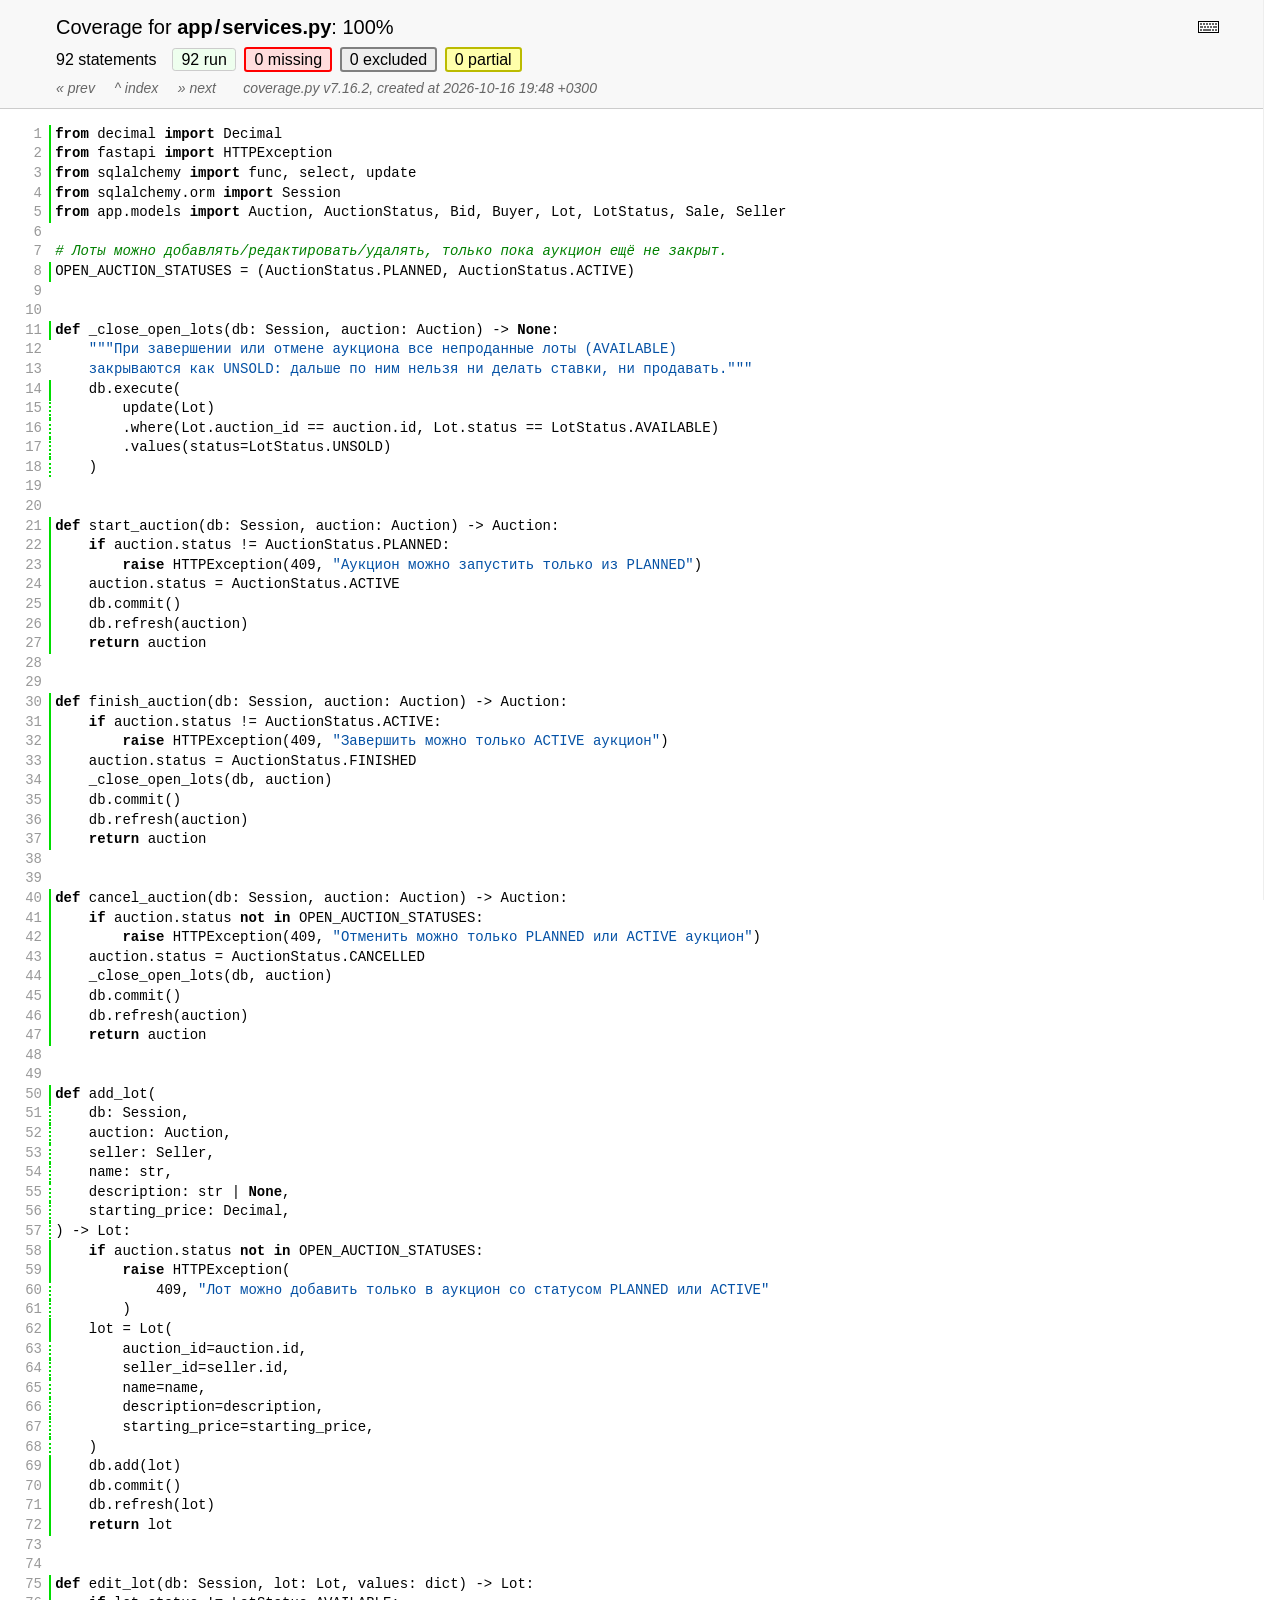
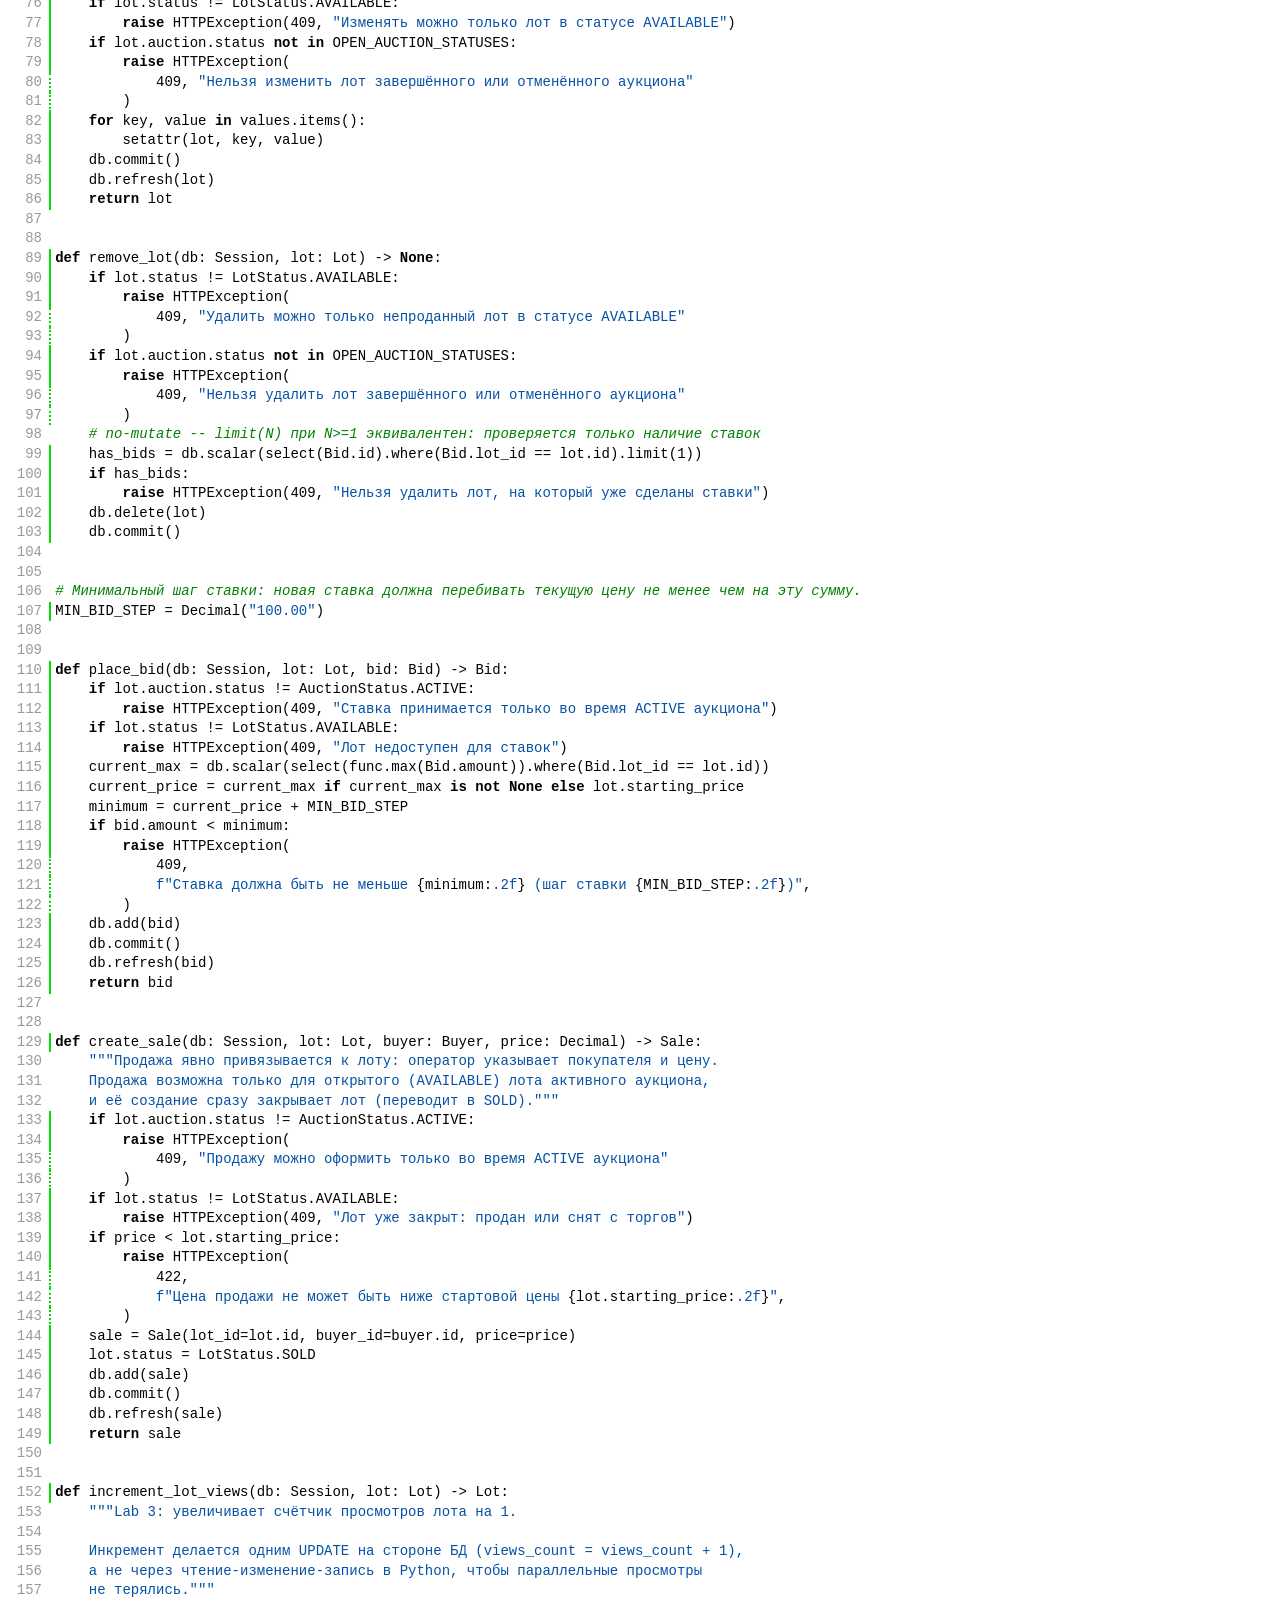
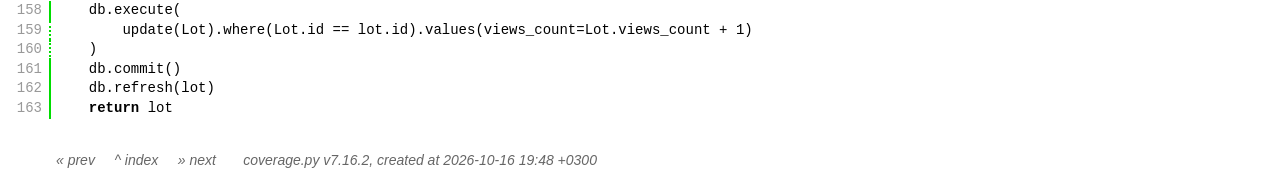
<file: reports/htmlcov/z_5f5a17c013354698_services_py.html>
<!DOCTYPE html>
<html lang="en">
<head>
    <meta http-equiv="Content-Type" content="text/html; charset=utf-8">
    <title>Coverage for app/services.py: 100%</title>
    <link rel="icon" sizes="32x32" href="favicon_32_cb_c827f16f.png">
    <link rel="stylesheet" href="style_cb_4667309f.css" type="text/css">
    <script src="coverage_html_cb_15cffcd0.js" defer></script>
</head>
<body class="pyfile">
<header>
    <div class="content">
        <h1>
            <span class="text">Coverage for </span><b>app<span class="sep">/</span>services.py</b>:
            <span class="pc_cov">100%</span>
        </h1>
        <aside id="help_panel_wrapper">
            <input id="help_panel_state" type="checkbox">
            <label for="help_panel_state">
                <img id="keyboard_icon" src="keybd_closed_cb_900cfef5.png" alt="Show/hide keyboard shortcuts">
            </label>
            <div id="help_panel">
                <p class="legend">Shortcuts on this page</p>
                <div class="keyhelp">
                    <p>
                        <kbd>r</kbd>
                        <kbd>m</kbd>
                        <kbd>x</kbd>
                        <kbd>p</kbd>
                        &nbsp; toggle line displays
                    </p>
                    <p>
                        <kbd>j</kbd>
                        <kbd>k</kbd>
                        &nbsp; next/prev highlighted chunk
                    </p>
                    <p>
                        <kbd>0</kbd> &nbsp; (zero) top of page
                    </p>
                    <p>
                        <kbd>1</kbd> &nbsp; (one) first highlighted chunk
                    </p>
                    <p>
                        <kbd>[</kbd>
                        <kbd>]</kbd>
                        &nbsp; prev/next file
                    </p>
                    <p>
                        <kbd>u</kbd> &nbsp; up to the index
                    </p>
                    <p>
                        <kbd>?</kbd> &nbsp; show/hide this help
                    </p>
                </div>
            </div>
        </aside>
        <h2>
            <span class="text">92 statements &nbsp;</span>
            <button type="button" class="run button_toggle_run" value="run" data-shortcut="r" title="Toggle lines run">92<span class="text"> run</span></button>
            <button type="button" class="mis show_mis button_toggle_mis" value="mis" data-shortcut="m" title="Toggle lines missing">0<span class="text"> missing</span></button>
            <button type="button" class="exc show_exc button_toggle_exc" value="exc" data-shortcut="x" title="Toggle lines excluded">0<span class="text"> excluded</span></button>
            <button type="button" class="par run show_par button_toggle_par" value="par" data-shortcut="p" title="Toggle lines partially run">0<span class="text"> partial</span></button>
        </h2>
        <p class="text">
            <a id="prevFileLink" class="nav" href="z_5f5a17c013354698_schemas_py.html">&#xab; prev</a> &nbsp; &nbsp;
            <a id="indexLink" class="nav" href="index.html">&Hat; index</a> &nbsp; &nbsp;
            <a id="nextFileLink" class="nav" href="index.html">&#xbb; next</a>
            &nbsp; &nbsp; &nbsp;
            <a class="nav" href="https://coverage.readthedocs.io/en/7.16.2">coverage.py v7.16.2</a>,
            created at 2026-10-16 19:48 +0300
        </p>
        <aside class="hidden">
            <button type="button" class="button_next_chunk" data-shortcut="j"></button>
            <button type="button" class="button_prev_chunk" data-shortcut="k"></button>
            <button type="button" class="button_top_of_page" data-shortcut="0"></button>
            <button type="button" class="button_first_chunk" data-shortcut="1"></button>
            <button type="button" class="button_prev_file" data-shortcut="["></button>
            <button type="button" class="button_next_file" data-shortcut="]"></button>
            <button type="button" class="button_to_index" data-shortcut="u"></button>
            <button type="button" class="button_show_hide_help" data-shortcut="?"></button>
        </aside>
    </div>
</header>
<main id="source">
    <p class="run"><span class="n"><a id="t1" href="#t1">1</a></span><span class="t"><span class="key">from</span> <span class="nam">decimal</span> <span class="key">import</span> <span class="nam">Decimal</span>&nbsp;</span><span class="r"></span></p>
    <p class="run"><span class="n"><a id="t2" href="#t2">2</a></span><span class="t"><span class="key">from</span> <span class="nam">fastapi</span> <span class="key">import</span> <span class="nam">HTTPException</span>&nbsp;</span><span class="r"></span></p>
    <p class="run"><span class="n"><a id="t3" href="#t3">3</a></span><span class="t"><span class="key">from</span> <span class="nam">sqlalchemy</span> <span class="key">import</span> <span class="nam">func</span><span class="op">,</span> <span class="nam">select</span><span class="op">,</span> <span class="nam">update</span>&nbsp;</span><span class="r"></span></p>
    <p class="run"><span class="n"><a id="t4" href="#t4">4</a></span><span class="t"><span class="key">from</span> <span class="nam">sqlalchemy</span><span class="op">.</span><span class="nam">orm</span> <span class="key">import</span> <span class="nam">Session</span>&nbsp;</span><span class="r"></span></p>
    <p class="run"><span class="n"><a id="t5" href="#t5">5</a></span><span class="t"><span class="key">from</span> <span class="nam">app</span><span class="op">.</span><span class="nam">models</span> <span class="key">import</span> <span class="nam">Auction</span><span class="op">,</span> <span class="nam">AuctionStatus</span><span class="op">,</span> <span class="nam">Bid</span><span class="op">,</span> <span class="nam">Buyer</span><span class="op">,</span> <span class="nam">Lot</span><span class="op">,</span> <span class="nam">LotStatus</span><span class="op">,</span> <span class="nam">Sale</span><span class="op">,</span> <span class="nam">Seller</span>&nbsp;</span><span class="r"></span></p>
    <p class="pln"><span class="n"><a id="t6" href="#t6">6</a></span><span class="t">&nbsp;</span><span class="r"></span></p>
    <p class="pln"><span class="n"><a id="t7" href="#t7">7</a></span><span class="t"><span class="com"># &#1051;&#1086;&#1090;&#1099; &#1084;&#1086;&#1078;&#1085;&#1086; &#1076;&#1086;&#1073;&#1072;&#1074;&#1083;&#1103;&#1090;&#1100;/&#1088;&#1077;&#1076;&#1072;&#1082;&#1090;&#1080;&#1088;&#1086;&#1074;&#1072;&#1090;&#1100;/&#1091;&#1076;&#1072;&#1083;&#1103;&#1090;&#1100;, &#1090;&#1086;&#1083;&#1100;&#1082;&#1086; &#1087;&#1086;&#1082;&#1072; &#1072;&#1091;&#1082;&#1094;&#1080;&#1086;&#1085; &#1077;&#1097;&#1105; &#1085;&#1077; &#1079;&#1072;&#1082;&#1088;&#1099;&#1090;.</span>&nbsp;</span><span class="r"></span></p>
    <p class="run"><span class="n"><a id="t8" href="#t8">8</a></span><span class="t"><span class="nam">OPEN_AUCTION_STATUSES</span> <span class="op">=</span> <span class="op">(</span><span class="nam">AuctionStatus</span><span class="op">.</span><span class="nam">PLANNED</span><span class="op">,</span> <span class="nam">AuctionStatus</span><span class="op">.</span><span class="nam">ACTIVE</span><span class="op">)</span>&nbsp;</span><span class="r"></span></p>
    <p class="pln"><span class="n"><a id="t9" href="#t9">9</a></span><span class="t">&nbsp;</span><span class="r"></span></p>
    <p class="pln"><span class="n"><a id="t10" href="#t10">10</a></span><span class="t">&nbsp;</span><span class="r"></span></p>
    <p class="run"><span class="n"><a id="t11" href="#t11">11</a></span><span class="t"><span class="key">def</span> <span class="nam">_close_open_lots</span><span class="op">(</span><span class="nam">db</span><span class="op">:</span> <span class="nam">Session</span><span class="op">,</span> <span class="nam">auction</span><span class="op">:</span> <span class="nam">Auction</span><span class="op">)</span> <span class="op">-&gt;</span> <span class="key">None</span><span class="op">:</span>&nbsp;</span><span class="r"></span></p>
    <p class="pln"><span class="n"><a id="t12" href="#t12">12</a></span><span class="t">    <span class="str">&quot;&quot;&quot;&#1055;&#1088;&#1080; &#1079;&#1072;&#1074;&#1077;&#1088;&#1096;&#1077;&#1085;&#1080;&#1080; &#1080;&#1083;&#1080; &#1086;&#1090;&#1084;&#1077;&#1085;&#1077; &#1072;&#1091;&#1082;&#1094;&#1080;&#1086;&#1085;&#1072; &#1074;&#1089;&#1077; &#1085;&#1077;&#1087;&#1088;&#1086;&#1076;&#1072;&#1085;&#1085;&#1099;&#1077; &#1083;&#1086;&#1090;&#1099; (AVAILABLE)</span>&nbsp;</span><span class="r"></span></p>
    <p class="pln"><span class="n"><a id="t13" href="#t13">13</a></span><span class="t"><span class="str">    &#1079;&#1072;&#1082;&#1088;&#1099;&#1074;&#1072;&#1102;&#1090;&#1089;&#1103; &#1082;&#1072;&#1082; UNSOLD: &#1076;&#1072;&#1083;&#1100;&#1096;&#1077; &#1087;&#1086; &#1085;&#1080;&#1084; &#1085;&#1077;&#1083;&#1100;&#1079;&#1103; &#1085;&#1080; &#1076;&#1077;&#1083;&#1072;&#1090;&#1100; &#1089;&#1090;&#1072;&#1074;&#1082;&#1080;, &#1085;&#1080; &#1087;&#1088;&#1086;&#1076;&#1072;&#1074;&#1072;&#1090;&#1100;.&quot;&quot;&quot;</span>&nbsp;</span><span class="r"></span></p>
    <p class="run"><span class="n"><a id="t14" href="#t14">14</a></span><span class="t">    <span class="nam">db</span><span class="op">.</span><span class="nam">execute</span><span class="op">(</span>&nbsp;</span><span class="r"></span></p>
    <p class="run run2"><span class="n"><a id="t15" href="#t15">15</a></span><span class="t">        <span class="nam">update</span><span class="op">(</span><span class="nam">Lot</span><span class="op">)</span>&nbsp;</span><span class="r"></span></p>
    <p class="run run2"><span class="n"><a id="t16" href="#t16">16</a></span><span class="t">        <span class="op">.</span><span class="nam">where</span><span class="op">(</span><span class="nam">Lot</span><span class="op">.</span><span class="nam">auction_id</span> <span class="op">==</span> <span class="nam">auction</span><span class="op">.</span><span class="nam">id</span><span class="op">,</span> <span class="nam">Lot</span><span class="op">.</span><span class="nam">status</span> <span class="op">==</span> <span class="nam">LotStatus</span><span class="op">.</span><span class="nam">AVAILABLE</span><span class="op">)</span>&nbsp;</span><span class="r"></span></p>
    <p class="run run2"><span class="n"><a id="t17" href="#t17">17</a></span><span class="t">        <span class="op">.</span><span class="nam">values</span><span class="op">(</span><span class="nam">status</span><span class="op">=</span><span class="nam">LotStatus</span><span class="op">.</span><span class="nam">UNSOLD</span><span class="op">)</span>&nbsp;</span><span class="r"></span></p>
    <p class="run run2"><span class="n"><a id="t18" href="#t18">18</a></span><span class="t">    <span class="op">)</span>&nbsp;</span><span class="r"></span></p>
    <p class="pln"><span class="n"><a id="t19" href="#t19">19</a></span><span class="t">&nbsp;</span><span class="r"></span></p>
    <p class="pln"><span class="n"><a id="t20" href="#t20">20</a></span><span class="t">&nbsp;</span><span class="r"></span></p>
    <p class="run"><span class="n"><a id="t21" href="#t21">21</a></span><span class="t"><span class="key">def</span> <span class="nam">start_auction</span><span class="op">(</span><span class="nam">db</span><span class="op">:</span> <span class="nam">Session</span><span class="op">,</span> <span class="nam">auction</span><span class="op">:</span> <span class="nam">Auction</span><span class="op">)</span> <span class="op">-&gt;</span> <span class="nam">Auction</span><span class="op">:</span>&nbsp;</span><span class="r"></span></p>
    <p class="run"><span class="n"><a id="t22" href="#t22">22</a></span><span class="t">    <span class="key">if</span> <span class="nam">auction</span><span class="op">.</span><span class="nam">status</span> <span class="op">!=</span> <span class="nam">AuctionStatus</span><span class="op">.</span><span class="nam">PLANNED</span><span class="op">:</span>&nbsp;</span><span class="r"></span></p>
    <p class="run"><span class="n"><a id="t23" href="#t23">23</a></span><span class="t">        <span class="key">raise</span> <span class="nam">HTTPException</span><span class="op">(</span><span class="num">409</span><span class="op">,</span> <span class="str">&quot;&#1040;&#1091;&#1082;&#1094;&#1080;&#1086;&#1085; &#1084;&#1086;&#1078;&#1085;&#1086; &#1079;&#1072;&#1087;&#1091;&#1089;&#1090;&#1080;&#1090;&#1100; &#1090;&#1086;&#1083;&#1100;&#1082;&#1086; &#1080;&#1079; PLANNED&quot;</span><span class="op">)</span>&nbsp;</span><span class="r"></span></p>
    <p class="run"><span class="n"><a id="t24" href="#t24">24</a></span><span class="t">    <span class="nam">auction</span><span class="op">.</span><span class="nam">status</span> <span class="op">=</span> <span class="nam">AuctionStatus</span><span class="op">.</span><span class="nam">ACTIVE</span>&nbsp;</span><span class="r"></span></p>
    <p class="run"><span class="n"><a id="t25" href="#t25">25</a></span><span class="t">    <span class="nam">db</span><span class="op">.</span><span class="nam">commit</span><span class="op">(</span><span class="op">)</span>&nbsp;</span><span class="r"></span></p>
    <p class="run"><span class="n"><a id="t26" href="#t26">26</a></span><span class="t">    <span class="nam">db</span><span class="op">.</span><span class="nam">refresh</span><span class="op">(</span><span class="nam">auction</span><span class="op">)</span>&nbsp;</span><span class="r"></span></p>
    <p class="run"><span class="n"><a id="t27" href="#t27">27</a></span><span class="t">    <span class="key">return</span> <span class="nam">auction</span>&nbsp;</span><span class="r"></span></p>
    <p class="pln"><span class="n"><a id="t28" href="#t28">28</a></span><span class="t">&nbsp;</span><span class="r"></span></p>
    <p class="pln"><span class="n"><a id="t29" href="#t29">29</a></span><span class="t">&nbsp;</span><span class="r"></span></p>
    <p class="run"><span class="n"><a id="t30" href="#t30">30</a></span><span class="t"><span class="key">def</span> <span class="nam">finish_auction</span><span class="op">(</span><span class="nam">db</span><span class="op">:</span> <span class="nam">Session</span><span class="op">,</span> <span class="nam">auction</span><span class="op">:</span> <span class="nam">Auction</span><span class="op">)</span> <span class="op">-&gt;</span> <span class="nam">Auction</span><span class="op">:</span>&nbsp;</span><span class="r"></span></p>
    <p class="run"><span class="n"><a id="t31" href="#t31">31</a></span><span class="t">    <span class="key">if</span> <span class="nam">auction</span><span class="op">.</span><span class="nam">status</span> <span class="op">!=</span> <span class="nam">AuctionStatus</span><span class="op">.</span><span class="nam">ACTIVE</span><span class="op">:</span>&nbsp;</span><span class="r"></span></p>
    <p class="run"><span class="n"><a id="t32" href="#t32">32</a></span><span class="t">        <span class="key">raise</span> <span class="nam">HTTPException</span><span class="op">(</span><span class="num">409</span><span class="op">,</span> <span class="str">&quot;&#1047;&#1072;&#1074;&#1077;&#1088;&#1096;&#1080;&#1090;&#1100; &#1084;&#1086;&#1078;&#1085;&#1086; &#1090;&#1086;&#1083;&#1100;&#1082;&#1086; ACTIVE &#1072;&#1091;&#1082;&#1094;&#1080;&#1086;&#1085;&quot;</span><span class="op">)</span>&nbsp;</span><span class="r"></span></p>
    <p class="run"><span class="n"><a id="t33" href="#t33">33</a></span><span class="t">    <span class="nam">auction</span><span class="op">.</span><span class="nam">status</span> <span class="op">=</span> <span class="nam">AuctionStatus</span><span class="op">.</span><span class="nam">FINISHED</span>&nbsp;</span><span class="r"></span></p>
    <p class="run"><span class="n"><a id="t34" href="#t34">34</a></span><span class="t">    <span class="nam">_close_open_lots</span><span class="op">(</span><span class="nam">db</span><span class="op">,</span> <span class="nam">auction</span><span class="op">)</span>&nbsp;</span><span class="r"></span></p>
    <p class="run"><span class="n"><a id="t35" href="#t35">35</a></span><span class="t">    <span class="nam">db</span><span class="op">.</span><span class="nam">commit</span><span class="op">(</span><span class="op">)</span>&nbsp;</span><span class="r"></span></p>
    <p class="run"><span class="n"><a id="t36" href="#t36">36</a></span><span class="t">    <span class="nam">db</span><span class="op">.</span><span class="nam">refresh</span><span class="op">(</span><span class="nam">auction</span><span class="op">)</span>&nbsp;</span><span class="r"></span></p>
    <p class="run"><span class="n"><a id="t37" href="#t37">37</a></span><span class="t">    <span class="key">return</span> <span class="nam">auction</span>&nbsp;</span><span class="r"></span></p>
    <p class="pln"><span class="n"><a id="t38" href="#t38">38</a></span><span class="t">&nbsp;</span><span class="r"></span></p>
    <p class="pln"><span class="n"><a id="t39" href="#t39">39</a></span><span class="t">&nbsp;</span><span class="r"></span></p>
    <p class="run"><span class="n"><a id="t40" href="#t40">40</a></span><span class="t"><span class="key">def</span> <span class="nam">cancel_auction</span><span class="op">(</span><span class="nam">db</span><span class="op">:</span> <span class="nam">Session</span><span class="op">,</span> <span class="nam">auction</span><span class="op">:</span> <span class="nam">Auction</span><span class="op">)</span> <span class="op">-&gt;</span> <span class="nam">Auction</span><span class="op">:</span>&nbsp;</span><span class="r"></span></p>
    <p class="run"><span class="n"><a id="t41" href="#t41">41</a></span><span class="t">    <span class="key">if</span> <span class="nam">auction</span><span class="op">.</span><span class="nam">status</span> <span class="key">not</span> <span class="key">in</span> <span class="nam">OPEN_AUCTION_STATUSES</span><span class="op">:</span>&nbsp;</span><span class="r"></span></p>
    <p class="run"><span class="n"><a id="t42" href="#t42">42</a></span><span class="t">        <span class="key">raise</span> <span class="nam">HTTPException</span><span class="op">(</span><span class="num">409</span><span class="op">,</span> <span class="str">&quot;&#1054;&#1090;&#1084;&#1077;&#1085;&#1080;&#1090;&#1100; &#1084;&#1086;&#1078;&#1085;&#1086; &#1090;&#1086;&#1083;&#1100;&#1082;&#1086; PLANNED &#1080;&#1083;&#1080; ACTIVE &#1072;&#1091;&#1082;&#1094;&#1080;&#1086;&#1085;&quot;</span><span class="op">)</span>&nbsp;</span><span class="r"></span></p>
    <p class="run"><span class="n"><a id="t43" href="#t43">43</a></span><span class="t">    <span class="nam">auction</span><span class="op">.</span><span class="nam">status</span> <span class="op">=</span> <span class="nam">AuctionStatus</span><span class="op">.</span><span class="nam">CANCELLED</span>&nbsp;</span><span class="r"></span></p>
    <p class="run"><span class="n"><a id="t44" href="#t44">44</a></span><span class="t">    <span class="nam">_close_open_lots</span><span class="op">(</span><span class="nam">db</span><span class="op">,</span> <span class="nam">auction</span><span class="op">)</span>&nbsp;</span><span class="r"></span></p>
    <p class="run"><span class="n"><a id="t45" href="#t45">45</a></span><span class="t">    <span class="nam">db</span><span class="op">.</span><span class="nam">commit</span><span class="op">(</span><span class="op">)</span>&nbsp;</span><span class="r"></span></p>
    <p class="run"><span class="n"><a id="t46" href="#t46">46</a></span><span class="t">    <span class="nam">db</span><span class="op">.</span><span class="nam">refresh</span><span class="op">(</span><span class="nam">auction</span><span class="op">)</span>&nbsp;</span><span class="r"></span></p>
    <p class="run"><span class="n"><a id="t47" href="#t47">47</a></span><span class="t">    <span class="key">return</span> <span class="nam">auction</span>&nbsp;</span><span class="r"></span></p>
    <p class="pln"><span class="n"><a id="t48" href="#t48">48</a></span><span class="t">&nbsp;</span><span class="r"></span></p>
    <p class="pln"><span class="n"><a id="t49" href="#t49">49</a></span><span class="t">&nbsp;</span><span class="r"></span></p>
    <p class="run"><span class="n"><a id="t50" href="#t50">50</a></span><span class="t"><span class="key">def</span> <span class="nam">add_lot</span><span class="op">(</span>&nbsp;</span><span class="r"></span></p>
    <p class="run run2"><span class="n"><a id="t51" href="#t51">51</a></span><span class="t">    <span class="nam">db</span><span class="op">:</span> <span class="nam">Session</span><span class="op">,</span>&nbsp;</span><span class="r"></span></p>
    <p class="run run2"><span class="n"><a id="t52" href="#t52">52</a></span><span class="t">    <span class="nam">auction</span><span class="op">:</span> <span class="nam">Auction</span><span class="op">,</span>&nbsp;</span><span class="r"></span></p>
    <p class="run run2"><span class="n"><a id="t53" href="#t53">53</a></span><span class="t">    <span class="nam">seller</span><span class="op">:</span> <span class="nam">Seller</span><span class="op">,</span>&nbsp;</span><span class="r"></span></p>
    <p class="run run2"><span class="n"><a id="t54" href="#t54">54</a></span><span class="t">    <span class="nam">name</span><span class="op">:</span> <span class="nam">str</span><span class="op">,</span>&nbsp;</span><span class="r"></span></p>
    <p class="run run2"><span class="n"><a id="t55" href="#t55">55</a></span><span class="t">    <span class="nam">description</span><span class="op">:</span> <span class="nam">str</span> <span class="op">|</span> <span class="key">None</span><span class="op">,</span>&nbsp;</span><span class="r"></span></p>
    <p class="run run2"><span class="n"><a id="t56" href="#t56">56</a></span><span class="t">    <span class="nam">starting_price</span><span class="op">:</span> <span class="nam">Decimal</span><span class="op">,</span>&nbsp;</span><span class="r"></span></p>
    <p class="run run2"><span class="n"><a id="t57" href="#t57">57</a></span><span class="t"><span class="op">)</span> <span class="op">-&gt;</span> <span class="nam">Lot</span><span class="op">:</span>&nbsp;</span><span class="r"></span></p>
    <p class="run"><span class="n"><a id="t58" href="#t58">58</a></span><span class="t">    <span class="key">if</span> <span class="nam">auction</span><span class="op">.</span><span class="nam">status</span> <span class="key">not</span> <span class="key">in</span> <span class="nam">OPEN_AUCTION_STATUSES</span><span class="op">:</span>&nbsp;</span><span class="r"></span></p>
    <p class="run"><span class="n"><a id="t59" href="#t59">59</a></span><span class="t">        <span class="key">raise</span> <span class="nam">HTTPException</span><span class="op">(</span>&nbsp;</span><span class="r"></span></p>
    <p class="run run2"><span class="n"><a id="t60" href="#t60">60</a></span><span class="t">            <span class="num">409</span><span class="op">,</span> <span class="str">&quot;&#1051;&#1086;&#1090; &#1084;&#1086;&#1078;&#1085;&#1086; &#1076;&#1086;&#1073;&#1072;&#1074;&#1080;&#1090;&#1100; &#1090;&#1086;&#1083;&#1100;&#1082;&#1086; &#1074; &#1072;&#1091;&#1082;&#1094;&#1080;&#1086;&#1085; &#1089;&#1086; &#1089;&#1090;&#1072;&#1090;&#1091;&#1089;&#1086;&#1084; PLANNED &#1080;&#1083;&#1080; ACTIVE&quot;</span>&nbsp;</span><span class="r"></span></p>
    <p class="run run2"><span class="n"><a id="t61" href="#t61">61</a></span><span class="t">        <span class="op">)</span>&nbsp;</span><span class="r"></span></p>
    <p class="run"><span class="n"><a id="t62" href="#t62">62</a></span><span class="t">    <span class="nam">lot</span> <span class="op">=</span> <span class="nam">Lot</span><span class="op">(</span>&nbsp;</span><span class="r"></span></p>
    <p class="run run2"><span class="n"><a id="t63" href="#t63">63</a></span><span class="t">        <span class="nam">auction_id</span><span class="op">=</span><span class="nam">auction</span><span class="op">.</span><span class="nam">id</span><span class="op">,</span>&nbsp;</span><span class="r"></span></p>
    <p class="run run2"><span class="n"><a id="t64" href="#t64">64</a></span><span class="t">        <span class="nam">seller_id</span><span class="op">=</span><span class="nam">seller</span><span class="op">.</span><span class="nam">id</span><span class="op">,</span>&nbsp;</span><span class="r"></span></p>
    <p class="run run2"><span class="n"><a id="t65" href="#t65">65</a></span><span class="t">        <span class="nam">name</span><span class="op">=</span><span class="nam">name</span><span class="op">,</span>&nbsp;</span><span class="r"></span></p>
    <p class="run run2"><span class="n"><a id="t66" href="#t66">66</a></span><span class="t">        <span class="nam">description</span><span class="op">=</span><span class="nam">description</span><span class="op">,</span>&nbsp;</span><span class="r"></span></p>
    <p class="run run2"><span class="n"><a id="t67" href="#t67">67</a></span><span class="t">        <span class="nam">starting_price</span><span class="op">=</span><span class="nam">starting_price</span><span class="op">,</span>&nbsp;</span><span class="r"></span></p>
    <p class="run run2"><span class="n"><a id="t68" href="#t68">68</a></span><span class="t">    <span class="op">)</span>&nbsp;</span><span class="r"></span></p>
    <p class="run"><span class="n"><a id="t69" href="#t69">69</a></span><span class="t">    <span class="nam">db</span><span class="op">.</span><span class="nam">add</span><span class="op">(</span><span class="nam">lot</span><span class="op">)</span>&nbsp;</span><span class="r"></span></p>
    <p class="run"><span class="n"><a id="t70" href="#t70">70</a></span><span class="t">    <span class="nam">db</span><span class="op">.</span><span class="nam">commit</span><span class="op">(</span><span class="op">)</span>&nbsp;</span><span class="r"></span></p>
    <p class="run"><span class="n"><a id="t71" href="#t71">71</a></span><span class="t">    <span class="nam">db</span><span class="op">.</span><span class="nam">refresh</span><span class="op">(</span><span class="nam">lot</span><span class="op">)</span>&nbsp;</span><span class="r"></span></p>
    <p class="run"><span class="n"><a id="t72" href="#t72">72</a></span><span class="t">    <span class="key">return</span> <span class="nam">lot</span>&nbsp;</span><span class="r"></span></p>
    <p class="pln"><span class="n"><a id="t73" href="#t73">73</a></span><span class="t">&nbsp;</span><span class="r"></span></p>
    <p class="pln"><span class="n"><a id="t74" href="#t74">74</a></span><span class="t">&nbsp;</span><span class="r"></span></p>
    <p class="run"><span class="n"><a id="t75" href="#t75">75</a></span><span class="t"><span class="key">def</span> <span class="nam">edit_lot</span><span class="op">(</span><span class="nam">db</span><span class="op">:</span> <span class="nam">Session</span><span class="op">,</span> <span class="nam">lot</span><span class="op">:</span> <span class="nam">Lot</span><span class="op">,</span> <span class="nam">values</span><span class="op">:</span> <span class="nam">dict</span><span class="op">)</span> <span class="op">-&gt;</span> <span class="nam">Lot</span><span class="op">:</span>&nbsp;</span><span class="r"></span></p>
    <p class="run"><span class="n"><a id="t76" href="#t76">76</a></span><span class="t">    <span class="key">if</span> <span class="nam">lot</span><span class="op">.</span><span class="nam">status</span> <span class="op">!=</span> <span class="nam">LotStatus</span><span class="op">.</span><span class="nam">AVAILABLE</span><span class="op">:</span>&nbsp;</span><span class="r"></span></p>
    <p class="run"><span class="n"><a id="t77" href="#t77">77</a></span><span class="t">        <span class="key">raise</span> <span class="nam">HTTPException</span><span class="op">(</span><span class="num">409</span><span class="op">,</span> <span class="str">&quot;&#1048;&#1079;&#1084;&#1077;&#1085;&#1103;&#1090;&#1100; &#1084;&#1086;&#1078;&#1085;&#1086; &#1090;&#1086;&#1083;&#1100;&#1082;&#1086; &#1083;&#1086;&#1090; &#1074; &#1089;&#1090;&#1072;&#1090;&#1091;&#1089;&#1077; AVAILABLE&quot;</span><span class="op">)</span>&nbsp;</span><span class="r"></span></p>
    <p class="run"><span class="n"><a id="t78" href="#t78">78</a></span><span class="t">    <span class="key">if</span> <span class="nam">lot</span><span class="op">.</span><span class="nam">auction</span><span class="op">.</span><span class="nam">status</span> <span class="key">not</span> <span class="key">in</span> <span class="nam">OPEN_AUCTION_STATUSES</span><span class="op">:</span>&nbsp;</span><span class="r"></span></p>
    <p class="run"><span class="n"><a id="t79" href="#t79">79</a></span><span class="t">        <span class="key">raise</span> <span class="nam">HTTPException</span><span class="op">(</span>&nbsp;</span><span class="r"></span></p>
    <p class="run run2"><span class="n"><a id="t80" href="#t80">80</a></span><span class="t">            <span class="num">409</span><span class="op">,</span> <span class="str">&quot;&#1053;&#1077;&#1083;&#1100;&#1079;&#1103; &#1080;&#1079;&#1084;&#1077;&#1085;&#1080;&#1090;&#1100; &#1083;&#1086;&#1090; &#1079;&#1072;&#1074;&#1077;&#1088;&#1096;&#1105;&#1085;&#1085;&#1086;&#1075;&#1086; &#1080;&#1083;&#1080; &#1086;&#1090;&#1084;&#1077;&#1085;&#1105;&#1085;&#1085;&#1086;&#1075;&#1086; &#1072;&#1091;&#1082;&#1094;&#1080;&#1086;&#1085;&#1072;&quot;</span>&nbsp;</span><span class="r"></span></p>
    <p class="run run2"><span class="n"><a id="t81" href="#t81">81</a></span><span class="t">        <span class="op">)</span>&nbsp;</span><span class="r"></span></p>
    <p class="run"><span class="n"><a id="t82" href="#t82">82</a></span><span class="t">    <span class="key">for</span> <span class="nam">key</span><span class="op">,</span> <span class="nam">value</span> <span class="key">in</span> <span class="nam">values</span><span class="op">.</span><span class="nam">items</span><span class="op">(</span><span class="op">)</span><span class="op">:</span>&nbsp;</span><span class="r"></span></p>
    <p class="run"><span class="n"><a id="t83" href="#t83">83</a></span><span class="t">        <span class="nam">setattr</span><span class="op">(</span><span class="nam">lot</span><span class="op">,</span> <span class="nam">key</span><span class="op">,</span> <span class="nam">value</span><span class="op">)</span>&nbsp;</span><span class="r"></span></p>
    <p class="run"><span class="n"><a id="t84" href="#t84">84</a></span><span class="t">    <span class="nam">db</span><span class="op">.</span><span class="nam">commit</span><span class="op">(</span><span class="op">)</span>&nbsp;</span><span class="r"></span></p>
    <p class="run"><span class="n"><a id="t85" href="#t85">85</a></span><span class="t">    <span class="nam">db</span><span class="op">.</span><span class="nam">refresh</span><span class="op">(</span><span class="nam">lot</span><span class="op">)</span>&nbsp;</span><span class="r"></span></p>
    <p class="run"><span class="n"><a id="t86" href="#t86">86</a></span><span class="t">    <span class="key">return</span> <span class="nam">lot</span>&nbsp;</span><span class="r"></span></p>
    <p class="pln"><span class="n"><a id="t87" href="#t87">87</a></span><span class="t">&nbsp;</span><span class="r"></span></p>
    <p class="pln"><span class="n"><a id="t88" href="#t88">88</a></span><span class="t">&nbsp;</span><span class="r"></span></p>
    <p class="run"><span class="n"><a id="t89" href="#t89">89</a></span><span class="t"><span class="key">def</span> <span class="nam">remove_lot</span><span class="op">(</span><span class="nam">db</span><span class="op">:</span> <span class="nam">Session</span><span class="op">,</span> <span class="nam">lot</span><span class="op">:</span> <span class="nam">Lot</span><span class="op">)</span> <span class="op">-&gt;</span> <span class="key">None</span><span class="op">:</span>&nbsp;</span><span class="r"></span></p>
    <p class="run"><span class="n"><a id="t90" href="#t90">90</a></span><span class="t">    <span class="key">if</span> <span class="nam">lot</span><span class="op">.</span><span class="nam">status</span> <span class="op">!=</span> <span class="nam">LotStatus</span><span class="op">.</span><span class="nam">AVAILABLE</span><span class="op">:</span>&nbsp;</span><span class="r"></span></p>
    <p class="run"><span class="n"><a id="t91" href="#t91">91</a></span><span class="t">        <span class="key">raise</span> <span class="nam">HTTPException</span><span class="op">(</span>&nbsp;</span><span class="r"></span></p>
    <p class="run run2"><span class="n"><a id="t92" href="#t92">92</a></span><span class="t">            <span class="num">409</span><span class="op">,</span> <span class="str">&quot;&#1059;&#1076;&#1072;&#1083;&#1080;&#1090;&#1100; &#1084;&#1086;&#1078;&#1085;&#1086; &#1090;&#1086;&#1083;&#1100;&#1082;&#1086; &#1085;&#1077;&#1087;&#1088;&#1086;&#1076;&#1072;&#1085;&#1085;&#1099;&#1081; &#1083;&#1086;&#1090; &#1074; &#1089;&#1090;&#1072;&#1090;&#1091;&#1089;&#1077; AVAILABLE&quot;</span>&nbsp;</span><span class="r"></span></p>
    <p class="run run2"><span class="n"><a id="t93" href="#t93">93</a></span><span class="t">        <span class="op">)</span>&nbsp;</span><span class="r"></span></p>
    <p class="run"><span class="n"><a id="t94" href="#t94">94</a></span><span class="t">    <span class="key">if</span> <span class="nam">lot</span><span class="op">.</span><span class="nam">auction</span><span class="op">.</span><span class="nam">status</span> <span class="key">not</span> <span class="key">in</span> <span class="nam">OPEN_AUCTION_STATUSES</span><span class="op">:</span>&nbsp;</span><span class="r"></span></p>
    <p class="run"><span class="n"><a id="t95" href="#t95">95</a></span><span class="t">        <span class="key">raise</span> <span class="nam">HTTPException</span><span class="op">(</span>&nbsp;</span><span class="r"></span></p>
    <p class="run run2"><span class="n"><a id="t96" href="#t96">96</a></span><span class="t">            <span class="num">409</span><span class="op">,</span> <span class="str">&quot;&#1053;&#1077;&#1083;&#1100;&#1079;&#1103; &#1091;&#1076;&#1072;&#1083;&#1080;&#1090;&#1100; &#1083;&#1086;&#1090; &#1079;&#1072;&#1074;&#1077;&#1088;&#1096;&#1105;&#1085;&#1085;&#1086;&#1075;&#1086; &#1080;&#1083;&#1080; &#1086;&#1090;&#1084;&#1077;&#1085;&#1105;&#1085;&#1085;&#1086;&#1075;&#1086; &#1072;&#1091;&#1082;&#1094;&#1080;&#1086;&#1085;&#1072;&quot;</span>&nbsp;</span><span class="r"></span></p>
    <p class="run run2"><span class="n"><a id="t97" href="#t97">97</a></span><span class="t">        <span class="op">)</span>&nbsp;</span><span class="r"></span></p>
    <p class="pln"><span class="n"><a id="t98" href="#t98">98</a></span><span class="t">    <span class="com"># no-mutate -- limit(N) &#1087;&#1088;&#1080; N&gt;=1 &#1101;&#1082;&#1074;&#1080;&#1074;&#1072;&#1083;&#1077;&#1085;&#1090;&#1077;&#1085;: &#1087;&#1088;&#1086;&#1074;&#1077;&#1088;&#1103;&#1077;&#1090;&#1089;&#1103; &#1090;&#1086;&#1083;&#1100;&#1082;&#1086; &#1085;&#1072;&#1083;&#1080;&#1095;&#1080;&#1077; &#1089;&#1090;&#1072;&#1074;&#1086;&#1082;</span>&nbsp;</span><span class="r"></span></p>
    <p class="run"><span class="n"><a id="t99" href="#t99">99</a></span><span class="t">    <span class="nam">has_bids</span> <span class="op">=</span> <span class="nam">db</span><span class="op">.</span><span class="nam">scalar</span><span class="op">(</span><span class="nam">select</span><span class="op">(</span><span class="nam">Bid</span><span class="op">.</span><span class="nam">id</span><span class="op">)</span><span class="op">.</span><span class="nam">where</span><span class="op">(</span><span class="nam">Bid</span><span class="op">.</span><span class="nam">lot_id</span> <span class="op">==</span> <span class="nam">lot</span><span class="op">.</span><span class="nam">id</span><span class="op">)</span><span class="op">.</span><span class="nam">limit</span><span class="op">(</span><span class="num">1</span><span class="op">)</span><span class="op">)</span>&nbsp;</span><span class="r"></span></p>
    <p class="run"><span class="n"><a id="t100" href="#t100">100</a></span><span class="t">    <span class="key">if</span> <span class="nam">has_bids</span><span class="op">:</span>&nbsp;</span><span class="r"></span></p>
    <p class="run"><span class="n"><a id="t101" href="#t101">101</a></span><span class="t">        <span class="key">raise</span> <span class="nam">HTTPException</span><span class="op">(</span><span class="num">409</span><span class="op">,</span> <span class="str">&quot;&#1053;&#1077;&#1083;&#1100;&#1079;&#1103; &#1091;&#1076;&#1072;&#1083;&#1080;&#1090;&#1100; &#1083;&#1086;&#1090;, &#1085;&#1072; &#1082;&#1086;&#1090;&#1086;&#1088;&#1099;&#1081; &#1091;&#1078;&#1077; &#1089;&#1076;&#1077;&#1083;&#1072;&#1085;&#1099; &#1089;&#1090;&#1072;&#1074;&#1082;&#1080;&quot;</span><span class="op">)</span>&nbsp;</span><span class="r"></span></p>
    <p class="run"><span class="n"><a id="t102" href="#t102">102</a></span><span class="t">    <span class="nam">db</span><span class="op">.</span><span class="nam">delete</span><span class="op">(</span><span class="nam">lot</span><span class="op">)</span>&nbsp;</span><span class="r"></span></p>
    <p class="run"><span class="n"><a id="t103" href="#t103">103</a></span><span class="t">    <span class="nam">db</span><span class="op">.</span><span class="nam">commit</span><span class="op">(</span><span class="op">)</span>&nbsp;</span><span class="r"></span></p>
    <p class="pln"><span class="n"><a id="t104" href="#t104">104</a></span><span class="t">&nbsp;</span><span class="r"></span></p>
    <p class="pln"><span class="n"><a id="t105" href="#t105">105</a></span><span class="t">&nbsp;</span><span class="r"></span></p>
    <p class="pln"><span class="n"><a id="t106" href="#t106">106</a></span><span class="t"><span class="com"># &#1052;&#1080;&#1085;&#1080;&#1084;&#1072;&#1083;&#1100;&#1085;&#1099;&#1081; &#1096;&#1072;&#1075; &#1089;&#1090;&#1072;&#1074;&#1082;&#1080;: &#1085;&#1086;&#1074;&#1072;&#1103; &#1089;&#1090;&#1072;&#1074;&#1082;&#1072; &#1076;&#1086;&#1083;&#1078;&#1085;&#1072; &#1087;&#1077;&#1088;&#1077;&#1073;&#1080;&#1074;&#1072;&#1090;&#1100; &#1090;&#1077;&#1082;&#1091;&#1097;&#1091;&#1102; &#1094;&#1077;&#1085;&#1091; &#1085;&#1077; &#1084;&#1077;&#1085;&#1077;&#1077; &#1095;&#1077;&#1084; &#1085;&#1072; &#1101;&#1090;&#1091; &#1089;&#1091;&#1084;&#1084;&#1091;.</span>&nbsp;</span><span class="r"></span></p>
    <p class="run"><span class="n"><a id="t107" href="#t107">107</a></span><span class="t"><span class="nam">MIN_BID_STEP</span> <span class="op">=</span> <span class="nam">Decimal</span><span class="op">(</span><span class="str">&quot;100.00&quot;</span><span class="op">)</span>&nbsp;</span><span class="r"></span></p>
    <p class="pln"><span class="n"><a id="t108" href="#t108">108</a></span><span class="t">&nbsp;</span><span class="r"></span></p>
    <p class="pln"><span class="n"><a id="t109" href="#t109">109</a></span><span class="t">&nbsp;</span><span class="r"></span></p>
    <p class="run"><span class="n"><a id="t110" href="#t110">110</a></span><span class="t"><span class="key">def</span> <span class="nam">place_bid</span><span class="op">(</span><span class="nam">db</span><span class="op">:</span> <span class="nam">Session</span><span class="op">,</span> <span class="nam">lot</span><span class="op">:</span> <span class="nam">Lot</span><span class="op">,</span> <span class="nam">bid</span><span class="op">:</span> <span class="nam">Bid</span><span class="op">)</span> <span class="op">-&gt;</span> <span class="nam">Bid</span><span class="op">:</span>&nbsp;</span><span class="r"></span></p>
    <p class="run"><span class="n"><a id="t111" href="#t111">111</a></span><span class="t">    <span class="key">if</span> <span class="nam">lot</span><span class="op">.</span><span class="nam">auction</span><span class="op">.</span><span class="nam">status</span> <span class="op">!=</span> <span class="nam">AuctionStatus</span><span class="op">.</span><span class="nam">ACTIVE</span><span class="op">:</span>&nbsp;</span><span class="r"></span></p>
    <p class="run"><span class="n"><a id="t112" href="#t112">112</a></span><span class="t">        <span class="key">raise</span> <span class="nam">HTTPException</span><span class="op">(</span><span class="num">409</span><span class="op">,</span> <span class="str">&quot;&#1057;&#1090;&#1072;&#1074;&#1082;&#1072; &#1087;&#1088;&#1080;&#1085;&#1080;&#1084;&#1072;&#1077;&#1090;&#1089;&#1103; &#1090;&#1086;&#1083;&#1100;&#1082;&#1086; &#1074;&#1086; &#1074;&#1088;&#1077;&#1084;&#1103; ACTIVE &#1072;&#1091;&#1082;&#1094;&#1080;&#1086;&#1085;&#1072;&quot;</span><span class="op">)</span>&nbsp;</span><span class="r"></span></p>
    <p class="run"><span class="n"><a id="t113" href="#t113">113</a></span><span class="t">    <span class="key">if</span> <span class="nam">lot</span><span class="op">.</span><span class="nam">status</span> <span class="op">!=</span> <span class="nam">LotStatus</span><span class="op">.</span><span class="nam">AVAILABLE</span><span class="op">:</span>&nbsp;</span><span class="r"></span></p>
    <p class="run"><span class="n"><a id="t114" href="#t114">114</a></span><span class="t">        <span class="key">raise</span> <span class="nam">HTTPException</span><span class="op">(</span><span class="num">409</span><span class="op">,</span> <span class="str">&quot;&#1051;&#1086;&#1090; &#1085;&#1077;&#1076;&#1086;&#1089;&#1090;&#1091;&#1087;&#1077;&#1085; &#1076;&#1083;&#1103; &#1089;&#1090;&#1072;&#1074;&#1086;&#1082;&quot;</span><span class="op">)</span>&nbsp;</span><span class="r"></span></p>
    <p class="run"><span class="n"><a id="t115" href="#t115">115</a></span><span class="t">    <span class="nam">current_max</span> <span class="op">=</span> <span class="nam">db</span><span class="op">.</span><span class="nam">scalar</span><span class="op">(</span><span class="nam">select</span><span class="op">(</span><span class="nam">func</span><span class="op">.</span><span class="nam">max</span><span class="op">(</span><span class="nam">Bid</span><span class="op">.</span><span class="nam">amount</span><span class="op">)</span><span class="op">)</span><span class="op">.</span><span class="nam">where</span><span class="op">(</span><span class="nam">Bid</span><span class="op">.</span><span class="nam">lot_id</span> <span class="op">==</span> <span class="nam">lot</span><span class="op">.</span><span class="nam">id</span><span class="op">)</span><span class="op">)</span>&nbsp;</span><span class="r"></span></p>
    <p class="run"><span class="n"><a id="t116" href="#t116">116</a></span><span class="t">    <span class="nam">current_price</span> <span class="op">=</span> <span class="nam">current_max</span> <span class="key">if</span> <span class="nam">current_max</span> <span class="key">is</span> <span class="key">not</span> <span class="key">None</span> <span class="key">else</span> <span class="nam">lot</span><span class="op">.</span><span class="nam">starting_price</span>&nbsp;</span><span class="r"></span></p>
    <p class="run"><span class="n"><a id="t117" href="#t117">117</a></span><span class="t">    <span class="nam">minimum</span> <span class="op">=</span> <span class="nam">current_price</span> <span class="op">+</span> <span class="nam">MIN_BID_STEP</span>&nbsp;</span><span class="r"></span></p>
    <p class="run"><span class="n"><a id="t118" href="#t118">118</a></span><span class="t">    <span class="key">if</span> <span class="nam">bid</span><span class="op">.</span><span class="nam">amount</span> <span class="op">&lt;</span> <span class="nam">minimum</span><span class="op">:</span>&nbsp;</span><span class="r"></span></p>
    <p class="run"><span class="n"><a id="t119" href="#t119">119</a></span><span class="t">        <span class="key">raise</span> <span class="nam">HTTPException</span><span class="op">(</span>&nbsp;</span><span class="r"></span></p>
    <p class="run run2"><span class="n"><a id="t120" href="#t120">120</a></span><span class="t">            <span class="num">409</span><span class="op">,</span>&nbsp;</span><span class="r"></span></p>
    <p class="run run2"><span class="n"><a id="t121" href="#t121">121</a></span><span class="t">            <span class="fst">f&quot;</span><span class="fst">&#1057;&#1090;&#1072;&#1074;&#1082;&#1072; &#1076;&#1086;&#1083;&#1078;&#1085;&#1072; &#1073;&#1099;&#1090;&#1100; &#1085;&#1077; &#1084;&#1077;&#1085;&#1100;&#1096;&#1077; </span><span class="op">{</span><span class="nam">minimum</span><span class="op">:</span><span class="fst">.2f</span><span class="op">}</span><span class="fst"> (&#1096;&#1072;&#1075; &#1089;&#1090;&#1072;&#1074;&#1082;&#1080; </span><span class="op">{</span><span class="nam">MIN_BID_STEP</span><span class="op">:</span><span class="fst">.2f</span><span class="op">}</span><span class="fst">)</span><span class="fst">&quot;</span><span class="op">,</span>&nbsp;</span><span class="r"></span></p>
    <p class="run run2"><span class="n"><a id="t122" href="#t122">122</a></span><span class="t">        <span class="op">)</span>&nbsp;</span><span class="r"></span></p>
    <p class="run"><span class="n"><a id="t123" href="#t123">123</a></span><span class="t">    <span class="nam">db</span><span class="op">.</span><span class="nam">add</span><span class="op">(</span><span class="nam">bid</span><span class="op">)</span>&nbsp;</span><span class="r"></span></p>
    <p class="run"><span class="n"><a id="t124" href="#t124">124</a></span><span class="t">    <span class="nam">db</span><span class="op">.</span><span class="nam">commit</span><span class="op">(</span><span class="op">)</span>&nbsp;</span><span class="r"></span></p>
    <p class="run"><span class="n"><a id="t125" href="#t125">125</a></span><span class="t">    <span class="nam">db</span><span class="op">.</span><span class="nam">refresh</span><span class="op">(</span><span class="nam">bid</span><span class="op">)</span>&nbsp;</span><span class="r"></span></p>
    <p class="run"><span class="n"><a id="t126" href="#t126">126</a></span><span class="t">    <span class="key">return</span> <span class="nam">bid</span>&nbsp;</span><span class="r"></span></p>
    <p class="pln"><span class="n"><a id="t127" href="#t127">127</a></span><span class="t">&nbsp;</span><span class="r"></span></p>
    <p class="pln"><span class="n"><a id="t128" href="#t128">128</a></span><span class="t">&nbsp;</span><span class="r"></span></p>
    <p class="run"><span class="n"><a id="t129" href="#t129">129</a></span><span class="t"><span class="key">def</span> <span class="nam">create_sale</span><span class="op">(</span><span class="nam">db</span><span class="op">:</span> <span class="nam">Session</span><span class="op">,</span> <span class="nam">lot</span><span class="op">:</span> <span class="nam">Lot</span><span class="op">,</span> <span class="nam">buyer</span><span class="op">:</span> <span class="nam">Buyer</span><span class="op">,</span> <span class="nam">price</span><span class="op">:</span> <span class="nam">Decimal</span><span class="op">)</span> <span class="op">-&gt;</span> <span class="nam">Sale</span><span class="op">:</span>&nbsp;</span><span class="r"></span></p>
    <p class="pln"><span class="n"><a id="t130" href="#t130">130</a></span><span class="t">    <span class="str">&quot;&quot;&quot;&#1055;&#1088;&#1086;&#1076;&#1072;&#1078;&#1072; &#1103;&#1074;&#1085;&#1086; &#1087;&#1088;&#1080;&#1074;&#1103;&#1079;&#1099;&#1074;&#1072;&#1077;&#1090;&#1089;&#1103; &#1082; &#1083;&#1086;&#1090;&#1091;: &#1086;&#1087;&#1077;&#1088;&#1072;&#1090;&#1086;&#1088; &#1091;&#1082;&#1072;&#1079;&#1099;&#1074;&#1072;&#1077;&#1090; &#1087;&#1086;&#1082;&#1091;&#1087;&#1072;&#1090;&#1077;&#1083;&#1103; &#1080; &#1094;&#1077;&#1085;&#1091;.</span>&nbsp;</span><span class="r"></span></p>
    <p class="pln"><span class="n"><a id="t131" href="#t131">131</a></span><span class="t"><span class="str">    &#1055;&#1088;&#1086;&#1076;&#1072;&#1078;&#1072; &#1074;&#1086;&#1079;&#1084;&#1086;&#1078;&#1085;&#1072; &#1090;&#1086;&#1083;&#1100;&#1082;&#1086; &#1076;&#1083;&#1103; &#1086;&#1090;&#1082;&#1088;&#1099;&#1090;&#1086;&#1075;&#1086; (AVAILABLE) &#1083;&#1086;&#1090;&#1072; &#1072;&#1082;&#1090;&#1080;&#1074;&#1085;&#1086;&#1075;&#1086; &#1072;&#1091;&#1082;&#1094;&#1080;&#1086;&#1085;&#1072;,</span>&nbsp;</span><span class="r"></span></p>
    <p class="pln"><span class="n"><a id="t132" href="#t132">132</a></span><span class="t"><span class="str">    &#1080; &#1077;&#1105; &#1089;&#1086;&#1079;&#1076;&#1072;&#1085;&#1080;&#1077; &#1089;&#1088;&#1072;&#1079;&#1091; &#1079;&#1072;&#1082;&#1088;&#1099;&#1074;&#1072;&#1077;&#1090; &#1083;&#1086;&#1090; (&#1087;&#1077;&#1088;&#1077;&#1074;&#1086;&#1076;&#1080;&#1090; &#1074; SOLD).&quot;&quot;&quot;</span>&nbsp;</span><span class="r"></span></p>
    <p class="run"><span class="n"><a id="t133" href="#t133">133</a></span><span class="t">    <span class="key">if</span> <span class="nam">lot</span><span class="op">.</span><span class="nam">auction</span><span class="op">.</span><span class="nam">status</span> <span class="op">!=</span> <span class="nam">AuctionStatus</span><span class="op">.</span><span class="nam">ACTIVE</span><span class="op">:</span>&nbsp;</span><span class="r"></span></p>
    <p class="run"><span class="n"><a id="t134" href="#t134">134</a></span><span class="t">        <span class="key">raise</span> <span class="nam">HTTPException</span><span class="op">(</span>&nbsp;</span><span class="r"></span></p>
    <p class="run run2"><span class="n"><a id="t135" href="#t135">135</a></span><span class="t">            <span class="num">409</span><span class="op">,</span> <span class="str">&quot;&#1055;&#1088;&#1086;&#1076;&#1072;&#1078;&#1091; &#1084;&#1086;&#1078;&#1085;&#1086; &#1086;&#1092;&#1086;&#1088;&#1084;&#1080;&#1090;&#1100; &#1090;&#1086;&#1083;&#1100;&#1082;&#1086; &#1074;&#1086; &#1074;&#1088;&#1077;&#1084;&#1103; ACTIVE &#1072;&#1091;&#1082;&#1094;&#1080;&#1086;&#1085;&#1072;&quot;</span>&nbsp;</span><span class="r"></span></p>
    <p class="run run2"><span class="n"><a id="t136" href="#t136">136</a></span><span class="t">        <span class="op">)</span>&nbsp;</span><span class="r"></span></p>
    <p class="run"><span class="n"><a id="t137" href="#t137">137</a></span><span class="t">    <span class="key">if</span> <span class="nam">lot</span><span class="op">.</span><span class="nam">status</span> <span class="op">!=</span> <span class="nam">LotStatus</span><span class="op">.</span><span class="nam">AVAILABLE</span><span class="op">:</span>&nbsp;</span><span class="r"></span></p>
    <p class="run"><span class="n"><a id="t138" href="#t138">138</a></span><span class="t">        <span class="key">raise</span> <span class="nam">HTTPException</span><span class="op">(</span><span class="num">409</span><span class="op">,</span> <span class="str">&quot;&#1051;&#1086;&#1090; &#1091;&#1078;&#1077; &#1079;&#1072;&#1082;&#1088;&#1099;&#1090;: &#1087;&#1088;&#1086;&#1076;&#1072;&#1085; &#1080;&#1083;&#1080; &#1089;&#1085;&#1103;&#1090; &#1089; &#1090;&#1086;&#1088;&#1075;&#1086;&#1074;&quot;</span><span class="op">)</span>&nbsp;</span><span class="r"></span></p>
    <p class="run"><span class="n"><a id="t139" href="#t139">139</a></span><span class="t">    <span class="key">if</span> <span class="nam">price</span> <span class="op">&lt;</span> <span class="nam">lot</span><span class="op">.</span><span class="nam">starting_price</span><span class="op">:</span>&nbsp;</span><span class="r"></span></p>
    <p class="run"><span class="n"><a id="t140" href="#t140">140</a></span><span class="t">        <span class="key">raise</span> <span class="nam">HTTPException</span><span class="op">(</span>&nbsp;</span><span class="r"></span></p>
    <p class="run run2"><span class="n"><a id="t141" href="#t141">141</a></span><span class="t">            <span class="num">422</span><span class="op">,</span>&nbsp;</span><span class="r"></span></p>
    <p class="run run2"><span class="n"><a id="t142" href="#t142">142</a></span><span class="t">            <span class="fst">f&quot;</span><span class="fst">&#1062;&#1077;&#1085;&#1072; &#1087;&#1088;&#1086;&#1076;&#1072;&#1078;&#1080; &#1085;&#1077; &#1084;&#1086;&#1078;&#1077;&#1090; &#1073;&#1099;&#1090;&#1100; &#1085;&#1080;&#1078;&#1077; &#1089;&#1090;&#1072;&#1088;&#1090;&#1086;&#1074;&#1086;&#1081; &#1094;&#1077;&#1085;&#1099; </span><span class="op">{</span><span class="nam">lot</span><span class="op">.</span><span class="nam">starting_price</span><span class="op">:</span><span class="fst">.2f</span><span class="op">}</span><span class="fst">&quot;</span><span class="op">,</span>&nbsp;</span><span class="r"></span></p>
    <p class="run run2"><span class="n"><a id="t143" href="#t143">143</a></span><span class="t">        <span class="op">)</span>&nbsp;</span><span class="r"></span></p>
    <p class="run"><span class="n"><a id="t144" href="#t144">144</a></span><span class="t">    <span class="nam">sale</span> <span class="op">=</span> <span class="nam">Sale</span><span class="op">(</span><span class="nam">lot_id</span><span class="op">=</span><span class="nam">lot</span><span class="op">.</span><span class="nam">id</span><span class="op">,</span> <span class="nam">buyer_id</span><span class="op">=</span><span class="nam">buyer</span><span class="op">.</span><span class="nam">id</span><span class="op">,</span> <span class="nam">price</span><span class="op">=</span><span class="nam">price</span><span class="op">)</span>&nbsp;</span><span class="r"></span></p>
    <p class="run"><span class="n"><a id="t145" href="#t145">145</a></span><span class="t">    <span class="nam">lot</span><span class="op">.</span><span class="nam">status</span> <span class="op">=</span> <span class="nam">LotStatus</span><span class="op">.</span><span class="nam">SOLD</span>&nbsp;</span><span class="r"></span></p>
    <p class="run"><span class="n"><a id="t146" href="#t146">146</a></span><span class="t">    <span class="nam">db</span><span class="op">.</span><span class="nam">add</span><span class="op">(</span><span class="nam">sale</span><span class="op">)</span>&nbsp;</span><span class="r"></span></p>
    <p class="run"><span class="n"><a id="t147" href="#t147">147</a></span><span class="t">    <span class="nam">db</span><span class="op">.</span><span class="nam">commit</span><span class="op">(</span><span class="op">)</span>&nbsp;</span><span class="r"></span></p>
    <p class="run"><span class="n"><a id="t148" href="#t148">148</a></span><span class="t">    <span class="nam">db</span><span class="op">.</span><span class="nam">refresh</span><span class="op">(</span><span class="nam">sale</span><span class="op">)</span>&nbsp;</span><span class="r"></span></p>
    <p class="run"><span class="n"><a id="t149" href="#t149">149</a></span><span class="t">    <span class="key">return</span> <span class="nam">sale</span>&nbsp;</span><span class="r"></span></p>
    <p class="pln"><span class="n"><a id="t150" href="#t150">150</a></span><span class="t">&nbsp;</span><span class="r"></span></p>
    <p class="pln"><span class="n"><a id="t151" href="#t151">151</a></span><span class="t">&nbsp;</span><span class="r"></span></p>
    <p class="run"><span class="n"><a id="t152" href="#t152">152</a></span><span class="t"><span class="key">def</span> <span class="nam">increment_lot_views</span><span class="op">(</span><span class="nam">db</span><span class="op">:</span> <span class="nam">Session</span><span class="op">,</span> <span class="nam">lot</span><span class="op">:</span> <span class="nam">Lot</span><span class="op">)</span> <span class="op">-&gt;</span> <span class="nam">Lot</span><span class="op">:</span>&nbsp;</span><span class="r"></span></p>
    <p class="pln"><span class="n"><a id="t153" href="#t153">153</a></span><span class="t">    <span class="str">&quot;&quot;&quot;Lab 3: &#1091;&#1074;&#1077;&#1083;&#1080;&#1095;&#1080;&#1074;&#1072;&#1077;&#1090; &#1089;&#1095;&#1105;&#1090;&#1095;&#1080;&#1082; &#1087;&#1088;&#1086;&#1089;&#1084;&#1086;&#1090;&#1088;&#1086;&#1074; &#1083;&#1086;&#1090;&#1072; &#1085;&#1072; 1.</span>&nbsp;</span><span class="r"></span></p>
    <p class="pln"><span class="n"><a id="t154" href="#t154">154</a></span><span class="t">&nbsp;</span><span class="r"></span></p>
    <p class="pln"><span class="n"><a id="t155" href="#t155">155</a></span><span class="t"><span class="str">    &#1048;&#1085;&#1082;&#1088;&#1077;&#1084;&#1077;&#1085;&#1090; &#1076;&#1077;&#1083;&#1072;&#1077;&#1090;&#1089;&#1103; &#1086;&#1076;&#1085;&#1080;&#1084; UPDATE &#1085;&#1072; &#1089;&#1090;&#1086;&#1088;&#1086;&#1085;&#1077; &#1041;&#1044; (views_count = views_count + 1),</span>&nbsp;</span><span class="r"></span></p>
    <p class="pln"><span class="n"><a id="t156" href="#t156">156</a></span><span class="t"><span class="str">    &#1072; &#1085;&#1077; &#1095;&#1077;&#1088;&#1077;&#1079; &#1095;&#1090;&#1077;&#1085;&#1080;&#1077;-&#1080;&#1079;&#1084;&#1077;&#1085;&#1077;&#1085;&#1080;&#1077;-&#1079;&#1072;&#1087;&#1080;&#1089;&#1100; &#1074; Python, &#1095;&#1090;&#1086;&#1073;&#1099; &#1087;&#1072;&#1088;&#1072;&#1083;&#1083;&#1077;&#1083;&#1100;&#1085;&#1099;&#1077; &#1087;&#1088;&#1086;&#1089;&#1084;&#1086;&#1090;&#1088;&#1099;</span>&nbsp;</span><span class="r"></span></p>
    <p class="pln"><span class="n"><a id="t157" href="#t157">157</a></span><span class="t"><span class="str">    &#1085;&#1077; &#1090;&#1077;&#1088;&#1103;&#1083;&#1080;&#1089;&#1100;.&quot;&quot;&quot;</span>&nbsp;</span><span class="r"></span></p>
    <p class="run"><span class="n"><a id="t158" href="#t158">158</a></span><span class="t">    <span class="nam">db</span><span class="op">.</span><span class="nam">execute</span><span class="op">(</span>&nbsp;</span><span class="r"></span></p>
    <p class="run run2"><span class="n"><a id="t159" href="#t159">159</a></span><span class="t">        <span class="nam">update</span><span class="op">(</span><span class="nam">Lot</span><span class="op">)</span><span class="op">.</span><span class="nam">where</span><span class="op">(</span><span class="nam">Lot</span><span class="op">.</span><span class="nam">id</span> <span class="op">==</span> <span class="nam">lot</span><span class="op">.</span><span class="nam">id</span><span class="op">)</span><span class="op">.</span><span class="nam">values</span><span class="op">(</span><span class="nam">views_count</span><span class="op">=</span><span class="nam">Lot</span><span class="op">.</span><span class="nam">views_count</span> <span class="op">+</span> <span class="num">1</span><span class="op">)</span>&nbsp;</span><span class="r"></span></p>
    <p class="run run2"><span class="n"><a id="t160" href="#t160">160</a></span><span class="t">    <span class="op">)</span>&nbsp;</span><span class="r"></span></p>
    <p class="run"><span class="n"><a id="t161" href="#t161">161</a></span><span class="t">    <span class="nam">db</span><span class="op">.</span><span class="nam">commit</span><span class="op">(</span><span class="op">)</span>&nbsp;</span><span class="r"></span></p>
    <p class="run"><span class="n"><a id="t162" href="#t162">162</a></span><span class="t">    <span class="nam">db</span><span class="op">.</span><span class="nam">refresh</span><span class="op">(</span><span class="nam">lot</span><span class="op">)</span>&nbsp;</span><span class="r"></span></p>
    <p class="run"><span class="n"><a id="t163" href="#t163">163</a></span><span class="t">    <span class="key">return</span> <span class="nam">lot</span>&nbsp;</span><span class="r"></span></p>
</main>
<footer>
    <div class="content">
        <p>
            <a class="nav" href="z_5f5a17c013354698_schemas_py.html">&#xab; prev</a> &nbsp; &nbsp;
            <a class="nav" href="index.html">&Hat; index</a> &nbsp; &nbsp;
            <a class="nav" href="index.html">&#xbb; next</a>
            &nbsp; &nbsp; &nbsp;
            <a class="nav" href="https://coverage.readthedocs.io/en/7.16.2">coverage.py v7.16.2</a>,
            created at 2026-10-16 19:48 +0300
        </p>
    </div>
</footer>
</body>
</html>
</file>
<file: reports/htmlcov/style_cb_4667309f.css>
@charset "UTF-8";
/* Licensed under the Apache License: http://www.apache.org/licenses/LICENSE-2.0 */
/* For details: https://github.com/coveragepy/coveragepy/blob/main/NOTICE.txt */
/* Don't edit this .css file. Edit the .scss file instead! */
html, body, h1, h2, h3, p, table, td, th { margin: 0; padding: 0; border: 0; font-weight: inherit; font-style: inherit; font-size: 100%; font-family: inherit; vertical-align: baseline; }

body { font-family: -apple-system, BlinkMacSystemFont, "Segoe UI", Roboto, Ubuntu, Cantarell, "Helvetica Neue", sans-serif; font-size: 1em; background: #fff; color: #000; }

@media (prefers-color-scheme: dark) { body { background: #1e1e1e; } }

@media (prefers-color-scheme: dark) { body { color: #eee; } }

html > body { font-size: 16px; }

a:active, a:focus { outline: 2px dashed #007acc; }

p { font-size: .875em; line-height: 1.4em; }

table { border-collapse: collapse; }

td { vertical-align: top; }

table tr.hidden { display: none !important; }

p#no_rows { display: none; font-size: 1.15em; font-family: -apple-system, BlinkMacSystemFont, "Segoe UI", Roboto, Ubuntu, Cantarell, "Helvetica Neue", sans-serif; }

a.nav { text-decoration: none; color: inherit; }

a.nav:hover { text-decoration: underline; color: inherit; }

.hidden { display: none; }

header { background: #f8f8f8; width: 100%; z-index: 2; border-bottom: 1px solid #ccc; }

@media (prefers-color-scheme: dark) { header { background: black; } }

@media (prefers-color-scheme: dark) { header { border-color: #333; } }

header .content { padding: 1rem 3.5rem; }

header h2 { margin-top: .5em; font-size: 1em; }

header h2 a.button { font-family: inherit; font-size: inherit; border: 1px solid; border-radius: .2em; background: #eee; color: inherit; text-decoration: none; padding: .1em .5em; margin: 1px calc(.1em + 1px); cursor: pointer; border-color: #ccc; }

@media (prefers-color-scheme: dark) { header h2 a.button { background: #333; } }

@media (prefers-color-scheme: dark) { header h2 a.button { border-color: #444; } }

header h2 a.button.current { border: 2px solid; background: #fff; border-color: #999; cursor: default; }

@media (prefers-color-scheme: dark) { header h2 a.button.current { background: #1e1e1e; } }

@media (prefers-color-scheme: dark) { header h2 a.button.current { border-color: #777; } }

header p.text { margin: .5em 0 -.5em; color: #666; font-style: italic; }

@media (prefers-color-scheme: dark) { header p.text { color: #aaa; } }

header.sticky { position: fixed; left: 0; right: 0; height: 2.5em; }

header.sticky .text { display: none; }

header.sticky h1, header.sticky h2 { font-size: 1em; margin-top: 0; display: inline-block; }

header.sticky .content { padding: 0.5rem 3.5rem; }

header.sticky .content p { font-size: 1em; }

header.sticky ~ #source { padding-top: 6.5em; }

main { position: relative; z-index: 1; }

footer { margin: 1rem 3.5rem; }

footer .content { padding: 0; color: #666; font-style: italic; }

@media (prefers-color-scheme: dark) { footer .content { color: #aaa; } }

#index { margin: 1rem 0 0 3.5rem; }

h1 { font-size: 1.25em; display: inline-block; }

#filter_container { float: right; margin: 0 2em 0 0; line-height: 1.66em; }

#filter_container #filter { width: 10em; padding: 0.2em 0.5em; border: 2px solid #ccc; background: #fff; color: #000; }

@media (prefers-color-scheme: dark) { #filter_container #filter { border-color: #444; } }

@media (prefers-color-scheme: dark) { #filter_container #filter { background: #1e1e1e; } }

@media (prefers-color-scheme: dark) { #filter_container #filter { color: #eee; } }

#filter_container #filter:focus { border-color: #007acc; }

#filter_container :disabled ~ label { color: #ccc; }

@media (prefers-color-scheme: dark) { #filter_container :disabled ~ label { color: #444; } }

#filter_container label { font-size: .875em; color: #666; }

@media (prefers-color-scheme: dark) { #filter_container label { color: #aaa; } }

header button { font-family: inherit; font-size: inherit; border: 1px solid; border-radius: .2em; background: #eee; color: inherit; text-decoration: none; padding: .1em .5em; margin: 1px calc(.1em + 1px); cursor: pointer; border-color: #ccc; }

@media (prefers-color-scheme: dark) { header button { background: #333; } }

@media (prefers-color-scheme: dark) { header button { border-color: #444; } }

header button:active, header button:focus { outline: 2px dashed #007acc; }

header button.run { background: #eeffee; }

@media (prefers-color-scheme: dark) { header button.run { background: #373d29; } }

header button.run.show_run { background: #dfd; border: 2px solid #00dd00; margin: 0 .1em; }

@media (prefers-color-scheme: dark) { header button.run.show_run { background: #373d29; } }

header button.mis { background: #ffeeee; }

@media (prefers-color-scheme: dark) { header button.mis { background: #4b1818; } }

header button.mis.show_mis { background: #fdd; border: 2px solid #ff0000; margin: 0 .1em; }

@media (prefers-color-scheme: dark) { header button.mis.show_mis { background: #4b1818; } }

header button.exc { background: #f7f7f7; }

@media (prefers-color-scheme: dark) { header button.exc { background: #333; } }

header button.exc.show_exc { background: #eee; border: 2px solid #808080; margin: 0 .1em; }

@media (prefers-color-scheme: dark) { header button.exc.show_exc { background: #333; } }

header button.par { background: #ffffd5; }

@media (prefers-color-scheme: dark) { header button.par { background: #650; } }

header button.par.show_par { background: #ffa; border: 2px solid #bbbb00; margin: 0 .1em; }

@media (prefers-color-scheme: dark) { header button.par.show_par { background: #650; } }

#help_panel, #source p .annotate.long { display: none; position: absolute; z-index: 999; background: #ffffcc; border: 1px solid #888; border-radius: .2em; color: #333; padding: .25em .5em; }

#source p .annotate.long { white-space: normal; float: right; top: 1.75em; right: 1em; height: auto; }

#help_panel_wrapper { float: right; position: relative; }

#keyboard_icon { margin: 5px; }

#help_panel_state { display: none; }

#help_panel { top: 25px; right: 0; padding: .75em; border: 1px solid #883; color: #333; }

#help_panel .keyhelp p { margin-top: .75em; }

#help_panel .legend { font-style: italic; margin-bottom: 1em; }

.indexfile #help_panel { width: 25em; }

.pyfile #help_panel { width: 18em; }

#help_panel_state:checked ~ #help_panel { display: block; }

kbd { border: 1px solid black; border-color: #888 #333 #333 #888; padding: .1em .35em; font-family: SFMono-Regular, Menlo, Monaco, Consolas, monospace; font-weight: bold; background: #eee; border-radius: 3px; }

.sep { padding: 0 .1em; }

#source { padding: 1em 0 1em 3.5rem; font-family: SFMono-Regular, Menlo, Monaco, Consolas, monospace; }

#source p { position: relative; white-space: pre; }

#source p * { box-sizing: border-box; }

#source p .n { float: left; text-align: right; width: 3.5rem; box-sizing: border-box; margin-left: -3.5rem; padding-right: 1em; color: #999; user-select: none; }

@media (prefers-color-scheme: dark) { #source p .n { color: #777; } }

#source p .n.highlight { background: #ffdd00; }

#source p .n a { scroll-margin-top: 6em; text-decoration: none; color: #999; }

@media (prefers-color-scheme: dark) { #source p .n a { color: #777; } }

#source p .n a:hover { text-decoration: underline; color: #999; }

@media (prefers-color-scheme: dark) { #source p .n a:hover { color: #777; } }

#source p .t { display: inline-block; width: 100%; box-sizing: border-box; margin-left: -.5em; padding-left: 0.3em; border-left: 0.2em solid #fff; }

@media (prefers-color-scheme: dark) { #source p .t { border-color: #1e1e1e; } }

#source p .t:hover { background: #f2f2f2; }

@media (prefers-color-scheme: dark) { #source p .t:hover { background: #282828; } }

#source p .t:hover ~ .r .annotate.long { display: block; }

#source p .t .com { color: #008000; font-style: italic; line-height: 1px; }

@media (prefers-color-scheme: dark) { #source p .t .com { color: #6a9955; } }

#source p .t .key { font-weight: bold; line-height: 1px; }

#source p .t .str, #source p .t .fst { color: #0451a5; }

@media (prefers-color-scheme: dark) { #source p .t .str, #source p .t .fst { color: #9cdcfe; } }

#source p.mis .t { border-left: 0.2em solid #ff0000; }

#source p.mis.show_mis .t { background: #fdd; }

@media (prefers-color-scheme: dark) { #source p.mis.show_mis .t { background: #4b1818; } }

#source p.mis.show_mis .t:hover { background: #f2d2d2; }

@media (prefers-color-scheme: dark) { #source p.mis.show_mis .t:hover { background: #532323; } }

#source p.mis.mis2 .t { border-left: 0.2em dotted #ff0000; }

#source p.mis.mis2.show_mis .t { background: #ffeeee; }

@media (prefers-color-scheme: dark) { #source p.mis.mis2.show_mis .t { background: #351b1b; } }

#source p.mis.mis2.show_mis .t:hover { background: #f2d2d2; }

@media (prefers-color-scheme: dark) { #source p.mis.mis2.show_mis .t:hover { background: #532323; } }

#source p.run .t { border-left: 0.2em solid #00dd00; }

#source p.run.show_run .t { background: #dfd; }

@media (prefers-color-scheme: dark) { #source p.run.show_run .t { background: #373d29; } }

#source p.run.show_run .t:hover { background: #d2f2d2; }

@media (prefers-color-scheme: dark) { #source p.run.show_run .t:hover { background: #404633; } }

#source p.run.run2 .t { border-left: 0.2em dotted #00dd00; }

#source p.run.run2.show_run .t { background: #eeffee; }

@media (prefers-color-scheme: dark) { #source p.run.run2.show_run .t { background: #2b2e24; } }

#source p.run.run2.show_run .t:hover { background: #d2f2d2; }

@media (prefers-color-scheme: dark) { #source p.run.run2.show_run .t:hover { background: #404633; } }

#source p.exc .t { border-left: 0.2em solid #808080; }

#source p.exc.show_exc .t { background: #eee; }

@media (prefers-color-scheme: dark) { #source p.exc.show_exc .t { background: #333; } }

#source p.exc.show_exc .t:hover { background: #e2e2e2; }

@media (prefers-color-scheme: dark) { #source p.exc.show_exc .t:hover { background: #3c3c3c; } }

#source p.exc.exc2 .t { border-left: 0.2em dotted #808080; }

#source p.exc.exc2.show_exc .t { background: #f7f7f7; }

@media (prefers-color-scheme: dark) { #source p.exc.exc2.show_exc .t { background: #292929; } }

#source p.exc.exc2.show_exc .t:hover { background: #e2e2e2; }

@media (prefers-color-scheme: dark) { #source p.exc.exc2.show_exc .t:hover { background: #3c3c3c; } }

#source p.par .t { border-left: 0.2em solid #bbbb00; }

#source p.par.show_par .t { background: #ffa; }

@media (prefers-color-scheme: dark) { #source p.par.show_par .t { background: #650; } }

#source p.par.show_par .t:hover { background: #f2f2a2; }

@media (prefers-color-scheme: dark) { #source p.par.show_par .t:hover { background: #6d5d0c; } }

#source p.par.par2 .t { border-left: 0.2em dotted #bbbb00; }

#source p.par.par2.show_par .t { background: #ffffd5; }

@media (prefers-color-scheme: dark) { #source p.par.par2.show_par .t { background: #423a0f; } }

#source p.par.par2.show_par .t:hover { background: #f2f2a2; }

@media (prefers-color-scheme: dark) { #source p.par.par2.show_par .t:hover { background: #6d5d0c; } }

#source p .r { position: absolute; top: 0; right: 2.5em; font-family: -apple-system, BlinkMacSystemFont, "Segoe UI", Roboto, Ubuntu, Cantarell, "Helvetica Neue", sans-serif; }

#source p .annotate { font-family: -apple-system, BlinkMacSystemFont, "Segoe UI", Roboto, Ubuntu, Cantarell, "Helvetica Neue", sans-serif; color: #666; padding-right: .5em; }

@media (prefers-color-scheme: dark) { #source p .annotate { color: #ddd; } }

#source p .annotate.short:hover ~ .long { display: block; }

#source p .annotate.long { width: 30em; right: 2.5em; }

#source p input { display: none; }

#source p input ~ .r label.ctx { cursor: pointer; border-radius: .25em; }

#source p input ~ .r label.ctx::before { content: "▶ "; }

#source p input ~ .r label.ctx:hover { background: #e8f4ff; color: #666; }

@media (prefers-color-scheme: dark) { #source p input ~ .r label.ctx:hover { background: #0f3a42; } }

@media (prefers-color-scheme: dark) { #source p input ~ .r label.ctx:hover { color: #aaa; } }

#source p input:checked ~ .r label.ctx { background: #d0e8ff; color: #666; border-radius: .75em .75em 0 0; padding: 0 .5em; margin: -.25em 0; }

@media (prefers-color-scheme: dark) { #source p input:checked ~ .r label.ctx { background: #056; } }

@media (prefers-color-scheme: dark) { #source p input:checked ~ .r label.ctx { color: #aaa; } }

#source p input:checked ~ .r label.ctx::before { content: "▼ "; }

#source p input:checked ~ .ctxs { padding: .25em .5em; overflow-y: scroll; max-height: 10.5em; }

#source p label.ctx { color: #999; display: inline-block; padding: 0 .5em; font-size: .8333em; }

@media (prefers-color-scheme: dark) { #source p label.ctx { color: #777; } }

#source p .ctxs { display: block; max-height: 0; overflow-y: hidden; transition: all .2s; padding: 0 .5em; font-family: -apple-system, BlinkMacSystemFont, "Segoe UI", Roboto, Ubuntu, Cantarell, "Helvetica Neue", sans-serif; white-space: nowrap; background: #d0e8ff; border-radius: .25em; margin-right: 1.75em; text-align: right; }

@media (prefers-color-scheme: dark) { #source p .ctxs { background: #056; } }

#index { font-family: SFMono-Regular, Menlo, Monaco, Consolas, monospace; font-size: 0.875em; }

#index table.index { margin-left: -.5em; }

#index td, #index th { text-align: right; vertical-align: baseline; padding: .25em .5em; border-bottom: 1px solid #eee; }

@media (prefers-color-scheme: dark) { #index td, #index th { border-color: #333; } }

#index td.name, #index th.name { text-align: left; width: auto; font-family: -apple-system, BlinkMacSystemFont, "Segoe UI", Roboto, Ubuntu, Cantarell, "Helvetica Neue", sans-serif; min-width: 15em; }

#index td.left, #index th.left { text-align: left; }

#index td.spacer, #index th.spacer { border: none; padding: 0; }

#index td.spacer:hover, #index th.spacer:hover { background: inherit; }

#index th { font-family: -apple-system, BlinkMacSystemFont, "Segoe UI", Roboto, Ubuntu, Cantarell, "Helvetica Neue", sans-serif; font-style: italic; color: #333; border-color: #ccc; cursor: pointer; }

@media (prefers-color-scheme: dark) { #index th { color: #ddd; } }

@media (prefers-color-scheme: dark) { #index th { border-color: #444; } }

#index th:hover { background: #eee; }

@media (prefers-color-scheme: dark) { #index th:hover { background: #333; } }

#index th .arrows { color: #666; font-size: 85%; font-family: sans-serif; font-style: normal; pointer-events: none; }

#index th[aria-sort="ascending"], #index th[aria-sort="descending"] { white-space: nowrap; background: #eee; padding-left: .5em; }

@media (prefers-color-scheme: dark) { #index th[aria-sort="ascending"], #index th[aria-sort="descending"] { background: #333; } }

#index th[aria-sort="ascending"] .arrows::after { content: " ▲"; }

#index th[aria-sort="descending"] .arrows::after { content: " ▼"; }

#index tr.grouphead th { cursor: default; font-style: normal; border-color: #999; }

@media (prefers-color-scheme: dark) { #index tr.grouphead th { border-color: #777; } }

#index td.name { font-size: 1.15em; }

#index td.name a { text-decoration: none; color: inherit; }

#index td.name .no-noun { font-style: italic; }

#index tr.total td, #index tr.total_dynamic td { font-weight: bold; border-bottom: none; }

#index tr.region:hover { background: #eee; }

@media (prefers-color-scheme: dark) { #index tr.region:hover { background: #333; } }

#index tr.region:hover td.name { text-decoration: underline; color: inherit; }

#scroll_marker { position: fixed; z-index: 3; right: 0; top: 0; width: 16px; height: 100%; background: #fff; border-left: 1px solid #eee; will-change: transform; }

@media (prefers-color-scheme: dark) { #scroll_marker { background: #1e1e1e; } }

@media (prefers-color-scheme: dark) { #scroll_marker { border-color: #333; } }

#scroll_marker .marker { background: #ccc; position: absolute; min-height: 3px; width: 100%; }

@media (prefers-color-scheme: dark) { #scroll_marker .marker { background: #444; } }
</file>
